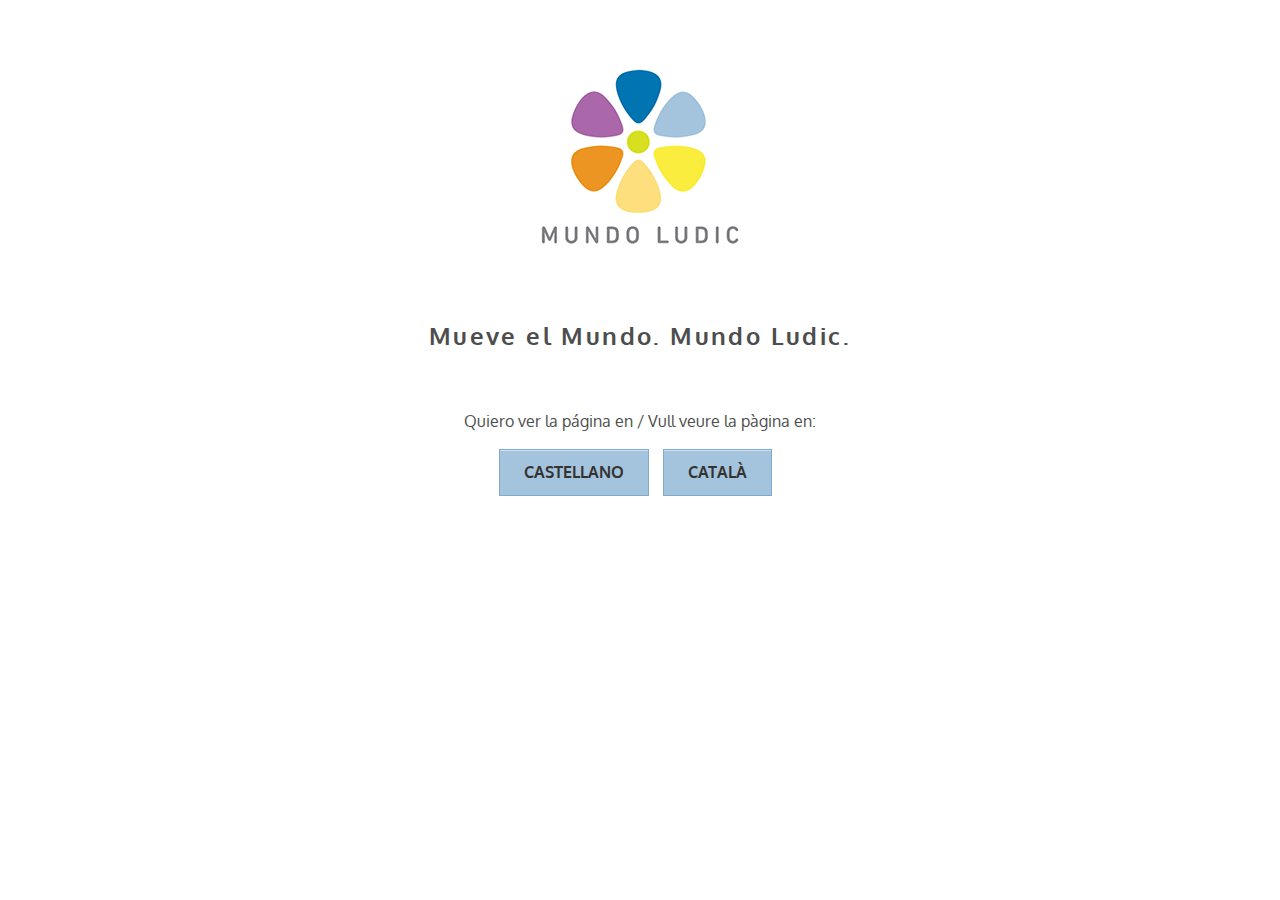
<file: index.html>
<!DOCTYPE html>
<!--[if IE 8]> 				 <html class="no-js lt-ie9" lang="en" > <![endif]-->
<!--[if gt IE 8]><!--> <html class="no-js" lang="en" > <!--<![endif]-->

<head>
	<meta charset="utf-8">
  	<meta name="viewport" content="width=device-width">
  	<meta name="description" content="Tu directorio web para encontrar actividades lúdicas, educativas y culturales.">
	<meta name="keywords" content="animación, lúdicas, culturales, educativas">
	<meta name="author" content="@marioip - Mario Iglesias">

  	<title>Mundo Ludic - Encuentra tu actividad lúdica</title>

  <link rel="stylesheet" href="stylesheets/app.css">

  <link rel="shortcut icon" href="images/mundoludic_ico.png" type="image/png" />

	<script>

		var idiomaMundoludic = localStorage["mundoludic-idioma"];

		if(idiomaMundoludic!=undefined){
			location.replace(idiomaMundoludic+"/");
		}

	</script>

  <script src="javascripts/vendor/jquery.js"></script>

</head>
<body>

	<div id="initial-content" class="row">

		<div class="large-12 columns">
		<div class="row">
				<div class="large-12 columns center">
					<img src="images/logo_mundoludic.png">
				</div>
			</div>
		<div class="row">
			<div class="large-12 columns center">
				<h3 style="font-size:1.5em;color:#4d4d4d;margin-bottom:40px;">Mueve el Mundo. Mundo Ludic.</h3>
			</div>
		</div>
		<div class="row">
			<div class="large-12 columns center modal-title">
				<h7>Quiero ver la página en / Vull veure la pàgina en:</h7>
			</div>
		</div>
		<div class="row">
			<div class="large-12 columns modal-botones center">
				<a href="cas/" class="button">CASTELLANO</a>
				<a href="cat/" class="button">CATALÀ</a>
			</div>
		</div>
		</div>

	</div>


	<script>

			// conprobar idioma navegador

			// var idioma = String(navigator.userLanguage);
			// var iniciales = idioma.substring(0,2);

			// console.log(iniciales);

			// if(iniciales=="ca")
			// {
			// 	location.replace("cat/"); //redirigimos a nuestro sitio en español
			// 	localStorage["mundoludic-idioma"] = "cat";
			// }
			// else
			// {
			// 	location.replace("cas/") //redigirimos a nuestro sitio en catalan
			// }

	</script>

	  <script>
  (function(i,s,o,g,r,a,m){i['GoogleAnalyticsObject']=r;i[r]=i[r]||function(){
  (i[r].q=i[r].q||[]).push(arguments)},i[r].l=1*new Date();a=s.createElement(o),
  m=s.getElementsByTagName(o)[0];a.async=1;a.src=g;m.parentNode.insertBefore(a,m)
  })(window,document,'script','//www.google-analytics.com/analytics.js','ga');

  ga('create', 'UA-44080229-1', 'mundoludic.com');
  ga('send', 'pageview');

</script>

</body>
</html>
</file>
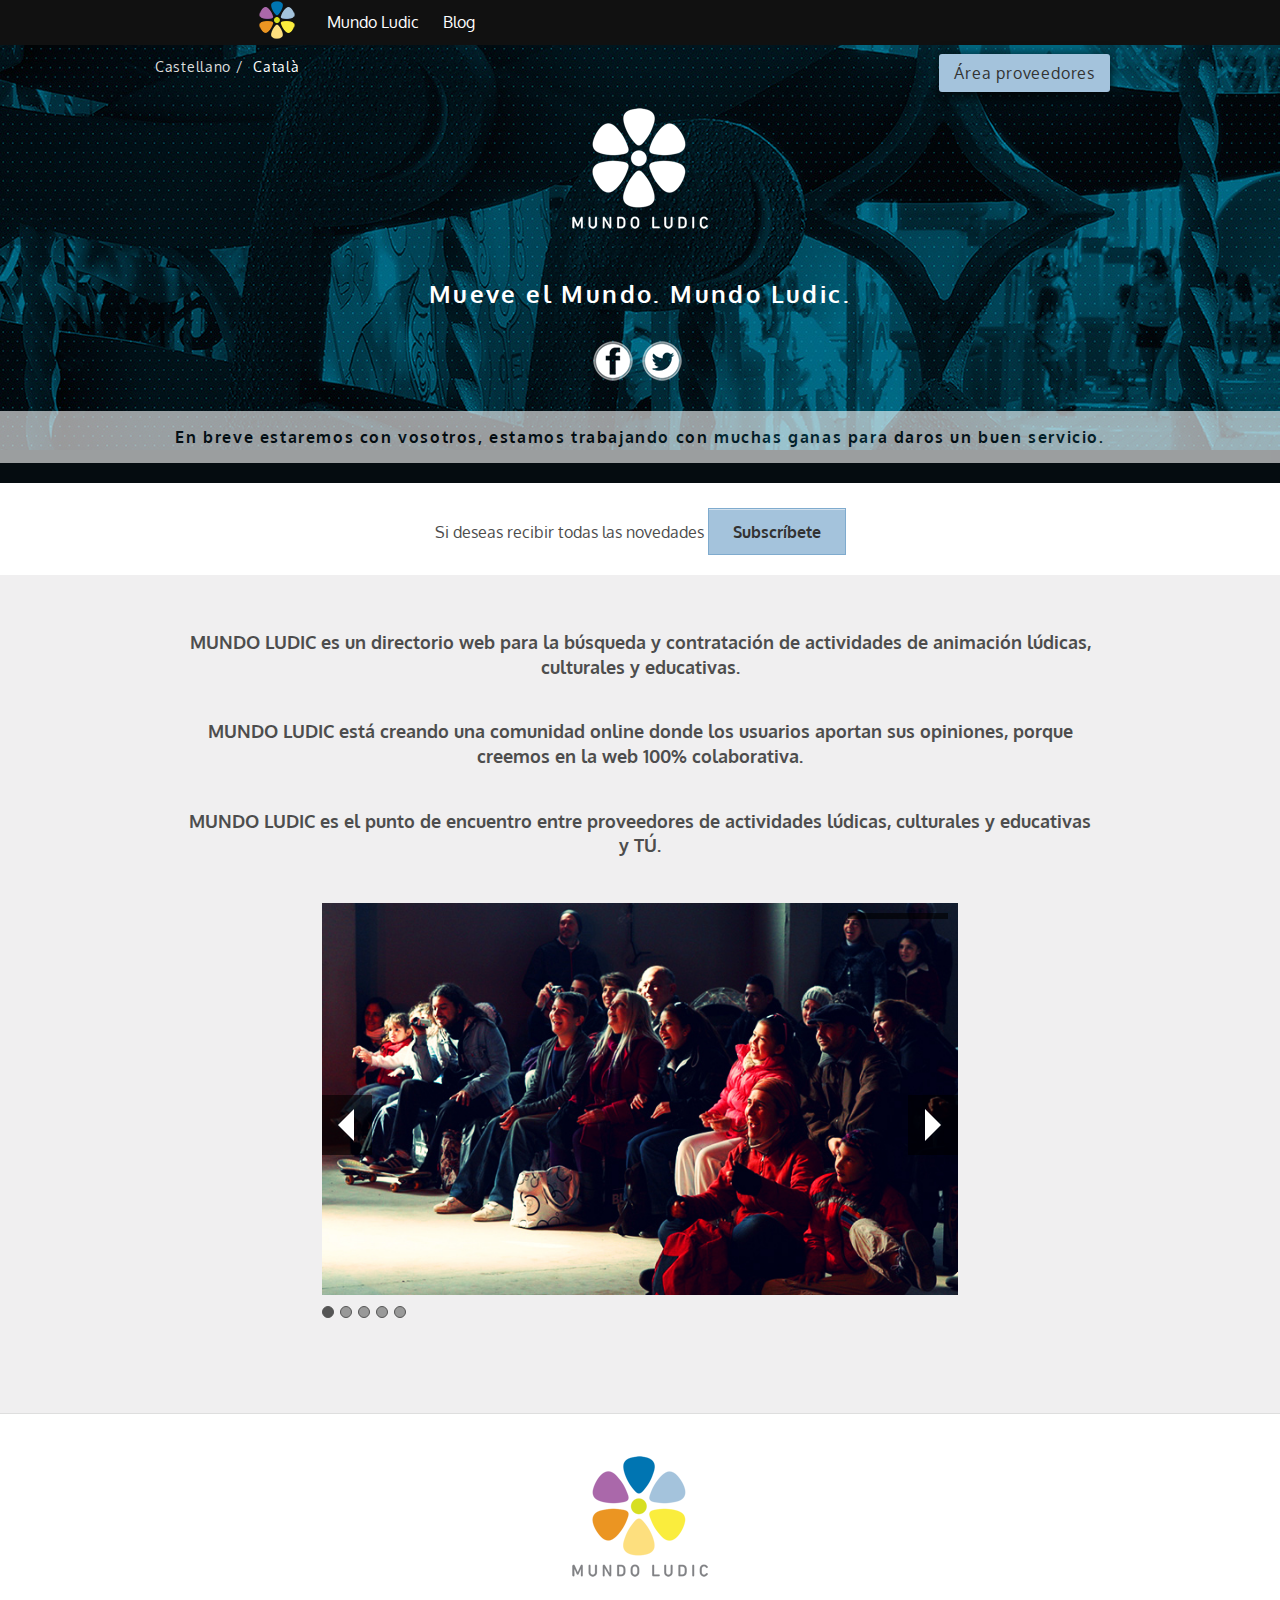
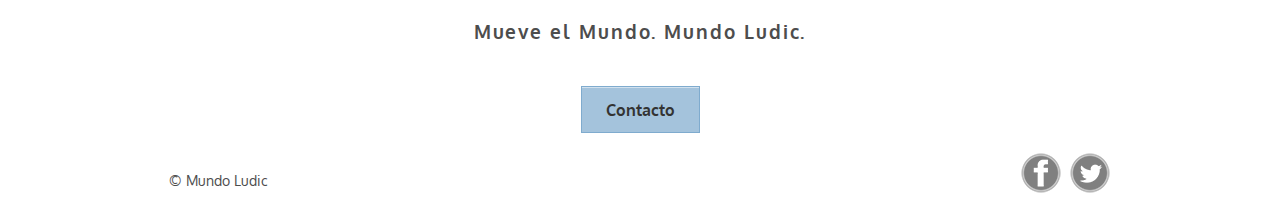
<file: cas/index.html>
<!DOCTYPE html>
<!--[if IE 8]> 				 <html class="no-js lt-ie9" lang="en" > <![endif]-->
<!--[if gt IE 8]><!--> <html class="no-js" lang="en" > <!--<![endif]-->

<head>
	<meta charset="utf-8">
  	<meta name="viewport" content="width=device-width">
  	<meta name="description" content="Tu directorio web para encontrar actividades lúdicas, educativas y culturales.">
	<meta name="keywords" content="animación, lúdicas, culturales, educativas">
	<meta name="author" content="@marioip - Mario Iglesias">

  	<title>Mundo Ludic - Encuentra tu actividad lúdica</title>

  	<link rel="stylesheet" href="../stylesheets/app.css">

  	<link rel="shortcut icon" href="../images/mundoludic_ico.png" type="image/png" />

  	<script src="../javascripts/vendor/custom.modernizr.js"></script>

</head>
<body>

	<div id="header">

			<nav class="top-bar">
				<div class="row">
					<div class="large-10 large-offset-1 columns" id="menu">
					<ul class="title-area">
						<li class="name">
							<a href="http://www.mundoludic.com/cas/"><img src="../images/icons/logoTopBarColor.png"></a>
						</li>
					</ul>
					<ul class="nav navbar-nav">
				        <li><a href="http://www.mundoludic.com/cas/">Mundo Ludic</a></li>
				        <li><a href="http://www.mundoludic.com/blog/es/">Blog</a></li>
				      </ul>
					</div>
				</div>
			</nav>

		<div class="row">

			<div class="small-4 columns left idioma">
				<ul>
					<li>Castellano</li>&nbsp;/&nbsp;
					<li><a href="../cat/">Català</a></li>
				</ul>
			</div>
			<div class="small-4 columns right content-area">
				<a href="http://www.mundoludic.com/login/" class="btn-area" target="_blank">Área proveedores</a>
			</div>

		</div>

		<div class="row">
			<div class="large-12 columns center">
				<a href=""><img class="logo" src="../images/logo-empty.png"></a>
			</div>
		</div>
		<br>
		<div class="row">
			<div class="large-12 columns center">
				<h3 style="font-size:1.5em">Mueve el Mundo. Mundo Ludic.</h3>
			</div>
		</div>
		<div class="larg-12 columns center social-nav">
		<a href="https://www.facebook.com/pages/MUNDO-LUDIC/330633617068232" target="_blank"><img class="facebook" src="../images/icons/social-icon-empty.png"></a>
				<a href="https://twitter.com/MundoLudic" target="_blank"><img class="twitter" src="../images/icons/social-icon-empty.png"></a>
		</div>

			<div class="larg-12 columns center launching">
				<h3>En breve estaremos con vosotros, estamos trabajando con muchas ganas para daros un buen servicio.</h3>
			</div>

		<div class="row"></div>

	</div>

	<div class="newsletter">
		<div class="row">
  		<div class="large-12 large-centered columns">
 
			<div id="mc_embed_signup" class="row collapse">

				<form action="http://mundoludic.us7.list-manage.com/subscribe/post?u=7f51d04fa6023efaada86c1dd&amp;id=e2c6c5ad8e" method="post" id="mc-embedded-subscribe-form" name="mc-embedded-subscribe-form" class="validate" target="_blank" novalidate>
				<div class="large-12 columns">
					<h7>Si deseas recibir todas las novedades</h7>
					<input type="submit" value="Subscríbete" name="subscribe" id="mc-embedded-subscribe" class="button">
				</div>

				</form>

	      	</div>

		</div>
	</div>
	</div>

	<div class=" large-12 columns main">

		<div class="row">

			<div class="large-12 columns">
				<h2>MUNDO LUDIC es un directorio web para la búsqueda y contratación de actividades de animación lúdicas, culturales y educativas.</h2>
			</div>

		</div>

		<div class="row">

			<div class="large-12 columns">
				<h2>MUNDO LUDIC está creando una comunidad online donde los usuarios aportan sus opiniones, porque creemos en la web 100% colaborativa.</h2>
			</div>

		</div>

		<div class="row">

			<div class="large-12 columns">
				<h2>MUNDO LUDIC es el punto de encuentro entre proveedores de actividades lúdicas, culturales y educativas y TÚ.</h2>
			</div>

		</div>

		<div class="row">

			<div class="large-8 large-centered columns carrusel">
					<ul data-orbit>
					  <li>
					    <img src="../images/carrusel/carrusel1.jpg" />
					  </li>
					  <li>
					    <img src="../images/carrusel/carrusel2.jpg" />
					  </li>
					  <li>
					    <img src="../images/carrusel/carrusel3.jpg" />
					  </li>
					  <li>
					    <img src="../images/carrusel/carrusel4.jpg" />
					  </li>
					  <li>
					    <img src="../images/carrusel/carrusel5.jpg" />
					  </li>
					</ul>
			</div>

		</div>

	</div>

	<div class="large-12 columns footer">
			<div class="row">
				<div class="large-12 columns center">
					<a href=""><img class="logo-foot" src="../images/logo-empty.png"></a>
				</div>
			</div>

			<div class="row">
				<div class="large-12 columns center">
					<h4 style="margin: 40px 0px 40px 0px;">Mueve el Mundo. Mundo Ludic.</h4>
				</div>
			</div>

			<div class="row">
				<div class="large-12 columns center">
					<a href="contacto.html" class="button">Contacto</a>
					<br>
				</div>
			</div>

			<div class="row">
			  <div class="large-12 columns">
			  		<div class="small-6 columns copy">
			  	<h7>&copy;&nbsp;Mundo Ludic</h7>
			  	</div>
				  	<div class="small-6 columns right">
				  	<a href="https://www.facebook.com/pages/MUNDO-LUDIC/330633617068232" target="_blank"><img class="facebook-foot" src="../images/icons/social-icon-empty.png"></a>
							<a href="https://twitter.com/MundoLudic" target="_blank"><img class="twitter-foot" src="../images/icons/social-icon-empty.png"></a>
					</div>
			  </div>
			</div>

	</div>


	<div id="modal-idioma" class="reveal-modal medium">
		<div class="row">
			<div class="large-12 columns center modal-title">
				<h7>Quiero ver la página en / Vull veure la pagina en:</h7>
			</div>
		</div>
		<div class="row">
			<div class="large-12 columns modal-botones center">
				<a href="../cas/" class="button" onclick="guardarIdioma('cas')">CASTELLANO</a><a href="../cat/" class="button" onclick="guardarIdioma('cat')">CATALÀ</a>
			</div>
		</div>

	  	<a class="close-reveal-modal">&#215;</a>
	</div>


  <script>
  document.write('<script src=' +
  ('__proto__' in {} ? '../javascripts/vendor/zepto' : '../javascripts/vendor/jquery') +
  '.js><\/script>')
  </script>
  
  <script src="../javascripts/foundation/foundation.js"></script>
	
	<script src="../javascripts/foundation/foundation.orbit.js"></script>

	
  <script>

  $(document).foundation('orbit', {
	  animation: 'fade',
	  timer_speed: 7000,
	  pause_on_hover: false,
	  resume_on_mouseout: false,
	  animation_speed: 700,
	  stack_on_small: false,
	  navigation_arrows: true,
	  slide_number: false,
	  container_class: 'orbit-container',
	  stack_on_small_class: 'orbit-stack-on-small',
	  next_class: 'orbit-next',
	  prev_class: 'orbit-prev',
	  timer_container_class: 'orbit-timer',
	  timer_paused_class: 'paused',
	  timer_progress_class: 'orbit-progress',
	  slides_container_class: 'orbit-slides-container',
	  bullets_container_class: 'orbit-bullets',
	  bullets_active_class: 'active',
	  slide_number_class: 'orbit-slide-number',
	  caption_class: 'orbit-caption',
	  active_slide_class: 'active',
	  orbit_transition_class: 'orbit-transitioning',
	  bullets: true,
	  timer: true,
	  variable_height: false,
	  before_slide_change: function(){},
	  after_slide_change: function(){}
});

  </script>

  <script>
    $(document).foundation();

    $(document).ready(function() {

    	//manejamos el idioma

    	localStorage["mundoludic-idioma"] = "cas";

    	//si venimos del index por primera vez le damos a elegir idioma
    	// if(document.referrer=="http://localhost/sites/mundo-ludic/launching-page/"){
    	// 	$('#modal-idioma').foundation('reveal', 'open');
    	// }

	});

  </script>

  <script>
  (function(i,s,o,g,r,a,m){i['GoogleAnalyticsObject']=r;i[r]=i[r]||function(){
  (i[r].q=i[r].q||[]).push(arguments)},i[r].l=1*new Date();a=s.createElement(o),
  m=s.getElementsByTagName(o)[0];a.async=1;a.src=g;m.parentNode.insertBefore(a,m)
  })(window,document,'script','//www.google-analytics.com/analytics.js','ga');

  ga('create', 'UA-44080229-1', 'mundoludic.com');
  ga('send', 'pageview');

</script>

</body>
</html>
</file>
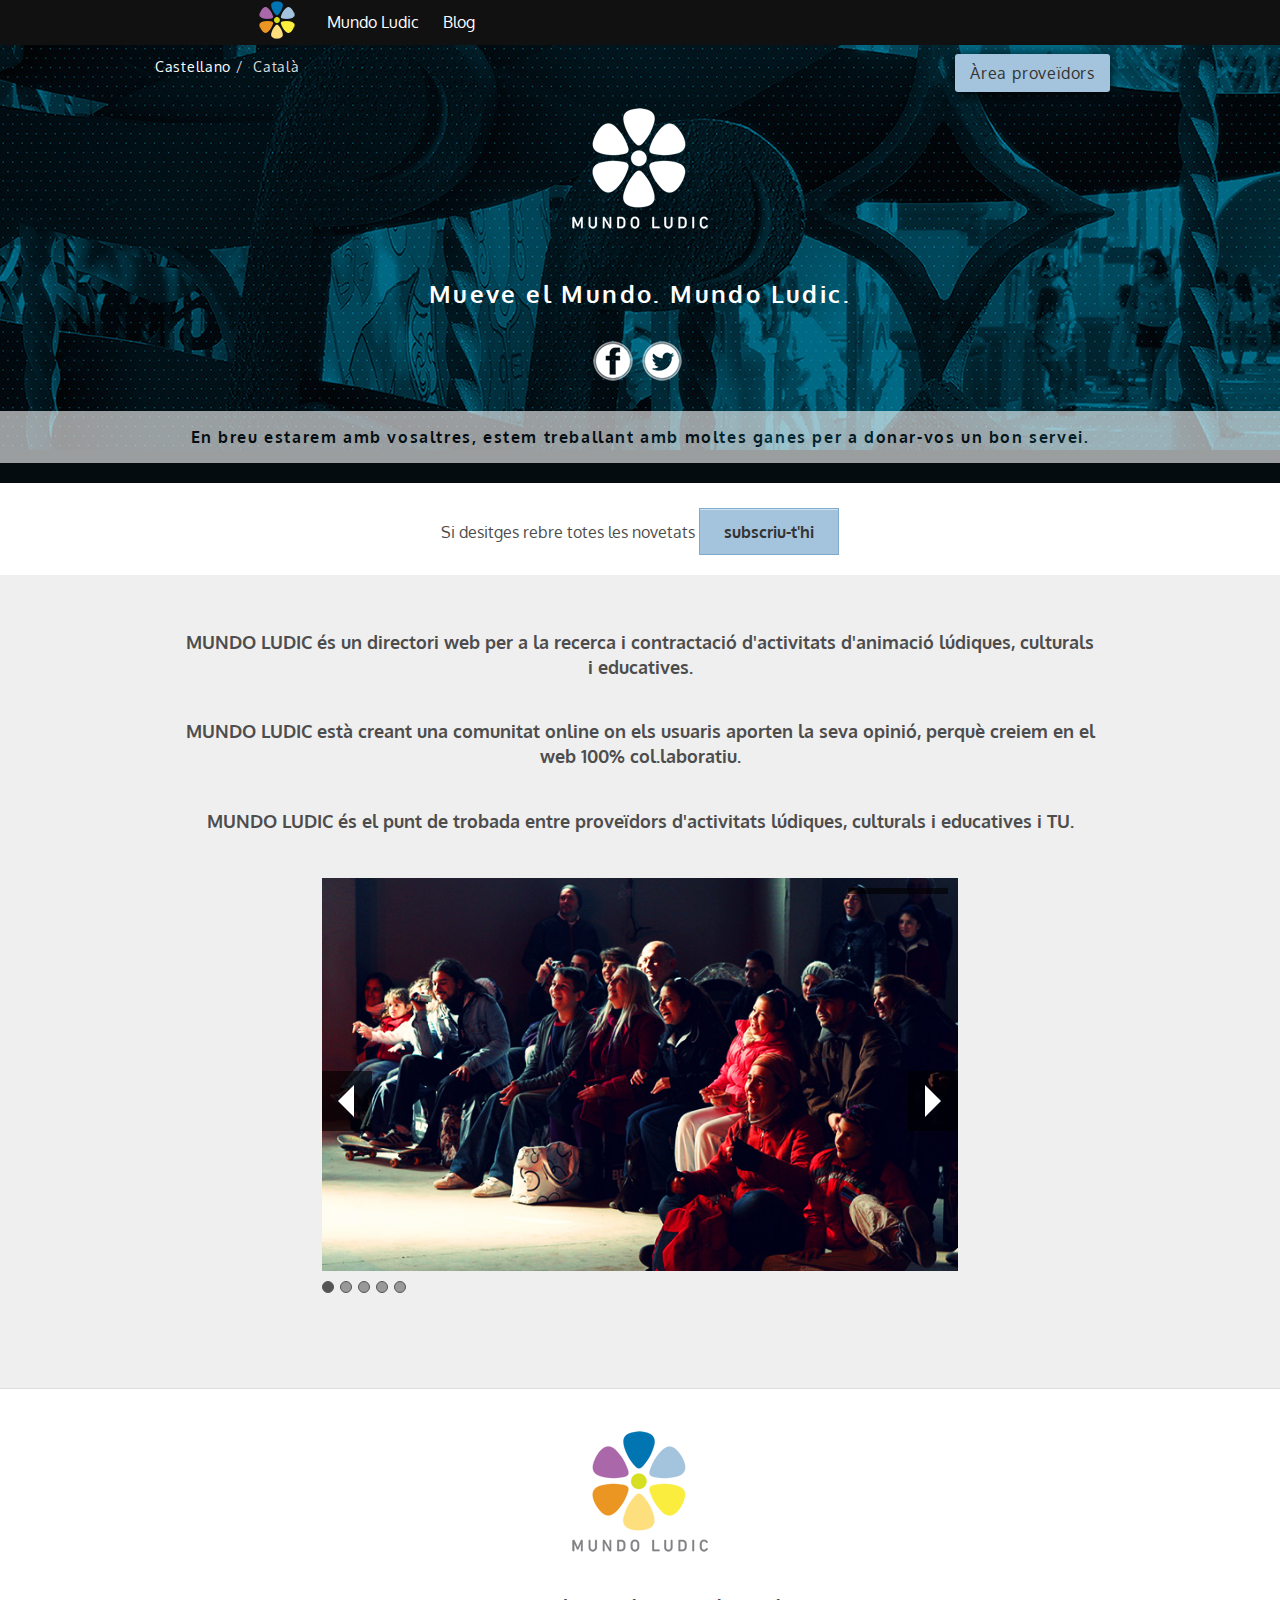
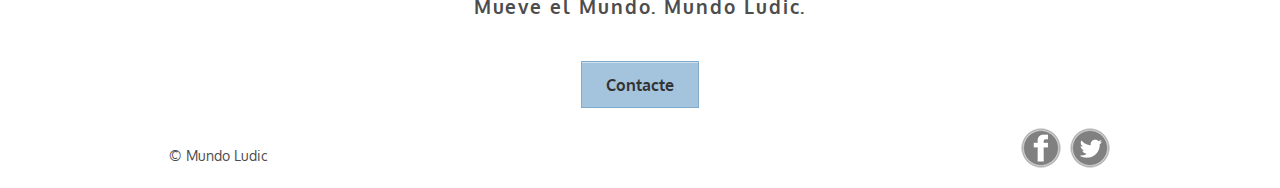
<file: cat/index.html>
<!DOCTYPE html>
<!--[if IE 8]> 				 <html class="no-js lt-ie9" lang="en" > <![endif]-->
<!--[if gt IE 8]><!--> <html class="no-js" lang="en" > <!--<![endif]-->

<head>
	<meta charset="utf-8">
  	<meta name="viewport" content="width=device-width">
  	<meta name="description" content="El teu directori web per a la recerca d'activitats lúdiques, educatives i culturals.">
	<meta name="keywords" content="activitats, lúdiques, culturals, educatives">
	<meta name="author" content="@marioip - Mario Iglesias">

  	<title>Mundo Ludic - Troba la teva activitat lúdica</title>

  	<link rel="stylesheet" href="../stylesheets/app.css">

  	<link rel="shortcut icon" href="../images/mundoludic_ico.png" type="image/png" />

  	<script src="../javascripts/vendor/custom.modernizr.js"></script>

</head>
<body>

	<div id="header">

			<nav class="top-bar">
				<div class="row">
					<div class="large-10 large-offset-1 columns" id="menu">
					<ul class="title-area">
						<li class="name">
							<a href="http://www.mundoludic.com/cat/"><img src="../images/icons/logoTopBarColor.png"></a>
						</li>
					</ul>
					<ul class="nav navbar-nav">
				        <li><a href="http://www.mundoludic.com/cat/">Mundo Ludic</a></li>
				        <li><a href="http://www.mundoludic.com/blog/ca/">Blog</a></li>
				      </ul>
					</div>
				</div>
			</nav>

		<div class="row">

			<div class="small-6 columns left idioma">
				<ul>
					<li><a href="../cas/">Castellano</a></li>&nbsp;/&nbsp;
					<li>Català</li>
				</ul>
			</div>
			<div class="small-6 columns right content-area">
				<a href="http://www.mundoludic.com/login/" class="btn-area" target="_blank">Àrea proveïdors</a>
			</div>

		</div>

		<div class="row">
			<div class="large-12 columns center">
				<a href=""><img class="logo" src="../images/logo-empty.png"></a>
			</div>
		</div>
		<br>
		<div class="row">
			<div class="large-12 columns center">
				<h3 style="font-size:1.5em">Mueve el Mundo. Mundo Ludic.</h3>
			</div>
		</div>
<div class="larg-12 columns center social-nav">
		<a href="https://www.facebook.com/pages/MUNDO-LUDIC/330633617068232" target="_blank"><img class="facebook" src="../images/icons/social-icon-empty.png"></a>
				<a href="https://twitter.com/MundoLudic" target="_blank"><img class="twitter" src="../images/icons/social-icon-empty.png"></a>
		</div>
			<div class="larg-12 columns center launching">
				<h3>En breu estarem amb vosaltres, estem treballant amb moltes ganes per a donar-vos un bon servei.</h3>
			</div>

		<div class="row"></div>

	</div>

	<div class="newsletter">
		<div class="row">
  		<div class="large-12 large-centered columns">
 
			<div id="mc_embed_signup" class="row collapse">

				<form action="http://mundoludic.us7.list-manage.com/subscribe/post?u=7f51d04fa6023efaada86c1dd&amp;id=e2c6c5ad8e" method="post" id="mc-embedded-subscribe-form" name="mc-embedded-subscribe-form" class="validate" target="_blank" novalidate>
				<div class="large-12 columns">
					<h7>Si desitges rebre totes les novetats</h7>
					<input type="submit" value="subscriu-t'hi" name="subscribe" id="mc-embedded-subscribe" class="button">
				</div>

				</form>

	      	</div>

		</div>
	</div>
	</div>

	<div class=" large-12 columns main">

		<div class="row">

			<div class="large-12 columns">
				<h2>MUNDO LUDIC és un directori web per a la recerca i contractació d'activitats d'animació lúdiques, culturals i educatives.</h2>
			</div>

		</div>

		<div class="row">

			<div class="large-12 columns">
				<h2>MUNDO LUDIC està creant una comunitat online on els usuaris aporten la seva opinió, perquè creiem en el web 100% col.laboratiu.</h2>
			</div>

		</div>

		<div class="row">

			<div class="large-12 columns">
				<h2>MUNDO LUDIC és el punt de trobada entre proveïdors d'activitats lúdiques, culturals i educatives i TU.</h2>
			</div>

		</div>

		<div class="row">

			<div class="large-8 large-centered columns carrusel">
					<ul data-orbit>
					  <li>
					    <img src="../images/carrusel/carrusel1.jpg" />
					  </li>
					  <li>
					    <img src="../images/carrusel/carrusel2.jpg" />
					  </li>
					  <li>
					    <img src="../images/carrusel/carrusel3.jpg" />
					  </li>
					  <li>
					    <img src="../images/carrusel/carrusel4.jpg" />
					  </li>
					  <li>
					    <img src="../images/carrusel/carrusel5.jpg" />
					  </li>
					</ul>
			</div>

		</div>

	</div>

	<div class="large-12 columns footer">
			<div class="row">
				<div class="large-12 columns center">
					<a href=""><img class="logo-foot" src="../images/logo-empty.png"></a>
				</div>
			</div>

			<div class="row">
				<div class="large-12 columns center">
					<h4 style="margin: 40px 0px 40px 0px;">Mueve el Mundo. Mundo Ludic.</h4>
				</div>
			</div>

			<div class="row">
				<div class="large-12 columns center">
					<a href="contacto.html" class="button">Contacte</a>
					<br>
				</div>
			</div>

			<div class="row">
			  <div class="large-12 columns">
			  		<div class="small-6 columns copy">
			  	<h7>&copy;&nbsp;Mundo Ludic</h7>
			  	</div>
				  	<div class="small-6 columns right">
				  	<a href="https://www.facebook.com/pages/MUNDO-LUDIC/330633617068232" target="_blank"><img class="facebook-foot" src="../images/icons/social-icon-empty.png"></a>
							<a href="https://twitter.com/MundoLudic" target="_blank"><img class="twitter-foot" src="../images/icons/social-icon-empty.png"></a>
					</div>
			  </div>
			</div>

	</div>


	<div id="modal-idioma" class="reveal-modal medium">
		<div class="row">
			<div class="large-12 columns center modal-title">
				<h7>Quiero ver la página en / Vull veure la pagina en:</h7>
			</div>
		</div>
		<div class="row">
			<div class="large-12 columns modal-botones center">
				<a href="../cas/" class="button" onclick="guardarIdioma('cas')">CASTELLANO</a><a href="../cat/" class="button" onclick="guardarIdioma('cat')">CATALÀ</a>
			</div>
		</div>

	  	<a class="close-reveal-modal">&#215;</a>
	</div>


  <script>
  document.write('<script src=' +
  ('__proto__' in {} ? '../javascripts/vendor/zepto' : '../javascripts/vendor/jquery') +
  '.js><\/script>')
  </script>
  
  <script src="../javascripts/foundation/foundation.js"></script>
	
	<script src="../javascripts/foundation/foundation.orbit.js"></script>

	
  <script>

  $(document).foundation('orbit', {
	  animation: 'fade',
	  timer_speed: 7000,
	  pause_on_hover: false,
	  resume_on_mouseout: false,
	  animation_speed: 700,
	  stack_on_small: false,
	  navigation_arrows: true,
	  slide_number: false,
	  container_class: 'orbit-container',
	  stack_on_small_class: 'orbit-stack-on-small',
	  next_class: 'orbit-next',
	  prev_class: 'orbit-prev',
	  timer_container_class: 'orbit-timer',
	  timer_paused_class: 'paused',
	  timer_progress_class: 'orbit-progress',
	  slides_container_class: 'orbit-slides-container',
	  bullets_container_class: 'orbit-bullets',
	  bullets_active_class: 'active',
	  slide_number_class: 'orbit-slide-number',
	  caption_class: 'orbit-caption',
	  active_slide_class: 'active',
	  orbit_transition_class: 'orbit-transitioning',
	  bullets: true,
	  timer: true,
	  variable_height: false,
	  before_slide_change: function(){},
	  after_slide_change: function(){}
});

  </script>

  <script>
    $(document).foundation();

    $(document).ready(function() {

    	//manejamos el idioma

    	localStorage["mundoludic-idioma"] = "cat";

    	//si venimos del index por primera vez le damos a elegir idioma
    	// if(document.referrer=="http://localhost/sites/mundo-ludic/launching-page/"){
    	// 	$('#modal-idioma').foundation('reveal', 'open');
    	// }

	});

  </script>

    <script>
  (function(i,s,o,g,r,a,m){i['GoogleAnalyticsObject']=r;i[r]=i[r]||function(){
  (i[r].q=i[r].q||[]).push(arguments)},i[r].l=1*new Date();a=s.createElement(o),
  m=s.getElementsByTagName(o)[0];a.async=1;a.src=g;m.parentNode.insertBefore(a,m)
  })(window,document,'script','//www.google-analytics.com/analytics.js','ga');

  ga('create', 'UA-44080229-1', 'mundoludic.com');
  ga('send', 'pageview');

</script>

</body>
</html>
</file>
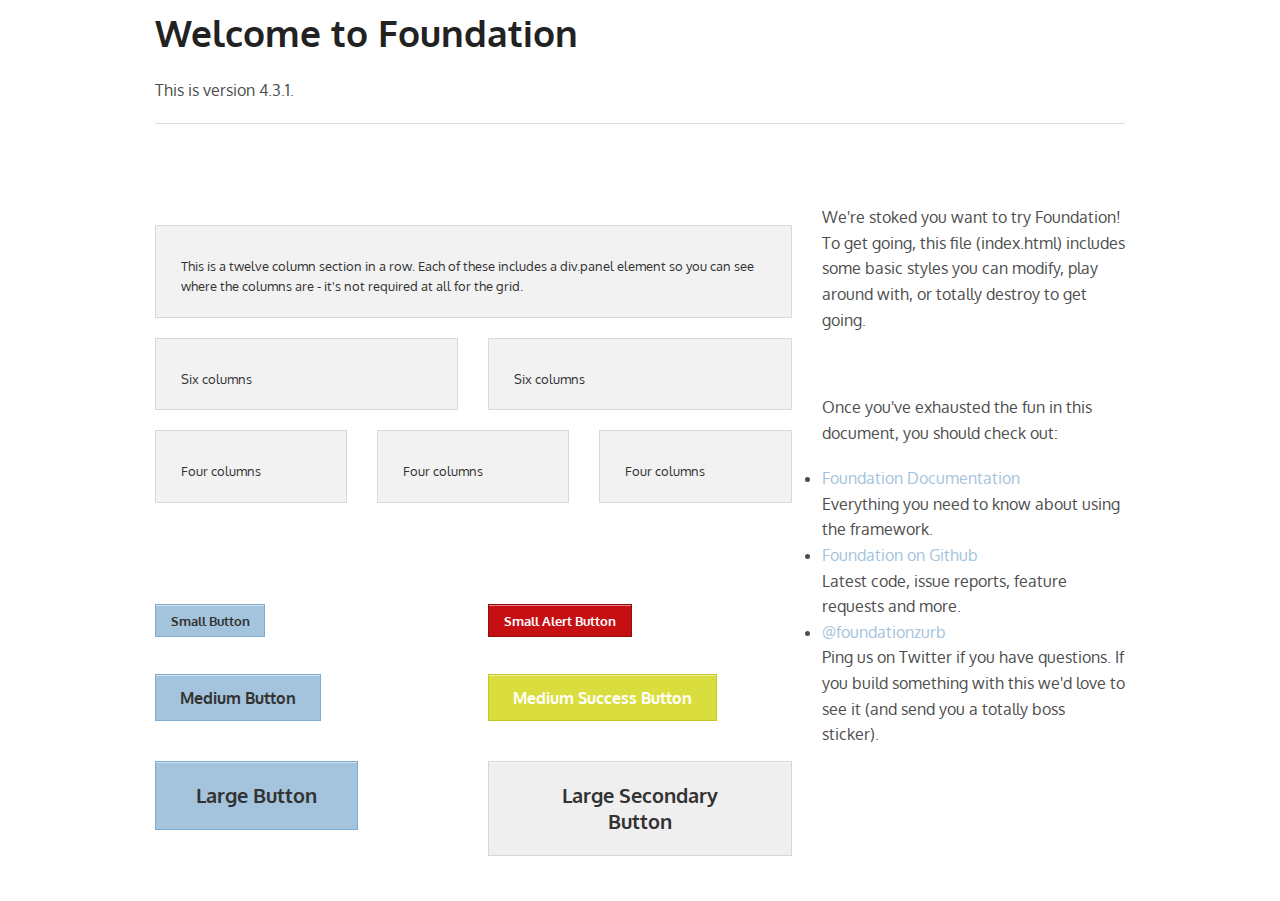
<file: index_foundation_initial.html>
<!DOCTYPE html>
<!--[if IE 8]> 				 <html class="no-js lt-ie9" lang="en" > <![endif]-->
<!--[if gt IE 8]><!--> <html class="no-js" lang="en" > <!--<![endif]-->

<head>
	<meta charset="utf-8">
  <meta name="viewport" content="width=device-width">
  <title>Foundation 4</title>

  
  <link rel="stylesheet" href="stylesheets/app.css">
  

  <script src="javascripts/vendor/custom.modernizr.js"></script>

</head>
<body>

	<div class="row">
		<div class="large-12 columns">
			<h2>Welcome to Foundation</h2>
			<p>This is version 4.3.1.</p>
			<hr />
		</div>
	</div>

	<div class="row">
		<div class="large-8 columns">
			<h3>The Grid</h3>

			<!-- Grid Example -->
			<div class="row">
				<div class="large-12 columns">
					<div class="panel">
						<p>This is a twelve column section in a row. Each of these includes a div.panel element so you can see where the columns are - it's not required at all for the grid.</p>
					</div>
				</div>
			</div>
			<div class="row">
				<div class="large-6 columns">
					<div class="panel">
						<p>Six columns</p>
					</div>
				</div>
				<div class="large-6 columns">
					<div class="panel">
						<p>Six columns</p>
					</div>
				</div>
			</div>
			<div class="row">
				<div class="large-4 columns">
					<div class="panel">
						<p>Four columns</p>
					</div>
				</div>
				<div class="large-4 columns">
					<div class="panel">
						<p>Four columns</p>
					</div>
				</div>
				<div class="large-4 columns">
					<div class="panel">
						<p>Four columns</p>
					</div>
				</div>
			</div>

			<h3>Buttons</h3>

      <div class="row">
        <div class="large-6 columns">
          <p><a href="#" class="small button">Small Button</a></p>
          <p><a href="#" class="button">Medium Button</a></p>
          <p><a href="#" class="large button">Large Button</a></p>
        </div>
        <div class="large-6 columns">
          <p><a href="#" class="small alert button">Small Alert Button</a></p>
          <p><a href="#" class="success button">Medium Success Button</a></p>
          <p><a href="#" class="large secondary button">Large Secondary Button</a></p>
        </div>
      </div>
		</div>

		<div class="large-4 columns">
			<h4>Getting Started</h4>
			<p>We're stoked you want to try Foundation! To get going, this file (index.html) includes some basic styles you can modify, play around with, or totally destroy to get going.</p>

			<h4>Other Resources</h4>
			<p>Once you've exhausted the fun in this document, you should check out:</p>
			<ul class="disc">
				<li><a href="http://foundation.zurb.com/docs">Foundation Documentation</a><br />Everything you need to know about using the framework.</li>
				<li><a href="http://github.com/zurb/foundation">Foundation on Github</a><br />Latest code, issue reports, feature requests and more.</li>
				<li><a href="http://twitter.com/foundationzurb">@foundationzurb</a><br />Ping us on Twitter if you have questions. If you build something with this we'd love to see it (and send you a totally boss sticker).</li>
			</ul>
		</div>
	</div>

  <script>
  document.write('<script src=' +
  ('__proto__' in {} ? 'javascripts/vendor/zepto' : 'javascripts/vendor/jquery') +
  '.js><\/script>')
  </script>
  
  <script src="javascripts/foundation/foundation.js"></script>
	
	<script src="javascripts/foundation/foundation.abide.js"></script>
	
	<script src="javascripts/foundation/foundation.alerts.js"></script>
	
	<script src="javascripts/foundation/foundation.clearing.js"></script>
	
	<script src="javascripts/foundation/foundation.cookie.js"></script>
	
	<script src="javascripts/foundation/foundation.dropdown.js"></script>
	
	<script src="javascripts/foundation/foundation.forms.js"></script>
	
	<script src="javascripts/foundation/foundation.interchange.js"></script>
	
	<script src="javascripts/foundation/foundation.joyride.js"></script>
	
	<script src="javascripts/foundation/foundation.magellan.js"></script>
	
	<script src="javascripts/foundation/foundation.orbit.js"></script>
	
	<script src="javascripts/foundation/foundation.placeholder.js"></script>
	
	<script src="javascripts/foundation/foundation.reveal.js"></script>
	
	<script src="javascripts/foundation/foundation.section.js"></script>
	
	<script src="javascripts/foundation/foundation.tooltips.js"></script>
	
	<script src="javascripts/foundation/foundation.topbar.js"></script>
	
  
  <script>
    $(document).foundation();
  </script>
</body>
</html>
</file>
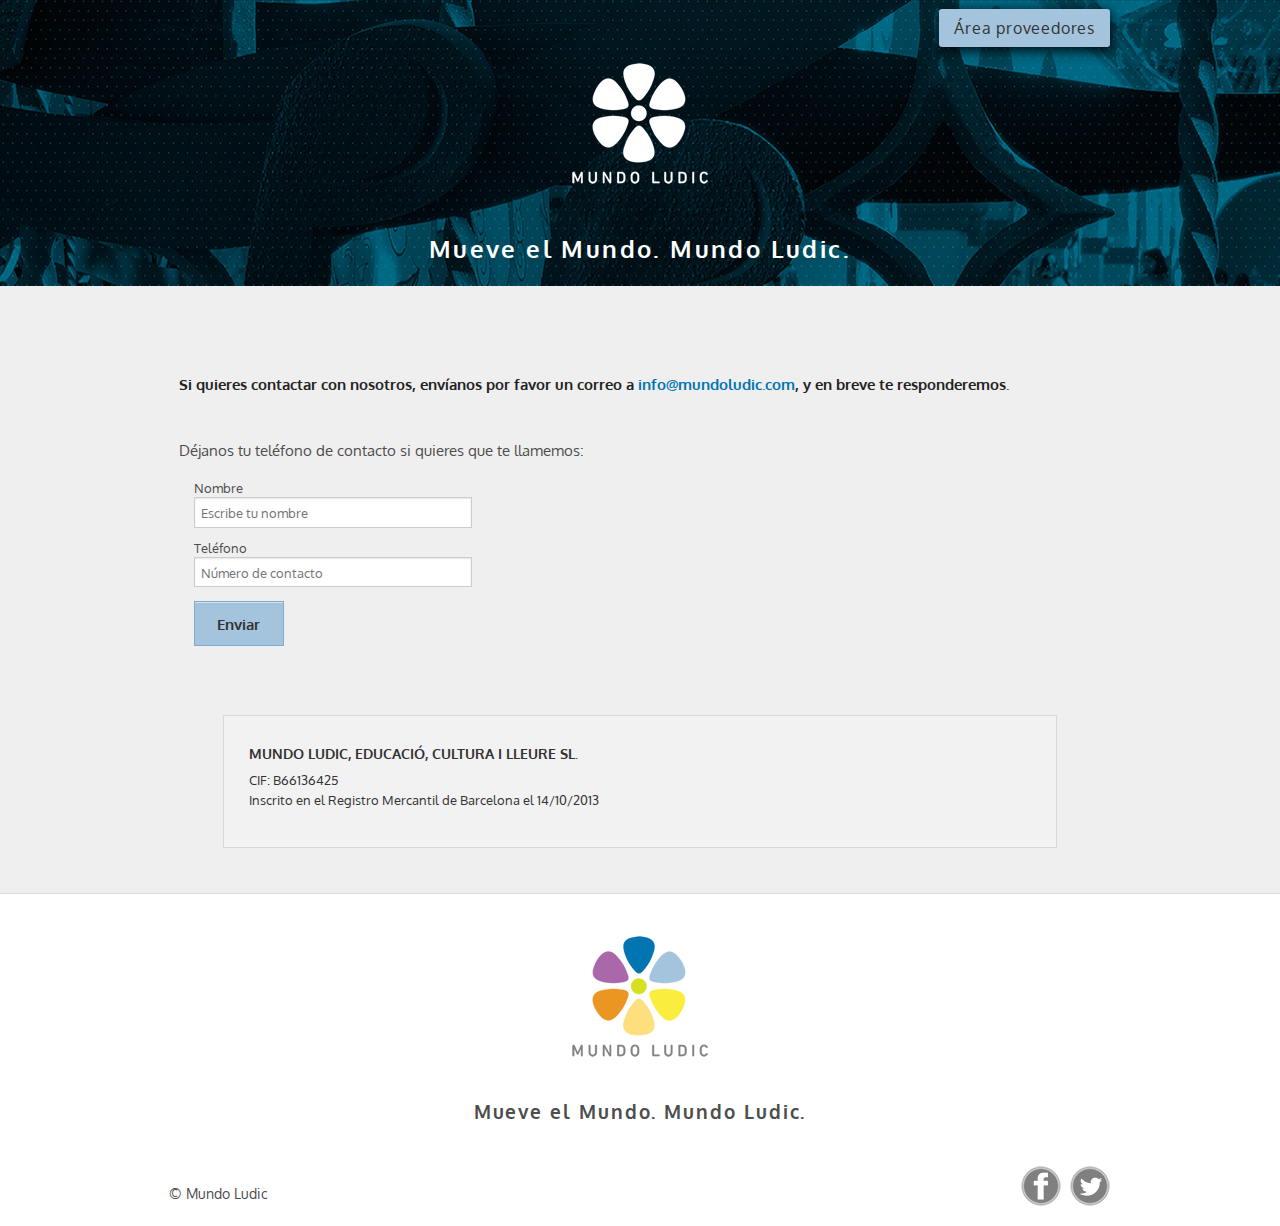
<file: cas/contacto.html>
<!DOCTYPE html>
<!--[if IE 8]> 				 <html class="no-js lt-ie9" lang="en" > <![endif]-->
<!--[if gt IE 8]><!--> <html class="no-js" lang="en" > <!--<![endif]-->

<head>
	<meta charset="utf-8">
  	<meta name="viewport" content="width=device-width">
  	<meta name="description" content="Tu directorio web para encontrar actividades lúdicas, educativas y culturales.">
	<meta name="keywords" content="animación, lúdicas, culturales, educativas">
	<meta name="author" content="@marioip - Mario Iglesias">

  	<title>Mundo Ludic - Encuentra tu actividad lúdica</title>

  	<link rel="stylesheet" href="../stylesheets/app.css">

  	<link rel="shortcut icon" href="../images/mundoludic_ico.png" type="image/png" />

  	<script src="../javascripts/vendor/custom.modernizr.js"></script>

  	<script src="http://ajax.googleapis.com/ajax/libs/jquery/1.10.1/jquery.min.js"></script>


</head>
<body>

	<div id="header">

<!-- 			<nav class="top-bar">
				<div class="row">
					<div class="large-10 large-offset-1 columns" id="menu">
					<ul class="title-area">
						<li class="name">
							<h1><a href="#">Mundo Ludic</a></h1>
						</li>
					</ul>
					</div>
				</div>
			</nav> -->

		<div class="row">

			<div class="small-4 columns left idioma">
				<ul>
					<li>&nbsp;</li>
					<li>&nbsp;</li>
				</ul>
			</div>
			<div class="small-4 columns right content-area">
				<a href="http://www.mundoludic.com/login/" class="btn-area" target="_blank">Área proveedores</a>
			</div>

		</div>

		<div class="row">
			<div class="large-12 columns center">
				<a href=""><img class="logo" src="../images/logo-empty.png"></a>
			</div>
		</div>
		<br>
		<div class="row">
			<div class="large-12 columns center">
				<h3 style="font-size:1.5em">Mueve el Mundo. Mundo Ludic.</h3>
			</div>
		</div>

		<div class="row"></div>

	</div>

	<div class=" large-12 columns main">

		<div class="row" id="contacto">

			<div class="large-12 columns">
				<h6>Si quieres contactar con nosotros, envíanos por favor un correo a <a href="mailto:info@mundoludic.com">info@mundoludic.com</a>, y en breve te responderemos.</h6><br>
				<p>Déjanos tu teléfono de contacto si quieres que te llamemos:</p>
				<!-- Form contacto -->
				<form class="small-4 columns" action="http://www.mundoludic.com/php/contacto.php" id="contactForm">
					<label>Nombre</label>
					<input id="nombre" type="text" name="nombre" placeholder="Escribe tu nombre" minlength="3" maxlength="30" required>
					<label>Teléfono</label>
					<input id="telefono" type="text" name="telefono" placeholder="Número de contacto" minlength="9" maxlength="15" required>
					<input type="submit" class="button" value="Enviar" id="enviar">
				</form>
			</div>

		</div>

		<div class="row">
			<div class="panel small-10 large-centered columns">
				<h6>MUNDO LUDIC, EDUCACIÓ, CULTURA I LLEURE SL.</h6>
				<p>CIF: B66136425<br>
				Inscrito en el Registro Mercantil de Barcelona el 14/10/2013<p>
			</div>
		</div>

	</div>

	<div class="large-12 columns footer">
			<div class="row">
				<div class="large-12 columns center">
					<a href=""><img class="logo-foot" src="../images/logo-empty.png"></a>
				</div>
			</div>

			<div class="row">
				<div class="large-12 columns center">
					<h4 style="margin: 40px 0px 40px 0px;">Mueve el Mundo. Mundo Ludic.</h4>
				</div>
			</div>

			<div class="row">
			  <div class="large-12 columns">
			  		<div class="small-6 columns copy">
			  	<h7>&copy;&nbsp;Mundo Ludic</h7>
			  	</div>
				  	<div class="small-6 columns right">
				  	<a href="https://www.facebook.com/pages/MUNDO-LUDIC/330633617068232" target="_blank"><img class="facebook-foot" src="../images/icons/social-icon-empty.png"></a>
							<a href="https://twitter.com/MundoLudic" target="_blank"><img class="twitter-foot" src="../images/icons/social-icon-empty.png"></a>
					</div>
			  </div>
			</div>

	</div>


	<div id="modal-contact" class="reveal-modal medium">
		<div class="row">
				<div class="large-12 columns center">
					<a href=""><img class="logo-foot" src="../images/logo.png"></a>
				</div>
			</div>
		<div class="row">
			<div class="large-12 columns center modal-title">
				<h6>Gracias! Nos pondremos en contacto lo antes posible.</h6>
			</div>
		</div>

	  	<a class="close-reveal-modal">&#215;</a>
	</div>

	<div id="modal-contact-error" class="reveal-modal medium">
		<div class="row">
				<div class="large-12 columns center">
					<a href=""><img class="logo-foot" src="../images/logo.png"></a>
				</div>
			</div>
		<div class="row">
			<div class="large-12 columns center modal-title">
				<h6>Ha pasado algo inesperado! Por favor, si pasa de nuevo, contacta con <a href="mailto:soporte@mundoludic.com">soporte@mundoludic.com</a></h6>
			</div>
		</div>

	  	<a class="close-reveal-modal">&#215;</a>
	</div>


  <script>
  document.write('<script src=' +
  ('__proto__' in {} ? '../javascripts/vendor/zepto' : '../javascripts/vendor/jquery') +
  '.js><\/script>')
  </script>
  
  <script src="../javascripts/foundation/foundation.js"></script>

  <script src="../javascripts/foundation/foundation.reveal.js"></script>

  <script>
    $(document).foundation();

    $(document).ready(function() {

    	//manejamos el idioma
    	localStorage["mundoludic-idioma"] = "cas";

    	function check(input) {
		  if (input.value != document.getElementById('email_addr').value) {
		    input.setCustomValidity('The two email addresses must match.');
		    console.log("no valid");
		  } else {
		    // input is valid -- reset the error message
		    input.setCustomValidity('');
		    console.log("valid");
		  }
		}

		// Enviar formulario
		$( "#contactForm" ).submit(function( event ) {
		 
		  // Stop form from submitting normally
		  event.preventDefault();
		 
		  // Get some values from elements on the page:
		  var $form = $( this ),
		    nombre = $form.find( "input[name='nombre']" ).val(),
		    telefono = $form.find( "input[name='telefono']" ).val(),
		    url = $form.attr( "action" );

		  // Send the data using post
		  var posting = $.post( url, { nombre: nombre, telefono: telefono } );
		 
		  // Put the results in a div
		  posting.done(function( data ) {
		  	//exito o fracaso
		    if(data=="1"){
		    	console.log("exito");
		    	$('#modal-contact').foundation('reveal', 'open');
		    }else{
		    	console.log("fracaso");
		    	$('#modal-contact-error').foundation('reveal', 'open');
		    }
		  });
		});

	});

  </script>

  <script>
  (function(i,s,o,g,r,a,m){i['GoogleAnalyticsObject']=r;i[r]=i[r]||function(){
  (i[r].q=i[r].q||[]).push(arguments)},i[r].l=1*new Date();a=s.createElement(o),
  m=s.getElementsByTagName(o)[0];a.async=1;a.src=g;m.parentNode.insertBefore(a,m)
  })(window,document,'script','//www.google-analytics.com/analytics.js','ga');

  ga('create', 'UA-44080229-1', 'mundoludic.com');
  ga('send', 'pageview');

</script>

</body>
</html>
</file>
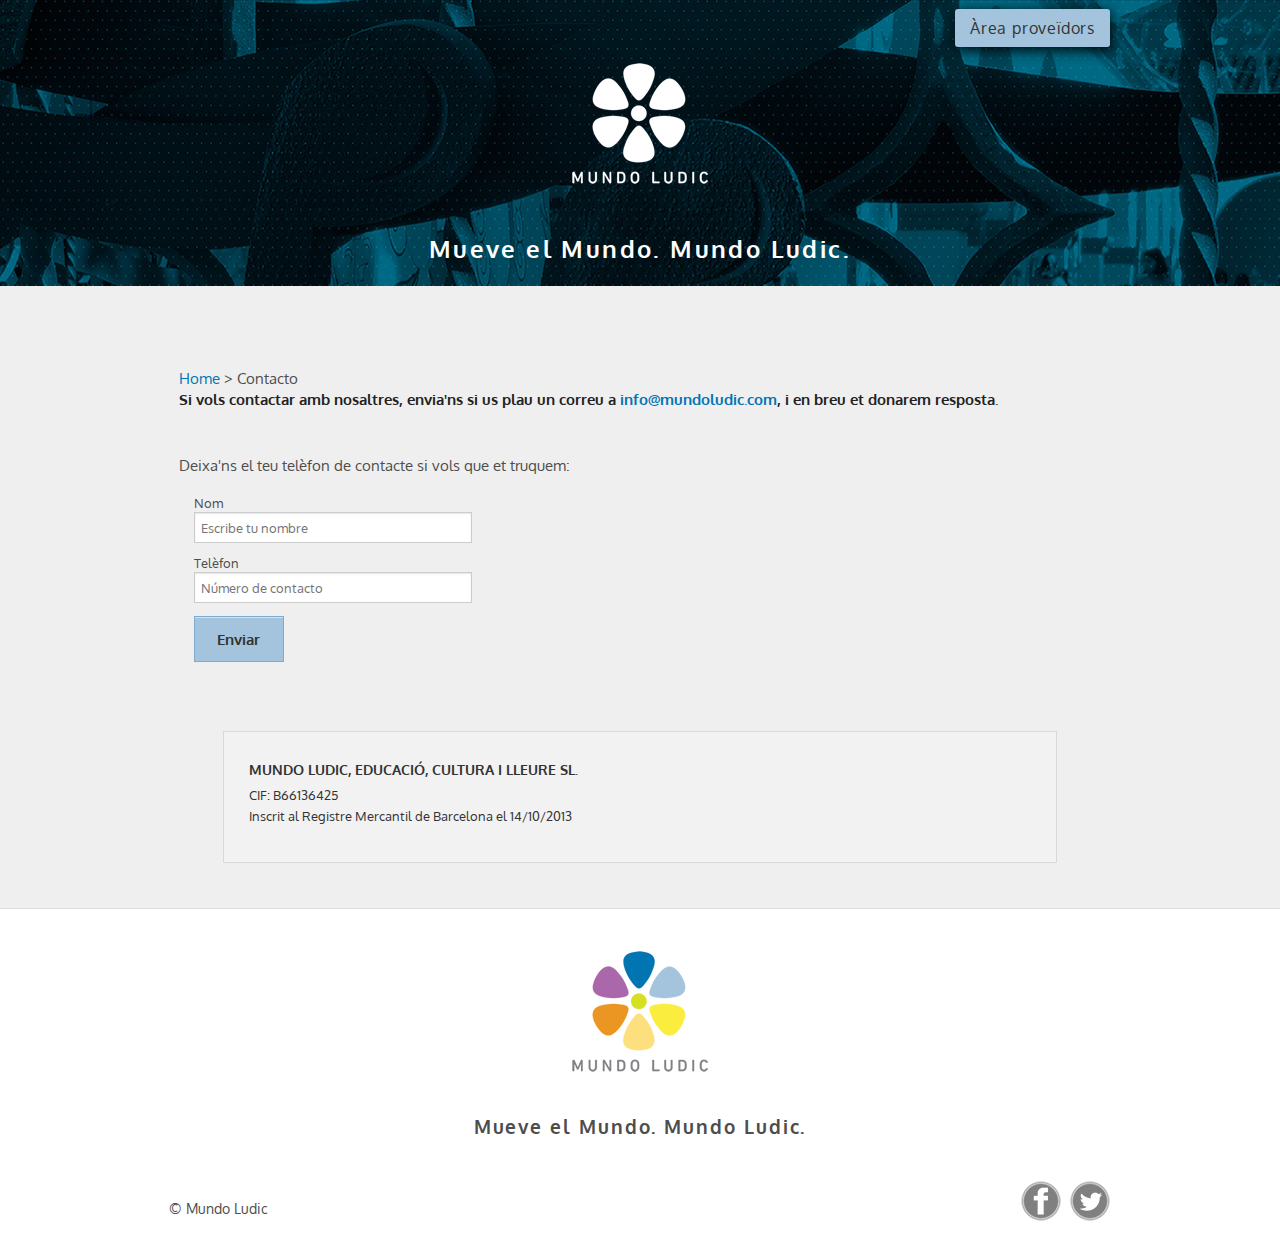
<file: cat/contacto.html>
<!DOCTYPE html>
<!--[if IE 8]> 				 <html class="no-js lt-ie9" lang="en" > <![endif]-->
<!--[if gt IE 8]><!--> <html class="no-js" lang="en" > <!--<![endif]-->

<head>
	<meta charset="utf-8">
  	<meta name="viewport" content="width=device-width">
  	<meta name="description" content="Tu directorio web para encontrar actividades lúdicas, educativas y culturales.">
	<meta name="keywords" content="animación, lúdicas, culturales, educativas">
	<meta name="author" content="@marioip - Mario Iglesias">

  	<title>Mundo Ludic - Encuentra tu actividad lúdica</title>

  	<link rel="stylesheet" href="../stylesheets/app.css">

  	<link rel="shortcut icon" href="../images/mundoludic_ico.png" type="image/png" />

  	<script src="../javascripts/vendor/custom.modernizr.js"></script>

  	<script src="http://ajax.googleapis.com/ajax/libs/jquery/1.10.1/jquery.min.js"></script>


</head>
<body>

	<div id="header">

<!-- 			<nav class="top-bar">
				<div class="row">
					<div class="large-10 large-offset-1 columns" id="menu">
					<ul class="title-area">
						<li class="name">
							<h1><a href="#">Mundo Ludic</a></h1>
						</li>
					</ul>
					</div>
				</div>
			</nav> -->

		<div class="row">

			<div class="small-4 columns left idioma">
				<ul>
					<li>&nbsp;</li>
					<li>&nbsp;</li>
				</ul>
			</div>
			<div class="small-4 columns right content-area">
				<a href="http://www.mundoludic.com/login/" class="btn-area" target="_blank">Àrea proveïdors</a>
			</div>

		</div>

		<div class="row">
			<div class="large-12 columns center">
				<a href="http://www.mundoludic.com"><img class="logo" src="../images/logo-empty.png"></a>
			</div>
		</div>
		<br>
		<div class="row">
			<div class="large-12 columns center">
				<h3 style="font-size:1.5em">Mueve el Mundo. Mundo Ludic.</h3>
			</div>
		</div>

		<div class="row"></div>

	</div>

	<div class=" large-12 columns main">

		<div class="row" id="contacto">

			<div class="large-12 columns">
				<a href="http://www.mundoludic.com">Home</a> > Contacto<br>
			</div>

			<div class="large-12 columns">
				<h6>Si vols contactar amb nosaltres, envia'ns si us plau un correu a <a href="mailto:info@mundoludic.com">info@mundoludic.com</a>, i en breu et donarem resposta.</h6><br>
				<p>Deixa'ns el teu telèfon de contacte si vols que et truquem:</p>
				<!-- Form contacto -->
				<form class="small-4 columns" action="http://www.mundoludic.com/php/contacto.php" id="contactForm">
					<label>Nom</label>
					<input id="nombre" type="text" name="nombre" placeholder="Escribe tu nombre" minlength="3" maxlength="30" required>
					<label>Telèfon</label>
					<input id="telefono" type="text" name="telefono" placeholder="Número de contacto" minlength="9" maxlength="15" required>
					<input type="submit" class="button" value="Enviar" id="enviar">
				</form>
			</div>

		</div>

		<div class="row">
			<div class="panel small-10 large-centered columns">
				<h6>MUNDO LUDIC, EDUCACIÓ, CULTURA I LLEURE SL.</h6>
				<p>CIF: B66136425<br>
				Inscrit al Registre Mercantil de Barcelona el 14/10/2013<p>
			</div>
		</div>

	</div>

	<div class="large-12 columns footer">
			<div class="row">
				<div class="large-12 columns center">
					<a href=""><img class="logo-foot" src="../images/logo-empty.png"></a>
				</div>
			</div>

			<div class="row">
				<div class="large-12 columns center">
					<h4 style="margin: 40px 0px 40px 0px;">Mueve el Mundo. Mundo Ludic.</h4>
				</div>
			</div>

			<div class="row">
			  <div class="large-12 columns">
			  		<div class="small-6 columns copy">
			  	<h7>&copy;&nbsp;Mundo Ludic</h7>
			  	</div>
				  	<div class="small-6 columns right">
				  	<a href="https://www.facebook.com/pages/MUNDO-LUDIC/330633617068232" target="_blank"><img class="facebook-foot" src="../images/icons/social-icon-empty.png"></a>
							<a href="https://twitter.com/MundoLudic" target="_blank"><img class="twitter-foot" src="../images/icons/social-icon-empty.png"></a>
					</div>
			  </div>
			</div>

	</div>


	<div id="modal-contact" class="reveal-modal medium">
		<div class="row">
				<div class="large-12 columns center">
					<a href=""><img class="logo-foot" src="../images/logo.png"></a>
				</div>
			</div>
		<div class="row">
			<div class="large-12 columns center modal-title">
				<h6>Gràcies! Ens posarem en contacte amb tu el més aviat possible.</h6>
			</div>
		</div>

	  	<a class="close-reveal-modal">&#215;</a>
	</div>

	<div id="modal-contact-error" class="reveal-modal medium">
		<div class="row">
				<div class="large-12 columns center">
					<a href=""><img class="logo-foot" src="../images/logo.png"></a>
				</div>
			</div>
		<div class="row">
			<div class="large-12 columns center modal-title">
				<h6>Ha passat quelcom inesperat! Si us plau, si passa de nou, contacta amb <a href="mailto:soporte@mundoludic.com">soporte@mundoludic.com</a></h6>
			</div>
		</div>

	  	<a class="close-reveal-modal">&#215;</a>
	</div>


  <script>
  document.write('<script src=' +
  ('__proto__' in {} ? '../javascripts/vendor/zepto' : '../javascripts/vendor/jquery') +
  '.js><\/script>')
  </script>
  
  <script src="../javascripts/foundation/foundation.js"></script>

  <script src="../javascripts/foundation/foundation.reveal.js"></script>

  <script>
    $(document).foundation();

    $(document).ready(function() {

    	//manejamos el idioma
    	localStorage["mundoludic-idioma"] = "cas";

    	function check(input) {
		  if (input.value != document.getElementById('email_addr').value) {
		    input.setCustomValidity('The two email addresses must match.');
		    console.log("no valid");
		  } else {
		    // input is valid -- reset the error message
		    input.setCustomValidity('');
		    console.log("valid");
		  }
		}

		// Enviar formulario
		$( "#contactForm" ).submit(function( event ) {
		 
		  // Stop form from submitting normally
		  event.preventDefault();
		 
		  // Get some values from elements on the page:
		  var $form = $( this ),
		    nombre = $form.find( "input[name='nombre']" ).val(),
		    telefono = $form.find( "input[name='telefono']" ).val(),
		    url = $form.attr( "action" );

		  // Send the data using post
		  var posting = $.post( url, { nombre: nombre, telefono: telefono } );
		 
		  // Put the results in a div
		  posting.done(function( data ) {
		  	//exito o fracaso
		    if(data=="1"){
		    	console.log("exito");
		    	$('#modal-contact').foundation('reveal', 'open');
		    }else{
		    	console.log("fracaso");
		    	$('#modal-contact-error').foundation('reveal', 'open');
		    }
		  });
		});

	});

  </script>

  <script>
  (function(i,s,o,g,r,a,m){i['GoogleAnalyticsObject']=r;i[r]=i[r]||function(){
  (i[r].q=i[r].q||[]).push(arguments)},i[r].l=1*new Date();a=s.createElement(o),
  m=s.getElementsByTagName(o)[0];a.async=1;a.src=g;m.parentNode.insertBefore(a,m)
  })(window,document,'script','//www.google-analytics.com/analytics.js','ga');

  ga('create', 'UA-44080229-1', 'mundoludic.com');
  ga('send', 'pageview');

</script>

</body>
</html>
</file>
<file: stylesheets/app.css>
@charset "UTF-8";
@import url(http://fonts.googleapis.com/css?family=Oxygen);
/* normalize.css v2.1.1 | MIT License | git.io/normalize */
/* ==========================================================================
   HTML5 display definitions
   ========================================================================== */
/**
 * Correct `block` display not defined in IE 8/9.
 */
/* line 22, ../sass/_normalize.scss */
article,
aside,
details,
figcaption,
figure,
footer,
header,
hgroup,
main,
nav,
section,
summary {
  display: block;
}

/**
 * Correct `inline-block` display not defined in IE 8/9.
 */
/* line 32, ../sass/_normalize.scss */
audio,
canvas,
video {
  display: inline-block;
}

/**
 * Prevent modern browsers from displaying `audio` without controls.
 * Remove excess height in iOS 5 devices.
 */
/* line 41, ../sass/_normalize.scss */
audio:not([controls]) {
  display: none;
  height: 0;
}

/**
 * Address styling not present in IE 8/9.
 */
/* line 50, ../sass/_normalize.scss */
[hidden] {
  display: none;
}

/**** HOJAS DE ESTILO SIN PROCESAR sass *****/

#menu{
  padding-left: 150px;
}

.nav{
  margin-left: 70px;
}

.nav li{
  display: inline-block;
  padding-top: 10px;
  margin-right: 20px;
}

.nav li a{
  color: white;
}


/**** FIN HOJAS DE ESTILO SIN PROCESAR sass *****/

/* ==========================================================================
   Base
   ========================================================================== */
/**
 * 1. Prevent system color scheme's background color being used in Firefox, IE,
 *    and Opera.
 * 2. Prevent system color scheme's text color being used in Firefox, IE, and
 *    Opera.
 * 3. Set default font family to sans-serif.
 * 4. Prevent iOS text size adjust after orientation change, without disabling
 *    user zoom.
 */
/* line 68, ../sass/_normalize.scss */
html {
  background: #fff;
  /* 1 */
  color: #000;
  /* 2 */
  font-family: sans-serif;
  /* 3 */
  -ms-text-size-adjust: 100%;
  /* 4 */
  -webkit-text-size-adjust: 100%;
  /* 4 */
}

/**
 * Remove default margin.
 */
/* line 80, ../sass/_normalize.scss */
body {
  margin: 0;
}

/* ==========================================================================
   Links
   ========================================================================== */
/**
 * Address `outline` inconsistency between Chrome and other browsers.
 */
/* line 92, ../sass/_normalize.scss */
a:focus {
  outline: thin dotted;
}

/**
 * Improve readability when focused and also mouse hovered in all browsers.
 */
/* line 101, ../sass/_normalize.scss */
a:active,
a:hover {
  outline: 0;
}

/* ==========================================================================
   Typography
   ========================================================================== */
/**
 * Address variable `h1` font-size and margin within `section` and `article`
 * contexts in Firefox 4+, Safari 5, and Chrome.
 */
/* line 114, ../sass/_normalize.scss */
h1 {
  font-size: 2em;
  margin: 0.67em 0;
}

/**
 * Address styling not present in IE 8/9, Safari 5, and Chrome.
 */
/* line 123, ../sass/_normalize.scss */
abbr[title] {
  border-bottom: 1px dotted;
}

/**
 * Address style set to `bolder` in Firefox 4+, Safari 5, and Chrome.
 */
/* line 132, ../sass/_normalize.scss */
b,
strong {
  font-weight: bold;
}

/**
 * Address styling not present in Safari 5 and Chrome.
 */
/* line 140, ../sass/_normalize.scss */
dfn {
  font-style: italic;
}

/**
 * Address differences between Firefox and other browsers.
 */
/* line 148, ../sass/_normalize.scss */
hr {
  -moz-box-sizing: content-box;
  box-sizing: content-box;
  height: 0;
}

/**
 * Address styling not present in IE 8/9.
 */
/* line 158, ../sass/_normalize.scss */
mark {
  background: #ff0;
  color: #000;
}

/**
 * Correct font family set oddly in Safari 5 and Chrome.
 */
/* line 170, ../sass/_normalize.scss */
code,
kbd,
pre,
samp {
  font-family: monospace, serif;
  font-size: 1em;
}

/**
 * Improve readability of pre-formatted text in all browsers.
 */
/* line 179, ../sass/_normalize.scss */
pre {
  white-space: pre-wrap;
}

/**
 * Set consistent quote types.
 */
/* line 187, ../sass/_normalize.scss */
q {
  quotes: "\201C" "\201D" "\2018" "\2019";
}

/**
 * Address inconsistent and variable font size in all browsers.
 */
/* line 195, ../sass/_normalize.scss */
small {
  font-size: 80%;
}

/**
 * Prevent `sub` and `sup` affecting `line-height` in all browsers.
 */
/* line 204, ../sass/_normalize.scss */
sub,
sup {
  font-size: 75%;
  line-height: 0;
  position: relative;
  vertical-align: baseline;
}

/* line 211, ../sass/_normalize.scss */
sup {
  top: -0.5em;
}

/* line 215, ../sass/_normalize.scss */
sub {
  bottom: -0.25em;
}

/* ==========================================================================
   Embedded content
   ========================================================================== */
/**
 * Remove border when inside `a` element in IE 8/9.
 */
/* line 227, ../sass/_normalize.scss */
img {
  border: 0;
}

/**
 * Correct overflow displayed oddly in IE 9.
 */
/* line 235, ../sass/_normalize.scss */
svg:not(:root) {
  overflow: hidden;
}

/* ==========================================================================
   Figures
   ========================================================================== */
/**
 * Address margin not present in IE 8/9 and Safari 5.
 */
/* line 247, ../sass/_normalize.scss */
figure {
  margin: 0;
}

/* ==========================================================================
   Forms
   ========================================================================== */
/**
 * Define consistent border, margin, and padding.
 */
/* line 259, ../sass/_normalize.scss */
fieldset {
  border: 1px solid silver;
  margin: 0 2px;
  padding: 0.35em 0.625em 0.75em;
}

/**
 * 1. Correct `color` not being inherited in IE 8/9.
 * 2. Remove padding so people aren't caught out if they zero out fieldsets.
 */
/* line 270, ../sass/_normalize.scss */
legend {
  border: 0;
  /* 1 */
  padding: 0;
  /* 2 */
}

/**
 * 1. Correct font family not being inherited in all browsers.
 * 2. Correct font size not being inherited in all browsers.
 * 3. Address margins set differently in Firefox 4+, Safari 5, and Chrome.
 */
/* line 284, ../sass/_normalize.scss */
button,
input,
select,
textarea {
  font-family: inherit;
  /* 1 */
  font-size: 100%;
  /* 2 */
  margin: 0;
  /* 3 */
}

/**
 * Address Firefox 4+ setting `line-height` on `input` using `!important` in
 * the UA stylesheet.
 */
/* line 296, ../sass/_normalize.scss */
button,
input {
  line-height: normal;
}

/**
 * Address inconsistent `text-transform` inheritance for `button` and `select`.
 * All other form control elements do not inherit `text-transform` values.
 * Correct `button` style inheritance in Chrome, Safari 5+, and IE 8+.
 * Correct `select` style inheritance in Firefox 4+ and Opera.
 */
/* line 308, ../sass/_normalize.scss */
button,
select {
  text-transform: none;
}

/**
 * 1. Avoid the WebKit bug in Android 4.0.* where (2) destroys native `audio`
 *    and `video` controls.
 * 2. Correct inability to style clickable `input` types in iOS.
 * 3. Improve usability and consistency of cursor style between image-type
 *    `input` and others.
 */
/* line 323, ../sass/_normalize.scss */
button,
html input[type="button"],
input[type="reset"],
input[type="submit"] {
  -webkit-appearance: button;
  /* 2 */
  cursor: pointer;
  /* 3 */
}

/**
 * Re-set default cursor for disabled elements.
 */
/* line 333, ../sass/_normalize.scss */
button[disabled],
html input[disabled] {
  cursor: default;
}

/**
 * 1. Address box sizing set to `content-box` in IE 8/9.
 * 2. Remove excess padding in IE 8/9.
 */
/* line 343, ../sass/_normalize.scss */
input[type="checkbox"],
input[type="radio"] {
  box-sizing: border-box;
  /* 1 */
  padding: 0;
  /* 2 */
}

/**
 * 1. Address `appearance` set to `searchfield` in Safari 5 and Chrome.
 * 2. Address `box-sizing` set to `border-box` in Safari 5 and Chrome
 *    (include `-moz` to future-proof).
 */
/* line 354, ../sass/_normalize.scss */
input[type="search"] {
  -webkit-appearance: textfield;
  /* 1 */
  -moz-box-sizing: content-box;
  -webkit-box-sizing: content-box;
  /* 2 */
  box-sizing: content-box;
}

/**
 * Remove inner padding and search cancel button in Safari 5 and Chrome
 * on OS X.
 */
/* line 367, ../sass/_normalize.scss */
input[type="search"]::-webkit-search-cancel-button,
input[type="search"]::-webkit-search-decoration {
  -webkit-appearance: none;
}

/**
 * Remove inner padding and border in Firefox 4+.
 */
/* line 376, ../sass/_normalize.scss */
button::-moz-focus-inner,
input::-moz-focus-inner {
  border: 0;
  padding: 0;
}

/**
 * 1. Remove default vertical scrollbar in IE 8/9.
 * 2. Improve readability and alignment in all browsers.
 */
/* line 386, ../sass/_normalize.scss */
textarea {
  overflow: auto;
  /* 1 */
  vertical-align: top;
  /* 2 */
}

/* ==========================================================================
   Tables
   ========================================================================== */
/**
 * Remove most spacing between table cells.
 */
/* line 399, ../sass/_normalize.scss */
table {
  border-collapse: collapse;
  border-spacing: 0;
}

/* line 264, ../../../../../../Library/Ruby/Gems/1.8/gems/zurb-foundation-4.3.2/scss/foundation/components/_global.scss */
meta.foundation-mq-small {
  font-family: "only screen and (min-width: 768px)";
  width: 768px;
}

/* line 269, ../../../../../../Library/Ruby/Gems/1.8/gems/zurb-foundation-4.3.2/scss/foundation/components/_global.scss */
meta.foundation-mq-medium {
  font-family: "only screen and (min-width:1280px)";
  width: 1280px;
}

/* line 274, ../../../../../../Library/Ruby/Gems/1.8/gems/zurb-foundation-4.3.2/scss/foundation/components/_global.scss */
meta.foundation-mq-large {
  font-family: "only screen and (min-width:1440px)";
  width: 1440px;
}

/* line 292, ../../../../../../Library/Ruby/Gems/1.8/gems/zurb-foundation-4.3.2/scss/foundation/components/_global.scss */
*,
*:before,
*:after {
  -moz-box-sizing: border-box;
  -webkit-box-sizing: border-box;
  box-sizing: border-box;
}

/* line 297, ../../../../../../Library/Ruby/Gems/1.8/gems/zurb-foundation-4.3.2/scss/foundation/components/_global.scss */
html,
body {
  font-size: 100%;
}

/* line 300, ../../../../../../Library/Ruby/Gems/1.8/gems/zurb-foundation-4.3.2/scss/foundation/components/_global.scss */
body {
  background: white;
  color: #222222;
  padding: 0;
  margin: 0;
  font-family: "Oxygen", Helvetica, Arial, sans-serif;
  font-weight: normal;
  font-style: normal;
  line-height: 1;
  position: relative;
  cursor: default;
}

/* line 313, ../../../../../../Library/Ruby/Gems/1.8/gems/zurb-foundation-4.3.2/scss/foundation/components/_global.scss */
a:hover {
  cursor: pointer;
}

/* line 318, ../../../../../../Library/Ruby/Gems/1.8/gems/zurb-foundation-4.3.2/scss/foundation/components/_global.scss */
img,
object,
embed {
  max-width: 100%;
  height: auto;
}

/* line 321, ../../../../../../Library/Ruby/Gems/1.8/gems/zurb-foundation-4.3.2/scss/foundation/components/_global.scss */
object,
embed {
  height: 100%;
}

/* line 322, ../../../../../../Library/Ruby/Gems/1.8/gems/zurb-foundation-4.3.2/scss/foundation/components/_global.scss */
img {
  -ms-interpolation-mode: bicubic;
}

/* line 328, ../../../../../../Library/Ruby/Gems/1.8/gems/zurb-foundation-4.3.2/scss/foundation/components/_global.scss */
#map_canvas img,
#map_canvas embed,
#map_canvas object,
.map_canvas img,
.map_canvas embed,
.map_canvas object {
  max-width: none !important;
}

/* line 333, ../../../../../../Library/Ruby/Gems/1.8/gems/zurb-foundation-4.3.2/scss/foundation/components/_global.scss */
.left {
  float: left !important;
}

/* line 334, ../../../../../../Library/Ruby/Gems/1.8/gems/zurb-foundation-4.3.2/scss/foundation/components/_global.scss */
.right {
  float: right !important;
}

/* line 335, ../../../../../../Library/Ruby/Gems/1.8/gems/zurb-foundation-4.3.2/scss/foundation/components/_global.scss */
.text-left {
  text-align: left !important;
}

/* line 336, ../../../../../../Library/Ruby/Gems/1.8/gems/zurb-foundation-4.3.2/scss/foundation/components/_global.scss */
.text-right {
  text-align: right !important;
}

/* line 337, ../../../../../../Library/Ruby/Gems/1.8/gems/zurb-foundation-4.3.2/scss/foundation/components/_global.scss */
.text-center {
  text-align: center !important;
}

/* line 338, ../../../../../../Library/Ruby/Gems/1.8/gems/zurb-foundation-4.3.2/scss/foundation/components/_global.scss */
.text-justify {
  text-align: justify !important;
}

/* line 339, ../../../../../../Library/Ruby/Gems/1.8/gems/zurb-foundation-4.3.2/scss/foundation/components/_global.scss */
.hide {
  display: none;
}

/* line 345, ../../../../../../Library/Ruby/Gems/1.8/gems/zurb-foundation-4.3.2/scss/foundation/components/_global.scss */
.antialiased {
  -webkit-font-smoothing: antialiased;
}

/* line 348, ../../../../../../Library/Ruby/Gems/1.8/gems/zurb-foundation-4.3.2/scss/foundation/components/_global.scss */
img {
  display: inline-block;
  vertical-align: middle;
}

/* line 358, ../../../../../../Library/Ruby/Gems/1.8/gems/zurb-foundation-4.3.2/scss/foundation/components/_global.scss */
textarea {
  height: auto;
  min-height: 50px;
}

/* line 361, ../../../../../../Library/Ruby/Gems/1.8/gems/zurb-foundation-4.3.2/scss/foundation/components/_global.scss */
select {
  width: 100%;
}

/* Grid HTML Classes */
/* line 116, ../../../../../../Library/Ruby/Gems/1.8/gems/zurb-foundation-4.3.2/scss/foundation/components/_grid.scss */
.row {
  width: 100%;
  margin-left: auto;
  margin-right: auto;
  margin-top: 0;
  margin-bottom: 0;
  max-width: 62.5em;
  *zoom: 1;
}
/* line 121, ../../../../../../Library/Ruby/Gems/1.8/gems/zurb-foundation-4.3.2/scss/foundation/components/_global.scss */
.row:before, .row:after {
  content: " ";
  display: table;
}
/* line 122, ../../../../../../Library/Ruby/Gems/1.8/gems/zurb-foundation-4.3.2/scss/foundation/components/_global.scss */
.row:after {
  clear: both;
}
/* line 121, ../../../../../../Library/Ruby/Gems/1.8/gems/zurb-foundation-4.3.2/scss/foundation/components/_grid.scss */
.row.collapse > .column,
.row.collapse > .columns {
  position: relative;
  padding-left: 0;
  padding-right: 0;
  float: left;
}
/* line 123, ../../../../../../Library/Ruby/Gems/1.8/gems/zurb-foundation-4.3.2/scss/foundation/components/_grid.scss */
.row.collapse .row {
  margin-left: 0;
  margin-right: 0;
}
/* line 126, ../../../../../../Library/Ruby/Gems/1.8/gems/zurb-foundation-4.3.2/scss/foundation/components/_grid.scss */
.row .row {
  width: auto;
  margin-left: -0.9375em;
  margin-right: -0.9375em;
  margin-top: 0;
  margin-bottom: 0;
  max-width: none;
  *zoom: 1;
}
/* line 121, ../../../../../../Library/Ruby/Gems/1.8/gems/zurb-foundation-4.3.2/scss/foundation/components/_global.scss */
.row .row:before, .row .row:after {
  content: " ";
  display: table;
}
/* line 122, ../../../../../../Library/Ruby/Gems/1.8/gems/zurb-foundation-4.3.2/scss/foundation/components/_global.scss */
.row .row:after {
  clear: both;
}
/* line 127, ../../../../../../Library/Ruby/Gems/1.8/gems/zurb-foundation-4.3.2/scss/foundation/components/_grid.scss */
.row .row.collapse {
  width: auto;
  margin: 0;
  max-width: none;
  *zoom: 1;
}
/* line 121, ../../../../../../Library/Ruby/Gems/1.8/gems/zurb-foundation-4.3.2/scss/foundation/components/_global.scss */
.row .row.collapse:before, .row .row.collapse:after {
  content: " ";
  display: table;
}
/* line 122, ../../../../../../Library/Ruby/Gems/1.8/gems/zurb-foundation-4.3.2/scss/foundation/components/_global.scss */
.row .row.collapse:after {
  clear: both;
}

/* line 132, ../../../../../../Library/Ruby/Gems/1.8/gems/zurb-foundation-4.3.2/scss/foundation/components/_grid.scss */
.column,
.columns {
  position: relative;
  padding-left: 0.9375em;
  padding-right: 0.9375em;
  width: 100%;
  float: left;
}

@media only screen {
  /* line 137, ../../../../../../Library/Ruby/Gems/1.8/gems/zurb-foundation-4.3.2/scss/foundation/components/_grid.scss */
  .column,
  .columns {
    position: relative;
    padding-left: 0.9375em;
    padding-right: 0.9375em;
    float: left;
  }

  /* line 140, ../../../../../../Library/Ruby/Gems/1.8/gems/zurb-foundation-4.3.2/scss/foundation/components/_grid.scss */
  .small-1 {
    position: relative;
    width: 8.33333%;
  }

  /* line 140, ../../../../../../Library/Ruby/Gems/1.8/gems/zurb-foundation-4.3.2/scss/foundation/components/_grid.scss */
  .small-2 {
    position: relative;
    width: 16.66667%;
  }

  /* line 140, ../../../../../../Library/Ruby/Gems/1.8/gems/zurb-foundation-4.3.2/scss/foundation/components/_grid.scss */
  .small-3 {
    position: relative;
    width: 25%;
  }

  /* line 140, ../../../../../../Library/Ruby/Gems/1.8/gems/zurb-foundation-4.3.2/scss/foundation/components/_grid.scss */
  .small-4 {
    position: relative;
    width: 33.33333%;
  }

  /* line 140, ../../../../../../Library/Ruby/Gems/1.8/gems/zurb-foundation-4.3.2/scss/foundation/components/_grid.scss */
  .small-5 {
    position: relative;
    width: 41.66667%;
  }

  /* line 140, ../../../../../../Library/Ruby/Gems/1.8/gems/zurb-foundation-4.3.2/scss/foundation/components/_grid.scss */
  .small-6 {
    position: relative;
    width: 50%;
  }

  /* line 140, ../../../../../../Library/Ruby/Gems/1.8/gems/zurb-foundation-4.3.2/scss/foundation/components/_grid.scss */
  .small-7 {
    position: relative;
    width: 58.33333%;
  }

  /* line 140, ../../../../../../Library/Ruby/Gems/1.8/gems/zurb-foundation-4.3.2/scss/foundation/components/_grid.scss */
  .small-8 {
    position: relative;
    width: 66.66667%;
  }

  /* line 140, ../../../../../../Library/Ruby/Gems/1.8/gems/zurb-foundation-4.3.2/scss/foundation/components/_grid.scss */
  .small-9 {
    position: relative;
    width: 75%;
  }

  /* line 140, ../../../../../../Library/Ruby/Gems/1.8/gems/zurb-foundation-4.3.2/scss/foundation/components/_grid.scss */
  .small-10 {
    position: relative;
    width: 83.33333%;
  }

  /* line 140, ../../../../../../Library/Ruby/Gems/1.8/gems/zurb-foundation-4.3.2/scss/foundation/components/_grid.scss */
  .small-11 {
    position: relative;
    width: 91.66667%;
  }

  /* line 140, ../../../../../../Library/Ruby/Gems/1.8/gems/zurb-foundation-4.3.2/scss/foundation/components/_grid.scss */
  .small-12 {
    position: relative;
    width: 100%;
  }

  /* line 144, ../../../../../../Library/Ruby/Gems/1.8/gems/zurb-foundation-4.3.2/scss/foundation/components/_grid.scss */
  .small-offset-0 {
    position: relative;
    margin-left: 0%;
  }

  /* line 144, ../../../../../../Library/Ruby/Gems/1.8/gems/zurb-foundation-4.3.2/scss/foundation/components/_grid.scss */
  .small-offset-1 {
    position: relative;
    margin-left: 8.33333%;
  }

  /* line 144, ../../../../../../Library/Ruby/Gems/1.8/gems/zurb-foundation-4.3.2/scss/foundation/components/_grid.scss */
  .small-offset-2 {
    position: relative;
    margin-left: 16.66667%;
  }

  /* line 144, ../../../../../../Library/Ruby/Gems/1.8/gems/zurb-foundation-4.3.2/scss/foundation/components/_grid.scss */
  .small-offset-3 {
    position: relative;
    margin-left: 25%;
  }

  /* line 144, ../../../../../../Library/Ruby/Gems/1.8/gems/zurb-foundation-4.3.2/scss/foundation/components/_grid.scss */
  .small-offset-4 {
    position: relative;
    margin-left: 33.33333%;
  }

  /* line 144, ../../../../../../Library/Ruby/Gems/1.8/gems/zurb-foundation-4.3.2/scss/foundation/components/_grid.scss */
  .small-offset-5 {
    position: relative;
    margin-left: 41.66667%;
  }

  /* line 144, ../../../../../../Library/Ruby/Gems/1.8/gems/zurb-foundation-4.3.2/scss/foundation/components/_grid.scss */
  .small-offset-6 {
    position: relative;
    margin-left: 50%;
  }

  /* line 144, ../../../../../../Library/Ruby/Gems/1.8/gems/zurb-foundation-4.3.2/scss/foundation/components/_grid.scss */
  .small-offset-7 {
    position: relative;
    margin-left: 58.33333%;
  }

  /* line 144, ../../../../../../Library/Ruby/Gems/1.8/gems/zurb-foundation-4.3.2/scss/foundation/components/_grid.scss */
  .small-offset-8 {
    position: relative;
    margin-left: 66.66667%;
  }

  /* line 144, ../../../../../../Library/Ruby/Gems/1.8/gems/zurb-foundation-4.3.2/scss/foundation/components/_grid.scss */
  .small-offset-9 {
    position: relative;
    margin-left: 75%;
  }

  /* line 144, ../../../../../../Library/Ruby/Gems/1.8/gems/zurb-foundation-4.3.2/scss/foundation/components/_grid.scss */
  .small-offset-10 {
    position: relative;
    margin-left: 83.33333%;
  }

  /* line 147, ../../../../../../Library/Ruby/Gems/1.8/gems/zurb-foundation-4.3.2/scss/foundation/components/_grid.scss */
  [class*="column"] + [class*="column"]:last-child {
    float: right;
  }

  /* line 148, ../../../../../../Library/Ruby/Gems/1.8/gems/zurb-foundation-4.3.2/scss/foundation/components/_grid.scss */
  [class*="column"] + [class*="column"].end {
    float: left;
  }

  /* line 151, ../../../../../../Library/Ruby/Gems/1.8/gems/zurb-foundation-4.3.2/scss/foundation/components/_grid.scss */
  .column.small-centered,
  .columns.small-centered {
    position: relative;
    margin-left: auto;
    margin-right: auto;
    float: none !important;
  }
}
/* Styles for screens that are atleast 768px; */
@media only screen and (min-width: 768px) {
  /* line 158, ../../../../../../Library/Ruby/Gems/1.8/gems/zurb-foundation-4.3.2/scss/foundation/components/_grid.scss */
  .large-1 {
    position: relative;
    width: 8.33333%;
  }

  /* line 158, ../../../../../../Library/Ruby/Gems/1.8/gems/zurb-foundation-4.3.2/scss/foundation/components/_grid.scss */
  .large-2 {
    position: relative;
    width: 16.66667%;
  }

  /* line 158, ../../../../../../Library/Ruby/Gems/1.8/gems/zurb-foundation-4.3.2/scss/foundation/components/_grid.scss */
  .large-3 {
    position: relative;
    width: 25%;
  }

  /* line 158, ../../../../../../Library/Ruby/Gems/1.8/gems/zurb-foundation-4.3.2/scss/foundation/components/_grid.scss */
  .large-4 {
    position: relative;
    width: 33.33333%;
  }

  /* line 158, ../../../../../../Library/Ruby/Gems/1.8/gems/zurb-foundation-4.3.2/scss/foundation/components/_grid.scss */
  .large-5 {
    position: relative;
    width: 41.66667%;
  }

  /* line 158, ../../../../../../Library/Ruby/Gems/1.8/gems/zurb-foundation-4.3.2/scss/foundation/components/_grid.scss */
  .large-6 {
    position: relative;
    width: 50%;
  }

  /* line 158, ../../../../../../Library/Ruby/Gems/1.8/gems/zurb-foundation-4.3.2/scss/foundation/components/_grid.scss */
  .large-7 {
    position: relative;
    width: 58.33333%;
  }

  /* line 158, ../../../../../../Library/Ruby/Gems/1.8/gems/zurb-foundation-4.3.2/scss/foundation/components/_grid.scss */
  .large-8 {
    position: relative;
    width: 66.66667%;
  }

  /* line 158, ../../../../../../Library/Ruby/Gems/1.8/gems/zurb-foundation-4.3.2/scss/foundation/components/_grid.scss */
  .large-9 {
    position: relative;
    width: 75%;
  }

  /* line 158, ../../../../../../Library/Ruby/Gems/1.8/gems/zurb-foundation-4.3.2/scss/foundation/components/_grid.scss */
  .large-10 {
    position: relative;
    width: 83.33333%;
  }

  /* line 158, ../../../../../../Library/Ruby/Gems/1.8/gems/zurb-foundation-4.3.2/scss/foundation/components/_grid.scss */
  .large-11 {
    position: relative;
    width: 91.66667%;
  }

  /* line 158, ../../../../../../Library/Ruby/Gems/1.8/gems/zurb-foundation-4.3.2/scss/foundation/components/_grid.scss */
  .large-12 {
    position: relative;
    width: 100%;
  }

  /* line 162, ../../../../../../Library/Ruby/Gems/1.8/gems/zurb-foundation-4.3.2/scss/foundation/components/_grid.scss */
  .row .large-offset-0 {
    position: relative;
    margin-left: 0%;
  }

  /* line 162, ../../../../../../Library/Ruby/Gems/1.8/gems/zurb-foundation-4.3.2/scss/foundation/components/_grid.scss */
  .row .large-offset-1 {
    position: relative;
    margin-left: 8.33333%;
  }

  /* line 162, ../../../../../../Library/Ruby/Gems/1.8/gems/zurb-foundation-4.3.2/scss/foundation/components/_grid.scss */
  .row .large-offset-2 {
    position: relative;
    margin-left: 16.66667%;
  }

  /* line 162, ../../../../../../Library/Ruby/Gems/1.8/gems/zurb-foundation-4.3.2/scss/foundation/components/_grid.scss */
  .row .large-offset-3 {
    position: relative;
    margin-left: 25%;
  }

  /* line 162, ../../../../../../Library/Ruby/Gems/1.8/gems/zurb-foundation-4.3.2/scss/foundation/components/_grid.scss */
  .row .large-offset-4 {
    position: relative;
    margin-left: 33.33333%;
  }

  /* line 162, ../../../../../../Library/Ruby/Gems/1.8/gems/zurb-foundation-4.3.2/scss/foundation/components/_grid.scss */
  .row .large-offset-5 {
    position: relative;
    margin-left: 41.66667%;
  }

  /* line 162, ../../../../../../Library/Ruby/Gems/1.8/gems/zurb-foundation-4.3.2/scss/foundation/components/_grid.scss */
  .row .large-offset-6 {
    position: relative;
    margin-left: 50%;
  }

  /* line 162, ../../../../../../Library/Ruby/Gems/1.8/gems/zurb-foundation-4.3.2/scss/foundation/components/_grid.scss */
  .row .large-offset-7 {
    position: relative;
    margin-left: 58.33333%;
  }

  /* line 162, ../../../../../../Library/Ruby/Gems/1.8/gems/zurb-foundation-4.3.2/scss/foundation/components/_grid.scss */
  .row .large-offset-8 {
    position: relative;
    margin-left: 66.66667%;
  }

  /* line 162, ../../../../../../Library/Ruby/Gems/1.8/gems/zurb-foundation-4.3.2/scss/foundation/components/_grid.scss */
  .row .large-offset-9 {
    position: relative;
    margin-left: 75%;
  }

  /* line 162, ../../../../../../Library/Ruby/Gems/1.8/gems/zurb-foundation-4.3.2/scss/foundation/components/_grid.scss */
  .row .large-offset-10 {
    position: relative;
    margin-left: 83.33333%;
  }

  /* line 162, ../../../../../../Library/Ruby/Gems/1.8/gems/zurb-foundation-4.3.2/scss/foundation/components/_grid.scss */
  .row .large-offset-11 {
    position: relative;
    margin-left: 91.66667%;
  }

  /* line 166, ../../../../../../Library/Ruby/Gems/1.8/gems/zurb-foundation-4.3.2/scss/foundation/components/_grid.scss */
  .push-1 {
    position: relative;
    left: 8.33333%;
    right: auto;
  }

  /* line 167, ../../../../../../Library/Ruby/Gems/1.8/gems/zurb-foundation-4.3.2/scss/foundation/components/_grid.scss */
  .pull-1 {
    position: relative;
    right: 8.33333%;
    left: auto;
  }

  /* line 166, ../../../../../../Library/Ruby/Gems/1.8/gems/zurb-foundation-4.3.2/scss/foundation/components/_grid.scss */
  .push-2 {
    position: relative;
    left: 16.66667%;
    right: auto;
  }

  /* line 167, ../../../../../../Library/Ruby/Gems/1.8/gems/zurb-foundation-4.3.2/scss/foundation/components/_grid.scss */
  .pull-2 {
    position: relative;
    right: 16.66667%;
    left: auto;
  }

  /* line 166, ../../../../../../Library/Ruby/Gems/1.8/gems/zurb-foundation-4.3.2/scss/foundation/components/_grid.scss */
  .push-3 {
    position: relative;
    left: 25%;
    right: auto;
  }

  /* line 167, ../../../../../../Library/Ruby/Gems/1.8/gems/zurb-foundation-4.3.2/scss/foundation/components/_grid.scss */
  .pull-3 {
    position: relative;
    right: 25%;
    left: auto;
  }

  /* line 166, ../../../../../../Library/Ruby/Gems/1.8/gems/zurb-foundation-4.3.2/scss/foundation/components/_grid.scss */
  .push-4 {
    position: relative;
    left: 33.33333%;
    right: auto;
  }

  /* line 167, ../../../../../../Library/Ruby/Gems/1.8/gems/zurb-foundation-4.3.2/scss/foundation/components/_grid.scss */
  .pull-4 {
    position: relative;
    right: 33.33333%;
    left: auto;
  }

  /* line 166, ../../../../../../Library/Ruby/Gems/1.8/gems/zurb-foundation-4.3.2/scss/foundation/components/_grid.scss */
  .push-5 {
    position: relative;
    left: 41.66667%;
    right: auto;
  }

  /* line 167, ../../../../../../Library/Ruby/Gems/1.8/gems/zurb-foundation-4.3.2/scss/foundation/components/_grid.scss */
  .pull-5 {
    position: relative;
    right: 41.66667%;
    left: auto;
  }

  /* line 166, ../../../../../../Library/Ruby/Gems/1.8/gems/zurb-foundation-4.3.2/scss/foundation/components/_grid.scss */
  .push-6 {
    position: relative;
    left: 50%;
    right: auto;
  }

  /* line 167, ../../../../../../Library/Ruby/Gems/1.8/gems/zurb-foundation-4.3.2/scss/foundation/components/_grid.scss */
  .pull-6 {
    position: relative;
    right: 50%;
    left: auto;
  }

  /* line 166, ../../../../../../Library/Ruby/Gems/1.8/gems/zurb-foundation-4.3.2/scss/foundation/components/_grid.scss */
  .push-7 {
    position: relative;
    left: 58.33333%;
    right: auto;
  }

  /* line 167, ../../../../../../Library/Ruby/Gems/1.8/gems/zurb-foundation-4.3.2/scss/foundation/components/_grid.scss */
  .pull-7 {
    position: relative;
    right: 58.33333%;
    left: auto;
  }

  /* line 166, ../../../../../../Library/Ruby/Gems/1.8/gems/zurb-foundation-4.3.2/scss/foundation/components/_grid.scss */
  .push-8 {
    position: relative;
    left: 66.66667%;
    right: auto;
  }

  /* line 167, ../../../../../../Library/Ruby/Gems/1.8/gems/zurb-foundation-4.3.2/scss/foundation/components/_grid.scss */
  .pull-8 {
    position: relative;
    right: 66.66667%;
    left: auto;
  }

  /* line 166, ../../../../../../Library/Ruby/Gems/1.8/gems/zurb-foundation-4.3.2/scss/foundation/components/_grid.scss */
  .push-9 {
    position: relative;
    left: 75%;
    right: auto;
  }

  /* line 167, ../../../../../../Library/Ruby/Gems/1.8/gems/zurb-foundation-4.3.2/scss/foundation/components/_grid.scss */
  .pull-9 {
    position: relative;
    right: 75%;
    left: auto;
  }

  /* line 166, ../../../../../../Library/Ruby/Gems/1.8/gems/zurb-foundation-4.3.2/scss/foundation/components/_grid.scss */
  .push-10 {
    position: relative;
    left: 83.33333%;
    right: auto;
  }

  /* line 167, ../../../../../../Library/Ruby/Gems/1.8/gems/zurb-foundation-4.3.2/scss/foundation/components/_grid.scss */
  .pull-10 {
    position: relative;
    right: 83.33333%;
    left: auto;
  }

  /* line 166, ../../../../../../Library/Ruby/Gems/1.8/gems/zurb-foundation-4.3.2/scss/foundation/components/_grid.scss */
  .push-11 {
    position: relative;
    left: 91.66667%;
    right: auto;
  }

  /* line 167, ../../../../../../Library/Ruby/Gems/1.8/gems/zurb-foundation-4.3.2/scss/foundation/components/_grid.scss */
  .pull-11 {
    position: relative;
    right: 91.66667%;
    left: auto;
  }

  /* line 171, ../../../../../../Library/Ruby/Gems/1.8/gems/zurb-foundation-4.3.2/scss/foundation/components/_grid.scss */
  .column.large-centered,
  .columns.large-centered {
    position: relative;
    margin-left: auto;
    margin-right: auto;
    float: none !important;
  }

  /* line 174, ../../../../../../Library/Ruby/Gems/1.8/gems/zurb-foundation-4.3.2/scss/foundation/components/_grid.scss */
  .column.large-uncentered,
  .columns.large-uncentered {
    margin-left: 0;
    margin-right: 0;
    float: left !important;
  }

  /* line 181, ../../../../../../Library/Ruby/Gems/1.8/gems/zurb-foundation-4.3.2/scss/foundation/components/_grid.scss */
  .column.large-uncentered.opposite,
  .columns.large-uncentered.opposite {
    float: right !important;
  }
}
/* Foundation Visibility HTML Classes */
/* line 11, ../../../../../../Library/Ruby/Gems/1.8/gems/zurb-foundation-4.3.2/scss/foundation/components/_visibility.scss */
.show-for-small,
.show-for-medium-down,
.show-for-large-down {
  display: inherit !important;
}

/* line 17, ../../../../../../Library/Ruby/Gems/1.8/gems/zurb-foundation-4.3.2/scss/foundation/components/_visibility.scss */
.show-for-medium,
.show-for-medium-up,
.show-for-large,
.show-for-large-up,
.show-for-xlarge {
  display: none !important;
}

/* line 23, ../../../../../../Library/Ruby/Gems/1.8/gems/zurb-foundation-4.3.2/scss/foundation/components/_visibility.scss */
.hide-for-medium,
.hide-for-medium-up,
.hide-for-large,
.hide-for-large-up,
.hide-for-xlarge {
  display: inherit !important;
}

/* line 27, ../../../../../../Library/Ruby/Gems/1.8/gems/zurb-foundation-4.3.2/scss/foundation/components/_visibility.scss */
.hide-for-small,
.hide-for-medium-down,
.hide-for-large-down {
  display: none !important;
}

/* Specific visilbity for tables */
/* line 38, ../../../../../../Library/Ruby/Gems/1.8/gems/zurb-foundation-4.3.2/scss/foundation/components/_visibility.scss */
table.show-for-small, table.show-for-medium-down, table.show-for-large-down, table.hide-for-medium, table.hide-for-medium-up, table.hide-for-large, table.hide-for-large-up, table.hide-for-xlarge {
  display: table;
}

/* line 48, ../../../../../../Library/Ruby/Gems/1.8/gems/zurb-foundation-4.3.2/scss/foundation/components/_visibility.scss */
thead.show-for-small, thead.show-for-medium-down, thead.show-for-large-down, thead.hide-for-medium, thead.hide-for-medium-up, thead.hide-for-large, thead.hide-for-large-up, thead.hide-for-xlarge {
  display: table-header-group !important;
}

/* line 58, ../../../../../../Library/Ruby/Gems/1.8/gems/zurb-foundation-4.3.2/scss/foundation/components/_visibility.scss */
tbody.show-for-small, tbody.show-for-medium-down, tbody.show-for-large-down, tbody.hide-for-medium, tbody.hide-for-medium-up, tbody.hide-for-large, tbody.hide-for-large-up, tbody.hide-for-xlarge {
  display: table-row-group !important;
}

/* line 68, ../../../../../../Library/Ruby/Gems/1.8/gems/zurb-foundation-4.3.2/scss/foundation/components/_visibility.scss */
tr.show-for-small, tr.show-for-medium-down, tr.show-for-large-down, tr.hide-for-medium, tr.hide-for-medium-up, tr.hide-for-large, tr.hide-for-large-up, tr.hide-for-xlarge {
  display: table-row !important;
}

/* line 79, ../../../../../../Library/Ruby/Gems/1.8/gems/zurb-foundation-4.3.2/scss/foundation/components/_visibility.scss */
td.show-for-small, td.show-for-medium-down, td.show-for-large-down, td.hide-for-medium, td.hide-for-medium-up, td.hide-for-large, td.hide-for-large-up, td.hide-for-xlarge,
th.show-for-small,
th.show-for-medium-down,
th.show-for-large-down,
th.hide-for-medium,
th.hide-for-medium-up,
th.hide-for-large,
th.hide-for-large-up,
th.hide-for-xlarge {
  display: table-cell !important;
}

/* Medium Displays: 768px - 1279px */
@media only screen and (min-width: 768px) {
  /* line 85, ../../../../../../Library/Ruby/Gems/1.8/gems/zurb-foundation-4.3.2/scss/foundation/components/_visibility.scss */
  .show-for-medium,
  .show-for-medium-up {
    display: inherit !important;
  }

  /* line 87, ../../../../../../Library/Ruby/Gems/1.8/gems/zurb-foundation-4.3.2/scss/foundation/components/_visibility.scss */
  .show-for-small {
    display: none !important;
  }

  /* line 89, ../../../../../../Library/Ruby/Gems/1.8/gems/zurb-foundation-4.3.2/scss/foundation/components/_visibility.scss */
  .hide-for-small {
    display: inherit !important;
  }

  /* line 92, ../../../../../../Library/Ruby/Gems/1.8/gems/zurb-foundation-4.3.2/scss/foundation/components/_visibility.scss */
  .hide-for-medium,
  .hide-for-medium-up {
    display: none !important;
  }

  /* Specific visilbity for tables */
  /* line 98, ../../../../../../Library/Ruby/Gems/1.8/gems/zurb-foundation-4.3.2/scss/foundation/components/_visibility.scss */
  table.show-for-medium, table.show-for-medium-up, table.hide-for-small {
    display: table;
  }

  /* line 103, ../../../../../../Library/Ruby/Gems/1.8/gems/zurb-foundation-4.3.2/scss/foundation/components/_visibility.scss */
  thead.show-for-medium, thead.show-for-medium-up, thead.hide-for-small {
    display: table-header-group !important;
  }

  /* line 108, ../../../../../../Library/Ruby/Gems/1.8/gems/zurb-foundation-4.3.2/scss/foundation/components/_visibility.scss */
  tbody.show-for-medium, tbody.show-for-medium-up, tbody.hide-for-small {
    display: table-row-group !important;
  }

  /* line 113, ../../../../../../Library/Ruby/Gems/1.8/gems/zurb-foundation-4.3.2/scss/foundation/components/_visibility.scss */
  tr.show-for-medium, tr.show-for-medium-up, tr.hide-for-small {
    display: table-row !important;
  }

  /* line 119, ../../../../../../Library/Ruby/Gems/1.8/gems/zurb-foundation-4.3.2/scss/foundation/components/_visibility.scss */
  td.show-for-medium, td.show-for-medium-up, td.hide-for-small,
  th.show-for-medium,
  th.show-for-medium-up,
  th.hide-for-small {
    display: table-cell !important;
  }
}
/* Large Displays: 1280px - 1440px */
@media only screen and (min-width: 1280px) {
  /* line 126, ../../../../../../Library/Ruby/Gems/1.8/gems/zurb-foundation-4.3.2/scss/foundation/components/_visibility.scss */
  .show-for-large,
  .show-for-large-up {
    display: inherit !important;
  }

  /* line 129, ../../../../../../Library/Ruby/Gems/1.8/gems/zurb-foundation-4.3.2/scss/foundation/components/_visibility.scss */
  .show-for-medium,
  .show-for-medium-down {
    display: none !important;
  }

  /* line 132, ../../../../../../Library/Ruby/Gems/1.8/gems/zurb-foundation-4.3.2/scss/foundation/components/_visibility.scss */
  .hide-for-medium,
  .hide-for-medium-down {
    display: inherit !important;
  }

  /* line 135, ../../../../../../Library/Ruby/Gems/1.8/gems/zurb-foundation-4.3.2/scss/foundation/components/_visibility.scss */
  .hide-for-large,
  .hide-for-large-up {
    display: none !important;
  }

  /* Specific visilbity for tables */
  /* line 142, ../../../../../../Library/Ruby/Gems/1.8/gems/zurb-foundation-4.3.2/scss/foundation/components/_visibility.scss */
  table.show-for-large, table.show-for-large-up, table.hide-for-medium, table.hide-for-medium-down {
    display: table;
  }

  /* line 148, ../../../../../../Library/Ruby/Gems/1.8/gems/zurb-foundation-4.3.2/scss/foundation/components/_visibility.scss */
  thead.show-for-large, thead.show-for-large-up, thead.hide-for-medium, thead.hide-for-medium-down {
    display: table-header-group !important;
  }

  /* line 154, ../../../../../../Library/Ruby/Gems/1.8/gems/zurb-foundation-4.3.2/scss/foundation/components/_visibility.scss */
  tbody.show-for-large, tbody.show-for-large-up, tbody.hide-for-medium, tbody.hide-for-medium-down {
    display: table-row-group !important;
  }

  /* line 160, ../../../../../../Library/Ruby/Gems/1.8/gems/zurb-foundation-4.3.2/scss/foundation/components/_visibility.scss */
  tr.show-for-large, tr.show-for-large-up, tr.hide-for-medium, tr.hide-for-medium-down {
    display: table-row !important;
  }

  /* line 167, ../../../../../../Library/Ruby/Gems/1.8/gems/zurb-foundation-4.3.2/scss/foundation/components/_visibility.scss */
  td.show-for-large, td.show-for-large-up, td.hide-for-medium, td.hide-for-medium-down,
  th.show-for-large,
  th.show-for-large-up,
  th.hide-for-medium,
  th.hide-for-medium-down {
    display: table-cell !important;
  }
}
/* X-Large Displays: 1400px and up */
@media only screen and (min-width: 1440px) {
  /* line 173, ../../../../../../Library/Ruby/Gems/1.8/gems/zurb-foundation-4.3.2/scss/foundation/components/_visibility.scss */
  .show-for-xlarge {
    display: inherit !important;
  }

  /* line 176, ../../../../../../Library/Ruby/Gems/1.8/gems/zurb-foundation-4.3.2/scss/foundation/components/_visibility.scss */
  .show-for-large,
  .show-for-large-down {
    display: none !important;
  }

  /* line 179, ../../../../../../Library/Ruby/Gems/1.8/gems/zurb-foundation-4.3.2/scss/foundation/components/_visibility.scss */
  .hide-for-large,
  .hide-for-large-down {
    display: inherit !important;
  }

  /* line 181, ../../../../../../Library/Ruby/Gems/1.8/gems/zurb-foundation-4.3.2/scss/foundation/components/_visibility.scss */
  .hide-for-xlarge {
    display: none !important;
  }

  /* Specific visilbity for tables */
  /* line 187, ../../../../../../Library/Ruby/Gems/1.8/gems/zurb-foundation-4.3.2/scss/foundation/components/_visibility.scss */
  table.show-for-xlarge, table.hide-for-large, table.hide-for-large-down {
    display: table;
  }

  /* line 192, ../../../../../../Library/Ruby/Gems/1.8/gems/zurb-foundation-4.3.2/scss/foundation/components/_visibility.scss */
  thead.show-for-xlarge, thead.hide-for-large, thead.hide-for-large-down {
    display: table-header-group !important;
  }

  /* line 197, ../../../../../../Library/Ruby/Gems/1.8/gems/zurb-foundation-4.3.2/scss/foundation/components/_visibility.scss */
  tbody.show-for-xlarge, tbody.hide-for-large, tbody.hide-for-large-down {
    display: table-row-group !important;
  }

  /* line 202, ../../../../../../Library/Ruby/Gems/1.8/gems/zurb-foundation-4.3.2/scss/foundation/components/_visibility.scss */
  tr.show-for-xlarge, tr.hide-for-large, tr.hide-for-large-down {
    display: table-row !important;
  }

  /* line 208, ../../../../../../Library/Ruby/Gems/1.8/gems/zurb-foundation-4.3.2/scss/foundation/components/_visibility.scss */
  td.show-for-xlarge, td.hide-for-large, td.hide-for-large-down,
  th.show-for-xlarge,
  th.hide-for-large,
  th.hide-for-large-down {
    display: table-cell !important;
  }
}
/* Orientation targeting */
/* line 215, ../../../../../../Library/Ruby/Gems/1.8/gems/zurb-foundation-4.3.2/scss/foundation/components/_visibility.scss */
.show-for-landscape,
.hide-for-portrait {
  display: inherit !important;
}

/* line 217, ../../../../../../Library/Ruby/Gems/1.8/gems/zurb-foundation-4.3.2/scss/foundation/components/_visibility.scss */
.hide-for-landscape,
.show-for-portrait {
  display: none !important;
}

/* Specific visilbity for tables */
/* line 222, ../../../../../../Library/Ruby/Gems/1.8/gems/zurb-foundation-4.3.2/scss/foundation/components/_visibility.scss */
table.hide-for-landscape, table.show-for-portrait {
  display: table;
}

/* line 226, ../../../../../../Library/Ruby/Gems/1.8/gems/zurb-foundation-4.3.2/scss/foundation/components/_visibility.scss */
thead.hide-for-landscape, thead.show-for-portrait {
  display: table-header-group !important;
}

/* line 230, ../../../../../../Library/Ruby/Gems/1.8/gems/zurb-foundation-4.3.2/scss/foundation/components/_visibility.scss */
tbody.hide-for-landscape, tbody.show-for-portrait {
  display: table-row-group !important;
}

/* line 234, ../../../../../../Library/Ruby/Gems/1.8/gems/zurb-foundation-4.3.2/scss/foundation/components/_visibility.scss */
tr.hide-for-landscape, tr.show-for-portrait {
  display: table-row !important;
}

/* line 239, ../../../../../../Library/Ruby/Gems/1.8/gems/zurb-foundation-4.3.2/scss/foundation/components/_visibility.scss */
td.hide-for-landscape, td.show-for-portrait,
th.hide-for-landscape,
th.show-for-portrait {
  display: table-cell !important;
}

@media only screen and (orientation: landscape) {
  /* line 244, ../../../../../../Library/Ruby/Gems/1.8/gems/zurb-foundation-4.3.2/scss/foundation/components/_visibility.scss */
  .show-for-landscape,
  .hide-for-portrait {
    display: inherit !important;
  }

  /* line 246, ../../../../../../Library/Ruby/Gems/1.8/gems/zurb-foundation-4.3.2/scss/foundation/components/_visibility.scss */
  .hide-for-landscape,
  .show-for-portrait {
    display: none !important;
  }

  /* Specific visilbity for tables */
  /* line 251, ../../../../../../Library/Ruby/Gems/1.8/gems/zurb-foundation-4.3.2/scss/foundation/components/_visibility.scss */
  table.show-for-landscape, table.hide-for-portrait {
    display: table;
  }

  /* line 255, ../../../../../../Library/Ruby/Gems/1.8/gems/zurb-foundation-4.3.2/scss/foundation/components/_visibility.scss */
  thead.show-for-landscape, thead.hide-for-portrait {
    display: table-header-group !important;
  }

  /* line 259, ../../../../../../Library/Ruby/Gems/1.8/gems/zurb-foundation-4.3.2/scss/foundation/components/_visibility.scss */
  tbody.show-for-landscape, tbody.hide-for-portrait {
    display: table-row-group !important;
  }

  /* line 263, ../../../../../../Library/Ruby/Gems/1.8/gems/zurb-foundation-4.3.2/scss/foundation/components/_visibility.scss */
  tr.show-for-landscape, tr.hide-for-portrait {
    display: table-row !important;
  }

  /* line 268, ../../../../../../Library/Ruby/Gems/1.8/gems/zurb-foundation-4.3.2/scss/foundation/components/_visibility.scss */
  td.show-for-landscape, td.hide-for-portrait,
  th.show-for-landscape,
  th.hide-for-portrait {
    display: table-cell !important;
  }
}
@media only screen and (orientation: portrait) {
  /* line 274, ../../../../../../Library/Ruby/Gems/1.8/gems/zurb-foundation-4.3.2/scss/foundation/components/_visibility.scss */
  .show-for-portrait,
  .hide-for-landscape {
    display: inherit !important;
  }

  /* line 276, ../../../../../../Library/Ruby/Gems/1.8/gems/zurb-foundation-4.3.2/scss/foundation/components/_visibility.scss */
  .hide-for-portrait,
  .show-for-landscape {
    display: none !important;
  }

  /* Specific visilbity for tables */
  /* line 281, ../../../../../../Library/Ruby/Gems/1.8/gems/zurb-foundation-4.3.2/scss/foundation/components/_visibility.scss */
  table.show-for-portrait, table.hide-for-landscape {
    display: table;
  }

  /* line 285, ../../../../../../Library/Ruby/Gems/1.8/gems/zurb-foundation-4.3.2/scss/foundation/components/_visibility.scss */
  thead.show-for-portrait, thead.hide-for-landscape {
    display: table-header-group !important;
  }

  /* line 289, ../../../../../../Library/Ruby/Gems/1.8/gems/zurb-foundation-4.3.2/scss/foundation/components/_visibility.scss */
  tbody.show-for-portrait, tbody.hide-for-landscape {
    display: table-row-group !important;
  }

  /* line 293, ../../../../../../Library/Ruby/Gems/1.8/gems/zurb-foundation-4.3.2/scss/foundation/components/_visibility.scss */
  tr.show-for-portrait, tr.hide-for-landscape {
    display: table-row !important;
  }

  /* line 298, ../../../../../../Library/Ruby/Gems/1.8/gems/zurb-foundation-4.3.2/scss/foundation/components/_visibility.scss */
  td.show-for-portrait, td.hide-for-landscape,
  th.show-for-portrait,
  th.hide-for-landscape {
    display: table-cell !important;
  }
}
/* Touch-enabled device targeting */
/* line 303, ../../../../../../Library/Ruby/Gems/1.8/gems/zurb-foundation-4.3.2/scss/foundation/components/_visibility.scss */
.show-for-touch {
  display: none !important;
}

/* line 304, ../../../../../../Library/Ruby/Gems/1.8/gems/zurb-foundation-4.3.2/scss/foundation/components/_visibility.scss */
.hide-for-touch {
  display: inherit !important;
}

/* line 305, ../../../../../../Library/Ruby/Gems/1.8/gems/zurb-foundation-4.3.2/scss/foundation/components/_visibility.scss */
.touch .show-for-touch {
  display: inherit !important;
}

/* line 306, ../../../../../../Library/Ruby/Gems/1.8/gems/zurb-foundation-4.3.2/scss/foundation/components/_visibility.scss */
.touch .hide-for-touch {
  display: none !important;
}

/* Specific visilbity for tables */
/* line 309, ../../../../../../Library/Ruby/Gems/1.8/gems/zurb-foundation-4.3.2/scss/foundation/components/_visibility.scss */
table.hide-for-touch {
  display: table;
}

/* line 310, ../../../../../../Library/Ruby/Gems/1.8/gems/zurb-foundation-4.3.2/scss/foundation/components/_visibility.scss */
.touch table.show-for-touch {
  display: table;
}

/* line 311, ../../../../../../Library/Ruby/Gems/1.8/gems/zurb-foundation-4.3.2/scss/foundation/components/_visibility.scss */
thead.hide-for-touch {
  display: table-header-group !important;
}

/* line 312, ../../../../../../Library/Ruby/Gems/1.8/gems/zurb-foundation-4.3.2/scss/foundation/components/_visibility.scss */
.touch thead.show-for-touch {
  display: table-header-group !important;
}

/* line 313, ../../../../../../Library/Ruby/Gems/1.8/gems/zurb-foundation-4.3.2/scss/foundation/components/_visibility.scss */
tbody.hide-for-touch {
  display: table-row-group !important;
}

/* line 314, ../../../../../../Library/Ruby/Gems/1.8/gems/zurb-foundation-4.3.2/scss/foundation/components/_visibility.scss */
.touch tbody.show-for-touch {
  display: table-row-group !important;
}

/* line 315, ../../../../../../Library/Ruby/Gems/1.8/gems/zurb-foundation-4.3.2/scss/foundation/components/_visibility.scss */
tr.hide-for-touch {
  display: table-row !important;
}

/* line 316, ../../../../../../Library/Ruby/Gems/1.8/gems/zurb-foundation-4.3.2/scss/foundation/components/_visibility.scss */
.touch tr.show-for-touch {
  display: table-row !important;
}

/* line 317, ../../../../../../Library/Ruby/Gems/1.8/gems/zurb-foundation-4.3.2/scss/foundation/components/_visibility.scss */
td.hide-for-touch {
  display: table-cell !important;
}

/* line 318, ../../../../../../Library/Ruby/Gems/1.8/gems/zurb-foundation-4.3.2/scss/foundation/components/_visibility.scss */
.touch td.show-for-touch {
  display: table-cell !important;
}

/* line 319, ../../../../../../Library/Ruby/Gems/1.8/gems/zurb-foundation-4.3.2/scss/foundation/components/_visibility.scss */
th.hide-for-touch {
  display: table-cell !important;
}

/* line 320, ../../../../../../Library/Ruby/Gems/1.8/gems/zurb-foundation-4.3.2/scss/foundation/components/_visibility.scss */
.touch th.show-for-touch {
  display: table-cell !important;
}

/* Foundation Block Grids for below small breakpoint */
@media only screen {
  /* line 50, ../../../../../../Library/Ruby/Gems/1.8/gems/zurb-foundation-4.3.2/scss/foundation/components/_block-grid.scss */
  [class*="block-grid-"] {
    display: block;
    padding: 0;
    margin: 0 -0.625em;
    *zoom: 1;
  }
  /* line 121, ../../../../../../Library/Ruby/Gems/1.8/gems/zurb-foundation-4.3.2/scss/foundation/components/_global.scss */
  [class*="block-grid-"]:before, [class*="block-grid-"]:after {
    content: " ";
    display: table;
  }
  /* line 122, ../../../../../../Library/Ruby/Gems/1.8/gems/zurb-foundation-4.3.2/scss/foundation/components/_global.scss */
  [class*="block-grid-"]:after {
    clear: both;
  }
  /* line 27, ../../../../../../Library/Ruby/Gems/1.8/gems/zurb-foundation-4.3.2/scss/foundation/components/_block-grid.scss */
  [class*="block-grid-"] > li {
    display: inline;
    height: auto;
    float: left;
    padding: 0 0.625em 1.25em;
  }

  /* line 36, ../../../../../../Library/Ruby/Gems/1.8/gems/zurb-foundation-4.3.2/scss/foundation/components/_block-grid.scss */
  .small-block-grid-1 > li {
    width: 100%;
    padding: 0 0.625em 1.25em;
  }
  /* line 40, ../../../../../../Library/Ruby/Gems/1.8/gems/zurb-foundation-4.3.2/scss/foundation/components/_block-grid.scss */
  .small-block-grid-1 > li:nth-of-type(n) {
    clear: none;
  }
  /* line 41, ../../../../../../Library/Ruby/Gems/1.8/gems/zurb-foundation-4.3.2/scss/foundation/components/_block-grid.scss */
  .small-block-grid-1 > li:nth-of-type(1n+1) {
    clear: both;
  }

  /* line 36, ../../../../../../Library/Ruby/Gems/1.8/gems/zurb-foundation-4.3.2/scss/foundation/components/_block-grid.scss */
  .small-block-grid-2 > li {
    width: 50%;
    padding: 0 0.625em 1.25em;
  }
  /* line 40, ../../../../../../Library/Ruby/Gems/1.8/gems/zurb-foundation-4.3.2/scss/foundation/components/_block-grid.scss */
  .small-block-grid-2 > li:nth-of-type(n) {
    clear: none;
  }
  /* line 41, ../../../../../../Library/Ruby/Gems/1.8/gems/zurb-foundation-4.3.2/scss/foundation/components/_block-grid.scss */
  .small-block-grid-2 > li:nth-of-type(2n+1) {
    clear: both;
  }

  /* line 36, ../../../../../../Library/Ruby/Gems/1.8/gems/zurb-foundation-4.3.2/scss/foundation/components/_block-grid.scss */
  .small-block-grid-3 > li {
    width: 33.33333%;
    padding: 0 0.625em 1.25em;
  }
  /* line 40, ../../../../../../Library/Ruby/Gems/1.8/gems/zurb-foundation-4.3.2/scss/foundation/components/_block-grid.scss */
  .small-block-grid-3 > li:nth-of-type(n) {
    clear: none;
  }
  /* line 41, ../../../../../../Library/Ruby/Gems/1.8/gems/zurb-foundation-4.3.2/scss/foundation/components/_block-grid.scss */
  .small-block-grid-3 > li:nth-of-type(3n+1) {
    clear: both;
  }

  /* line 36, ../../../../../../Library/Ruby/Gems/1.8/gems/zurb-foundation-4.3.2/scss/foundation/components/_block-grid.scss */
  .small-block-grid-4 > li {
    width: 25%;
    padding: 0 0.625em 1.25em;
  }
  /* line 40, ../../../../../../Library/Ruby/Gems/1.8/gems/zurb-foundation-4.3.2/scss/foundation/components/_block-grid.scss */
  .small-block-grid-4 > li:nth-of-type(n) {
    clear: none;
  }
  /* line 41, ../../../../../../Library/Ruby/Gems/1.8/gems/zurb-foundation-4.3.2/scss/foundation/components/_block-grid.scss */
  .small-block-grid-4 > li:nth-of-type(4n+1) {
    clear: both;
  }

  /* line 36, ../../../../../../Library/Ruby/Gems/1.8/gems/zurb-foundation-4.3.2/scss/foundation/components/_block-grid.scss */
  .small-block-grid-5 > li {
    width: 20%;
    padding: 0 0.625em 1.25em;
  }
  /* line 40, ../../../../../../Library/Ruby/Gems/1.8/gems/zurb-foundation-4.3.2/scss/foundation/components/_block-grid.scss */
  .small-block-grid-5 > li:nth-of-type(n) {
    clear: none;
  }
  /* line 41, ../../../../../../Library/Ruby/Gems/1.8/gems/zurb-foundation-4.3.2/scss/foundation/components/_block-grid.scss */
  .small-block-grid-5 > li:nth-of-type(5n+1) {
    clear: both;
  }

  /* line 36, ../../../../../../Library/Ruby/Gems/1.8/gems/zurb-foundation-4.3.2/scss/foundation/components/_block-grid.scss */
  .small-block-grid-6 > li {
    width: 16.66667%;
    padding: 0 0.625em 1.25em;
  }
  /* line 40, ../../../../../../Library/Ruby/Gems/1.8/gems/zurb-foundation-4.3.2/scss/foundation/components/_block-grid.scss */
  .small-block-grid-6 > li:nth-of-type(n) {
    clear: none;
  }
  /* line 41, ../../../../../../Library/Ruby/Gems/1.8/gems/zurb-foundation-4.3.2/scss/foundation/components/_block-grid.scss */
  .small-block-grid-6 > li:nth-of-type(6n+1) {
    clear: both;
  }

  /* line 36, ../../../../../../Library/Ruby/Gems/1.8/gems/zurb-foundation-4.3.2/scss/foundation/components/_block-grid.scss */
  .small-block-grid-7 > li {
    width: 14.28571%;
    padding: 0 0.625em 1.25em;
  }
  /* line 40, ../../../../../../Library/Ruby/Gems/1.8/gems/zurb-foundation-4.3.2/scss/foundation/components/_block-grid.scss */
  .small-block-grid-7 > li:nth-of-type(n) {
    clear: none;
  }
  /* line 41, ../../../../../../Library/Ruby/Gems/1.8/gems/zurb-foundation-4.3.2/scss/foundation/components/_block-grid.scss */
  .small-block-grid-7 > li:nth-of-type(7n+1) {
    clear: both;
  }

  /* line 36, ../../../../../../Library/Ruby/Gems/1.8/gems/zurb-foundation-4.3.2/scss/foundation/components/_block-grid.scss */
  .small-block-grid-8 > li {
    width: 12.5%;
    padding: 0 0.625em 1.25em;
  }
  /* line 40, ../../../../../../Library/Ruby/Gems/1.8/gems/zurb-foundation-4.3.2/scss/foundation/components/_block-grid.scss */
  .small-block-grid-8 > li:nth-of-type(n) {
    clear: none;
  }
  /* line 41, ../../../../../../Library/Ruby/Gems/1.8/gems/zurb-foundation-4.3.2/scss/foundation/components/_block-grid.scss */
  .small-block-grid-8 > li:nth-of-type(8n+1) {
    clear: both;
  }

  /* line 36, ../../../../../../Library/Ruby/Gems/1.8/gems/zurb-foundation-4.3.2/scss/foundation/components/_block-grid.scss */
  .small-block-grid-9 > li {
    width: 11.11111%;
    padding: 0 0.625em 1.25em;
  }
  /* line 40, ../../../../../../Library/Ruby/Gems/1.8/gems/zurb-foundation-4.3.2/scss/foundation/components/_block-grid.scss */
  .small-block-grid-9 > li:nth-of-type(n) {
    clear: none;
  }
  /* line 41, ../../../../../../Library/Ruby/Gems/1.8/gems/zurb-foundation-4.3.2/scss/foundation/components/_block-grid.scss */
  .small-block-grid-9 > li:nth-of-type(9n+1) {
    clear: both;
  }

  /* line 36, ../../../../../../Library/Ruby/Gems/1.8/gems/zurb-foundation-4.3.2/scss/foundation/components/_block-grid.scss */
  .small-block-grid-10 > li {
    width: 10%;
    padding: 0 0.625em 1.25em;
  }
  /* line 40, ../../../../../../Library/Ruby/Gems/1.8/gems/zurb-foundation-4.3.2/scss/foundation/components/_block-grid.scss */
  .small-block-grid-10 > li:nth-of-type(n) {
    clear: none;
  }
  /* line 41, ../../../../../../Library/Ruby/Gems/1.8/gems/zurb-foundation-4.3.2/scss/foundation/components/_block-grid.scss */
  .small-block-grid-10 > li:nth-of-type(10n+1) {
    clear: both;
  }

  /* line 36, ../../../../../../Library/Ruby/Gems/1.8/gems/zurb-foundation-4.3.2/scss/foundation/components/_block-grid.scss */
  .small-block-grid-11 > li {
    width: 9.09091%;
    padding: 0 0.625em 1.25em;
  }
  /* line 40, ../../../../../../Library/Ruby/Gems/1.8/gems/zurb-foundation-4.3.2/scss/foundation/components/_block-grid.scss */
  .small-block-grid-11 > li:nth-of-type(n) {
    clear: none;
  }
  /* line 41, ../../../../../../Library/Ruby/Gems/1.8/gems/zurb-foundation-4.3.2/scss/foundation/components/_block-grid.scss */
  .small-block-grid-11 > li:nth-of-type(11n+1) {
    clear: both;
  }

  /* line 36, ../../../../../../Library/Ruby/Gems/1.8/gems/zurb-foundation-4.3.2/scss/foundation/components/_block-grid.scss */
  .small-block-grid-12 > li {
    width: 8.33333%;
    padding: 0 0.625em 1.25em;
  }
  /* line 40, ../../../../../../Library/Ruby/Gems/1.8/gems/zurb-foundation-4.3.2/scss/foundation/components/_block-grid.scss */
  .small-block-grid-12 > li:nth-of-type(n) {
    clear: none;
  }
  /* line 41, ../../../../../../Library/Ruby/Gems/1.8/gems/zurb-foundation-4.3.2/scss/foundation/components/_block-grid.scss */
  .small-block-grid-12 > li:nth-of-type(12n+1) {
    clear: both;
  }
}
/* Foundation Block Grids for above small breakpoint */
@media only screen and (min-width: 768px) {
  /* Remove small grid clearing */
  /* line 63, ../../../../../../Library/Ruby/Gems/1.8/gems/zurb-foundation-4.3.2/scss/foundation/components/_block-grid.scss */
  .small-block-grid-1 > li:nth-of-type(1n+1) {
    clear: none;
  }

  /* line 63, ../../../../../../Library/Ruby/Gems/1.8/gems/zurb-foundation-4.3.2/scss/foundation/components/_block-grid.scss */
  .small-block-grid-2 > li:nth-of-type(2n+1) {
    clear: none;
  }

  /* line 63, ../../../../../../Library/Ruby/Gems/1.8/gems/zurb-foundation-4.3.2/scss/foundation/components/_block-grid.scss */
  .small-block-grid-3 > li:nth-of-type(3n+1) {
    clear: none;
  }

  /* line 63, ../../../../../../Library/Ruby/Gems/1.8/gems/zurb-foundation-4.3.2/scss/foundation/components/_block-grid.scss */
  .small-block-grid-4 > li:nth-of-type(4n+1) {
    clear: none;
  }

  /* line 63, ../../../../../../Library/Ruby/Gems/1.8/gems/zurb-foundation-4.3.2/scss/foundation/components/_block-grid.scss */
  .small-block-grid-5 > li:nth-of-type(5n+1) {
    clear: none;
  }

  /* line 63, ../../../../../../Library/Ruby/Gems/1.8/gems/zurb-foundation-4.3.2/scss/foundation/components/_block-grid.scss */
  .small-block-grid-6 > li:nth-of-type(6n+1) {
    clear: none;
  }

  /* line 63, ../../../../../../Library/Ruby/Gems/1.8/gems/zurb-foundation-4.3.2/scss/foundation/components/_block-grid.scss */
  .small-block-grid-7 > li:nth-of-type(7n+1) {
    clear: none;
  }

  /* line 63, ../../../../../../Library/Ruby/Gems/1.8/gems/zurb-foundation-4.3.2/scss/foundation/components/_block-grid.scss */
  .small-block-grid-8 > li:nth-of-type(8n+1) {
    clear: none;
  }

  /* line 63, ../../../../../../Library/Ruby/Gems/1.8/gems/zurb-foundation-4.3.2/scss/foundation/components/_block-grid.scss */
  .small-block-grid-9 > li:nth-of-type(9n+1) {
    clear: none;
  }

  /* line 63, ../../../../../../Library/Ruby/Gems/1.8/gems/zurb-foundation-4.3.2/scss/foundation/components/_block-grid.scss */
  .small-block-grid-10 > li:nth-of-type(10n+1) {
    clear: none;
  }

  /* line 63, ../../../../../../Library/Ruby/Gems/1.8/gems/zurb-foundation-4.3.2/scss/foundation/components/_block-grid.scss */
  .small-block-grid-11 > li:nth-of-type(11n+1) {
    clear: none;
  }

  /* line 63, ../../../../../../Library/Ruby/Gems/1.8/gems/zurb-foundation-4.3.2/scss/foundation/components/_block-grid.scss */
  .small-block-grid-12 > li:nth-of-type(12n+1) {
    clear: none;
  }

  /* line 36, ../../../../../../Library/Ruby/Gems/1.8/gems/zurb-foundation-4.3.2/scss/foundation/components/_block-grid.scss */
  .large-block-grid-1 > li {
    width: 100%;
    padding: 0 0.625em 1.25em;
  }
  /* line 40, ../../../../../../Library/Ruby/Gems/1.8/gems/zurb-foundation-4.3.2/scss/foundation/components/_block-grid.scss */
  .large-block-grid-1 > li:nth-of-type(n) {
    clear: none;
  }
  /* line 41, ../../../../../../Library/Ruby/Gems/1.8/gems/zurb-foundation-4.3.2/scss/foundation/components/_block-grid.scss */
  .large-block-grid-1 > li:nth-of-type(1n+1) {
    clear: both;
  }

  /* line 36, ../../../../../../Library/Ruby/Gems/1.8/gems/zurb-foundation-4.3.2/scss/foundation/components/_block-grid.scss */
  .large-block-grid-2 > li {
    width: 50%;
    padding: 0 0.625em 1.25em;
  }
  /* line 40, ../../../../../../Library/Ruby/Gems/1.8/gems/zurb-foundation-4.3.2/scss/foundation/components/_block-grid.scss */
  .large-block-grid-2 > li:nth-of-type(n) {
    clear: none;
  }
  /* line 41, ../../../../../../Library/Ruby/Gems/1.8/gems/zurb-foundation-4.3.2/scss/foundation/components/_block-grid.scss */
  .large-block-grid-2 > li:nth-of-type(2n+1) {
    clear: both;
  }

  /* line 36, ../../../../../../Library/Ruby/Gems/1.8/gems/zurb-foundation-4.3.2/scss/foundation/components/_block-grid.scss */
  .large-block-grid-3 > li {
    width: 33.33333%;
    padding: 0 0.625em 1.25em;
  }
  /* line 40, ../../../../../../Library/Ruby/Gems/1.8/gems/zurb-foundation-4.3.2/scss/foundation/components/_block-grid.scss */
  .large-block-grid-3 > li:nth-of-type(n) {
    clear: none;
  }
  /* line 41, ../../../../../../Library/Ruby/Gems/1.8/gems/zurb-foundation-4.3.2/scss/foundation/components/_block-grid.scss */
  .large-block-grid-3 > li:nth-of-type(3n+1) {
    clear: both;
  }

  /* line 36, ../../../../../../Library/Ruby/Gems/1.8/gems/zurb-foundation-4.3.2/scss/foundation/components/_block-grid.scss */
  .large-block-grid-4 > li {
    width: 25%;
    padding: 0 0.625em 1.25em;
  }
  /* line 40, ../../../../../../Library/Ruby/Gems/1.8/gems/zurb-foundation-4.3.2/scss/foundation/components/_block-grid.scss */
  .large-block-grid-4 > li:nth-of-type(n) {
    clear: none;
  }
  /* line 41, ../../../../../../Library/Ruby/Gems/1.8/gems/zurb-foundation-4.3.2/scss/foundation/components/_block-grid.scss */
  .large-block-grid-4 > li:nth-of-type(4n+1) {
    clear: both;
  }

  /* line 36, ../../../../../../Library/Ruby/Gems/1.8/gems/zurb-foundation-4.3.2/scss/foundation/components/_block-grid.scss */
  .large-block-grid-5 > li {
    width: 20%;
    padding: 0 0.625em 1.25em;
  }
  /* line 40, ../../../../../../Library/Ruby/Gems/1.8/gems/zurb-foundation-4.3.2/scss/foundation/components/_block-grid.scss */
  .large-block-grid-5 > li:nth-of-type(n) {
    clear: none;
  }
  /* line 41, ../../../../../../Library/Ruby/Gems/1.8/gems/zurb-foundation-4.3.2/scss/foundation/components/_block-grid.scss */
  .large-block-grid-5 > li:nth-of-type(5n+1) {
    clear: both;
  }

  /* line 36, ../../../../../../Library/Ruby/Gems/1.8/gems/zurb-foundation-4.3.2/scss/foundation/components/_block-grid.scss */
  .large-block-grid-6 > li {
    width: 16.66667%;
    padding: 0 0.625em 1.25em;
  }
  /* line 40, ../../../../../../Library/Ruby/Gems/1.8/gems/zurb-foundation-4.3.2/scss/foundation/components/_block-grid.scss */
  .large-block-grid-6 > li:nth-of-type(n) {
    clear: none;
  }
  /* line 41, ../../../../../../Library/Ruby/Gems/1.8/gems/zurb-foundation-4.3.2/scss/foundation/components/_block-grid.scss */
  .large-block-grid-6 > li:nth-of-type(6n+1) {
    clear: both;
  }

  /* line 36, ../../../../../../Library/Ruby/Gems/1.8/gems/zurb-foundation-4.3.2/scss/foundation/components/_block-grid.scss */
  .large-block-grid-7 > li {
    width: 14.28571%;
    padding: 0 0.625em 1.25em;
  }
  /* line 40, ../../../../../../Library/Ruby/Gems/1.8/gems/zurb-foundation-4.3.2/scss/foundation/components/_block-grid.scss */
  .large-block-grid-7 > li:nth-of-type(n) {
    clear: none;
  }
  /* line 41, ../../../../../../Library/Ruby/Gems/1.8/gems/zurb-foundation-4.3.2/scss/foundation/components/_block-grid.scss */
  .large-block-grid-7 > li:nth-of-type(7n+1) {
    clear: both;
  }

  /* line 36, ../../../../../../Library/Ruby/Gems/1.8/gems/zurb-foundation-4.3.2/scss/foundation/components/_block-grid.scss */
  .large-block-grid-8 > li {
    width: 12.5%;
    padding: 0 0.625em 1.25em;
  }
  /* line 40, ../../../../../../Library/Ruby/Gems/1.8/gems/zurb-foundation-4.3.2/scss/foundation/components/_block-grid.scss */
  .large-block-grid-8 > li:nth-of-type(n) {
    clear: none;
  }
  /* line 41, ../../../../../../Library/Ruby/Gems/1.8/gems/zurb-foundation-4.3.2/scss/foundation/components/_block-grid.scss */
  .large-block-grid-8 > li:nth-of-type(8n+1) {
    clear: both;
  }

  /* line 36, ../../../../../../Library/Ruby/Gems/1.8/gems/zurb-foundation-4.3.2/scss/foundation/components/_block-grid.scss */
  .large-block-grid-9 > li {
    width: 11.11111%;
    padding: 0 0.625em 1.25em;
  }
  /* line 40, ../../../../../../Library/Ruby/Gems/1.8/gems/zurb-foundation-4.3.2/scss/foundation/components/_block-grid.scss */
  .large-block-grid-9 > li:nth-of-type(n) {
    clear: none;
  }
  /* line 41, ../../../../../../Library/Ruby/Gems/1.8/gems/zurb-foundation-4.3.2/scss/foundation/components/_block-grid.scss */
  .large-block-grid-9 > li:nth-of-type(9n+1) {
    clear: both;
  }

  /* line 36, ../../../../../../Library/Ruby/Gems/1.8/gems/zurb-foundation-4.3.2/scss/foundation/components/_block-grid.scss */
  .large-block-grid-10 > li {
    width: 10%;
    padding: 0 0.625em 1.25em;
  }
  /* line 40, ../../../../../../Library/Ruby/Gems/1.8/gems/zurb-foundation-4.3.2/scss/foundation/components/_block-grid.scss */
  .large-block-grid-10 > li:nth-of-type(n) {
    clear: none;
  }
  /* line 41, ../../../../../../Library/Ruby/Gems/1.8/gems/zurb-foundation-4.3.2/scss/foundation/components/_block-grid.scss */
  .large-block-grid-10 > li:nth-of-type(10n+1) {
    clear: both;
  }

  /* line 36, ../../../../../../Library/Ruby/Gems/1.8/gems/zurb-foundation-4.3.2/scss/foundation/components/_block-grid.scss */
  .large-block-grid-11 > li {
    width: 9.09091%;
    padding: 0 0.625em 1.25em;
  }
  /* line 40, ../../../../../../Library/Ruby/Gems/1.8/gems/zurb-foundation-4.3.2/scss/foundation/components/_block-grid.scss */
  .large-block-grid-11 > li:nth-of-type(n) {
    clear: none;
  }
  /* line 41, ../../../../../../Library/Ruby/Gems/1.8/gems/zurb-foundation-4.3.2/scss/foundation/components/_block-grid.scss */
  .large-block-grid-11 > li:nth-of-type(11n+1) {
    clear: both;
  }

  /* line 36, ../../../../../../Library/Ruby/Gems/1.8/gems/zurb-foundation-4.3.2/scss/foundation/components/_block-grid.scss */
  .large-block-grid-12 > li {
    width: 8.33333%;
    padding: 0 0.625em 1.25em;
  }
  /* line 40, ../../../../../../Library/Ruby/Gems/1.8/gems/zurb-foundation-4.3.2/scss/foundation/components/_block-grid.scss */
  .large-block-grid-12 > li:nth-of-type(n) {
    clear: none;
  }
  /* line 41, ../../../../../../Library/Ruby/Gems/1.8/gems/zurb-foundation-4.3.2/scss/foundation/components/_block-grid.scss */
  .large-block-grid-12 > li:nth-of-type(12n+1) {
    clear: both;
  }
}
/* line 111, ../../../../../../Library/Ruby/Gems/1.8/gems/zurb-foundation-4.3.2/scss/foundation/components/_type.scss */
p.lead {
  font-size: 1.21875em;
  line-height: 1.6;
}

/* line 116, ../../../../../../Library/Ruby/Gems/1.8/gems/zurb-foundation-4.3.2/scss/foundation/components/_type.scss */
.subheader {
  line-height: 1.4;
  color: #6f6f6f;
  font-weight: 300;
  margin-top: 0.2em;
  margin-bottom: 0.5em;
}

/* Typography resets */
/* line 145, ../../../../../../Library/Ruby/Gems/1.8/gems/zurb-foundation-4.3.2/scss/foundation/components/_type.scss */
div,
dl,
dt,
dd,
ul,
ol,
li,
h1,
h2,
h3,
h4,
h5,
h6,
pre,
form,
p,
blockquote,
th,
td {
  margin: 0;
  padding: 0;
  direction: ltr;
}

/* Default Link Styles */
/* line 152, ../../../../../../Library/Ruby/Gems/1.8/gems/zurb-foundation-4.3.2/scss/foundation/components/_type.scss */
a {
  color: #a4c3dc;
  text-decoration: none;
  line-height: inherit;
}
/* line 158, ../../../../../../Library/Ruby/Gems/1.8/gems/zurb-foundation-4.3.2/scss/foundation/components/_type.scss */
a:hover, a:focus {
  color: #92b7d5;
}
/* line 160, ../../../../../../Library/Ruby/Gems/1.8/gems/zurb-foundation-4.3.2/scss/foundation/components/_type.scss */
a img {
  border: none;
}

/* Default paragraph styles */
/* line 164, ../../../../../../Library/Ruby/Gems/1.8/gems/zurb-foundation-4.3.2/scss/foundation/components/_type.scss */
p {
  font-family: inherit;
  font-weight: normal;
  font-size: 1em;
  line-height: 1.6;
  margin-bottom: 1.25em;
  text-rendering: optimizeLegibility;
}
/* line 174, ../../../../../../Library/Ruby/Gems/1.8/gems/zurb-foundation-4.3.2/scss/foundation/components/_type.scss */
p aside {
  font-size: 0.875em;
  line-height: 1.35;
  font-style: italic;
}

/* Default header styles */
/* line 182, ../../../../../../Library/Ruby/Gems/1.8/gems/zurb-foundation-4.3.2/scss/foundation/components/_type.scss */
h1, h2, h3, h4, h5, h6 {
  font-family: "Oxygen", Helvetica, Arial, sans-serif;
  font-weight: bold;
  font-style: normal;
  color: #222222;
  text-rendering: optimizeLegibility;
  margin-top: 0.2em;
  margin-bottom: 0.5em;
  line-height: 1.2125em;
}
/* line 192, ../../../../../../Library/Ruby/Gems/1.8/gems/zurb-foundation-4.3.2/scss/foundation/components/_type.scss */
h1 small, h2 small, h3 small, h4 small, h5 small, h6 small {
  font-size: 60%;
  color: #6f6f6f;
  line-height: 0;
}

/* line 199, ../../../../../../Library/Ruby/Gems/1.8/gems/zurb-foundation-4.3.2/scss/foundation/components/_type.scss */
h1 {
  font-size: 2.125em;
}

/* line 200, ../../../../../../Library/Ruby/Gems/1.8/gems/zurb-foundation-4.3.2/scss/foundation/components/_type.scss */
h2 {
  font-size: 1.6875em;
}

/* line 201, ../../../../../../Library/Ruby/Gems/1.8/gems/zurb-foundation-4.3.2/scss/foundation/components/_type.scss */
h3 {
  font-size: 1.375em;
}

/* line 202, ../../../../../../Library/Ruby/Gems/1.8/gems/zurb-foundation-4.3.2/scss/foundation/components/_type.scss */
h4 {
  font-size: 1.125em;
}

/* line 203, ../../../../../../Library/Ruby/Gems/1.8/gems/zurb-foundation-4.3.2/scss/foundation/components/_type.scss */
h5 {
  font-size: 1.125em;
}

/* line 204, ../../../../../../Library/Ruby/Gems/1.8/gems/zurb-foundation-4.3.2/scss/foundation/components/_type.scss */
h6 {
  font-size: 1em;
}

/* line 208, ../../../../../../Library/Ruby/Gems/1.8/gems/zurb-foundation-4.3.2/scss/foundation/components/_type.scss */
hr {
  border: solid #dddddd;
  border-width: 1px 0 0;
  clear: both;
  margin: 1.25em 0 1.1875em;
  height: 0;
}

/* Helpful Typography Defaults */
/* line 218, ../../../../../../Library/Ruby/Gems/1.8/gems/zurb-foundation-4.3.2/scss/foundation/components/_type.scss */
em,
i {
  font-style: italic;
  line-height: inherit;
}

/* line 224, ../../../../../../Library/Ruby/Gems/1.8/gems/zurb-foundation-4.3.2/scss/foundation/components/_type.scss */
strong,
b {
  font-weight: bold;
  line-height: inherit;
}

/* line 229, ../../../../../../Library/Ruby/Gems/1.8/gems/zurb-foundation-4.3.2/scss/foundation/components/_type.scss */
small {
  font-size: 60%;
  line-height: inherit;
}

/* line 234, ../../../../../../Library/Ruby/Gems/1.8/gems/zurb-foundation-4.3.2/scss/foundation/components/_type.scss */
code {
  font-family: Consolas, "Liberation Mono", Courier, monospace;
  font-weight: bold;
  color: #7f0a0c;
}

/* Lists */
/* line 243, ../../../../../../Library/Ruby/Gems/1.8/gems/zurb-foundation-4.3.2/scss/foundation/components/_type.scss */
ul,
ol,
dl {
  font-size: 1em;
  line-height: 1.6;
  margin-bottom: 1.25em;
  list-style-position: outside;
  font-family: inherit;
}

/* line 251, ../../../../../../Library/Ruby/Gems/1.8/gems/zurb-foundation-4.3.2/scss/foundation/components/_type.scss */
ul, ol {
  margin-left: 0;
}
/* line 253, ../../../../../../Library/Ruby/Gems/1.8/gems/zurb-foundation-4.3.2/scss/foundation/components/_type.scss */
ul.no-bullet, ol.no-bullet {
  margin-left: 0;
}

/* Unordered Lists */
/* line 260, ../../../../../../Library/Ruby/Gems/1.8/gems/zurb-foundation-4.3.2/scss/foundation/components/_type.scss */
ul li ul,
ul li ol {
  margin-left: 1.25em;
  margin-bottom: 0;
  font-size: 1em;
  /* Override nested font-size change */
}
/* line 269, ../../../../../../Library/Ruby/Gems/1.8/gems/zurb-foundation-4.3.2/scss/foundation/components/_type.scss */
ul.square li ul, ul.circle li ul, ul.disc li ul {
  list-style: inherit;
}
/* line 272, ../../../../../../Library/Ruby/Gems/1.8/gems/zurb-foundation-4.3.2/scss/foundation/components/_type.scss */
ul.square {
  list-style-type: square;
}
/* line 273, ../../../../../../Library/Ruby/Gems/1.8/gems/zurb-foundation-4.3.2/scss/foundation/components/_type.scss */
ul.circle {
  list-style-type: circle;
}
/* line 274, ../../../../../../Library/Ruby/Gems/1.8/gems/zurb-foundation-4.3.2/scss/foundation/components/_type.scss */
ul.disc {
  list-style-type: disc;
}
/* line 275, ../../../../../../Library/Ruby/Gems/1.8/gems/zurb-foundation-4.3.2/scss/foundation/components/_type.scss */
ul.no-bullet {
  list-style: none;
}

/* Ordered Lists */
/* line 282, ../../../../../../Library/Ruby/Gems/1.8/gems/zurb-foundation-4.3.2/scss/foundation/components/_type.scss */
ol li ul,
ol li ol {
  margin-left: 1.25em;
  margin-bottom: 0;
}

/* Definition Lists */
/* line 291, ../../../../../../Library/Ruby/Gems/1.8/gems/zurb-foundation-4.3.2/scss/foundation/components/_type.scss */
dl dt {
  margin-bottom: 0.3em;
  font-weight: bold;
}
/* line 295, ../../../../../../Library/Ruby/Gems/1.8/gems/zurb-foundation-4.3.2/scss/foundation/components/_type.scss */
dl dd {
  margin-bottom: 0.75em;
}

/* Abbreviations */
/* line 300, ../../../../../../Library/Ruby/Gems/1.8/gems/zurb-foundation-4.3.2/scss/foundation/components/_type.scss */
abbr,
acronym {
  text-transform: uppercase;
  font-size: 90%;
  color: #222222;
  border-bottom: 1px dotted #dddddd;
  cursor: help;
}

/* line 307, ../../../../../../Library/Ruby/Gems/1.8/gems/zurb-foundation-4.3.2/scss/foundation/components/_type.scss */
abbr {
  text-transform: none;
}

/* Blockquotes */
/* line 312, ../../../../../../Library/Ruby/Gems/1.8/gems/zurb-foundation-4.3.2/scss/foundation/components/_type.scss */
blockquote {
  margin: 0 0 1.25em;
  padding: 0.5625em 1.25em 0 1.1875em;
  border-left: 1px solid #dddddd;
}
/* line 317, ../../../../../../Library/Ruby/Gems/1.8/gems/zurb-foundation-4.3.2/scss/foundation/components/_type.scss */
blockquote cite {
  display: block;
  font-size: 0.8125em;
  color: #555555;
}
/* line 321, ../../../../../../Library/Ruby/Gems/1.8/gems/zurb-foundation-4.3.2/scss/foundation/components/_type.scss */
blockquote cite:before {
  content: "\2014 \0020";
}
/* line 326, ../../../../../../Library/Ruby/Gems/1.8/gems/zurb-foundation-4.3.2/scss/foundation/components/_type.scss */
blockquote cite a,
blockquote cite a:visited {
  color: #555555;
}

/* line 332, ../../../../../../Library/Ruby/Gems/1.8/gems/zurb-foundation-4.3.2/scss/foundation/components/_type.scss */
blockquote,
blockquote p {
  line-height: 1.6;
  color: #6f6f6f;
}

/* Microformats */
/* line 338, ../../../../../../Library/Ruby/Gems/1.8/gems/zurb-foundation-4.3.2/scss/foundation/components/_type.scss */
.vcard {
  display: inline-block;
  margin: 0 0 1.25em 0;
  border: 1px solid #dddddd;
  padding: 0.625em 0.75em;
}
/* line 344, ../../../../../../Library/Ruby/Gems/1.8/gems/zurb-foundation-4.3.2/scss/foundation/components/_type.scss */
.vcard li {
  margin: 0;
  display: block;
}
/* line 348, ../../../../../../Library/Ruby/Gems/1.8/gems/zurb-foundation-4.3.2/scss/foundation/components/_type.scss */
.vcard .fn {
  font-weight: bold;
  font-size: 0.9375em;
}

/* line 355, ../../../../../../Library/Ruby/Gems/1.8/gems/zurb-foundation-4.3.2/scss/foundation/components/_type.scss */
.vevent .summary {
  font-weight: bold;
}
/* line 357, ../../../../../../Library/Ruby/Gems/1.8/gems/zurb-foundation-4.3.2/scss/foundation/components/_type.scss */
.vevent abbr {
  cursor: default;
  text-decoration: none;
  font-weight: bold;
  border: none;
  padding: 0 0.0625em;
}

@media only screen and (min-width: 768px) {
  /* line 368, ../../../../../../Library/Ruby/Gems/1.8/gems/zurb-foundation-4.3.2/scss/foundation/components/_type.scss */
  h1, h2, h3, h4, h5, h6 {
    line-height: 1.4;
  }

  /* line 369, ../../../../../../Library/Ruby/Gems/1.8/gems/zurb-foundation-4.3.2/scss/foundation/components/_type.scss */
  h1 {
    font-size: 2.75em;
  }

  /* line 370, ../../../../../../Library/Ruby/Gems/1.8/gems/zurb-foundation-4.3.2/scss/foundation/components/_type.scss */
  h2 {
    font-size: 2.3125em;
  }

  /* line 371, ../../../../../../Library/Ruby/Gems/1.8/gems/zurb-foundation-4.3.2/scss/foundation/components/_type.scss */
  h3 {
    font-size: 1.6875em;
  }

  /* line 372, ../../../../../../Library/Ruby/Gems/1.8/gems/zurb-foundation-4.3.2/scss/foundation/components/_type.scss */
  h4 {
    font-size: 1.4375em;
  }
}
/*
 * Print styles.
 *
 * Inlined to avoid required HTTP connection: www.phpied.com/delay-loading-your-print-css/
 * Credit to Paul Irish and HTML5 Boilerplate (html5boilerplate.com)
*/
/* line 383, ../../../../../../Library/Ruby/Gems/1.8/gems/zurb-foundation-4.3.2/scss/foundation/components/_type.scss */
.print-only {
  display: none !important;
}

@media print {
  /* line 385, ../../../../../../Library/Ruby/Gems/1.8/gems/zurb-foundation-4.3.2/scss/foundation/components/_type.scss */
  * {
    background: transparent !important;
    color: black !important;
    /* Black prints faster: h5bp.com/s */
    box-shadow: none !important;
    text-shadow: none !important;
  }

  /* line 393, ../../../../../../Library/Ruby/Gems/1.8/gems/zurb-foundation-4.3.2/scss/foundation/components/_type.scss */
  a,
  a:visited {
    text-decoration: underline;
  }

  /* line 394, ../../../../../../Library/Ruby/Gems/1.8/gems/zurb-foundation-4.3.2/scss/foundation/components/_type.scss */
  a[href]:after {
    content: " (" attr(href) ")";
  }

  /* line 396, ../../../../../../Library/Ruby/Gems/1.8/gems/zurb-foundation-4.3.2/scss/foundation/components/_type.scss */
  abbr[title]:after {
    content: " (" attr(title) ")";
  }

  /* line 401, ../../../../../../Library/Ruby/Gems/1.8/gems/zurb-foundation-4.3.2/scss/foundation/components/_type.scss */
  .ir a:after,
  a[href^="javascript:"]:after,
  a[href^="#"]:after {
    content: "";
  }

  /* line 404, ../../../../../../Library/Ruby/Gems/1.8/gems/zurb-foundation-4.3.2/scss/foundation/components/_type.scss */
  pre,
  blockquote {
    border: 1px solid #999999;
    page-break-inside: avoid;
  }

  /* line 409, ../../../../../../Library/Ruby/Gems/1.8/gems/zurb-foundation-4.3.2/scss/foundation/components/_type.scss */
  thead {
    display: table-header-group;
    /* h5bp.com/t */
  }

  /* line 412, ../../../../../../Library/Ruby/Gems/1.8/gems/zurb-foundation-4.3.2/scss/foundation/components/_type.scss */
  tr,
  img {
    page-break-inside: avoid;
  }

  /* line 414, ../../../../../../Library/Ruby/Gems/1.8/gems/zurb-foundation-4.3.2/scss/foundation/components/_type.scss */
  img {
    max-width: 100% !important;
  }

  @page {
    margin: 0.5cm;
}

  /* line 420, ../../../../../../Library/Ruby/Gems/1.8/gems/zurb-foundation-4.3.2/scss/foundation/components/_type.scss */
  p,
  h2,
  h3 {
    orphans: 3;
    widows: 3;
  }

  /* line 426, ../../../../../../Library/Ruby/Gems/1.8/gems/zurb-foundation-4.3.2/scss/foundation/components/_type.scss */
  h2,
  h3 {
    page-break-after: avoid;
  }

  /* line 428, ../../../../../../Library/Ruby/Gems/1.8/gems/zurb-foundation-4.3.2/scss/foundation/components/_type.scss */
  .hide-on-print {
    display: none !important;
  }

  /* line 429, ../../../../../../Library/Ruby/Gems/1.8/gems/zurb-foundation-4.3.2/scss/foundation/components/_type.scss */
  .print-only {
    display: block !important;
  }

  /* line 430, ../../../../../../Library/Ruby/Gems/1.8/gems/zurb-foundation-4.3.2/scss/foundation/components/_type.scss */
  .hide-for-print {
    display: none !important;
  }

  /* line 431, ../../../../../../Library/Ruby/Gems/1.8/gems/zurb-foundation-4.3.2/scss/foundation/components/_type.scss */
  .show-for-print {
    display: inherit !important;
  }
}
/* line 171, ../../../../../../Library/Ruby/Gems/1.8/gems/zurb-foundation-4.3.2/scss/foundation/components/_buttons.scss */
button, .button {
  border-style: solid;
  border-width: 1px;
  cursor: pointer;
  font-family: inherit;
  font-weight: bold;
  line-height: normal;
  margin: 0 0 1.25em;
  position: relative;
  text-decoration: none;
  text-align: center;
  display: inline-block;
  padding-top: 0.75em;
  padding-right: 1.5em;
  padding-bottom: 0.8125em;
  padding-left: 1.5em;
  font-size: 1em;
  background-color: #a4c3dc;
  border-color: #7fabce;
  color: #333333;
}
/* line 122, ../../../../../../Library/Ruby/Gems/1.8/gems/zurb-foundation-4.3.2/scss/foundation/components/_buttons.scss */
button:hover, button:focus, .button:hover, .button:focus {
  background-color: #7fabce;
}
/* line 128, ../../../../../../Library/Ruby/Gems/1.8/gems/zurb-foundation-4.3.2/scss/foundation/components/_buttons.scss */
button:hover, button:focus, .button:hover, .button:focus {
  color: #333333;
}
/* line 176, ../../../../../../Library/Ruby/Gems/1.8/gems/zurb-foundation-4.3.2/scss/foundation/components/_buttons.scss */
button.secondary, .button.secondary {
  background-color: #f0eff0;
  border-color: #d7d5d7;
  color: #333333;
}
/* line 122, ../../../../../../Library/Ruby/Gems/1.8/gems/zurb-foundation-4.3.2/scss/foundation/components/_buttons.scss */
button.secondary:hover, button.secondary:focus, .button.secondary:hover, .button.secondary:focus {
  background-color: #d7d5d7;
}
/* line 128, ../../../../../../Library/Ruby/Gems/1.8/gems/zurb-foundation-4.3.2/scss/foundation/components/_buttons.scss */
button.secondary:hover, button.secondary:focus, .button.secondary:hover, .button.secondary:focus {
  color: #333333;
}
/* line 177, ../../../../../../Library/Ruby/Gems/1.8/gems/zurb-foundation-4.3.2/scss/foundation/components/_buttons.scss */
button.success, .button.success {
  background-color: #d9de3e;
  border-color: #c2c722;
  color: white;
}
/* line 122, ../../../../../../Library/Ruby/Gems/1.8/gems/zurb-foundation-4.3.2/scss/foundation/components/_buttons.scss */
button.success:hover, button.success:focus, .button.success:hover, .button.success:focus {
  background-color: #c2c722;
}
/* line 133, ../../../../../../Library/Ruby/Gems/1.8/gems/zurb-foundation-4.3.2/scss/foundation/components/_buttons.scss */
button.success:hover, button.success:focus, .button.success:hover, .button.success:focus {
  color: white;
}
/* line 178, ../../../../../../Library/Ruby/Gems/1.8/gems/zurb-foundation-4.3.2/scss/foundation/components/_buttons.scss */
button.alert, .button.alert {
  background-color: #c60f13;
  border-color: #970b0e;
  color: white;
}
/* line 122, ../../../../../../Library/Ruby/Gems/1.8/gems/zurb-foundation-4.3.2/scss/foundation/components/_buttons.scss */
button.alert:hover, button.alert:focus, .button.alert:hover, .button.alert:focus {
  background-color: #970b0e;
}
/* line 133, ../../../../../../Library/Ruby/Gems/1.8/gems/zurb-foundation-4.3.2/scss/foundation/components/_buttons.scss */
button.alert:hover, button.alert:focus, .button.alert:hover, .button.alert:focus {
  color: white;
}
/* line 180, ../../../../../../Library/Ruby/Gems/1.8/gems/zurb-foundation-4.3.2/scss/foundation/components/_buttons.scss */
button.large, .button.large {
  padding-top: 1em;
  padding-right: 2em;
  padding-bottom: 1.0625em;
  padding-left: 2em;
  font-size: 1.25em;
}
/* line 181, ../../../../../../Library/Ruby/Gems/1.8/gems/zurb-foundation-4.3.2/scss/foundation/components/_buttons.scss */
button.small, .button.small {
  padding-top: 0.5625em;
  padding-right: 1.125em;
  padding-bottom: 0.625em;
  padding-left: 1.125em;
  font-size: 0.8125em;
}
/* line 182, ../../../../../../Library/Ruby/Gems/1.8/gems/zurb-foundation-4.3.2/scss/foundation/components/_buttons.scss */
button.tiny, .button.tiny {
  padding-top: 0.4375em;
  padding-right: 0.875em;
  padding-bottom: 0.5em;
  padding-left: 0.875em;
  font-size: 0.6875em;
}
/* line 183, ../../../../../../Library/Ruby/Gems/1.8/gems/zurb-foundation-4.3.2/scss/foundation/components/_buttons.scss */
button.expand, .button.expand {
  padding-right: 0;
  padding-left: 0;
  width: 100%;
}
/* line 185, ../../../../../../Library/Ruby/Gems/1.8/gems/zurb-foundation-4.3.2/scss/foundation/components/_buttons.scss */
button.left-align, .button.left-align {
  text-align: left;
  text-indent: 0.75em;
}
/* line 186, ../../../../../../Library/Ruby/Gems/1.8/gems/zurb-foundation-4.3.2/scss/foundation/components/_buttons.scss */
button.right-align, .button.right-align {
  text-align: right;
  padding-right: 0.75em;
}
/* line 188, ../../../../../../Library/Ruby/Gems/1.8/gems/zurb-foundation-4.3.2/scss/foundation/components/_buttons.scss */
button.disabled, button[disabled], .button.disabled, .button[disabled] {
  background-color: #a4c3dc;
  border-color: #7fabce;
  color: #333333;
  cursor: default;
  opacity: 0.6;
  -webkit-box-shadow: none;
  box-shadow: none;
}
/* line 122, ../../../../../../Library/Ruby/Gems/1.8/gems/zurb-foundation-4.3.2/scss/foundation/components/_buttons.scss */
button.disabled:hover, button.disabled:focus, button[disabled]:hover, button[disabled]:focus, .button.disabled:hover, .button.disabled:focus, .button[disabled]:hover, .button[disabled]:focus {
  background-color: #7fabce;
}
/* line 128, ../../../../../../Library/Ruby/Gems/1.8/gems/zurb-foundation-4.3.2/scss/foundation/components/_buttons.scss */
button.disabled:hover, button.disabled:focus, button[disabled]:hover, button[disabled]:focus, .button.disabled:hover, .button.disabled:focus, .button[disabled]:hover, .button[disabled]:focus {
  color: #333333;
}
/* line 146, ../../../../../../Library/Ruby/Gems/1.8/gems/zurb-foundation-4.3.2/scss/foundation/components/_buttons.scss */
button.disabled:hover, button.disabled:focus, button[disabled]:hover, button[disabled]:focus, .button.disabled:hover, .button.disabled:focus, .button[disabled]:hover, .button[disabled]:focus {
  background-color: #a4c3dc;
}
/* line 189, ../../../../../../Library/Ruby/Gems/1.8/gems/zurb-foundation-4.3.2/scss/foundation/components/_buttons.scss */
button.disabled.secondary, button[disabled].secondary, .button.disabled.secondary, .button[disabled].secondary {
  background-color: #f0eff0;
  border-color: #d7d5d7;
  color: #333333;
  cursor: default;
  opacity: 0.6;
  -webkit-box-shadow: none;
  box-shadow: none;
}
/* line 122, ../../../../../../Library/Ruby/Gems/1.8/gems/zurb-foundation-4.3.2/scss/foundation/components/_buttons.scss */
button.disabled.secondary:hover, button.disabled.secondary:focus, button[disabled].secondary:hover, button[disabled].secondary:focus, .button.disabled.secondary:hover, .button.disabled.secondary:focus, .button[disabled].secondary:hover, .button[disabled].secondary:focus {
  background-color: #d7d5d7;
}
/* line 128, ../../../../../../Library/Ruby/Gems/1.8/gems/zurb-foundation-4.3.2/scss/foundation/components/_buttons.scss */
button.disabled.secondary:hover, button.disabled.secondary:focus, button[disabled].secondary:hover, button[disabled].secondary:focus, .button.disabled.secondary:hover, .button.disabled.secondary:focus, .button[disabled].secondary:hover, .button[disabled].secondary:focus {
  color: #333333;
}
/* line 146, ../../../../../../Library/Ruby/Gems/1.8/gems/zurb-foundation-4.3.2/scss/foundation/components/_buttons.scss */
button.disabled.secondary:hover, button.disabled.secondary:focus, button[disabled].secondary:hover, button[disabled].secondary:focus, .button.disabled.secondary:hover, .button.disabled.secondary:focus, .button[disabled].secondary:hover, .button[disabled].secondary:focus {
  background-color: #f0eff0;
}
/* line 190, ../../../../../../Library/Ruby/Gems/1.8/gems/zurb-foundation-4.3.2/scss/foundation/components/_buttons.scss */
button.disabled.success, button[disabled].success, .button.disabled.success, .button[disabled].success {
  background-color: #d9de3e;
  border-color: #c2c722;
  color: white;
  cursor: default;
  opacity: 0.6;
  -webkit-box-shadow: none;
  box-shadow: none;
}
/* line 122, ../../../../../../Library/Ruby/Gems/1.8/gems/zurb-foundation-4.3.2/scss/foundation/components/_buttons.scss */
button.disabled.success:hover, button.disabled.success:focus, button[disabled].success:hover, button[disabled].success:focus, .button.disabled.success:hover, .button.disabled.success:focus, .button[disabled].success:hover, .button[disabled].success:focus {
  background-color: #c2c722;
}
/* line 133, ../../../../../../Library/Ruby/Gems/1.8/gems/zurb-foundation-4.3.2/scss/foundation/components/_buttons.scss */
button.disabled.success:hover, button.disabled.success:focus, button[disabled].success:hover, button[disabled].success:focus, .button.disabled.success:hover, .button.disabled.success:focus, .button[disabled].success:hover, .button[disabled].success:focus {
  color: white;
}
/* line 146, ../../../../../../Library/Ruby/Gems/1.8/gems/zurb-foundation-4.3.2/scss/foundation/components/_buttons.scss */
button.disabled.success:hover, button.disabled.success:focus, button[disabled].success:hover, button[disabled].success:focus, .button.disabled.success:hover, .button.disabled.success:focus, .button[disabled].success:hover, .button[disabled].success:focus {
  background-color: #d9de3e;
}
/* line 191, ../../../../../../Library/Ruby/Gems/1.8/gems/zurb-foundation-4.3.2/scss/foundation/components/_buttons.scss */
button.disabled.alert, button[disabled].alert, .button.disabled.alert, .button[disabled].alert {
  background-color: #c60f13;
  border-color: #970b0e;
  color: white;
  cursor: default;
  opacity: 0.6;
  -webkit-box-shadow: none;
  box-shadow: none;
}
/* line 122, ../../../../../../Library/Ruby/Gems/1.8/gems/zurb-foundation-4.3.2/scss/foundation/components/_buttons.scss */
button.disabled.alert:hover, button.disabled.alert:focus, button[disabled].alert:hover, button[disabled].alert:focus, .button.disabled.alert:hover, .button.disabled.alert:focus, .button[disabled].alert:hover, .button[disabled].alert:focus {
  background-color: #970b0e;
}
/* line 133, ../../../../../../Library/Ruby/Gems/1.8/gems/zurb-foundation-4.3.2/scss/foundation/components/_buttons.scss */
button.disabled.alert:hover, button.disabled.alert:focus, button[disabled].alert:hover, button[disabled].alert:focus, .button.disabled.alert:hover, .button.disabled.alert:focus, .button[disabled].alert:hover, .button[disabled].alert:focus {
  color: white;
}
/* line 146, ../../../../../../Library/Ruby/Gems/1.8/gems/zurb-foundation-4.3.2/scss/foundation/components/_buttons.scss */
button.disabled.alert:hover, button.disabled.alert:focus, button[disabled].alert:hover, button[disabled].alert:focus, .button.disabled.alert:hover, .button.disabled.alert:focus, .button[disabled].alert:hover, .button[disabled].alert:focus {
  background-color: #c60f13;
}

/* line 196, ../../../../../../Library/Ruby/Gems/1.8/gems/zurb-foundation-4.3.2/scss/foundation/components/_buttons.scss */
button, .button {
  padding-top: 0.8125em;
  padding-bottom: 0.75em;
  -webkit-appearance: none;
}
/* line 198, ../../../../../../Library/Ruby/Gems/1.8/gems/zurb-foundation-4.3.2/scss/foundation/components/_buttons.scss */
button.tiny, .button.tiny {
  padding-top: 0.5em;
  padding-bottom: 0.4375em;
  -webkit-appearance: none;
}
/* line 199, ../../../../../../Library/Ruby/Gems/1.8/gems/zurb-foundation-4.3.2/scss/foundation/components/_buttons.scss */
button.small, .button.small {
  padding-top: 0.625em;
  padding-bottom: 0.5625em;
  -webkit-appearance: none;
}
/* line 200, ../../../../../../Library/Ruby/Gems/1.8/gems/zurb-foundation-4.3.2/scss/foundation/components/_buttons.scss */
button.large, .button.large {
  padding-top: 1.03125em;
  padding-bottom: 1.03125em;
  -webkit-appearance: none;
}

@media only screen {
  /* line 206, ../../../../../../Library/Ruby/Gems/1.8/gems/zurb-foundation-4.3.2/scss/foundation/components/_buttons.scss */
  button, .button {
    -webkit-box-shadow: 0 1px 0 rgba(255, 255, 255, 0.5) inset;
    box-shadow: 0 1px 0 rgba(255, 255, 255, 0.5) inset;
    -webkit-transition: background-color 300ms ease-out;
    -moz-transition: background-color 300ms ease-out;
    transition: background-color 300ms ease-out;
  }
  /* line 68, ../../../../../../Library/Ruby/Gems/1.8/gems/zurb-foundation-4.3.2/scss/foundation/components/_global.scss */
  button:active, .button:active {
    -webkit-box-shadow: 0 1px 0 rgba(0, 0, 0, 0.2) inset;
    box-shadow: 0 1px 0 rgba(0, 0, 0, 0.2) inset;
  }
  /* line 214, ../../../../../../Library/Ruby/Gems/1.8/gems/zurb-foundation-4.3.2/scss/foundation/components/_buttons.scss */
  button.radius, .button.radius {
    -webkit-border-radius: 3px;
    border-radius: 3px;
  }
  /* line 215, ../../../../../../Library/Ruby/Gems/1.8/gems/zurb-foundation-4.3.2/scss/foundation/components/_buttons.scss */
  button.round, .button.round {
    -webkit-border-radius: 1000px;
    border-radius: 1000px;
  }
}
@media only screen and (min-width: 768px) {
  /* line 223, ../../../../../../Library/Ruby/Gems/1.8/gems/zurb-foundation-4.3.2/scss/foundation/components/_buttons.scss */
  button, .button {
    display: inline-block;
  }
}
/* Standard Forms */
/* line 264, ../../../../../../Library/Ruby/Gems/1.8/gems/zurb-foundation-4.3.2/scss/foundation/components/_forms.scss */
form {
  margin: 0 0 1em;
}

/* Using forms within rows, we need to set some defaults */
/* line 67, ../../../../../../Library/Ruby/Gems/1.8/gems/zurb-foundation-4.3.2/scss/foundation/components/_forms.scss */
form .row .row {
  margin: 0 -0.5em;
}
/* line 70, ../../../../../../Library/Ruby/Gems/1.8/gems/zurb-foundation-4.3.2/scss/foundation/components/_forms.scss */
form .row .row .column,
form .row .row .columns {
  padding: 0 0.5em;
}
/* line 73, ../../../../../../Library/Ruby/Gems/1.8/gems/zurb-foundation-4.3.2/scss/foundation/components/_forms.scss */
form .row .row.collapse {
  margin: 0;
}
/* line 76, ../../../../../../Library/Ruby/Gems/1.8/gems/zurb-foundation-4.3.2/scss/foundation/components/_forms.scss */
form .row .row.collapse .column,
form .row .row.collapse .columns {
  padding: 0;
}
/* line 77, ../../../../../../Library/Ruby/Gems/1.8/gems/zurb-foundation-4.3.2/scss/foundation/components/_forms.scss */
form .row .row.collapse input {
  -moz-border-radius-bottomright: 0;
  -moz-border-radius-topright: 0;
  -webkit-border-bottom-right-radius: 0;
  -webkit-border-top-right-radius: 0;
}
/* line 89, ../../../../../../Library/Ruby/Gems/1.8/gems/zurb-foundation-4.3.2/scss/foundation/components/_forms.scss */
form .row input.column,
form .row input.columns,
form .row textarea.column,
form .row textarea.columns {
  padding-left: 0.5em;
}

/* Label Styles */
/* line 270, ../../../../../../Library/Ruby/Gems/1.8/gems/zurb-foundation-4.3.2/scss/foundation/components/_forms.scss */
label {
  font-size: 0.875em;
  color: #4d4d4d;
  cursor: pointer;
  display: block;
  font-weight: 500;
  margin-bottom: 0.1875em;
  /* Styles for required inputs */
}
/* line 271, ../../../../../../Library/Ruby/Gems/1.8/gems/zurb-foundation-4.3.2/scss/foundation/components/_forms.scss */
label.right {
  float: none;
  text-align: right;
}
/* line 272, ../../../../../../Library/Ruby/Gems/1.8/gems/zurb-foundation-4.3.2/scss/foundation/components/_forms.scss */
label.inline {
  margin: 0 0 1em 0;
  padding: 0.625em 0;
}
/* line 274, ../../../../../../Library/Ruby/Gems/1.8/gems/zurb-foundation-4.3.2/scss/foundation/components/_forms.scss */
label small {
  text-transform: capitalize;
  color: #666666;
}

/* Attach elements to the beginning or end of an input */
/* line 282, ../../../../../../Library/Ruby/Gems/1.8/gems/zurb-foundation-4.3.2/scss/foundation/components/_forms.scss */
.prefix,
.postfix {
  display: block;
  position: relative;
  z-index: 2;
  text-align: center;
  width: 100%;
  padding-top: 0;
  padding-bottom: 0;
  border-style: solid;
  border-width: 1px;
  overflow: hidden;
  font-size: 0.875em;
  height: 2.3125em;
  line-height: 2.3125em;
}

/* Adjust padding, alignment and radius if pre/post element is a button */
/* line 285, ../../../../../../Library/Ruby/Gems/1.8/gems/zurb-foundation-4.3.2/scss/foundation/components/_forms.scss */
.postfix.button {
  padding-left: 0;
  padding-right: 0;
  padding-top: 0;
  padding-bottom: 0;
  text-align: center;
  line-height: 2.125em;
}

/* line 286, ../../../../../../Library/Ruby/Gems/1.8/gems/zurb-foundation-4.3.2/scss/foundation/components/_forms.scss */
.prefix.button {
  padding-left: 0;
  padding-right: 0;
  padding-top: 0;
  padding-bottom: 0;
  text-align: center;
  line-height: 2.125em;
}

/* line 288, ../../../../../../Library/Ruby/Gems/1.8/gems/zurb-foundation-4.3.2/scss/foundation/components/_forms.scss */
.prefix.button.radius {
  -webkit-border-radius: 0;
  border-radius: 0;
  -moz-border-radius-bottomleft: 3px;
  -moz-border-radius-topleft: 3px;
  -webkit-border-bottom-left-radius: 3px;
  -webkit-border-top-left-radius: 3px;
  border-bottom-left-radius: 3px;
  border-top-left-radius: 3px;
}

/* line 289, ../../../../../../Library/Ruby/Gems/1.8/gems/zurb-foundation-4.3.2/scss/foundation/components/_forms.scss */
.postfix.button.radius {
  -webkit-border-radius: 0;
  border-radius: 0;
  -moz-border-radius-topright: 3px;
  -moz-border-radius-bottomright: 3px;
  -webkit-border-top-right-radius: 3px;
  -webkit-border-bottom-right-radius: 3px;
  border-top-right-radius: 3px;
  border-bottom-right-radius: 3px;
}

/* line 290, ../../../../../../Library/Ruby/Gems/1.8/gems/zurb-foundation-4.3.2/scss/foundation/components/_forms.scss */
.prefix.button.round {
  -webkit-border-radius: 0;
  border-radius: 0;
  -moz-border-radius-bottomleft: 1000px;
  -moz-border-radius-topleft: 1000px;
  -webkit-border-bottom-left-radius: 1000px;
  -webkit-border-top-left-radius: 1000px;
  border-bottom-left-radius: 1000px;
  border-top-left-radius: 1000px;
}

/* line 291, ../../../../../../Library/Ruby/Gems/1.8/gems/zurb-foundation-4.3.2/scss/foundation/components/_forms.scss */
.postfix.button.round {
  -webkit-border-radius: 0;
  border-radius: 0;
  -moz-border-radius-topright: 1000px;
  -moz-border-radius-bottomright: 1000px;
  -webkit-border-top-right-radius: 1000px;
  -webkit-border-bottom-right-radius: 1000px;
  border-top-right-radius: 1000px;
  border-bottom-right-radius: 1000px;
}

/* Separate prefix and postfix styles when on span or label so buttons keep their own */
/* line 294, ../../../../../../Library/Ruby/Gems/1.8/gems/zurb-foundation-4.3.2/scss/foundation/components/_forms.scss */
span.prefix, label.prefix {
  background: #f2f2f2;
  border-color: #d9d9d9;
  border-right: none;
  color: #333333;
}
/* line 295, ../../../../../../Library/Ruby/Gems/1.8/gems/zurb-foundation-4.3.2/scss/foundation/components/_forms.scss */
span.prefix.radius, label.prefix.radius {
  -webkit-border-radius: 0;
  border-radius: 0;
  -moz-border-radius-bottomleft: 3px;
  -moz-border-radius-topleft: 3px;
  -webkit-border-bottom-left-radius: 3px;
  -webkit-border-top-left-radius: 3px;
  border-bottom-left-radius: 3px;
  border-top-left-radius: 3px;
}

/* line 297, ../../../../../../Library/Ruby/Gems/1.8/gems/zurb-foundation-4.3.2/scss/foundation/components/_forms.scss */
span.postfix, label.postfix {
  background: #f2f2f2;
  border-color: #cccccc;
  border-left: none;
  color: #333333;
}
/* line 298, ../../../../../../Library/Ruby/Gems/1.8/gems/zurb-foundation-4.3.2/scss/foundation/components/_forms.scss */
span.postfix.radius, label.postfix.radius {
  -webkit-border-radius: 0;
  border-radius: 0;
  -moz-border-radius-topright: 3px;
  -moz-border-radius-bottomright: 3px;
  -webkit-border-top-right-radius: 3px;
  -webkit-border-bottom-right-radius: 3px;
  border-top-right-radius: 3px;
  border-bottom-right-radius: 3px;
}

/* Input groups will automatically style first and last elements of the group */
/* line 304, ../../../../../../Library/Ruby/Gems/1.8/gems/zurb-foundation-4.3.2/scss/foundation/components/_forms.scss */
.input-group.radius > *:first-child, .input-group.radius > *:first-child * {
  -moz-border-radius-bottomleft: 3px;
  -moz-border-radius-topleft: 3px;
  -webkit-border-bottom-left-radius: 3px;
  -webkit-border-top-left-radius: 3px;
  border-bottom-left-radius: 3px;
  border-top-left-radius: 3px;
}
/* line 307, ../../../../../../Library/Ruby/Gems/1.8/gems/zurb-foundation-4.3.2/scss/foundation/components/_forms.scss */
.input-group.radius > *:last-child, .input-group.radius > *:last-child * {
  -moz-border-radius-topright: 3px;
  -moz-border-radius-bottomright: 3px;
  -webkit-border-top-right-radius: 3px;
  -webkit-border-bottom-right-radius: 3px;
  border-top-right-radius: 3px;
  border-bottom-right-radius: 3px;
}
/* line 312, ../../../../../../Library/Ruby/Gems/1.8/gems/zurb-foundation-4.3.2/scss/foundation/components/_forms.scss */
.input-group.round > *:first-child, .input-group.round > *:first-child * {
  -moz-border-radius-bottomleft: 1000px;
  -moz-border-radius-topleft: 1000px;
  -webkit-border-bottom-left-radius: 1000px;
  -webkit-border-top-left-radius: 1000px;
  border-bottom-left-radius: 1000px;
  border-top-left-radius: 1000px;
}
/* line 315, ../../../../../../Library/Ruby/Gems/1.8/gems/zurb-foundation-4.3.2/scss/foundation/components/_forms.scss */
.input-group.round > *:last-child, .input-group.round > *:last-child * {
  -moz-border-radius-topright: 1000px;
  -moz-border-radius-bottomright: 1000px;
  -webkit-border-top-right-radius: 1000px;
  -webkit-border-bottom-right-radius: 1000px;
  border-top-right-radius: 1000px;
  border-bottom-right-radius: 1000px;
}

/* We use this to get basic styling on all basic form elements */
/* line 335, ../../../../../../Library/Ruby/Gems/1.8/gems/zurb-foundation-4.3.2/scss/foundation/components/_forms.scss */
input[type="text"],
input[type="password"],
input[type="date"],
input[type="datetime"],
input[type="datetime-local"],
input[type="month"],
input[type="week"],
input[type="email"],
input[type="number"],
input[type="search"],
input[type="tel"],
input[type="time"],
input[type="url"],
textarea {
  -webkit-appearance: none;
  -webkit-border-radius: 0;
  border-radius: 0;
  background-color: white;
  font-family: inherit;
  border: 1px solid #cccccc;
  -webkit-box-shadow: inset 0 1px 2px rgba(0, 0, 0, 0.1);
  box-shadow: inset 0 1px 2px rgba(0, 0, 0, 0.1);
  color: rgba(0, 0, 0, 0.75);
  display: block;
  font-size: 0.875em;
  margin: 0 0 1em 0;
  padding: 0.5em;
  height: 2.3125em;
  width: 100%;
  -moz-box-sizing: border-box;
  -webkit-box-sizing: border-box;
  box-sizing: border-box;
  -webkit-transition: -webkit-box-shadow 0.45s, border-color 0.45s ease-in-out;
  -moz-transition: -moz-box-shadow 0.45s, border-color 0.45s ease-in-out;
  transition: box-shadow 0.45s, border-color 0.45s ease-in-out;
}
/* line 134, ../../../../../../Library/Ruby/Gems/1.8/gems/zurb-foundation-4.3.2/scss/foundation/components/_global.scss */
input[type="text"]:focus,
input[type="password"]:focus,
input[type="date"]:focus,
input[type="datetime"]:focus,
input[type="datetime-local"]:focus,
input[type="month"]:focus,
input[type="week"]:focus,
input[type="email"]:focus,
input[type="number"]:focus,
input[type="search"]:focus,
input[type="tel"]:focus,
input[type="time"]:focus,
input[type="url"]:focus,
textarea:focus {
  -webkit-box-shadow: 0 0 5px #999999;
  -moz-box-shadow: 0 0 5px #999999;
  box-shadow: 0 0 5px #999999;
  border-color: #999999;
}
/* line 113, ../../../../../../Library/Ruby/Gems/1.8/gems/zurb-foundation-4.3.2/scss/foundation/components/_forms.scss */
input[type="text"]:focus,
input[type="password"]:focus,
input[type="date"]:focus,
input[type="datetime"]:focus,
input[type="datetime-local"]:focus,
input[type="month"]:focus,
input[type="week"]:focus,
input[type="email"]:focus,
input[type="number"]:focus,
input[type="search"]:focus,
input[type="tel"]:focus,
input[type="time"]:focus,
input[type="url"]:focus,
textarea:focus {
  background: #fafafa;
  border-color: #999999;
  outline: none;
}
/* line 120, ../../../../../../Library/Ruby/Gems/1.8/gems/zurb-foundation-4.3.2/scss/foundation/components/_forms.scss */
input[type="text"][disabled],
input[type="password"][disabled],
input[type="date"][disabled],
input[type="datetime"][disabled],
input[type="datetime-local"][disabled],
input[type="month"][disabled],
input[type="week"][disabled],
input[type="email"][disabled],
input[type="number"][disabled],
input[type="search"][disabled],
input[type="tel"][disabled],
input[type="time"][disabled],
input[type="url"][disabled],
textarea[disabled] {
  background-color: #dddddd;
}

/* Adjust margin for form elements below */
/* line 349, ../../../../../../Library/Ruby/Gems/1.8/gems/zurb-foundation-4.3.2/scss/foundation/components/_forms.scss */
input[type="file"],
input[type="checkbox"],
input[type="radio"],
select {
  margin: 0 0 1em 0;
}

/* Normalize file input width */
/* line 354, ../../../../../../Library/Ruby/Gems/1.8/gems/zurb-foundation-4.3.2/scss/foundation/components/_forms.scss */
input[type="file"] {
  width: 100%;
}

/* We add basic fieldset styling */
/* line 359, ../../../../../../Library/Ruby/Gems/1.8/gems/zurb-foundation-4.3.2/scss/foundation/components/_forms.scss */
fieldset {
  border: solid 1px #dddddd;
  padding: 1.25em;
  margin: 1.125em 0;
}
/* line 221, ../../../../../../Library/Ruby/Gems/1.8/gems/zurb-foundation-4.3.2/scss/foundation/components/_forms.scss */
fieldset legend {
  font-weight: bold;
  background: white;
  padding: 0 0.1875em;
  margin: 0;
  margin-left: -0.1875em;
}

/* Error Handling */
/* line 366, ../../../../../../Library/Ruby/Gems/1.8/gems/zurb-foundation-4.3.2/scss/foundation/components/_forms.scss */
[data-abide] .error small.error, [data-abide] span.error, [data-abide] small.error {
  display: block;
  padding: 0.375em 0.25em;
  margin-top: 0;
  margin-bottom: 1em;
  font-size: 0.75em;
  font-weight: bold;
  background: #c60f13;
  color: white;
}
/* line 369, ../../../../../../Library/Ruby/Gems/1.8/gems/zurb-foundation-4.3.2/scss/foundation/components/_forms.scss */
[data-abide] span.error, [data-abide] small.error {
  display: none;
}

/* line 371, ../../../../../../Library/Ruby/Gems/1.8/gems/zurb-foundation-4.3.2/scss/foundation/components/_forms.scss */
span.error, small.error {
  display: block;
  padding: 0.375em 0.25em;
  margin-top: 0;
  margin-bottom: 1em;
  font-size: 0.75em;
  font-weight: bold;
  background: #c60f13;
  color: white;
}

/* line 377, ../../../../../../Library/Ruby/Gems/1.8/gems/zurb-foundation-4.3.2/scss/foundation/components/_forms.scss */
.error input,
.error textarea,
.error select {
  border-color: #c60f13;
  background-color: rgba(198, 15, 19, 0.1);
  margin-bottom: 0;
}
/* line 236, ../../../../../../Library/Ruby/Gems/1.8/gems/zurb-foundation-4.3.2/scss/foundation/components/_forms.scss */
.error input:focus,
.error textarea:focus,
.error select:focus {
  background: #fafafa;
  border-color: #999999;
}
/* line 383, ../../../../../../Library/Ruby/Gems/1.8/gems/zurb-foundation-4.3.2/scss/foundation/components/_forms.scss */
.error label,
.error label.error {
  color: #c60f13;
}
/* line 388, ../../../../../../Library/Ruby/Gems/1.8/gems/zurb-foundation-4.3.2/scss/foundation/components/_forms.scss */
.error > small,
.error small.error {
  display: block;
  padding: 0.375em 0.25em;
  margin-top: 0;
  margin-bottom: 1em;
  font-size: 0.75em;
  font-weight: bold;
  background: #c60f13;
  color: white;
}
/* line 392, ../../../../../../Library/Ruby/Gems/1.8/gems/zurb-foundation-4.3.2/scss/foundation/components/_forms.scss */
.error span.error-message {
  display: block;
}

/* line 398, ../../../../../../Library/Ruby/Gems/1.8/gems/zurb-foundation-4.3.2/scss/foundation/components/_forms.scss */
input.error,
textarea.error {
  border-color: #c60f13;
  background-color: rgba(198, 15, 19, 0.1);
  margin-bottom: 0;
}
/* line 236, ../../../../../../Library/Ruby/Gems/1.8/gems/zurb-foundation-4.3.2/scss/foundation/components/_forms.scss */
input.error:focus,
textarea.error:focus {
  background: #fafafa;
  border-color: #999999;
}

/* line 403, ../../../../../../Library/Ruby/Gems/1.8/gems/zurb-foundation-4.3.2/scss/foundation/components/_forms.scss */
.error select {
  border-color: #c60f13;
  background-color: rgba(198, 15, 19, 0.1);
}
/* line 236, ../../../../../../Library/Ruby/Gems/1.8/gems/zurb-foundation-4.3.2/scss/foundation/components/_forms.scss */
.error select:focus {
  background: #fafafa;
  border-color: #999999;
}

/* line 407, ../../../../../../Library/Ruby/Gems/1.8/gems/zurb-foundation-4.3.2/scss/foundation/components/_forms.scss */
label.error {
  color: #c60f13;
}

/* Button Groups */
/* line 72, ../../../../../../Library/Ruby/Gems/1.8/gems/zurb-foundation-4.3.2/scss/foundation/components/_button-groups.scss */
.button-group {
  list-style: none;
  margin: 0;
  *zoom: 1;
}
/* line 121, ../../../../../../Library/Ruby/Gems/1.8/gems/zurb-foundation-4.3.2/scss/foundation/components/_global.scss */
.button-group:before, .button-group:after {
  content: " ";
  display: table;
}
/* line 122, ../../../../../../Library/Ruby/Gems/1.8/gems/zurb-foundation-4.3.2/scss/foundation/components/_global.scss */
.button-group:after {
  clear: both;
}
/* line 74, ../../../../../../Library/Ruby/Gems/1.8/gems/zurb-foundation-4.3.2/scss/foundation/components/_button-groups.scss */
.button-group > * {
  margin: 0 0 0 -1px;
  float: left;
}
/* line 35, ../../../../../../Library/Ruby/Gems/1.8/gems/zurb-foundation-4.3.2/scss/foundation/components/_button-groups.scss */
.button-group > *:first-child {
  margin-left: 0;
}
/* line 53, ../../../../../../Library/Ruby/Gems/1.8/gems/zurb-foundation-4.3.2/scss/foundation/components/_button-groups.scss */
.button-group.radius > *:first-child, .button-group.radius > *:first-child > a, .button-group.radius > *:first-child > button, .button-group.radius > *:first-child > .button {
  -moz-border-radius-bottomleft: 3px;
  -moz-border-radius-topleft: 3px;
  -webkit-border-bottom-left-radius: 3px;
  -webkit-border-top-left-radius: 3px;
  border-bottom-left-radius: 3px;
  border-top-left-radius: 3px;
}
/* line 57, ../../../../../../Library/Ruby/Gems/1.8/gems/zurb-foundation-4.3.2/scss/foundation/components/_button-groups.scss */
.button-group.radius > *:last-child, .button-group.radius > *:last-child > a, .button-group.radius > *:last-child > button, .button-group.radius > *:last-child > .button {
  -moz-border-radius-topright: 3px;
  -moz-border-radius-bottomright: 3px;
  -webkit-border-top-right-radius: 3px;
  -webkit-border-bottom-right-radius: 3px;
  border-top-right-radius: 3px;
  border-bottom-right-radius: 3px;
}
/* line 53, ../../../../../../Library/Ruby/Gems/1.8/gems/zurb-foundation-4.3.2/scss/foundation/components/_button-groups.scss */
.button-group.round > *:first-child, .button-group.round > *:first-child > a, .button-group.round > *:first-child > button, .button-group.round > *:first-child > .button {
  -moz-border-radius-bottomleft: 1000px;
  -moz-border-radius-topleft: 1000px;
  -webkit-border-bottom-left-radius: 1000px;
  -webkit-border-top-left-radius: 1000px;
  border-bottom-left-radius: 1000px;
  border-top-left-radius: 1000px;
}
/* line 57, ../../../../../../Library/Ruby/Gems/1.8/gems/zurb-foundation-4.3.2/scss/foundation/components/_button-groups.scss */
.button-group.round > *:last-child, .button-group.round > *:last-child > a, .button-group.round > *:last-child > button, .button-group.round > *:last-child > .button {
  -moz-border-radius-topright: 1000px;
  -moz-border-radius-bottomright: 1000px;
  -webkit-border-top-right-radius: 1000px;
  -webkit-border-bottom-right-radius: 1000px;
  border-top-right-radius: 1000px;
  border-bottom-right-radius: 1000px;
}
/* line 80, ../../../../../../Library/Ruby/Gems/1.8/gems/zurb-foundation-4.3.2/scss/foundation/components/_button-groups.scss */
.button-group.even-2 li {
  width: 50%;
}
/* line 63, ../../../../../../Library/Ruby/Gems/1.8/gems/zurb-foundation-4.3.2/scss/foundation/components/_button-groups.scss */
.button-group.even-2 li button, .button-group.even-2 li .button {
  width: 100%;
}
/* line 80, ../../../../../../Library/Ruby/Gems/1.8/gems/zurb-foundation-4.3.2/scss/foundation/components/_button-groups.scss */
.button-group.even-3 li {
  width: 33.33333%;
}
/* line 63, ../../../../../../Library/Ruby/Gems/1.8/gems/zurb-foundation-4.3.2/scss/foundation/components/_button-groups.scss */
.button-group.even-3 li button, .button-group.even-3 li .button {
  width: 100%;
}
/* line 80, ../../../../../../Library/Ruby/Gems/1.8/gems/zurb-foundation-4.3.2/scss/foundation/components/_button-groups.scss */
.button-group.even-4 li {
  width: 25%;
}
/* line 63, ../../../../../../Library/Ruby/Gems/1.8/gems/zurb-foundation-4.3.2/scss/foundation/components/_button-groups.scss */
.button-group.even-4 li button, .button-group.even-4 li .button {
  width: 100%;
}
/* line 80, ../../../../../../Library/Ruby/Gems/1.8/gems/zurb-foundation-4.3.2/scss/foundation/components/_button-groups.scss */
.button-group.even-5 li {
  width: 20%;
}
/* line 63, ../../../../../../Library/Ruby/Gems/1.8/gems/zurb-foundation-4.3.2/scss/foundation/components/_button-groups.scss */
.button-group.even-5 li button, .button-group.even-5 li .button {
  width: 100%;
}
/* line 80, ../../../../../../Library/Ruby/Gems/1.8/gems/zurb-foundation-4.3.2/scss/foundation/components/_button-groups.scss */
.button-group.even-6 li {
  width: 16.66667%;
}
/* line 63, ../../../../../../Library/Ruby/Gems/1.8/gems/zurb-foundation-4.3.2/scss/foundation/components/_button-groups.scss */
.button-group.even-6 li button, .button-group.even-6 li .button {
  width: 100%;
}
/* line 80, ../../../../../../Library/Ruby/Gems/1.8/gems/zurb-foundation-4.3.2/scss/foundation/components/_button-groups.scss */
.button-group.even-7 li {
  width: 14.28571%;
}
/* line 63, ../../../../../../Library/Ruby/Gems/1.8/gems/zurb-foundation-4.3.2/scss/foundation/components/_button-groups.scss */
.button-group.even-7 li button, .button-group.even-7 li .button {
  width: 100%;
}
/* line 80, ../../../../../../Library/Ruby/Gems/1.8/gems/zurb-foundation-4.3.2/scss/foundation/components/_button-groups.scss */
.button-group.even-8 li {
  width: 12.5%;
}
/* line 63, ../../../../../../Library/Ruby/Gems/1.8/gems/zurb-foundation-4.3.2/scss/foundation/components/_button-groups.scss */
.button-group.even-8 li button, .button-group.even-8 li .button {
  width: 100%;
}

/* line 84, ../../../../../../Library/Ruby/Gems/1.8/gems/zurb-foundation-4.3.2/scss/foundation/components/_button-groups.scss */
.button-bar {
  *zoom: 1;
}
/* line 121, ../../../../../../Library/Ruby/Gems/1.8/gems/zurb-foundation-4.3.2/scss/foundation/components/_global.scss */
.button-bar:before, .button-bar:after {
  content: " ";
  display: table;
}
/* line 122, ../../../../../../Library/Ruby/Gems/1.8/gems/zurb-foundation-4.3.2/scss/foundation/components/_global.scss */
.button-bar:after {
  clear: both;
}
/* line 86, ../../../../../../Library/Ruby/Gems/1.8/gems/zurb-foundation-4.3.2/scss/foundation/components/_button-groups.scss */
.button-bar .button-group {
  float: left;
  margin-right: 0.625em;
}
/* line 23, ../../../../../../Library/Ruby/Gems/1.8/gems/zurb-foundation-4.3.2/scss/foundation/components/_button-groups.scss */
.button-bar .button-group div {
  overflow: hidden;
}

/* Dropdown Button */
/* line 108, ../../../../../../Library/Ruby/Gems/1.8/gems/zurb-foundation-4.3.2/scss/foundation/components/_dropdown-buttons.scss */
.dropdown.button {
  position: relative;
  padding-right: 3.1875em;
}
/* line 46, ../../../../../../Library/Ruby/Gems/1.8/gems/zurb-foundation-4.3.2/scss/foundation/components/_dropdown-buttons.scss */
.dropdown.button:before {
  position: absolute;
  content: "";
  width: 0;
  height: 0;
  display: block;
  border-style: solid;
  border-color: white transparent transparent transparent;
  top: 50%;
}
/* line 81, ../../../../../../Library/Ruby/Gems/1.8/gems/zurb-foundation-4.3.2/scss/foundation/components/_dropdown-buttons.scss */
.dropdown.button:before {
  border-width: 0.5625em;
  right: 1.5em;
  margin-top: -0.25em;
}
/* line 100, ../../../../../../Library/Ruby/Gems/1.8/gems/zurb-foundation-4.3.2/scss/foundation/components/_dropdown-buttons.scss */
.dropdown.button:before {
  border-color: white transparent transparent transparent;
}
/* line 109, ../../../../../../Library/Ruby/Gems/1.8/gems/zurb-foundation-4.3.2/scss/foundation/components/_dropdown-buttons.scss */
.dropdown.button.tiny {
  padding-right: 2.1875em;
}
/* line 61, ../../../../../../Library/Ruby/Gems/1.8/gems/zurb-foundation-4.3.2/scss/foundation/components/_dropdown-buttons.scss */
.dropdown.button.tiny:before {
  border-width: 0.4375em;
  right: 0.875em;
  margin-top: -0.15625em;
}
/* line 100, ../../../../../../Library/Ruby/Gems/1.8/gems/zurb-foundation-4.3.2/scss/foundation/components/_dropdown-buttons.scss */
.dropdown.button.tiny:before {
  border-color: white transparent transparent transparent;
}
/* line 110, ../../../../../../Library/Ruby/Gems/1.8/gems/zurb-foundation-4.3.2/scss/foundation/components/_dropdown-buttons.scss */
.dropdown.button.small {
  padding-right: 2.8125em;
}
/* line 71, ../../../../../../Library/Ruby/Gems/1.8/gems/zurb-foundation-4.3.2/scss/foundation/components/_dropdown-buttons.scss */
.dropdown.button.small:before {
  border-width: 0.5625em;
  right: 1.125em;
  margin-top: -0.21875em;
}
/* line 100, ../../../../../../Library/Ruby/Gems/1.8/gems/zurb-foundation-4.3.2/scss/foundation/components/_dropdown-buttons.scss */
.dropdown.button.small:before {
  border-color: white transparent transparent transparent;
}
/* line 111, ../../../../../../Library/Ruby/Gems/1.8/gems/zurb-foundation-4.3.2/scss/foundation/components/_dropdown-buttons.scss */
.dropdown.button.large {
  padding-right: 4em;
}
/* line 91, ../../../../../../Library/Ruby/Gems/1.8/gems/zurb-foundation-4.3.2/scss/foundation/components/_dropdown-buttons.scss */
.dropdown.button.large:before {
  border-width: 0.625em;
  right: 1.75em;
  margin-top: -0.3125em;
}
/* line 100, ../../../../../../Library/Ruby/Gems/1.8/gems/zurb-foundation-4.3.2/scss/foundation/components/_dropdown-buttons.scss */
.dropdown.button.large:before {
  border-color: white transparent transparent transparent;
}
/* line 112, ../../../../../../Library/Ruby/Gems/1.8/gems/zurb-foundation-4.3.2/scss/foundation/components/_dropdown-buttons.scss */
.dropdown.button.secondary:before {
  border-color: #333333 transparent transparent transparent;
}

/* Split Buttons */
/* line 150, ../../../../../../Library/Ruby/Gems/1.8/gems/zurb-foundation-4.3.2/scss/foundation/components/_split-buttons.scss */
.split.button {
  position: relative;
  padding-right: 4.8em;
}
/* line 53, ../../../../../../Library/Ruby/Gems/1.8/gems/zurb-foundation-4.3.2/scss/foundation/components/_split-buttons.scss */
.split.button span {
  display: block;
  height: 100%;
  position: absolute;
  right: 0;
  top: 0;
  border-left: solid 1px;
}
/* line 62, ../../../../../../Library/Ruby/Gems/1.8/gems/zurb-foundation-4.3.2/scss/foundation/components/_split-buttons.scss */
.split.button span:before {
  position: absolute;
  content: "";
  width: 0;
  height: 0;
  display: block;
  border-style: inset;
  left: 50%;
}
/* line 73, ../../../../../../Library/Ruby/Gems/1.8/gems/zurb-foundation-4.3.2/scss/foundation/components/_split-buttons.scss */
.split.button span:active {
  background-color: rgba(0, 0, 0, 0.1);
}
/* line 79, ../../../../../../Library/Ruby/Gems/1.8/gems/zurb-foundation-4.3.2/scss/foundation/components/_split-buttons.scss */
.split.button span {
  border-left-color: #6d9fc7;
}
/* line 116, ../../../../../../Library/Ruby/Gems/1.8/gems/zurb-foundation-4.3.2/scss/foundation/components/_split-buttons.scss */
.split.button span {
  width: 3em;
}
/* line 117, ../../../../../../Library/Ruby/Gems/1.8/gems/zurb-foundation-4.3.2/scss/foundation/components/_split-buttons.scss */
.split.button span:before {
  border-top-style: solid;
  border-width: 0.5625em;
  top: 1.125em;
  margin-left: -0.5625em;
}
/* line 142, ../../../../../../Library/Ruby/Gems/1.8/gems/zurb-foundation-4.3.2/scss/foundation/components/_split-buttons.scss */
.split.button span:before {
  border-color: white transparent transparent transparent;
}
/* line 79, ../../../../../../Library/Ruby/Gems/1.8/gems/zurb-foundation-4.3.2/scss/foundation/components/_split-buttons.scss */
.split.button.secondary span {
  border-left-color: #cbc8cb;
}
/* line 142, ../../../../../../Library/Ruby/Gems/1.8/gems/zurb-foundation-4.3.2/scss/foundation/components/_split-buttons.scss */
.split.button.secondary span:before {
  border-color: white transparent transparent transparent;
}
/* line 79, ../../../../../../Library/Ruby/Gems/1.8/gems/zurb-foundation-4.3.2/scss/foundation/components/_split-buttons.scss */
.split.button.alert span {
  border-left-color: #7f0a0c;
}
/* line 79, ../../../../../../Library/Ruby/Gems/1.8/gems/zurb-foundation-4.3.2/scss/foundation/components/_split-buttons.scss */
.split.button.success span {
  border-left-color: #adb11e;
}
/* line 156, ../../../../../../Library/Ruby/Gems/1.8/gems/zurb-foundation-4.3.2/scss/foundation/components/_split-buttons.scss */
.split.button.tiny {
  padding-right: 3.9375em;
}
/* line 88, ../../../../../../Library/Ruby/Gems/1.8/gems/zurb-foundation-4.3.2/scss/foundation/components/_split-buttons.scss */
.split.button.tiny span {
  width: 2.84375em;
}
/* line 89, ../../../../../../Library/Ruby/Gems/1.8/gems/zurb-foundation-4.3.2/scss/foundation/components/_split-buttons.scss */
.split.button.tiny span:before {
  border-top-style: solid;
  border-width: 0.4375em;
  top: 0.875em;
  margin-left: -0.3125em;
}
/* line 157, ../../../../../../Library/Ruby/Gems/1.8/gems/zurb-foundation-4.3.2/scss/foundation/components/_split-buttons.scss */
.split.button.small {
  padding-right: 3.9375em;
}
/* line 102, ../../../../../../Library/Ruby/Gems/1.8/gems/zurb-foundation-4.3.2/scss/foundation/components/_split-buttons.scss */
.split.button.small span {
  width: 2.8125em;
}
/* line 103, ../../../../../../Library/Ruby/Gems/1.8/gems/zurb-foundation-4.3.2/scss/foundation/components/_split-buttons.scss */
.split.button.small span:before {
  border-top-style: solid;
  border-width: 0.5625em;
  top: 0.84375em;
  margin-left: -0.5625em;
}
/* line 158, ../../../../../../Library/Ruby/Gems/1.8/gems/zurb-foundation-4.3.2/scss/foundation/components/_split-buttons.scss */
.split.button.large {
  padding-right: 6em;
}
/* line 130, ../../../../../../Library/Ruby/Gems/1.8/gems/zurb-foundation-4.3.2/scss/foundation/components/_split-buttons.scss */
.split.button.large span {
  width: 3.75em;
}
/* line 131, ../../../../../../Library/Ruby/Gems/1.8/gems/zurb-foundation-4.3.2/scss/foundation/components/_split-buttons.scss */
.split.button.large span:before {
  border-top-style: solid;
  border-width: 0.625em;
  top: 1.3125em;
  margin-left: -0.5625em;
}
/* line 159, ../../../../../../Library/Ruby/Gems/1.8/gems/zurb-foundation-4.3.2/scss/foundation/components/_split-buttons.scss */
.split.button.expand {
  padding-left: 2em;
}
/* line 142, ../../../../../../Library/Ruby/Gems/1.8/gems/zurb-foundation-4.3.2/scss/foundation/components/_split-buttons.scss */
.split.button.secondary span:before {
  border-color: #333333 transparent transparent transparent;
}
/* line 163, ../../../../../../Library/Ruby/Gems/1.8/gems/zurb-foundation-4.3.2/scss/foundation/components/_split-buttons.scss */
.split.button.radius span {
  -moz-border-radius-topright: 3px;
  -moz-border-radius-bottomright: 3px;
  -webkit-border-top-right-radius: 3px;
  -webkit-border-bottom-right-radius: 3px;
  border-top-right-radius: 3px;
  border-bottom-right-radius: 3px;
}
/* line 164, ../../../../../../Library/Ruby/Gems/1.8/gems/zurb-foundation-4.3.2/scss/foundation/components/_split-buttons.scss */
.split.button.round span {
  -moz-border-radius-topright: 1000px;
  -moz-border-radius-bottomright: 1000px;
  -webkit-border-top-right-radius: 1000px;
  -webkit-border-bottom-right-radius: 1000px;
  border-top-right-radius: 1000px;
  border-bottom-right-radius: 1000px;
}

/* Flex Video */
/* line 44, ../../../../../../Library/Ruby/Gems/1.8/gems/zurb-foundation-4.3.2/scss/foundation/components/_flex-video.scss */
.flex-video {
  position: relative;
  padding-top: 1.5625em;
  padding-bottom: 67.5%;
  height: 0;
  margin-bottom: 1em;
  overflow: hidden;
}
/* line 26, ../../../../../../Library/Ruby/Gems/1.8/gems/zurb-foundation-4.3.2/scss/foundation/components/_flex-video.scss */
.flex-video.widescreen {
  padding-bottom: 57.25%;
}
/* line 27, ../../../../../../Library/Ruby/Gems/1.8/gems/zurb-foundation-4.3.2/scss/foundation/components/_flex-video.scss */
.flex-video.vimeo {
  padding-top: 0;
}
/* line 32, ../../../../../../Library/Ruby/Gems/1.8/gems/zurb-foundation-4.3.2/scss/foundation/components/_flex-video.scss */
.flex-video iframe,
.flex-video object,
.flex-video embed,
.flex-video video {
  position: absolute;
  top: 0;
  left: 0;
  width: 100%;
  height: 100%;
}

/* Sections */
/* line 285, ../../../../../../Library/Ruby/Gems/1.8/gems/zurb-foundation-4.3.2/scss/foundation/components/_section.scss */
[data-section=''], [data-section='auto'], .section-container.auto,
[data-section='vertical-tabs'], .section-container.vertical-tabs,
[data-section='vertical-nav'], .section-container.vertical-nav,
[data-section='horizontal-nav'], .section-container.horizontal-nav,
[data-section='accordion'], .section-container.accordion {
  width: 100%;
  position: relative;
  display: block;
  margin-bottom: 1.25em;
}
/* line 55, ../../../../../../Library/Ruby/Gems/1.8/gems/zurb-foundation-4.3.2/scss/foundation/components/_section.scss */
[data-section=''][data-section-small-style], [data-section='auto'][data-section-small-style], .section-container.auto[data-section-small-style],
[data-section='vertical-tabs'][data-section-small-style], .section-container.vertical-tabs[data-section-small-style],
[data-section='vertical-nav'][data-section-small-style], .section-container.vertical-nav[data-section-small-style],
[data-section='horizontal-nav'][data-section-small-style], .section-container.horizontal-nav[data-section-small-style],
[data-section='accordion'][data-section-small-style], .section-container.accordion[data-section-small-style] {
  width: 100% !important;
}
/* line 58, ../../../../../../Library/Ruby/Gems/1.8/gems/zurb-foundation-4.3.2/scss/foundation/components/_section.scss */
[data-section=''][data-section-small-style] > [data-section-region], [data-section=''][data-section-small-style] > section, [data-section=''][data-section-small-style] > .section, [data-section='auto'][data-section-small-style] > [data-section-region], [data-section='auto'][data-section-small-style] > section, [data-section='auto'][data-section-small-style] > .section, .section-container.auto[data-section-small-style] > [data-section-region], .section-container.auto[data-section-small-style] > section, .section-container.auto[data-section-small-style] > .section,
[data-section='vertical-tabs'][data-section-small-style] > [data-section-region],
[data-section='vertical-tabs'][data-section-small-style] > section,
[data-section='vertical-tabs'][data-section-small-style] > .section, .section-container.vertical-tabs[data-section-small-style] > [data-section-region], .section-container.vertical-tabs[data-section-small-style] > section, .section-container.vertical-tabs[data-section-small-style] > .section,
[data-section='vertical-nav'][data-section-small-style] > [data-section-region],
[data-section='vertical-nav'][data-section-small-style] > section,
[data-section='vertical-nav'][data-section-small-style] > .section, .section-container.vertical-nav[data-section-small-style] > [data-section-region], .section-container.vertical-nav[data-section-small-style] > section, .section-container.vertical-nav[data-section-small-style] > .section,
[data-section='horizontal-nav'][data-section-small-style] > [data-section-region],
[data-section='horizontal-nav'][data-section-small-style] > section,
[data-section='horizontal-nav'][data-section-small-style] > .section, .section-container.horizontal-nav[data-section-small-style] > [data-section-region], .section-container.horizontal-nav[data-section-small-style] > section, .section-container.horizontal-nav[data-section-small-style] > .section,
[data-section='accordion'][data-section-small-style] > [data-section-region],
[data-section='accordion'][data-section-small-style] > section,
[data-section='accordion'][data-section-small-style] > .section, .section-container.accordion[data-section-small-style] > [data-section-region], .section-container.accordion[data-section-small-style] > section, .section-container.accordion[data-section-small-style] > .section {
  padding: 0 !important;
  margin: 0 !important;
}
/* line 61, ../../../../../../Library/Ruby/Gems/1.8/gems/zurb-foundation-4.3.2/scss/foundation/components/_section.scss */
[data-section=''][data-section-small-style] > [data-section-region] > [data-section-title], [data-section=''][data-section-small-style] > [data-section-region] > .title, [data-section=''][data-section-small-style] > section > [data-section-title], [data-section=''][data-section-small-style] > section > .title, [data-section=''][data-section-small-style] > .section > [data-section-title], [data-section=''][data-section-small-style] > .section > .title, [data-section='auto'][data-section-small-style] > [data-section-region] > [data-section-title], [data-section='auto'][data-section-small-style] > [data-section-region] > .title, [data-section='auto'][data-section-small-style] > section > [data-section-title], [data-section='auto'][data-section-small-style] > section > .title, [data-section='auto'][data-section-small-style] > .section > [data-section-title], [data-section='auto'][data-section-small-style] > .section > .title, .section-container.auto[data-section-small-style] > [data-section-region] > [data-section-title], .section-container.auto[data-section-small-style] > [data-section-region] > .title, .section-container.auto[data-section-small-style] > section > [data-section-title], .section-container.auto[data-section-small-style] > section > .title, .section-container.auto[data-section-small-style] > .section > [data-section-title], .section-container.auto[data-section-small-style] > .section > .title,
[data-section='vertical-tabs'][data-section-small-style] > [data-section-region] > [data-section-title],
[data-section='vertical-tabs'][data-section-small-style] > [data-section-region] > .title,
[data-section='vertical-tabs'][data-section-small-style] > section > [data-section-title],
[data-section='vertical-tabs'][data-section-small-style] > section > .title,
[data-section='vertical-tabs'][data-section-small-style] > .section > [data-section-title],
[data-section='vertical-tabs'][data-section-small-style] > .section > .title, .section-container.vertical-tabs[data-section-small-style] > [data-section-region] > [data-section-title], .section-container.vertical-tabs[data-section-small-style] > [data-section-region] > .title, .section-container.vertical-tabs[data-section-small-style] > section > [data-section-title], .section-container.vertical-tabs[data-section-small-style] > section > .title, .section-container.vertical-tabs[data-section-small-style] > .section > [data-section-title], .section-container.vertical-tabs[data-section-small-style] > .section > .title,
[data-section='vertical-nav'][data-section-small-style] > [data-section-region] > [data-section-title],
[data-section='vertical-nav'][data-section-small-style] > [data-section-region] > .title,
[data-section='vertical-nav'][data-section-small-style] > section > [data-section-title],
[data-section='vertical-nav'][data-section-small-style] > section > .title,
[data-section='vertical-nav'][data-section-small-style] > .section > [data-section-title],
[data-section='vertical-nav'][data-section-small-style] > .section > .title, .section-container.vertical-nav[data-section-small-style] > [data-section-region] > [data-section-title], .section-container.vertical-nav[data-section-small-style] > [data-section-region] > .title, .section-container.vertical-nav[data-section-small-style] > section > [data-section-title], .section-container.vertical-nav[data-section-small-style] > section > .title, .section-container.vertical-nav[data-section-small-style] > .section > [data-section-title], .section-container.vertical-nav[data-section-small-style] > .section > .title,
[data-section='horizontal-nav'][data-section-small-style] > [data-section-region] > [data-section-title],
[data-section='horizontal-nav'][data-section-small-style] > [data-section-region] > .title,
[data-section='horizontal-nav'][data-section-small-style] > section > [data-section-title],
[data-section='horizontal-nav'][data-section-small-style] > section > .title,
[data-section='horizontal-nav'][data-section-small-style] > .section > [data-section-title],
[data-section='horizontal-nav'][data-section-small-style] > .section > .title, .section-container.horizontal-nav[data-section-small-style] > [data-section-region] > [data-section-title], .section-container.horizontal-nav[data-section-small-style] > [data-section-region] > .title, .section-container.horizontal-nav[data-section-small-style] > section > [data-section-title], .section-container.horizontal-nav[data-section-small-style] > section > .title, .section-container.horizontal-nav[data-section-small-style] > .section > [data-section-title], .section-container.horizontal-nav[data-section-small-style] > .section > .title,
[data-section='accordion'][data-section-small-style] > [data-section-region] > [data-section-title],
[data-section='accordion'][data-section-small-style] > [data-section-region] > .title,
[data-section='accordion'][data-section-small-style] > section > [data-section-title],
[data-section='accordion'][data-section-small-style] > section > .title,
[data-section='accordion'][data-section-small-style] > .section > [data-section-title],
[data-section='accordion'][data-section-small-style] > .section > .title, .section-container.accordion[data-section-small-style] > [data-section-region] > [data-section-title], .section-container.accordion[data-section-small-style] > [data-section-region] > .title, .section-container.accordion[data-section-small-style] > section > [data-section-title], .section-container.accordion[data-section-small-style] > section > .title, .section-container.accordion[data-section-small-style] > .section > [data-section-title], .section-container.accordion[data-section-small-style] > .section > .title {
  width: 100% !important;
}
/* line 287, ../../../../../../Library/Ruby/Gems/1.8/gems/zurb-foundation-4.3.2/scss/foundation/components/_section.scss */
[data-section=''] > section, [data-section=''] > .section, [data-section=''] > [data-section-region], [data-section='auto'] > section, [data-section='auto'] > .section, [data-section='auto'] > [data-section-region], .section-container.auto > section, .section-container.auto > .section, .section-container.auto > [data-section-region],
[data-section='vertical-tabs'] > section,
[data-section='vertical-tabs'] > .section,
[data-section='vertical-tabs'] > [data-section-region], .section-container.vertical-tabs > section, .section-container.vertical-tabs > .section, .section-container.vertical-tabs > [data-section-region],
[data-section='vertical-nav'] > section,
[data-section='vertical-nav'] > .section,
[data-section='vertical-nav'] > [data-section-region], .section-container.vertical-nav > section, .section-container.vertical-nav > .section, .section-container.vertical-nav > [data-section-region],
[data-section='horizontal-nav'] > section,
[data-section='horizontal-nav'] > .section,
[data-section='horizontal-nav'] > [data-section-region], .section-container.horizontal-nav > section, .section-container.horizontal-nav > .section, .section-container.horizontal-nav > [data-section-region],
[data-section='accordion'] > section,
[data-section='accordion'] > .section,
[data-section='accordion'] > [data-section-region], .section-container.accordion > section, .section-container.accordion > .section, .section-container.accordion > [data-section-region] {
  margin: 0;
}
/* line 102, ../../../../../../Library/Ruby/Gems/1.8/gems/zurb-foundation-4.3.2/scss/foundation/components/_section.scss */
[data-section=''] > section > [data-section-title], [data-section=''] > section > .title, [data-section=''] > .section > [data-section-title], [data-section=''] > .section > .title, [data-section=''] > [data-section-region] > [data-section-title], [data-section=''] > [data-section-region] > .title, [data-section='auto'] > section > [data-section-title], [data-section='auto'] > section > .title, [data-section='auto'] > .section > [data-section-title], [data-section='auto'] > .section > .title, [data-section='auto'] > [data-section-region] > [data-section-title], [data-section='auto'] > [data-section-region] > .title, .section-container.auto > section > [data-section-title], .section-container.auto > section > .title, .section-container.auto > .section > [data-section-title], .section-container.auto > .section > .title, .section-container.auto > [data-section-region] > [data-section-title], .section-container.auto > [data-section-region] > .title,
[data-section='vertical-tabs'] > section > [data-section-title],
[data-section='vertical-tabs'] > section > .title,
[data-section='vertical-tabs'] > .section > [data-section-title],
[data-section='vertical-tabs'] > .section > .title,
[data-section='vertical-tabs'] > [data-section-region] > [data-section-title],
[data-section='vertical-tabs'] > [data-section-region] > .title, .section-container.vertical-tabs > section > [data-section-title], .section-container.vertical-tabs > section > .title, .section-container.vertical-tabs > .section > [data-section-title], .section-container.vertical-tabs > .section > .title, .section-container.vertical-tabs > [data-section-region] > [data-section-title], .section-container.vertical-tabs > [data-section-region] > .title,
[data-section='vertical-nav'] > section > [data-section-title],
[data-section='vertical-nav'] > section > .title,
[data-section='vertical-nav'] > .section > [data-section-title],
[data-section='vertical-nav'] > .section > .title,
[data-section='vertical-nav'] > [data-section-region] > [data-section-title],
[data-section='vertical-nav'] > [data-section-region] > .title, .section-container.vertical-nav > section > [data-section-title], .section-container.vertical-nav > section > .title, .section-container.vertical-nav > .section > [data-section-title], .section-container.vertical-nav > .section > .title, .section-container.vertical-nav > [data-section-region] > [data-section-title], .section-container.vertical-nav > [data-section-region] > .title,
[data-section='horizontal-nav'] > section > [data-section-title],
[data-section='horizontal-nav'] > section > .title,
[data-section='horizontal-nav'] > .section > [data-section-title],
[data-section='horizontal-nav'] > .section > .title,
[data-section='horizontal-nav'] > [data-section-region] > [data-section-title],
[data-section='horizontal-nav'] > [data-section-region] > .title, .section-container.horizontal-nav > section > [data-section-title], .section-container.horizontal-nav > section > .title, .section-container.horizontal-nav > .section > [data-section-title], .section-container.horizontal-nav > .section > .title, .section-container.horizontal-nav > [data-section-region] > [data-section-title], .section-container.horizontal-nav > [data-section-region] > .title,
[data-section='accordion'] > section > [data-section-title],
[data-section='accordion'] > section > .title,
[data-section='accordion'] > .section > [data-section-title],
[data-section='accordion'] > .section > .title,
[data-section='accordion'] > [data-section-region] > [data-section-title],
[data-section='accordion'] > [data-section-region] > .title, .section-container.accordion > section > [data-section-title], .section-container.accordion > section > .title, .section-container.accordion > .section > [data-section-title], .section-container.accordion > .section > .title, .section-container.accordion > [data-section-region] > [data-section-title], .section-container.accordion > [data-section-region] > .title {
  margin-bottom: 0;
}
/* line 104, ../../../../../../Library/Ruby/Gems/1.8/gems/zurb-foundation-4.3.2/scss/foundation/components/_section.scss */
[data-section=''] > section > [data-section-title] a, [data-section=''] > section > .title a, [data-section=''] > .section > [data-section-title] a, [data-section=''] > .section > .title a, [data-section=''] > [data-section-region] > [data-section-title] a, [data-section=''] > [data-section-region] > .title a, [data-section='auto'] > section > [data-section-title] a, [data-section='auto'] > section > .title a, [data-section='auto'] > .section > [data-section-title] a, [data-section='auto'] > .section > .title a, [data-section='auto'] > [data-section-region] > [data-section-title] a, [data-section='auto'] > [data-section-region] > .title a, .section-container.auto > section > [data-section-title] a, .section-container.auto > section > .title a, .section-container.auto > .section > [data-section-title] a, .section-container.auto > .section > .title a, .section-container.auto > [data-section-region] > [data-section-title] a, .section-container.auto > [data-section-region] > .title a,
[data-section='vertical-tabs'] > section > [data-section-title] a,
[data-section='vertical-tabs'] > section > .title a,
[data-section='vertical-tabs'] > .section > [data-section-title] a,
[data-section='vertical-tabs'] > .section > .title a,
[data-section='vertical-tabs'] > [data-section-region] > [data-section-title] a,
[data-section='vertical-tabs'] > [data-section-region] > .title a, .section-container.vertical-tabs > section > [data-section-title] a, .section-container.vertical-tabs > section > .title a, .section-container.vertical-tabs > .section > [data-section-title] a, .section-container.vertical-tabs > .section > .title a, .section-container.vertical-tabs > [data-section-region] > [data-section-title] a, .section-container.vertical-tabs > [data-section-region] > .title a,
[data-section='vertical-nav'] > section > [data-section-title] a,
[data-section='vertical-nav'] > section > .title a,
[data-section='vertical-nav'] > .section > [data-section-title] a,
[data-section='vertical-nav'] > .section > .title a,
[data-section='vertical-nav'] > [data-section-region] > [data-section-title] a,
[data-section='vertical-nav'] > [data-section-region] > .title a, .section-container.vertical-nav > section > [data-section-title] a, .section-container.vertical-nav > section > .title a, .section-container.vertical-nav > .section > [data-section-title] a, .section-container.vertical-nav > .section > .title a, .section-container.vertical-nav > [data-section-region] > [data-section-title] a, .section-container.vertical-nav > [data-section-region] > .title a,
[data-section='horizontal-nav'] > section > [data-section-title] a,
[data-section='horizontal-nav'] > section > .title a,
[data-section='horizontal-nav'] > .section > [data-section-title] a,
[data-section='horizontal-nav'] > .section > .title a,
[data-section='horizontal-nav'] > [data-section-region] > [data-section-title] a,
[data-section='horizontal-nav'] > [data-section-region] > .title a, .section-container.horizontal-nav > section > [data-section-title] a, .section-container.horizontal-nav > section > .title a, .section-container.horizontal-nav > .section > [data-section-title] a, .section-container.horizontal-nav > .section > .title a, .section-container.horizontal-nav > [data-section-region] > [data-section-title] a, .section-container.horizontal-nav > [data-section-region] > .title a,
[data-section='accordion'] > section > [data-section-title] a,
[data-section='accordion'] > section > .title a,
[data-section='accordion'] > .section > [data-section-title] a,
[data-section='accordion'] > .section > .title a,
[data-section='accordion'] > [data-section-region] > [data-section-title] a,
[data-section='accordion'] > [data-section-region] > .title a, .section-container.accordion > section > [data-section-title] a, .section-container.accordion > section > .title a, .section-container.accordion > .section > [data-section-title] a, .section-container.accordion > .section > .title a, .section-container.accordion > [data-section-region] > [data-section-title] a, .section-container.accordion > [data-section-region] > .title a {
  width: 100%;
  display: inline-block;
  white-space: nowrap;
}
/* line 111, ../../../../../../Library/Ruby/Gems/1.8/gems/zurb-foundation-4.3.2/scss/foundation/components/_section.scss */
[data-section=''] > section > [data-section-content], [data-section=''] > section > .content, [data-section=''] > .section > [data-section-content], [data-section=''] > .section > .content, [data-section=''] > [data-section-region] > [data-section-content], [data-section=''] > [data-section-region] > .content, [data-section='auto'] > section > [data-section-content], [data-section='auto'] > section > .content, [data-section='auto'] > .section > [data-section-content], [data-section='auto'] > .section > .content, [data-section='auto'] > [data-section-region] > [data-section-content], [data-section='auto'] > [data-section-region] > .content, .section-container.auto > section > [data-section-content], .section-container.auto > section > .content, .section-container.auto > .section > [data-section-content], .section-container.auto > .section > .content, .section-container.auto > [data-section-region] > [data-section-content], .section-container.auto > [data-section-region] > .content,
[data-section='vertical-tabs'] > section > [data-section-content],
[data-section='vertical-tabs'] > section > .content,
[data-section='vertical-tabs'] > .section > [data-section-content],
[data-section='vertical-tabs'] > .section > .content,
[data-section='vertical-tabs'] > [data-section-region] > [data-section-content],
[data-section='vertical-tabs'] > [data-section-region] > .content, .section-container.vertical-tabs > section > [data-section-content], .section-container.vertical-tabs > section > .content, .section-container.vertical-tabs > .section > [data-section-content], .section-container.vertical-tabs > .section > .content, .section-container.vertical-tabs > [data-section-region] > [data-section-content], .section-container.vertical-tabs > [data-section-region] > .content,
[data-section='vertical-nav'] > section > [data-section-content],
[data-section='vertical-nav'] > section > .content,
[data-section='vertical-nav'] > .section > [data-section-content],
[data-section='vertical-nav'] > .section > .content,
[data-section='vertical-nav'] > [data-section-region] > [data-section-content],
[data-section='vertical-nav'] > [data-section-region] > .content, .section-container.vertical-nav > section > [data-section-content], .section-container.vertical-nav > section > .content, .section-container.vertical-nav > .section > [data-section-content], .section-container.vertical-nav > .section > .content, .section-container.vertical-nav > [data-section-region] > [data-section-content], .section-container.vertical-nav > [data-section-region] > .content,
[data-section='horizontal-nav'] > section > [data-section-content],
[data-section='horizontal-nav'] > section > .content,
[data-section='horizontal-nav'] > .section > [data-section-content],
[data-section='horizontal-nav'] > .section > .content,
[data-section='horizontal-nav'] > [data-section-region] > [data-section-content],
[data-section='horizontal-nav'] > [data-section-region] > .content, .section-container.horizontal-nav > section > [data-section-content], .section-container.horizontal-nav > section > .content, .section-container.horizontal-nav > .section > [data-section-content], .section-container.horizontal-nav > .section > .content, .section-container.horizontal-nav > [data-section-region] > [data-section-content], .section-container.horizontal-nav > [data-section-region] > .content,
[data-section='accordion'] > section > [data-section-content],
[data-section='accordion'] > section > .content,
[data-section='accordion'] > .section > [data-section-content],
[data-section='accordion'] > .section > .content,
[data-section='accordion'] > [data-section-region] > [data-section-content],
[data-section='accordion'] > [data-section-region] > .content, .section-container.accordion > section > [data-section-content], .section-container.accordion > section > .content, .section-container.accordion > .section > [data-section-content], .section-container.accordion > .section > .content, .section-container.accordion > [data-section-region] > [data-section-content], .section-container.accordion > [data-section-region] > .content {
  display: none;
}
/* line 116, ../../../../../../Library/Ruby/Gems/1.8/gems/zurb-foundation-4.3.2/scss/foundation/components/_section.scss */
[data-section=''] > section.active > [data-section-content], [data-section=''] > section.active > .content, [data-section=''] > .section.active > [data-section-content], [data-section=''] > .section.active > .content, [data-section=''] > [data-section-region].active > [data-section-content], [data-section=''] > [data-section-region].active > .content, [data-section='auto'] > section.active > [data-section-content], [data-section='auto'] > section.active > .content, [data-section='auto'] > .section.active > [data-section-content], [data-section='auto'] > .section.active > .content, [data-section='auto'] > [data-section-region].active > [data-section-content], [data-section='auto'] > [data-section-region].active > .content, .section-container.auto > section.active > [data-section-content], .section-container.auto > section.active > .content, .section-container.auto > .section.active > [data-section-content], .section-container.auto > .section.active > .content, .section-container.auto > [data-section-region].active > [data-section-content], .section-container.auto > [data-section-region].active > .content,
[data-section='vertical-tabs'] > section.active > [data-section-content],
[data-section='vertical-tabs'] > section.active > .content,
[data-section='vertical-tabs'] > .section.active > [data-section-content],
[data-section='vertical-tabs'] > .section.active > .content,
[data-section='vertical-tabs'] > [data-section-region].active > [data-section-content],
[data-section='vertical-tabs'] > [data-section-region].active > .content, .section-container.vertical-tabs > section.active > [data-section-content], .section-container.vertical-tabs > section.active > .content, .section-container.vertical-tabs > .section.active > [data-section-content], .section-container.vertical-tabs > .section.active > .content, .section-container.vertical-tabs > [data-section-region].active > [data-section-content], .section-container.vertical-tabs > [data-section-region].active > .content,
[data-section='vertical-nav'] > section.active > [data-section-content],
[data-section='vertical-nav'] > section.active > .content,
[data-section='vertical-nav'] > .section.active > [data-section-content],
[data-section='vertical-nav'] > .section.active > .content,
[data-section='vertical-nav'] > [data-section-region].active > [data-section-content],
[data-section='vertical-nav'] > [data-section-region].active > .content, .section-container.vertical-nav > section.active > [data-section-content], .section-container.vertical-nav > section.active > .content, .section-container.vertical-nav > .section.active > [data-section-content], .section-container.vertical-nav > .section.active > .content, .section-container.vertical-nav > [data-section-region].active > [data-section-content], .section-container.vertical-nav > [data-section-region].active > .content,
[data-section='horizontal-nav'] > section.active > [data-section-content],
[data-section='horizontal-nav'] > section.active > .content,
[data-section='horizontal-nav'] > .section.active > [data-section-content],
[data-section='horizontal-nav'] > .section.active > .content,
[data-section='horizontal-nav'] > [data-section-region].active > [data-section-content],
[data-section='horizontal-nav'] > [data-section-region].active > .content, .section-container.horizontal-nav > section.active > [data-section-content], .section-container.horizontal-nav > section.active > .content, .section-container.horizontal-nav > .section.active > [data-section-content], .section-container.horizontal-nav > .section.active > .content, .section-container.horizontal-nav > [data-section-region].active > [data-section-content], .section-container.horizontal-nav > [data-section-region].active > .content,
[data-section='accordion'] > section.active > [data-section-content],
[data-section='accordion'] > section.active > .content,
[data-section='accordion'] > .section.active > [data-section-content],
[data-section='accordion'] > .section.active > .content,
[data-section='accordion'] > [data-section-region].active > [data-section-content],
[data-section='accordion'] > [data-section-region].active > .content, .section-container.accordion > section.active > [data-section-content], .section-container.accordion > section.active > .content, .section-container.accordion > .section.active > [data-section-content], .section-container.accordion > .section.active > .content, .section-container.accordion > [data-section-region].active > [data-section-content], .section-container.accordion > [data-section-region].active > .content {
  display: block;
}
/* line 119, ../../../../../../Library/Ruby/Gems/1.8/gems/zurb-foundation-4.3.2/scss/foundation/components/_section.scss */
[data-section=''] > section:not(.active), [data-section=''] > .section:not(.active), [data-section=''] > [data-section-region]:not(.active), [data-section='auto'] > section:not(.active), [data-section='auto'] > .section:not(.active), [data-section='auto'] > [data-section-region]:not(.active), .section-container.auto > section:not(.active), .section-container.auto > .section:not(.active), .section-container.auto > [data-section-region]:not(.active),
[data-section='vertical-tabs'] > section:not(.active),
[data-section='vertical-tabs'] > .section:not(.active),
[data-section='vertical-tabs'] > [data-section-region]:not(.active), .section-container.vertical-tabs > section:not(.active), .section-container.vertical-tabs > .section:not(.active), .section-container.vertical-tabs > [data-section-region]:not(.active),
[data-section='vertical-nav'] > section:not(.active),
[data-section='vertical-nav'] > .section:not(.active),
[data-section='vertical-nav'] > [data-section-region]:not(.active), .section-container.vertical-nav > section:not(.active), .section-container.vertical-nav > .section:not(.active), .section-container.vertical-nav > [data-section-region]:not(.active),
[data-section='horizontal-nav'] > section:not(.active),
[data-section='horizontal-nav'] > .section:not(.active),
[data-section='horizontal-nav'] > [data-section-region]:not(.active), .section-container.horizontal-nav > section:not(.active), .section-container.horizontal-nav > .section:not(.active), .section-container.horizontal-nav > [data-section-region]:not(.active),
[data-section='accordion'] > section:not(.active),
[data-section='accordion'] > .section:not(.active),
[data-section='accordion'] > [data-section-region]:not(.active), .section-container.accordion > section:not(.active), .section-container.accordion > .section:not(.active), .section-container.accordion > [data-section-region]:not(.active) {
  padding: 0 !important;
}
/* line 126, ../../../../../../Library/Ruby/Gems/1.8/gems/zurb-foundation-4.3.2/scss/foundation/components/_section.scss */
[data-section=''] > section > [data-section-title], [data-section=''] > section > .title, [data-section=''] > .section > [data-section-title], [data-section=''] > .section > .title, [data-section=''] > [data-section-region] > [data-section-title], [data-section=''] > [data-section-region] > .title, [data-section='auto'] > section > [data-section-title], [data-section='auto'] > section > .title, [data-section='auto'] > .section > [data-section-title], [data-section='auto'] > .section > .title, [data-section='auto'] > [data-section-region] > [data-section-title], [data-section='auto'] > [data-section-region] > .title, .section-container.auto > section > [data-section-title], .section-container.auto > section > .title, .section-container.auto > .section > [data-section-title], .section-container.auto > .section > .title, .section-container.auto > [data-section-region] > [data-section-title], .section-container.auto > [data-section-region] > .title,
[data-section='vertical-tabs'] > section > [data-section-title],
[data-section='vertical-tabs'] > section > .title,
[data-section='vertical-tabs'] > .section > [data-section-title],
[data-section='vertical-tabs'] > .section > .title,
[data-section='vertical-tabs'] > [data-section-region] > [data-section-title],
[data-section='vertical-tabs'] > [data-section-region] > .title, .section-container.vertical-tabs > section > [data-section-title], .section-container.vertical-tabs > section > .title, .section-container.vertical-tabs > .section > [data-section-title], .section-container.vertical-tabs > .section > .title, .section-container.vertical-tabs > [data-section-region] > [data-section-title], .section-container.vertical-tabs > [data-section-region] > .title,
[data-section='vertical-nav'] > section > [data-section-title],
[data-section='vertical-nav'] > section > .title,
[data-section='vertical-nav'] > .section > [data-section-title],
[data-section='vertical-nav'] > .section > .title,
[data-section='vertical-nav'] > [data-section-region] > [data-section-title],
[data-section='vertical-nav'] > [data-section-region] > .title, .section-container.vertical-nav > section > [data-section-title], .section-container.vertical-nav > section > .title, .section-container.vertical-nav > .section > [data-section-title], .section-container.vertical-nav > .section > .title, .section-container.vertical-nav > [data-section-region] > [data-section-title], .section-container.vertical-nav > [data-section-region] > .title,
[data-section='horizontal-nav'] > section > [data-section-title],
[data-section='horizontal-nav'] > section > .title,
[data-section='horizontal-nav'] > .section > [data-section-title],
[data-section='horizontal-nav'] > .section > .title,
[data-section='horizontal-nav'] > [data-section-region] > [data-section-title],
[data-section='horizontal-nav'] > [data-section-region] > .title, .section-container.horizontal-nav > section > [data-section-title], .section-container.horizontal-nav > section > .title, .section-container.horizontal-nav > .section > [data-section-title], .section-container.horizontal-nav > .section > .title, .section-container.horizontal-nav > [data-section-region] > [data-section-title], .section-container.horizontal-nav > [data-section-region] > .title,
[data-section='accordion'] > section > [data-section-title],
[data-section='accordion'] > section > .title,
[data-section='accordion'] > .section > [data-section-title],
[data-section='accordion'] > .section > .title,
[data-section='accordion'] > [data-section-region] > [data-section-title],
[data-section='accordion'] > [data-section-region] > .title, .section-container.accordion > section > [data-section-title], .section-container.accordion > section > .title, .section-container.accordion > .section > [data-section-title], .section-container.accordion > .section > .title, .section-container.accordion > [data-section-region] > [data-section-title], .section-container.accordion > [data-section-region] > .title {
  width: 100%;
}

/* line 296, ../../../../../../Library/Ruby/Gems/1.8/gems/zurb-foundation-4.3.2/scss/foundation/components/_section.scss */
.section-container.auto,
.section-container.vertical-tabs,
.section-container.vertical-nav,
.section-container.horizontal-nav,
.section-container.accordion {
  border-top: 1px solid #cccccc;
}
/* line 207, ../../../../../../Library/Ruby/Gems/1.8/gems/zurb-foundation-4.3.2/scss/foundation/components/_section.scss */
.section-container.auto > section > .title, .section-container.auto > .section > .title,
.section-container.vertical-tabs > section > .title,
.section-container.vertical-tabs > .section > .title,
.section-container.vertical-nav > section > .title,
.section-container.vertical-nav > .section > .title,
.section-container.horizontal-nav > section > .title,
.section-container.horizontal-nav > .section > .title,
.section-container.accordion > section > .title,
.section-container.accordion > .section > .title {
  background-color: #efefef;
  cursor: pointer;
  border: solid 1px #cccccc;
}
/* line 211, ../../../../../../Library/Ruby/Gems/1.8/gems/zurb-foundation-4.3.2/scss/foundation/components/_section.scss */
.section-container.auto > section > .title a, .section-container.auto > .section > .title a,
.section-container.vertical-tabs > section > .title a,
.section-container.vertical-tabs > .section > .title a,
.section-container.vertical-nav > section > .title a,
.section-container.vertical-nav > .section > .title a,
.section-container.horizontal-nav > section > .title a,
.section-container.horizontal-nav > .section > .title a,
.section-container.accordion > section > .title a,
.section-container.accordion > .section > .title a {
  padding: 0.9375em;
  color: #333333;
  font-size: 0.875em;
  background: none;
}
/* line 217, ../../../../../../Library/Ruby/Gems/1.8/gems/zurb-foundation-4.3.2/scss/foundation/components/_section.scss */
.section-container.auto > section > .title:hover, .section-container.auto > .section > .title:hover,
.section-container.vertical-tabs > section > .title:hover,
.section-container.vertical-tabs > .section > .title:hover,
.section-container.vertical-nav > section > .title:hover,
.section-container.vertical-nav > .section > .title:hover,
.section-container.horizontal-nav > section > .title:hover,
.section-container.horizontal-nav > .section > .title:hover,
.section-container.accordion > section > .title:hover,
.section-container.accordion > .section > .title:hover {
  background-color: #e2e2e2;
}
/* line 220, ../../../../../../Library/Ruby/Gems/1.8/gems/zurb-foundation-4.3.2/scss/foundation/components/_section.scss */
.section-container.auto > section > .content, .section-container.auto > .section > .content,
.section-container.vertical-tabs > section > .content,
.section-container.vertical-tabs > .section > .content,
.section-container.vertical-nav > section > .content,
.section-container.vertical-nav > .section > .content,
.section-container.horizontal-nav > section > .content,
.section-container.horizontal-nav > .section > .content,
.section-container.accordion > section > .content,
.section-container.accordion > .section > .content {
  padding: 0.9375em;
  background-color: white;
  border: solid 1px #cccccc;
}
/* line 225, ../../../../../../Library/Ruby/Gems/1.8/gems/zurb-foundation-4.3.2/scss/foundation/components/_section.scss */
.section-container.auto > section > .content > *:last-child, .section-container.auto > .section > .content > *:last-child,
.section-container.vertical-tabs > section > .content > *:last-child,
.section-container.vertical-tabs > .section > .content > *:last-child,
.section-container.vertical-nav > section > .content > *:last-child,
.section-container.vertical-nav > .section > .content > *:last-child,
.section-container.horizontal-nav > section > .content > *:last-child,
.section-container.horizontal-nav > .section > .content > *:last-child,
.section-container.accordion > section > .content > *:last-child,
.section-container.accordion > .section > .content > *:last-child {
  margin-bottom: 0;
}
/* line 226, ../../../../../../Library/Ruby/Gems/1.8/gems/zurb-foundation-4.3.2/scss/foundation/components/_section.scss */
.section-container.auto > section > .content > *:first-child, .section-container.auto > .section > .content > *:first-child,
.section-container.vertical-tabs > section > .content > *:first-child,
.section-container.vertical-tabs > .section > .content > *:first-child,
.section-container.vertical-nav > section > .content > *:first-child,
.section-container.vertical-nav > .section > .content > *:first-child,
.section-container.horizontal-nav > section > .content > *:first-child,
.section-container.horizontal-nav > .section > .content > *:first-child,
.section-container.accordion > section > .content > *:first-child,
.section-container.accordion > .section > .content > *:first-child {
  padding-top: 0;
}
/* line 227, ../../../../../../Library/Ruby/Gems/1.8/gems/zurb-foundation-4.3.2/scss/foundation/components/_section.scss */
.section-container.auto > section > .content > *:last-child:not(.flex-video), .section-container.auto > .section > .content > *:last-child:not(.flex-video),
.section-container.vertical-tabs > section > .content > *:last-child:not(.flex-video),
.section-container.vertical-tabs > .section > .content > *:last-child:not(.flex-video),
.section-container.vertical-nav > section > .content > *:last-child:not(.flex-video),
.section-container.vertical-nav > .section > .content > *:last-child:not(.flex-video),
.section-container.horizontal-nav > section > .content > *:last-child:not(.flex-video),
.section-container.horizontal-nav > .section > .content > *:last-child:not(.flex-video),
.section-container.accordion > section > .content > *:last-child:not(.flex-video),
.section-container.accordion > .section > .content > *:last-child:not(.flex-video) {
  padding-bottom: 0;
}
/* line 231, ../../../../../../Library/Ruby/Gems/1.8/gems/zurb-foundation-4.3.2/scss/foundation/components/_section.scss */
.section-container.auto > section.active > .title, .section-container.auto > .section.active > .title,
.section-container.vertical-tabs > section.active > .title,
.section-container.vertical-tabs > .section.active > .title,
.section-container.vertical-nav > section.active > .title,
.section-container.vertical-nav > .section.active > .title,
.section-container.horizontal-nav > section.active > .title,
.section-container.horizontal-nav > .section.active > .title,
.section-container.accordion > section.active > .title,
.section-container.accordion > .section.active > .title {
  background: #d5d5d5;
}
/* line 233, ../../../../../../Library/Ruby/Gems/1.8/gems/zurb-foundation-4.3.2/scss/foundation/components/_section.scss */
.section-container.auto > section.active > .title a, .section-container.auto > .section.active > .title a,
.section-container.vertical-tabs > section.active > .title a,
.section-container.vertical-tabs > .section.active > .title a,
.section-container.vertical-nav > section.active > .title a,
.section-container.vertical-nav > .section.active > .title a,
.section-container.horizontal-nav > section.active > .title a,
.section-container.horizontal-nav > .section.active > .title a,
.section-container.accordion > section.active > .title a,
.section-container.accordion > .section.active > .title a {
  color: #333333;
}
/* line 237, ../../../../../../Library/Ruby/Gems/1.8/gems/zurb-foundation-4.3.2/scss/foundation/components/_section.scss */
.section-container.auto > section:not(.active), .section-container.auto > .section:not(.active),
.section-container.vertical-tabs > section:not(.active),
.section-container.vertical-tabs > .section:not(.active),
.section-container.vertical-nav > section:not(.active),
.section-container.vertical-nav > .section:not(.active),
.section-container.horizontal-nav > section:not(.active),
.section-container.horizontal-nav > .section:not(.active),
.section-container.accordion > section:not(.active),
.section-container.accordion > .section:not(.active) {
  padding: 0 !important;
}
/* line 243, ../../../../../../Library/Ruby/Gems/1.8/gems/zurb-foundation-4.3.2/scss/foundation/components/_section.scss */
.section-container.auto > section > .title, .section-container.auto > .section > .title,
.section-container.vertical-tabs > section > .title,
.section-container.vertical-tabs > .section > .title,
.section-container.vertical-nav > section > .title,
.section-container.vertical-nav > .section > .title,
.section-container.horizontal-nav > section > .title,
.section-container.horizontal-nav > .section > .title,
.section-container.accordion > section > .title,
.section-container.accordion > .section > .title {
  border-top: none;
}

/* line 303, ../../../../../../Library/Ruby/Gems/1.8/gems/zurb-foundation-4.3.2/scss/foundation/components/_section.scss */
[data-section='tabs'], .section-container.tabs {
  width: 100%;
  position: relative;
  display: block;
  margin-bottom: 1.25em;
}
/* line 49, ../../../../../../Library/Ruby/Gems/1.8/gems/zurb-foundation-4.3.2/scss/foundation/components/_section.scss */
[data-section='tabs']:not([data-section-resized]):not([data-section-small-style]), .section-container.tabs:not([data-section-resized]):not([data-section-small-style]) {
  visibility: hidden;
}
/* line 102, ../../../../../../Library/Ruby/Gems/1.8/gems/zurb-foundation-4.3.2/scss/foundation/components/_section.scss */
[data-section='tabs'] > section > [data-section-title], [data-section='tabs'] > section > .title, [data-section='tabs'] > .section > [data-section-title], [data-section='tabs'] > .section > .title, [data-section='tabs'] > [data-section-region] > [data-section-title], [data-section='tabs'] > [data-section-region] > .title, .section-container.tabs > section > [data-section-title], .section-container.tabs > section > .title, .section-container.tabs > .section > [data-section-title], .section-container.tabs > .section > .title, .section-container.tabs > [data-section-region] > [data-section-title], .section-container.tabs > [data-section-region] > .title {
  margin-bottom: 0;
}
/* line 104, ../../../../../../Library/Ruby/Gems/1.8/gems/zurb-foundation-4.3.2/scss/foundation/components/_section.scss */
[data-section='tabs'] > section > [data-section-title] a, [data-section='tabs'] > section > .title a, [data-section='tabs'] > .section > [data-section-title] a, [data-section='tabs'] > .section > .title a, [data-section='tabs'] > [data-section-region] > [data-section-title] a, [data-section='tabs'] > [data-section-region] > .title a, .section-container.tabs > section > [data-section-title] a, .section-container.tabs > section > .title a, .section-container.tabs > .section > [data-section-title] a, .section-container.tabs > .section > .title a, .section-container.tabs > [data-section-region] > [data-section-title] a, .section-container.tabs > [data-section-region] > .title a {
  width: 100%;
  display: inline-block;
  white-space: nowrap;
}
/* line 111, ../../../../../../Library/Ruby/Gems/1.8/gems/zurb-foundation-4.3.2/scss/foundation/components/_section.scss */
[data-section='tabs'] > section > [data-section-content], [data-section='tabs'] > section > .content, [data-section='tabs'] > .section > [data-section-content], [data-section='tabs'] > .section > .content, [data-section='tabs'] > [data-section-region] > [data-section-content], [data-section='tabs'] > [data-section-region] > .content, .section-container.tabs > section > [data-section-content], .section-container.tabs > section > .content, .section-container.tabs > .section > [data-section-content], .section-container.tabs > .section > .content, .section-container.tabs > [data-section-region] > [data-section-content], .section-container.tabs > [data-section-region] > .content {
  display: none;
}
/* line 116, ../../../../../../Library/Ruby/Gems/1.8/gems/zurb-foundation-4.3.2/scss/foundation/components/_section.scss */
[data-section='tabs'] > section.active > [data-section-content], [data-section='tabs'] > section.active > .content, [data-section='tabs'] > .section.active > [data-section-content], [data-section='tabs'] > .section.active > .content, [data-section='tabs'] > [data-section-region].active > [data-section-content], [data-section='tabs'] > [data-section-region].active > .content, .section-container.tabs > section.active > [data-section-content], .section-container.tabs > section.active > .content, .section-container.tabs > .section.active > [data-section-content], .section-container.tabs > .section.active > .content, .section-container.tabs > [data-section-region].active > [data-section-content], .section-container.tabs > [data-section-region].active > .content {
  display: block;
}
/* line 119, ../../../../../../Library/Ruby/Gems/1.8/gems/zurb-foundation-4.3.2/scss/foundation/components/_section.scss */
[data-section='tabs'] > section:not(.active), [data-section='tabs'] > .section:not(.active), [data-section='tabs'] > [data-section-region]:not(.active), .section-container.tabs > section:not(.active), .section-container.tabs > .section:not(.active), .section-container.tabs > [data-section-region]:not(.active) {
  padding: 0 !important;
}
/* line 132, ../../../../../../Library/Ruby/Gems/1.8/gems/zurb-foundation-4.3.2/scss/foundation/components/_section.scss */
[data-section='tabs'] > section > [data-section-title], [data-section='tabs'] > section > .title, [data-section='tabs'] > .section > [data-section-title], [data-section='tabs'] > .section > .title, [data-section='tabs'] > [data-section-region] > [data-section-title], [data-section='tabs'] > [data-section-region] > .title, .section-container.tabs > section > [data-section-title], .section-container.tabs > section > .title, .section-container.tabs > .section > [data-section-title], .section-container.tabs > .section > .title, .section-container.tabs > [data-section-region] > [data-section-title], .section-container.tabs > [data-section-region] > .title {
  width: auto;
  position: absolute;
  top: 0;
  left: 0;
}

/* line 310, ../../../../../../Library/Ruby/Gems/1.8/gems/zurb-foundation-4.3.2/scss/foundation/components/_section.scss */
.section-container.tabs {
  border: none;
}
/* line 207, ../../../../../../Library/Ruby/Gems/1.8/gems/zurb-foundation-4.3.2/scss/foundation/components/_section.scss */
.section-container.tabs > section > .title, .section-container.tabs > .section > .title {
  background-color: #efefef;
  cursor: pointer;
  border: solid 1px #cccccc;
}
/* line 211, ../../../../../../Library/Ruby/Gems/1.8/gems/zurb-foundation-4.3.2/scss/foundation/components/_section.scss */
.section-container.tabs > section > .title a, .section-container.tabs > .section > .title a {
  padding: 0.9375em;
  color: #333333;
  font-size: 0.875em;
  background: none;
}
/* line 217, ../../../../../../Library/Ruby/Gems/1.8/gems/zurb-foundation-4.3.2/scss/foundation/components/_section.scss */
.section-container.tabs > section > .title:hover, .section-container.tabs > .section > .title:hover {
  background-color: #e2e2e2;
}
/* line 220, ../../../../../../Library/Ruby/Gems/1.8/gems/zurb-foundation-4.3.2/scss/foundation/components/_section.scss */
.section-container.tabs > section > .content, .section-container.tabs > .section > .content {
  padding: 0.9375em;
  background-color: white;
  border: solid 1px #cccccc;
}
/* line 225, ../../../../../../Library/Ruby/Gems/1.8/gems/zurb-foundation-4.3.2/scss/foundation/components/_section.scss */
.section-container.tabs > section > .content > *:last-child, .section-container.tabs > .section > .content > *:last-child {
  margin-bottom: 0;
}
/* line 226, ../../../../../../Library/Ruby/Gems/1.8/gems/zurb-foundation-4.3.2/scss/foundation/components/_section.scss */
.section-container.tabs > section > .content > *:first-child, .section-container.tabs > .section > .content > *:first-child {
  padding-top: 0;
}
/* line 227, ../../../../../../Library/Ruby/Gems/1.8/gems/zurb-foundation-4.3.2/scss/foundation/components/_section.scss */
.section-container.tabs > section > .content > *:last-child:not(.flex-video), .section-container.tabs > .section > .content > *:last-child:not(.flex-video) {
  padding-bottom: 0;
}
/* line 231, ../../../../../../Library/Ruby/Gems/1.8/gems/zurb-foundation-4.3.2/scss/foundation/components/_section.scss */
.section-container.tabs > section.active > .title, .section-container.tabs > .section.active > .title {
  background: white;
}
/* line 233, ../../../../../../Library/Ruby/Gems/1.8/gems/zurb-foundation-4.3.2/scss/foundation/components/_section.scss */
.section-container.tabs > section.active > .title a, .section-container.tabs > .section.active > .title a {
  color: #333333;
}
/* line 237, ../../../../../../Library/Ruby/Gems/1.8/gems/zurb-foundation-4.3.2/scss/foundation/components/_section.scss */
.section-container.tabs > section:not(.active), .section-container.tabs > .section:not(.active) {
  padding: 0 !important;
}
/* line 249, ../../../../../../Library/Ruby/Gems/1.8/gems/zurb-foundation-4.3.2/scss/foundation/components/_section.scss */
.section-container.tabs > section.active > .title, .section-container.tabs > .section.active > .title {
  border-bottom: 0;
}

@media only screen and (min-width: 768px) {
  /* line 319, ../../../../../../Library/Ruby/Gems/1.8/gems/zurb-foundation-4.3.2/scss/foundation/components/_section.scss */
  [data-section=''], [data-section='auto'], .section-container.auto {
    width: 100%;
    position: relative;
    display: block;
    margin-bottom: 1.25em;
  }
  /* line 49, ../../../../../../Library/Ruby/Gems/1.8/gems/zurb-foundation-4.3.2/scss/foundation/components/_section.scss */
  [data-section='']:not([data-section-resized]):not([data-section-small-style]), [data-section='auto']:not([data-section-resized]):not([data-section-small-style]), .section-container.auto:not([data-section-resized]):not([data-section-small-style]) {
    visibility: hidden;
  }
  /* line 102, ../../../../../../Library/Ruby/Gems/1.8/gems/zurb-foundation-4.3.2/scss/foundation/components/_section.scss */
  [data-section=''] > section > [data-section-title], [data-section=''] > section > .title, [data-section=''] > .section > [data-section-title], [data-section=''] > .section > .title, [data-section=''] > [data-section-region] > [data-section-title], [data-section=''] > [data-section-region] > .title, [data-section='auto'] > section > [data-section-title], [data-section='auto'] > section > .title, [data-section='auto'] > .section > [data-section-title], [data-section='auto'] > .section > .title, [data-section='auto'] > [data-section-region] > [data-section-title], [data-section='auto'] > [data-section-region] > .title, .section-container.auto > section > [data-section-title], .section-container.auto > section > .title, .section-container.auto > .section > [data-section-title], .section-container.auto > .section > .title, .section-container.auto > [data-section-region] > [data-section-title], .section-container.auto > [data-section-region] > .title {
    margin-bottom: 0;
  }
  /* line 104, ../../../../../../Library/Ruby/Gems/1.8/gems/zurb-foundation-4.3.2/scss/foundation/components/_section.scss */
  [data-section=''] > section > [data-section-title] a, [data-section=''] > section > .title a, [data-section=''] > .section > [data-section-title] a, [data-section=''] > .section > .title a, [data-section=''] > [data-section-region] > [data-section-title] a, [data-section=''] > [data-section-region] > .title a, [data-section='auto'] > section > [data-section-title] a, [data-section='auto'] > section > .title a, [data-section='auto'] > .section > [data-section-title] a, [data-section='auto'] > .section > .title a, [data-section='auto'] > [data-section-region] > [data-section-title] a, [data-section='auto'] > [data-section-region] > .title a, .section-container.auto > section > [data-section-title] a, .section-container.auto > section > .title a, .section-container.auto > .section > [data-section-title] a, .section-container.auto > .section > .title a, .section-container.auto > [data-section-region] > [data-section-title] a, .section-container.auto > [data-section-region] > .title a {
    width: 100%;
    display: inline-block;
    white-space: nowrap;
  }
  /* line 111, ../../../../../../Library/Ruby/Gems/1.8/gems/zurb-foundation-4.3.2/scss/foundation/components/_section.scss */
  [data-section=''] > section > [data-section-content], [data-section=''] > section > .content, [data-section=''] > .section > [data-section-content], [data-section=''] > .section > .content, [data-section=''] > [data-section-region] > [data-section-content], [data-section=''] > [data-section-region] > .content, [data-section='auto'] > section > [data-section-content], [data-section='auto'] > section > .content, [data-section='auto'] > .section > [data-section-content], [data-section='auto'] > .section > .content, [data-section='auto'] > [data-section-region] > [data-section-content], [data-section='auto'] > [data-section-region] > .content, .section-container.auto > section > [data-section-content], .section-container.auto > section > .content, .section-container.auto > .section > [data-section-content], .section-container.auto > .section > .content, .section-container.auto > [data-section-region] > [data-section-content], .section-container.auto > [data-section-region] > .content {
    display: none;
  }
  /* line 116, ../../../../../../Library/Ruby/Gems/1.8/gems/zurb-foundation-4.3.2/scss/foundation/components/_section.scss */
  [data-section=''] > section.active > [data-section-content], [data-section=''] > section.active > .content, [data-section=''] > .section.active > [data-section-content], [data-section=''] > .section.active > .content, [data-section=''] > [data-section-region].active > [data-section-content], [data-section=''] > [data-section-region].active > .content, [data-section='auto'] > section.active > [data-section-content], [data-section='auto'] > section.active > .content, [data-section='auto'] > .section.active > [data-section-content], [data-section='auto'] > .section.active > .content, [data-section='auto'] > [data-section-region].active > [data-section-content], [data-section='auto'] > [data-section-region].active > .content, .section-container.auto > section.active > [data-section-content], .section-container.auto > section.active > .content, .section-container.auto > .section.active > [data-section-content], .section-container.auto > .section.active > .content, .section-container.auto > [data-section-region].active > [data-section-content], .section-container.auto > [data-section-region].active > .content {
    display: block;
  }
  /* line 119, ../../../../../../Library/Ruby/Gems/1.8/gems/zurb-foundation-4.3.2/scss/foundation/components/_section.scss */
  [data-section=''] > section:not(.active), [data-section=''] > .section:not(.active), [data-section=''] > [data-section-region]:not(.active), [data-section='auto'] > section:not(.active), [data-section='auto'] > .section:not(.active), [data-section='auto'] > [data-section-region]:not(.active), .section-container.auto > section:not(.active), .section-container.auto > .section:not(.active), .section-container.auto > [data-section-region]:not(.active) {
    padding: 0 !important;
  }
  /* line 132, ../../../../../../Library/Ruby/Gems/1.8/gems/zurb-foundation-4.3.2/scss/foundation/components/_section.scss */
  [data-section=''] > section > [data-section-title], [data-section=''] > section > .title, [data-section=''] > .section > [data-section-title], [data-section=''] > .section > .title, [data-section=''] > [data-section-region] > [data-section-title], [data-section=''] > [data-section-region] > .title, [data-section='auto'] > section > [data-section-title], [data-section='auto'] > section > .title, [data-section='auto'] > .section > [data-section-title], [data-section='auto'] > .section > .title, [data-section='auto'] > [data-section-region] > [data-section-title], [data-section='auto'] > [data-section-region] > .title, .section-container.auto > section > [data-section-title], .section-container.auto > section > .title, .section-container.auto > .section > [data-section-title], .section-container.auto > .section > .title, .section-container.auto > [data-section-region] > [data-section-title], .section-container.auto > [data-section-region] > .title {
    width: auto;
    position: absolute;
    top: 0;
    left: 0;
  }

  /* line 326, ../../../../../../Library/Ruby/Gems/1.8/gems/zurb-foundation-4.3.2/scss/foundation/components/_section.scss */
  .section-container.auto {
    border: none;
  }
  /* line 207, ../../../../../../Library/Ruby/Gems/1.8/gems/zurb-foundation-4.3.2/scss/foundation/components/_section.scss */
  .section-container.auto > section > .title, .section-container.auto > .section > .title {
    background-color: #efefef;
    cursor: pointer;
    border: solid 1px #cccccc;
  }
  /* line 211, ../../../../../../Library/Ruby/Gems/1.8/gems/zurb-foundation-4.3.2/scss/foundation/components/_section.scss */
  .section-container.auto > section > .title a, .section-container.auto > .section > .title a {
    padding: 0.9375em;
    color: #333333;
    font-size: 0.875em;
    background: none;
  }
  /* line 217, ../../../../../../Library/Ruby/Gems/1.8/gems/zurb-foundation-4.3.2/scss/foundation/components/_section.scss */
  .section-container.auto > section > .title:hover, .section-container.auto > .section > .title:hover {
    background-color: #e2e2e2;
  }
  /* line 220, ../../../../../../Library/Ruby/Gems/1.8/gems/zurb-foundation-4.3.2/scss/foundation/components/_section.scss */
  .section-container.auto > section > .content, .section-container.auto > .section > .content {
    padding: 0.9375em;
    background-color: white;
    border: solid 1px #cccccc;
  }
  /* line 225, ../../../../../../Library/Ruby/Gems/1.8/gems/zurb-foundation-4.3.2/scss/foundation/components/_section.scss */
  .section-container.auto > section > .content > *:last-child, .section-container.auto > .section > .content > *:last-child {
    margin-bottom: 0;
  }
  /* line 226, ../../../../../../Library/Ruby/Gems/1.8/gems/zurb-foundation-4.3.2/scss/foundation/components/_section.scss */
  .section-container.auto > section > .content > *:first-child, .section-container.auto > .section > .content > *:first-child {
    padding-top: 0;
  }
  /* line 227, ../../../../../../Library/Ruby/Gems/1.8/gems/zurb-foundation-4.3.2/scss/foundation/components/_section.scss */
  .section-container.auto > section > .content > *:last-child:not(.flex-video), .section-container.auto > .section > .content > *:last-child:not(.flex-video) {
    padding-bottom: 0;
  }
  /* line 231, ../../../../../../Library/Ruby/Gems/1.8/gems/zurb-foundation-4.3.2/scss/foundation/components/_section.scss */
  .section-container.auto > section.active > .title, .section-container.auto > .section.active > .title {
    background: white;
  }
  /* line 233, ../../../../../../Library/Ruby/Gems/1.8/gems/zurb-foundation-4.3.2/scss/foundation/components/_section.scss */
  .section-container.auto > section.active > .title a, .section-container.auto > .section.active > .title a {
    color: #333333;
  }
  /* line 237, ../../../../../../Library/Ruby/Gems/1.8/gems/zurb-foundation-4.3.2/scss/foundation/components/_section.scss */
  .section-container.auto > section:not(.active), .section-container.auto > .section:not(.active) {
    padding: 0 !important;
  }
  /* line 249, ../../../../../../Library/Ruby/Gems/1.8/gems/zurb-foundation-4.3.2/scss/foundation/components/_section.scss */
  .section-container.auto > section.active > .title, .section-container.auto > .section.active > .title {
    border-bottom: 0;
  }

  /* line 333, ../../../../../../Library/Ruby/Gems/1.8/gems/zurb-foundation-4.3.2/scss/foundation/components/_section.scss */
  [data-section='vertical-tabs'], .section-container.vertical-tabs {
    width: 100%;
    position: relative;
    display: block;
    margin-bottom: 1.25em;
  }
  /* line 49, ../../../../../../Library/Ruby/Gems/1.8/gems/zurb-foundation-4.3.2/scss/foundation/components/_section.scss */
  [data-section='vertical-tabs']:not([data-section-resized]):not([data-section-small-style]), .section-container.vertical-tabs:not([data-section-resized]):not([data-section-small-style]) {
    visibility: hidden;
  }
  /* line 55, ../../../../../../Library/Ruby/Gems/1.8/gems/zurb-foundation-4.3.2/scss/foundation/components/_section.scss */
  [data-section='vertical-tabs'][data-section-small-style], .section-container.vertical-tabs[data-section-small-style] {
    width: 100% !important;
  }
  /* line 58, ../../../../../../Library/Ruby/Gems/1.8/gems/zurb-foundation-4.3.2/scss/foundation/components/_section.scss */
  [data-section='vertical-tabs'][data-section-small-style] > [data-section-region], [data-section='vertical-tabs'][data-section-small-style] > section, [data-section='vertical-tabs'][data-section-small-style] > .section, .section-container.vertical-tabs[data-section-small-style] > [data-section-region], .section-container.vertical-tabs[data-section-small-style] > section, .section-container.vertical-tabs[data-section-small-style] > .section {
    padding: 0 !important;
    margin: 0 !important;
  }
  /* line 61, ../../../../../../Library/Ruby/Gems/1.8/gems/zurb-foundation-4.3.2/scss/foundation/components/_section.scss */
  [data-section='vertical-tabs'][data-section-small-style] > [data-section-region] > [data-section-title], [data-section='vertical-tabs'][data-section-small-style] > [data-section-region] > .title, [data-section='vertical-tabs'][data-section-small-style] > section > [data-section-title], [data-section='vertical-tabs'][data-section-small-style] > section > .title, [data-section='vertical-tabs'][data-section-small-style] > .section > [data-section-title], [data-section='vertical-tabs'][data-section-small-style] > .section > .title, .section-container.vertical-tabs[data-section-small-style] > [data-section-region] > [data-section-title], .section-container.vertical-tabs[data-section-small-style] > [data-section-region] > .title, .section-container.vertical-tabs[data-section-small-style] > section > [data-section-title], .section-container.vertical-tabs[data-section-small-style] > section > .title, .section-container.vertical-tabs[data-section-small-style] > .section > [data-section-title], .section-container.vertical-tabs[data-section-small-style] > .section > .title {
    width: 100% !important;
  }
  /* line 102, ../../../../../../Library/Ruby/Gems/1.8/gems/zurb-foundation-4.3.2/scss/foundation/components/_section.scss */
  [data-section='vertical-tabs'] > section > [data-section-title], [data-section='vertical-tabs'] > section > .title, [data-section='vertical-tabs'] > .section > [data-section-title], [data-section='vertical-tabs'] > .section > .title, [data-section='vertical-tabs'] > [data-section-region] > [data-section-title], [data-section='vertical-tabs'] > [data-section-region] > .title, .section-container.vertical-tabs > section > [data-section-title], .section-container.vertical-tabs > section > .title, .section-container.vertical-tabs > .section > [data-section-title], .section-container.vertical-tabs > .section > .title, .section-container.vertical-tabs > [data-section-region] > [data-section-title], .section-container.vertical-tabs > [data-section-region] > .title {
    margin-bottom: 0;
  }
  /* line 104, ../../../../../../Library/Ruby/Gems/1.8/gems/zurb-foundation-4.3.2/scss/foundation/components/_section.scss */
  [data-section='vertical-tabs'] > section > [data-section-title] a, [data-section='vertical-tabs'] > section > .title a, [data-section='vertical-tabs'] > .section > [data-section-title] a, [data-section='vertical-tabs'] > .section > .title a, [data-section='vertical-tabs'] > [data-section-region] > [data-section-title] a, [data-section='vertical-tabs'] > [data-section-region] > .title a, .section-container.vertical-tabs > section > [data-section-title] a, .section-container.vertical-tabs > section > .title a, .section-container.vertical-tabs > .section > [data-section-title] a, .section-container.vertical-tabs > .section > .title a, .section-container.vertical-tabs > [data-section-region] > [data-section-title] a, .section-container.vertical-tabs > [data-section-region] > .title a {
    width: 100%;
    display: inline-block;
    white-space: nowrap;
  }
  /* line 111, ../../../../../../Library/Ruby/Gems/1.8/gems/zurb-foundation-4.3.2/scss/foundation/components/_section.scss */
  [data-section='vertical-tabs'] > section > [data-section-content], [data-section='vertical-tabs'] > section > .content, [data-section='vertical-tabs'] > .section > [data-section-content], [data-section='vertical-tabs'] > .section > .content, [data-section='vertical-tabs'] > [data-section-region] > [data-section-content], [data-section='vertical-tabs'] > [data-section-region] > .content, .section-container.vertical-tabs > section > [data-section-content], .section-container.vertical-tabs > section > .content, .section-container.vertical-tabs > .section > [data-section-content], .section-container.vertical-tabs > .section > .content, .section-container.vertical-tabs > [data-section-region] > [data-section-content], .section-container.vertical-tabs > [data-section-region] > .content {
    display: none;
  }
  /* line 116, ../../../../../../Library/Ruby/Gems/1.8/gems/zurb-foundation-4.3.2/scss/foundation/components/_section.scss */
  [data-section='vertical-tabs'] > section.active > [data-section-content], [data-section='vertical-tabs'] > section.active > .content, [data-section='vertical-tabs'] > .section.active > [data-section-content], [data-section='vertical-tabs'] > .section.active > .content, [data-section='vertical-tabs'] > [data-section-region].active > [data-section-content], [data-section='vertical-tabs'] > [data-section-region].active > .content, .section-container.vertical-tabs > section.active > [data-section-content], .section-container.vertical-tabs > section.active > .content, .section-container.vertical-tabs > .section.active > [data-section-content], .section-container.vertical-tabs > .section.active > .content, .section-container.vertical-tabs > [data-section-region].active > [data-section-content], .section-container.vertical-tabs > [data-section-region].active > .content {
    display: block;
  }
  /* line 119, ../../../../../../Library/Ruby/Gems/1.8/gems/zurb-foundation-4.3.2/scss/foundation/components/_section.scss */
  [data-section='vertical-tabs'] > section:not(.active), [data-section='vertical-tabs'] > .section:not(.active), [data-section='vertical-tabs'] > [data-section-region]:not(.active), .section-container.vertical-tabs > section:not(.active), .section-container.vertical-tabs > .section:not(.active), .section-container.vertical-tabs > [data-section-region]:not(.active) {
    padding: 0 !important;
  }
  /* line 143, ../../../../../../Library/Ruby/Gems/1.8/gems/zurb-foundation-4.3.2/scss/foundation/components/_section.scss */
  [data-section='vertical-tabs'] > section > [data-section-title], [data-section='vertical-tabs'] > section > .title, [data-section='vertical-tabs'] > .section > [data-section-title], [data-section='vertical-tabs'] > .section > .title, [data-section='vertical-tabs'] > [data-section-region] > [data-section-title], [data-section='vertical-tabs'] > [data-section-region] > .title, .section-container.vertical-tabs > section > [data-section-title], .section-container.vertical-tabs > section > .title, .section-container.vertical-tabs > .section > [data-section-title], .section-container.vertical-tabs > .section > .title, .section-container.vertical-tabs > [data-section-region] > [data-section-title], .section-container.vertical-tabs > [data-section-region] > .title {
    position: absolute;
    top: 0;
    left: 0;
    width: 12.5em;
  }
  /* line 150, ../../../../../../Library/Ruby/Gems/1.8/gems/zurb-foundation-4.3.2/scss/foundation/components/_section.scss */
  [data-section='vertical-tabs'] > section.active, [data-section='vertical-tabs'] > .section.active, [data-section='vertical-tabs'] > [data-section-region].active, .section-container.vertical-tabs > section.active, .section-container.vertical-tabs > .section.active, .section-container.vertical-tabs > [data-section-region].active {
    padding-left: 12.5em;
  }
  /* line 153, ../../../../../../Library/Ruby/Gems/1.8/gems/zurb-foundation-4.3.2/scss/foundation/components/_section.scss */
  [data-section='vertical-tabs'] > section.active > [data-section-title], [data-section='vertical-tabs'] > section.active > .title, [data-section='vertical-tabs'] > .section.active > [data-section-title], [data-section='vertical-tabs'] > .section.active > .title, [data-section='vertical-tabs'] > [data-section-region].active > [data-section-title], [data-section='vertical-tabs'] > [data-section-region].active > .title, .section-container.vertical-tabs > section.active > [data-section-title], .section-container.vertical-tabs > section.active > .title, .section-container.vertical-tabs > .section.active > [data-section-title], .section-container.vertical-tabs > .section.active > .title, .section-container.vertical-tabs > [data-section-region].active > [data-section-title], .section-container.vertical-tabs > [data-section-region].active > .title {
    width: 12.5em;
  }

  /* line 340, ../../../../../../Library/Ruby/Gems/1.8/gems/zurb-foundation-4.3.2/scss/foundation/components/_section.scss */
  .section-container.vertical-tabs {
    border: none;
  }
  /* line 207, ../../../../../../Library/Ruby/Gems/1.8/gems/zurb-foundation-4.3.2/scss/foundation/components/_section.scss */
  .section-container.vertical-tabs > section > .title, .section-container.vertical-tabs > .section > .title {
    background-color: #efefef;
    cursor: pointer;
    border: solid 1px #cccccc;
  }
  /* line 211, ../../../../../../Library/Ruby/Gems/1.8/gems/zurb-foundation-4.3.2/scss/foundation/components/_section.scss */
  .section-container.vertical-tabs > section > .title a, .section-container.vertical-tabs > .section > .title a {
    padding: 0.9375em;
    color: #333333;
    font-size: 0.875em;
    background: none;
  }
  /* line 217, ../../../../../../Library/Ruby/Gems/1.8/gems/zurb-foundation-4.3.2/scss/foundation/components/_section.scss */
  .section-container.vertical-tabs > section > .title:hover, .section-container.vertical-tabs > .section > .title:hover {
    background-color: #e2e2e2;
  }
  /* line 220, ../../../../../../Library/Ruby/Gems/1.8/gems/zurb-foundation-4.3.2/scss/foundation/components/_section.scss */
  .section-container.vertical-tabs > section > .content, .section-container.vertical-tabs > .section > .content {
    padding: 0.9375em;
    background-color: white;
    border: solid 1px #cccccc;
  }
  /* line 225, ../../../../../../Library/Ruby/Gems/1.8/gems/zurb-foundation-4.3.2/scss/foundation/components/_section.scss */
  .section-container.vertical-tabs > section > .content > *:last-child, .section-container.vertical-tabs > .section > .content > *:last-child {
    margin-bottom: 0;
  }
  /* line 226, ../../../../../../Library/Ruby/Gems/1.8/gems/zurb-foundation-4.3.2/scss/foundation/components/_section.scss */
  .section-container.vertical-tabs > section > .content > *:first-child, .section-container.vertical-tabs > .section > .content > *:first-child {
    padding-top: 0;
  }
  /* line 227, ../../../../../../Library/Ruby/Gems/1.8/gems/zurb-foundation-4.3.2/scss/foundation/components/_section.scss */
  .section-container.vertical-tabs > section > .content > *:last-child:not(.flex-video), .section-container.vertical-tabs > .section > .content > *:last-child:not(.flex-video) {
    padding-bottom: 0;
  }
  /* line 231, ../../../../../../Library/Ruby/Gems/1.8/gems/zurb-foundation-4.3.2/scss/foundation/components/_section.scss */
  .section-container.vertical-tabs > section.active > .title, .section-container.vertical-tabs > .section.active > .title {
    background: #d5d5d5;
  }
  /* line 233, ../../../../../../Library/Ruby/Gems/1.8/gems/zurb-foundation-4.3.2/scss/foundation/components/_section.scss */
  .section-container.vertical-tabs > section.active > .title a, .section-container.vertical-tabs > .section.active > .title a {
    color: #333333;
  }
  /* line 237, ../../../../../../Library/Ruby/Gems/1.8/gems/zurb-foundation-4.3.2/scss/foundation/components/_section.scss */
  .section-container.vertical-tabs > section:not(.active), .section-container.vertical-tabs > .section:not(.active) {
    padding: 0 !important;
  }
  /* line 257, ../../../../../../Library/Ruby/Gems/1.8/gems/zurb-foundation-4.3.2/scss/foundation/components/_section.scss */
  .section-container.vertical-tabs > section.active, .section-container.vertical-tabs > .section.active {
    padding-left: 12.4375em;
  }
  /* line 260, ../../../../../../Library/Ruby/Gems/1.8/gems/zurb-foundation-4.3.2/scss/foundation/components/_section.scss */
  .section-container.vertical-tabs > section.active > .title, .section-container.vertical-tabs > .section.active > .title {
    background-color: #d5d5d5;
  }

  /* line 347, ../../../../../../Library/Ruby/Gems/1.8/gems/zurb-foundation-4.3.2/scss/foundation/components/_section.scss */
  [data-section='vertical-nav'], .section-container.vertical-nav {
    width: 100%;
    position: relative;
    display: block;
    margin-bottom: 1.25em;
  }
  /* line 49, ../../../../../../Library/Ruby/Gems/1.8/gems/zurb-foundation-4.3.2/scss/foundation/components/_section.scss */
  [data-section='vertical-nav']:not([data-section-resized]):not([data-section-small-style]), .section-container.vertical-nav:not([data-section-resized]):not([data-section-small-style]) {
    visibility: hidden;
  }
  /* line 55, ../../../../../../Library/Ruby/Gems/1.8/gems/zurb-foundation-4.3.2/scss/foundation/components/_section.scss */
  [data-section='vertical-nav'][data-section-small-style], .section-container.vertical-nav[data-section-small-style] {
    width: 100% !important;
  }
  /* line 58, ../../../../../../Library/Ruby/Gems/1.8/gems/zurb-foundation-4.3.2/scss/foundation/components/_section.scss */
  [data-section='vertical-nav'][data-section-small-style] > [data-section-region], [data-section='vertical-nav'][data-section-small-style] > section, [data-section='vertical-nav'][data-section-small-style] > .section, .section-container.vertical-nav[data-section-small-style] > [data-section-region], .section-container.vertical-nav[data-section-small-style] > section, .section-container.vertical-nav[data-section-small-style] > .section {
    padding: 0 !important;
    margin: 0 !important;
  }
  /* line 61, ../../../../../../Library/Ruby/Gems/1.8/gems/zurb-foundation-4.3.2/scss/foundation/components/_section.scss */
  [data-section='vertical-nav'][data-section-small-style] > [data-section-region] > [data-section-title], [data-section='vertical-nav'][data-section-small-style] > [data-section-region] > .title, [data-section='vertical-nav'][data-section-small-style] > section > [data-section-title], [data-section='vertical-nav'][data-section-small-style] > section > .title, [data-section='vertical-nav'][data-section-small-style] > .section > [data-section-title], [data-section='vertical-nav'][data-section-small-style] > .section > .title, .section-container.vertical-nav[data-section-small-style] > [data-section-region] > [data-section-title], .section-container.vertical-nav[data-section-small-style] > [data-section-region] > .title, .section-container.vertical-nav[data-section-small-style] > section > [data-section-title], .section-container.vertical-nav[data-section-small-style] > section > .title, .section-container.vertical-nav[data-section-small-style] > .section > [data-section-title], .section-container.vertical-nav[data-section-small-style] > .section > .title {
    width: 100% !important;
  }
  /* line 349, ../../../../../../Library/Ruby/Gems/1.8/gems/zurb-foundation-4.3.2/scss/foundation/components/_section.scss */
  [data-section='vertical-nav'] > section, [data-section='vertical-nav'] > .section, [data-section='vertical-nav'] > [data-section-region], .section-container.vertical-nav > section, .section-container.vertical-nav > .section, .section-container.vertical-nav > [data-section-region] {
    position: relative;
    display: inline-block;
  }
  /* line 102, ../../../../../../Library/Ruby/Gems/1.8/gems/zurb-foundation-4.3.2/scss/foundation/components/_section.scss */
  [data-section='vertical-nav'] > section > [data-section-title], [data-section='vertical-nav'] > section > .title, [data-section='vertical-nav'] > .section > [data-section-title], [data-section='vertical-nav'] > .section > .title, [data-section='vertical-nav'] > [data-section-region] > [data-section-title], [data-section='vertical-nav'] > [data-section-region] > .title, .section-container.vertical-nav > section > [data-section-title], .section-container.vertical-nav > section > .title, .section-container.vertical-nav > .section > [data-section-title], .section-container.vertical-nav > .section > .title, .section-container.vertical-nav > [data-section-region] > [data-section-title], .section-container.vertical-nav > [data-section-region] > .title {
    margin-bottom: 0;
  }
  /* line 104, ../../../../../../Library/Ruby/Gems/1.8/gems/zurb-foundation-4.3.2/scss/foundation/components/_section.scss */
  [data-section='vertical-nav'] > section > [data-section-title] a, [data-section='vertical-nav'] > section > .title a, [data-section='vertical-nav'] > .section > [data-section-title] a, [data-section='vertical-nav'] > .section > .title a, [data-section='vertical-nav'] > [data-section-region] > [data-section-title] a, [data-section='vertical-nav'] > [data-section-region] > .title a, .section-container.vertical-nav > section > [data-section-title] a, .section-container.vertical-nav > section > .title a, .section-container.vertical-nav > .section > [data-section-title] a, .section-container.vertical-nav > .section > .title a, .section-container.vertical-nav > [data-section-region] > [data-section-title] a, .section-container.vertical-nav > [data-section-region] > .title a {
    width: 100%;
    display: inline-block;
    white-space: nowrap;
  }
  /* line 111, ../../../../../../Library/Ruby/Gems/1.8/gems/zurb-foundation-4.3.2/scss/foundation/components/_section.scss */
  [data-section='vertical-nav'] > section > [data-section-content], [data-section='vertical-nav'] > section > .content, [data-section='vertical-nav'] > .section > [data-section-content], [data-section='vertical-nav'] > .section > .content, [data-section='vertical-nav'] > [data-section-region] > [data-section-content], [data-section='vertical-nav'] > [data-section-region] > .content, .section-container.vertical-nav > section > [data-section-content], .section-container.vertical-nav > section > .content, .section-container.vertical-nav > .section > [data-section-content], .section-container.vertical-nav > .section > .content, .section-container.vertical-nav > [data-section-region] > [data-section-content], .section-container.vertical-nav > [data-section-region] > .content {
    display: none;
  }
  /* line 116, ../../../../../../Library/Ruby/Gems/1.8/gems/zurb-foundation-4.3.2/scss/foundation/components/_section.scss */
  [data-section='vertical-nav'] > section.active > [data-section-content], [data-section='vertical-nav'] > section.active > .content, [data-section='vertical-nav'] > .section.active > [data-section-content], [data-section='vertical-nav'] > .section.active > .content, [data-section='vertical-nav'] > [data-section-region].active > [data-section-content], [data-section='vertical-nav'] > [data-section-region].active > .content, .section-container.vertical-nav > section.active > [data-section-content], .section-container.vertical-nav > section.active > .content, .section-container.vertical-nav > .section.active > [data-section-content], .section-container.vertical-nav > .section.active > .content, .section-container.vertical-nav > [data-section-region].active > [data-section-content], .section-container.vertical-nav > [data-section-region].active > .content {
    display: block;
  }
  /* line 119, ../../../../../../Library/Ruby/Gems/1.8/gems/zurb-foundation-4.3.2/scss/foundation/components/_section.scss */
  [data-section='vertical-nav'] > section:not(.active), [data-section='vertical-nav'] > .section:not(.active), [data-section='vertical-nav'] > [data-section-region]:not(.active), .section-container.vertical-nav > section:not(.active), .section-container.vertical-nav > .section:not(.active), .section-container.vertical-nav > [data-section-region]:not(.active) {
    padding: 0 !important;
  }
  /* line 165, ../../../../../../Library/Ruby/Gems/1.8/gems/zurb-foundation-4.3.2/scss/foundation/components/_section.scss */
  [data-section='vertical-nav'] > section > [data-section-title], [data-section='vertical-nav'] > section > .title, [data-section='vertical-nav'] > .section > [data-section-title], [data-section='vertical-nav'] > .section > .title, [data-section='vertical-nav'] > [data-section-region] > [data-section-title], [data-section='vertical-nav'] > [data-section-region] > .title, .section-container.vertical-nav > section > [data-section-title], .section-container.vertical-nav > section > .title, .section-container.vertical-nav > .section > [data-section-title], .section-container.vertical-nav > .section > .title, .section-container.vertical-nav > [data-section-region] > [data-section-title], .section-container.vertical-nav > [data-section-region] > .title {
    position: static;
    width: auto;
  }
  /* line 168, ../../../../../../Library/Ruby/Gems/1.8/gems/zurb-foundation-4.3.2/scss/foundation/components/_section.scss */
  [data-section='vertical-nav'] > section > [data-section-title] a, [data-section='vertical-nav'] > section > .title a, [data-section='vertical-nav'] > .section > [data-section-title] a, [data-section='vertical-nav'] > .section > .title a, [data-section='vertical-nav'] > [data-section-region] > [data-section-title] a, [data-section='vertical-nav'] > [data-section-region] > .title a, .section-container.vertical-nav > section > [data-section-title] a, .section-container.vertical-nav > section > .title a, .section-container.vertical-nav > .section > [data-section-title] a, .section-container.vertical-nav > .section > .title a, .section-container.vertical-nav > [data-section-region] > [data-section-title] a, .section-container.vertical-nav > [data-section-region] > .title a {
    display: block;
  }
  /* line 171, ../../../../../../Library/Ruby/Gems/1.8/gems/zurb-foundation-4.3.2/scss/foundation/components/_section.scss */
  [data-section='vertical-nav'] > section > [data-section-content], [data-section='vertical-nav'] > section > .content, [data-section='vertical-nav'] > .section > [data-section-content], [data-section='vertical-nav'] > .section > .content, [data-section='vertical-nav'] > [data-section-region] > [data-section-content], [data-section='vertical-nav'] > [data-section-region] > .content, .section-container.vertical-nav > section > [data-section-content], .section-container.vertical-nav > section > .content, .section-container.vertical-nav > .section > [data-section-content], .section-container.vertical-nav > .section > .content, .section-container.vertical-nav > [data-section-region] > [data-section-content], .section-container.vertical-nav > [data-section-region] > .content {
    position: absolute;
    top: 0;
    left: 0;
    z-index: 999;
    min-width: 12.5em;
  }

  /* line 354, ../../../../../../Library/Ruby/Gems/1.8/gems/zurb-foundation-4.3.2/scss/foundation/components/_section.scss */
  .section-container.vertical-nav {
    border: none;
  }
  /* line 207, ../../../../../../Library/Ruby/Gems/1.8/gems/zurb-foundation-4.3.2/scss/foundation/components/_section.scss */
  .section-container.vertical-nav > section > .title, .section-container.vertical-nav > .section > .title {
    background-color: #efefef;
    cursor: pointer;
    border: solid 1px #cccccc;
  }
  /* line 211, ../../../../../../Library/Ruby/Gems/1.8/gems/zurb-foundation-4.3.2/scss/foundation/components/_section.scss */
  .section-container.vertical-nav > section > .title a, .section-container.vertical-nav > .section > .title a {
    padding: 0.9375em;
    color: #333333;
    font-size: 0.875em;
    background: none;
  }
  /* line 217, ../../../../../../Library/Ruby/Gems/1.8/gems/zurb-foundation-4.3.2/scss/foundation/components/_section.scss */
  .section-container.vertical-nav > section > .title:hover, .section-container.vertical-nav > .section > .title:hover {
    background-color: #e2e2e2;
  }
  /* line 220, ../../../../../../Library/Ruby/Gems/1.8/gems/zurb-foundation-4.3.2/scss/foundation/components/_section.scss */
  .section-container.vertical-nav > section > .content, .section-container.vertical-nav > .section > .content {
    padding: 0.9375em;
    background-color: white;
    border: solid 1px #cccccc;
  }
  /* line 225, ../../../../../../Library/Ruby/Gems/1.8/gems/zurb-foundation-4.3.2/scss/foundation/components/_section.scss */
  .section-container.vertical-nav > section > .content > *:last-child, .section-container.vertical-nav > .section > .content > *:last-child {
    margin-bottom: 0;
  }
  /* line 226, ../../../../../../Library/Ruby/Gems/1.8/gems/zurb-foundation-4.3.2/scss/foundation/components/_section.scss */
  .section-container.vertical-nav > section > .content > *:first-child, .section-container.vertical-nav > .section > .content > *:first-child {
    padding-top: 0;
  }
  /* line 227, ../../../../../../Library/Ruby/Gems/1.8/gems/zurb-foundation-4.3.2/scss/foundation/components/_section.scss */
  .section-container.vertical-nav > section > .content > *:last-child:not(.flex-video), .section-container.vertical-nav > .section > .content > *:last-child:not(.flex-video) {
    padding-bottom: 0;
  }
  /* line 231, ../../../../../../Library/Ruby/Gems/1.8/gems/zurb-foundation-4.3.2/scss/foundation/components/_section.scss */
  .section-container.vertical-nav > section.active > .title, .section-container.vertical-nav > .section.active > .title {
    background: #d5d5d5;
  }
  /* line 233, ../../../../../../Library/Ruby/Gems/1.8/gems/zurb-foundation-4.3.2/scss/foundation/components/_section.scss */
  .section-container.vertical-nav > section.active > .title a, .section-container.vertical-nav > .section.active > .title a {
    color: #333333;
  }
  /* line 237, ../../../../../../Library/Ruby/Gems/1.8/gems/zurb-foundation-4.3.2/scss/foundation/components/_section.scss */
  .section-container.vertical-nav > section:not(.active), .section-container.vertical-nav > .section:not(.active) {
    padding: 0 !important;
  }

  /* line 361, ../../../../../../Library/Ruby/Gems/1.8/gems/zurb-foundation-4.3.2/scss/foundation/components/_section.scss */
  [data-section='horizontal-nav'], .section-container.horizontal-nav {
    width: 100%;
    position: relative;
    display: block;
    margin-bottom: 1.25em;
  }
  /* line 49, ../../../../../../Library/Ruby/Gems/1.8/gems/zurb-foundation-4.3.2/scss/foundation/components/_section.scss */
  [data-section='horizontal-nav']:not([data-section-resized]):not([data-section-small-style]), .section-container.horizontal-nav:not([data-section-resized]):not([data-section-small-style]) {
    visibility: hidden;
  }
  /* line 55, ../../../../../../Library/Ruby/Gems/1.8/gems/zurb-foundation-4.3.2/scss/foundation/components/_section.scss */
  [data-section='horizontal-nav'][data-section-small-style], .section-container.horizontal-nav[data-section-small-style] {
    width: 100% !important;
  }
  /* line 58, ../../../../../../Library/Ruby/Gems/1.8/gems/zurb-foundation-4.3.2/scss/foundation/components/_section.scss */
  [data-section='horizontal-nav'][data-section-small-style] > [data-section-region], [data-section='horizontal-nav'][data-section-small-style] > section, [data-section='horizontal-nav'][data-section-small-style] > .section, .section-container.horizontal-nav[data-section-small-style] > [data-section-region], .section-container.horizontal-nav[data-section-small-style] > section, .section-container.horizontal-nav[data-section-small-style] > .section {
    padding: 0 !important;
    margin: 0 !important;
  }
  /* line 61, ../../../../../../Library/Ruby/Gems/1.8/gems/zurb-foundation-4.3.2/scss/foundation/components/_section.scss */
  [data-section='horizontal-nav'][data-section-small-style] > [data-section-region] > [data-section-title], [data-section='horizontal-nav'][data-section-small-style] > [data-section-region] > .title, [data-section='horizontal-nav'][data-section-small-style] > section > [data-section-title], [data-section='horizontal-nav'][data-section-small-style] > section > .title, [data-section='horizontal-nav'][data-section-small-style] > .section > [data-section-title], [data-section='horizontal-nav'][data-section-small-style] > .section > .title, .section-container.horizontal-nav[data-section-small-style] > [data-section-region] > [data-section-title], .section-container.horizontal-nav[data-section-small-style] > [data-section-region] > .title, .section-container.horizontal-nav[data-section-small-style] > section > [data-section-title], .section-container.horizontal-nav[data-section-small-style] > section > .title, .section-container.horizontal-nav[data-section-small-style] > .section > [data-section-title], .section-container.horizontal-nav[data-section-small-style] > .section > .title {
    width: 100% !important;
  }
  /* line 363, ../../../../../../Library/Ruby/Gems/1.8/gems/zurb-foundation-4.3.2/scss/foundation/components/_section.scss */
  [data-section='horizontal-nav'] > section, [data-section='horizontal-nav'] > .section, [data-section='horizontal-nav'] > [data-section-region], .section-container.horizontal-nav > section, .section-container.horizontal-nav > .section, .section-container.horizontal-nav > [data-section-region] {
    position: relative;
    float: left;
  }
  /* line 102, ../../../../../../Library/Ruby/Gems/1.8/gems/zurb-foundation-4.3.2/scss/foundation/components/_section.scss */
  [data-section='horizontal-nav'] > section > [data-section-title], [data-section='horizontal-nav'] > section > .title, [data-section='horizontal-nav'] > .section > [data-section-title], [data-section='horizontal-nav'] > .section > .title, [data-section='horizontal-nav'] > [data-section-region] > [data-section-title], [data-section='horizontal-nav'] > [data-section-region] > .title, .section-container.horizontal-nav > section > [data-section-title], .section-container.horizontal-nav > section > .title, .section-container.horizontal-nav > .section > [data-section-title], .section-container.horizontal-nav > .section > .title, .section-container.horizontal-nav > [data-section-region] > [data-section-title], .section-container.horizontal-nav > [data-section-region] > .title {
    margin-bottom: 0;
  }
  /* line 104, ../../../../../../Library/Ruby/Gems/1.8/gems/zurb-foundation-4.3.2/scss/foundation/components/_section.scss */
  [data-section='horizontal-nav'] > section > [data-section-title] a, [data-section='horizontal-nav'] > section > .title a, [data-section='horizontal-nav'] > .section > [data-section-title] a, [data-section='horizontal-nav'] > .section > .title a, [data-section='horizontal-nav'] > [data-section-region] > [data-section-title] a, [data-section='horizontal-nav'] > [data-section-region] > .title a, .section-container.horizontal-nav > section > [data-section-title] a, .section-container.horizontal-nav > section > .title a, .section-container.horizontal-nav > .section > [data-section-title] a, .section-container.horizontal-nav > .section > .title a, .section-container.horizontal-nav > [data-section-region] > [data-section-title] a, .section-container.horizontal-nav > [data-section-region] > .title a {
    width: 100%;
    display: inline-block;
    white-space: nowrap;
  }
  /* line 111, ../../../../../../Library/Ruby/Gems/1.8/gems/zurb-foundation-4.3.2/scss/foundation/components/_section.scss */
  [data-section='horizontal-nav'] > section > [data-section-content], [data-section='horizontal-nav'] > section > .content, [data-section='horizontal-nav'] > .section > [data-section-content], [data-section='horizontal-nav'] > .section > .content, [data-section='horizontal-nav'] > [data-section-region] > [data-section-content], [data-section='horizontal-nav'] > [data-section-region] > .content, .section-container.horizontal-nav > section > [data-section-content], .section-container.horizontal-nav > section > .content, .section-container.horizontal-nav > .section > [data-section-content], .section-container.horizontal-nav > .section > .content, .section-container.horizontal-nav > [data-section-region] > [data-section-content], .section-container.horizontal-nav > [data-section-region] > .content {
    display: none;
  }
  /* line 116, ../../../../../../Library/Ruby/Gems/1.8/gems/zurb-foundation-4.3.2/scss/foundation/components/_section.scss */
  [data-section='horizontal-nav'] > section.active > [data-section-content], [data-section='horizontal-nav'] > section.active > .content, [data-section='horizontal-nav'] > .section.active > [data-section-content], [data-section='horizontal-nav'] > .section.active > .content, [data-section='horizontal-nav'] > [data-section-region].active > [data-section-content], [data-section='horizontal-nav'] > [data-section-region].active > .content, .section-container.horizontal-nav > section.active > [data-section-content], .section-container.horizontal-nav > section.active > .content, .section-container.horizontal-nav > .section.active > [data-section-content], .section-container.horizontal-nav > .section.active > .content, .section-container.horizontal-nav > [data-section-region].active > [data-section-content], .section-container.horizontal-nav > [data-section-region].active > .content {
    display: block;
  }
  /* line 119, ../../../../../../Library/Ruby/Gems/1.8/gems/zurb-foundation-4.3.2/scss/foundation/components/_section.scss */
  [data-section='horizontal-nav'] > section:not(.active), [data-section='horizontal-nav'] > .section:not(.active), [data-section='horizontal-nav'] > [data-section-region]:not(.active), .section-container.horizontal-nav > section:not(.active), .section-container.horizontal-nav > .section:not(.active), .section-container.horizontal-nav > [data-section-region]:not(.active) {
    padding: 0 !important;
  }
  /* line 186, ../../../../../../Library/Ruby/Gems/1.8/gems/zurb-foundation-4.3.2/scss/foundation/components/_section.scss */
  [data-section='horizontal-nav'] > section > [data-section-title], [data-section='horizontal-nav'] > section > .title, [data-section='horizontal-nav'] > .section > [data-section-title], [data-section='horizontal-nav'] > .section > .title, [data-section='horizontal-nav'] > [data-section-region] > [data-section-title], [data-section='horizontal-nav'] > [data-section-region] > .title, .section-container.horizontal-nav > section > [data-section-title], .section-container.horizontal-nav > section > .title, .section-container.horizontal-nav > .section > [data-section-title], .section-container.horizontal-nav > .section > .title, .section-container.horizontal-nav > [data-section-region] > [data-section-title], .section-container.horizontal-nav > [data-section-region] > .title {
    position: static;
    width: auto;
  }
  /* line 189, ../../../../../../Library/Ruby/Gems/1.8/gems/zurb-foundation-4.3.2/scss/foundation/components/_section.scss */
  [data-section='horizontal-nav'] > section > [data-section-title] a, [data-section='horizontal-nav'] > section > .title a, [data-section='horizontal-nav'] > .section > [data-section-title] a, [data-section='horizontal-nav'] > .section > .title a, [data-section='horizontal-nav'] > [data-section-region] > [data-section-title] a, [data-section='horizontal-nav'] > [data-section-region] > .title a, .section-container.horizontal-nav > section > [data-section-title] a, .section-container.horizontal-nav > section > .title a, .section-container.horizontal-nav > .section > [data-section-title] a, .section-container.horizontal-nav > .section > .title a, .section-container.horizontal-nav > [data-section-region] > [data-section-title] a, .section-container.horizontal-nav > [data-section-region] > .title a {
    display: block;
  }
  /* line 192, ../../../../../../Library/Ruby/Gems/1.8/gems/zurb-foundation-4.3.2/scss/foundation/components/_section.scss */
  [data-section='horizontal-nav'] > section > [data-section-content], [data-section='horizontal-nav'] > section > .content, [data-section='horizontal-nav'] > .section > [data-section-content], [data-section='horizontal-nav'] > .section > .content, [data-section='horizontal-nav'] > [data-section-region] > [data-section-content], [data-section='horizontal-nav'] > [data-section-region] > .content, .section-container.horizontal-nav > section > [data-section-content], .section-container.horizontal-nav > section > .content, .section-container.horizontal-nav > .section > [data-section-content], .section-container.horizontal-nav > .section > .content, .section-container.horizontal-nav > [data-section-region] > [data-section-content], .section-container.horizontal-nav > [data-section-region] > .content {
    width: auto;
    position: absolute;
    top: 0;
    left: 0;
    z-index: 999;
    min-width: 12.5em;
  }

  /* line 368, ../../../../../../Library/Ruby/Gems/1.8/gems/zurb-foundation-4.3.2/scss/foundation/components/_section.scss */
  .section-container.horizontal-nav {
    background: #efefef;
    border: 1px solid #cccccc;
  }
  /* line 207, ../../../../../../Library/Ruby/Gems/1.8/gems/zurb-foundation-4.3.2/scss/foundation/components/_section.scss */
  .section-container.horizontal-nav > section > .title, .section-container.horizontal-nav > .section > .title {
    background-color: #efefef;
    cursor: pointer;
    border: solid 1px #cccccc;
  }
  /* line 211, ../../../../../../Library/Ruby/Gems/1.8/gems/zurb-foundation-4.3.2/scss/foundation/components/_section.scss */
  .section-container.horizontal-nav > section > .title a, .section-container.horizontal-nav > .section > .title a {
    padding: 0.9375em;
    color: #333333;
    font-size: 0.875em;
    background: none;
  }
  /* line 217, ../../../../../../Library/Ruby/Gems/1.8/gems/zurb-foundation-4.3.2/scss/foundation/components/_section.scss */
  .section-container.horizontal-nav > section > .title:hover, .section-container.horizontal-nav > .section > .title:hover {
    background-color: #e2e2e2;
  }
  /* line 220, ../../../../../../Library/Ruby/Gems/1.8/gems/zurb-foundation-4.3.2/scss/foundation/components/_section.scss */
  .section-container.horizontal-nav > section > .content, .section-container.horizontal-nav > .section > .content {
    padding: 0.9375em;
    background-color: white;
    border: solid 1px #cccccc;
  }
  /* line 225, ../../../../../../Library/Ruby/Gems/1.8/gems/zurb-foundation-4.3.2/scss/foundation/components/_section.scss */
  .section-container.horizontal-nav > section > .content > *:last-child, .section-container.horizontal-nav > .section > .content > *:last-child {
    margin-bottom: 0;
  }
  /* line 226, ../../../../../../Library/Ruby/Gems/1.8/gems/zurb-foundation-4.3.2/scss/foundation/components/_section.scss */
  .section-container.horizontal-nav > section > .content > *:first-child, .section-container.horizontal-nav > .section > .content > *:first-child {
    padding-top: 0;
  }
  /* line 227, ../../../../../../Library/Ruby/Gems/1.8/gems/zurb-foundation-4.3.2/scss/foundation/components/_section.scss */
  .section-container.horizontal-nav > section > .content > *:last-child:not(.flex-video), .section-container.horizontal-nav > .section > .content > *:last-child:not(.flex-video) {
    padding-bottom: 0;
  }
  /* line 231, ../../../../../../Library/Ruby/Gems/1.8/gems/zurb-foundation-4.3.2/scss/foundation/components/_section.scss */
  .section-container.horizontal-nav > section.active > .title, .section-container.horizontal-nav > .section.active > .title {
    background: #d5d5d5;
  }
  /* line 233, ../../../../../../Library/Ruby/Gems/1.8/gems/zurb-foundation-4.3.2/scss/foundation/components/_section.scss */
  .section-container.horizontal-nav > section.active > .title a, .section-container.horizontal-nav > .section.active > .title a {
    color: #333333;
  }
  /* line 237, ../../../../../../Library/Ruby/Gems/1.8/gems/zurb-foundation-4.3.2/scss/foundation/components/_section.scss */
  .section-container.horizontal-nav > section:not(.active), .section-container.horizontal-nav > .section:not(.active) {
    padding: 0 !important;
  }
}
/* line 378, ../../../../../../Library/Ruby/Gems/1.8/gems/zurb-foundation-4.3.2/scss/foundation/components/_section.scss */
.no-js [data-section], .no-js .section-container {
  width: 100%;
  position: relative;
  display: block;
  margin-bottom: 1.25em;
}
/* line 55, ../../../../../../Library/Ruby/Gems/1.8/gems/zurb-foundation-4.3.2/scss/foundation/components/_section.scss */
.no-js [data-section][data-section-small-style], .no-js .section-container[data-section-small-style] {
  width: 100% !important;
}
/* line 58, ../../../../../../Library/Ruby/Gems/1.8/gems/zurb-foundation-4.3.2/scss/foundation/components/_section.scss */
.no-js [data-section][data-section-small-style] > [data-section-region], .no-js [data-section][data-section-small-style] > section, .no-js [data-section][data-section-small-style] > .section, .no-js .section-container[data-section-small-style] > [data-section-region], .no-js .section-container[data-section-small-style] > section, .no-js .section-container[data-section-small-style] > .section {
  padding: 0 !important;
  margin: 0 !important;
}
/* line 61, ../../../../../../Library/Ruby/Gems/1.8/gems/zurb-foundation-4.3.2/scss/foundation/components/_section.scss */
.no-js [data-section][data-section-small-style] > [data-section-region] > [data-section-title], .no-js [data-section][data-section-small-style] > [data-section-region] > .title, .no-js [data-section][data-section-small-style] > section > [data-section-title], .no-js [data-section][data-section-small-style] > section > .title, .no-js [data-section][data-section-small-style] > .section > [data-section-title], .no-js [data-section][data-section-small-style] > .section > .title, .no-js .section-container[data-section-small-style] > [data-section-region] > [data-section-title], .no-js .section-container[data-section-small-style] > [data-section-region] > .title, .no-js .section-container[data-section-small-style] > section > [data-section-title], .no-js .section-container[data-section-small-style] > section > .title, .no-js .section-container[data-section-small-style] > .section > [data-section-title], .no-js .section-container[data-section-small-style] > .section > .title {
  width: 100% !important;
}
/* line 380, ../../../../../../Library/Ruby/Gems/1.8/gems/zurb-foundation-4.3.2/scss/foundation/components/_section.scss */
.no-js [data-section] > section, .no-js [data-section] > .section, .no-js [data-section] > [data-section-region], .no-js .section-container > section, .no-js .section-container > .section, .no-js .section-container > [data-section-region] {
  margin: 0;
}
/* line 102, ../../../../../../Library/Ruby/Gems/1.8/gems/zurb-foundation-4.3.2/scss/foundation/components/_section.scss */
.no-js [data-section] > section > [data-section-title], .no-js [data-section] > section > .title, .no-js [data-section] > .section > [data-section-title], .no-js [data-section] > .section > .title, .no-js [data-section] > [data-section-region] > [data-section-title], .no-js [data-section] > [data-section-region] > .title, .no-js .section-container > section > [data-section-title], .no-js .section-container > section > .title, .no-js .section-container > .section > [data-section-title], .no-js .section-container > .section > .title, .no-js .section-container > [data-section-region] > [data-section-title], .no-js .section-container > [data-section-region] > .title {
  margin-bottom: 0;
}
/* line 104, ../../../../../../Library/Ruby/Gems/1.8/gems/zurb-foundation-4.3.2/scss/foundation/components/_section.scss */
.no-js [data-section] > section > [data-section-title] a, .no-js [data-section] > section > .title a, .no-js [data-section] > .section > [data-section-title] a, .no-js [data-section] > .section > .title a, .no-js [data-section] > [data-section-region] > [data-section-title] a, .no-js [data-section] > [data-section-region] > .title a, .no-js .section-container > section > [data-section-title] a, .no-js .section-container > section > .title a, .no-js .section-container > .section > [data-section-title] a, .no-js .section-container > .section > .title a, .no-js .section-container > [data-section-region] > [data-section-title] a, .no-js .section-container > [data-section-region] > .title a {
  width: 100%;
  display: inline-block;
  white-space: nowrap;
}
/* line 111, ../../../../../../Library/Ruby/Gems/1.8/gems/zurb-foundation-4.3.2/scss/foundation/components/_section.scss */
.no-js [data-section] > section > [data-section-content], .no-js [data-section] > section > .content, .no-js [data-section] > .section > [data-section-content], .no-js [data-section] > .section > .content, .no-js [data-section] > [data-section-region] > [data-section-content], .no-js [data-section] > [data-section-region] > .content, .no-js .section-container > section > [data-section-content], .no-js .section-container > section > .content, .no-js .section-container > .section > [data-section-content], .no-js .section-container > .section > .content, .no-js .section-container > [data-section-region] > [data-section-content], .no-js .section-container > [data-section-region] > .content {
  display: none;
}
/* line 116, ../../../../../../Library/Ruby/Gems/1.8/gems/zurb-foundation-4.3.2/scss/foundation/components/_section.scss */
.no-js [data-section] > section.active > [data-section-content], .no-js [data-section] > section.active > .content, .no-js [data-section] > .section.active > [data-section-content], .no-js [data-section] > .section.active > .content, .no-js [data-section] > [data-section-region].active > [data-section-content], .no-js [data-section] > [data-section-region].active > .content, .no-js .section-container > section.active > [data-section-content], .no-js .section-container > section.active > .content, .no-js .section-container > .section.active > [data-section-content], .no-js .section-container > .section.active > .content, .no-js .section-container > [data-section-region].active > [data-section-content], .no-js .section-container > [data-section-region].active > .content {
  display: block;
}
/* line 119, ../../../../../../Library/Ruby/Gems/1.8/gems/zurb-foundation-4.3.2/scss/foundation/components/_section.scss */
.no-js [data-section] > section:not(.active), .no-js [data-section] > .section:not(.active), .no-js [data-section] > [data-section-region]:not(.active), .no-js .section-container > section:not(.active), .no-js .section-container > .section:not(.active), .no-js .section-container > [data-section-region]:not(.active) {
  padding: 0 !important;
}
/* line 126, ../../../../../../Library/Ruby/Gems/1.8/gems/zurb-foundation-4.3.2/scss/foundation/components/_section.scss */
.no-js [data-section] > section > [data-section-title], .no-js [data-section] > section > .title, .no-js [data-section] > .section > [data-section-title], .no-js [data-section] > .section > .title, .no-js [data-section] > [data-section-region] > [data-section-title], .no-js [data-section] > [data-section-region] > .title, .no-js .section-container > section > [data-section-title], .no-js .section-container > section > .title, .no-js .section-container > .section > [data-section-title], .no-js .section-container > .section > .title, .no-js .section-container > [data-section-region] > [data-section-title], .no-js .section-container > [data-section-region] > .title {
  width: 100%;
}
/* line 384, ../../../../../../Library/Ruby/Gems/1.8/gems/zurb-foundation-4.3.2/scss/foundation/components/_section.scss */
.no-js .section-container {
  border-top: 1px solid #cccccc;
}
/* line 207, ../../../../../../Library/Ruby/Gems/1.8/gems/zurb-foundation-4.3.2/scss/foundation/components/_section.scss */
.no-js .section-container > section > .title, .no-js .section-container > .section > .title {
  background-color: #efefef;
  cursor: pointer;
  border: solid 1px #cccccc;
}
/* line 211, ../../../../../../Library/Ruby/Gems/1.8/gems/zurb-foundation-4.3.2/scss/foundation/components/_section.scss */
.no-js .section-container > section > .title a, .no-js .section-container > .section > .title a {
  padding: 0.9375em;
  color: #333333;
  font-size: 0.875em;
  background: none;
}
/* line 217, ../../../../../../Library/Ruby/Gems/1.8/gems/zurb-foundation-4.3.2/scss/foundation/components/_section.scss */
.no-js .section-container > section > .title:hover, .no-js .section-container > .section > .title:hover {
  background-color: #e2e2e2;
}
/* line 220, ../../../../../../Library/Ruby/Gems/1.8/gems/zurb-foundation-4.3.2/scss/foundation/components/_section.scss */
.no-js .section-container > section > .content, .no-js .section-container > .section > .content {
  padding: 0.9375em;
  background-color: white;
  border: solid 1px #cccccc;
}
/* line 225, ../../../../../../Library/Ruby/Gems/1.8/gems/zurb-foundation-4.3.2/scss/foundation/components/_section.scss */
.no-js .section-container > section > .content > *:last-child, .no-js .section-container > .section > .content > *:last-child {
  margin-bottom: 0;
}
/* line 226, ../../../../../../Library/Ruby/Gems/1.8/gems/zurb-foundation-4.3.2/scss/foundation/components/_section.scss */
.no-js .section-container > section > .content > *:first-child, .no-js .section-container > .section > .content > *:first-child {
  padding-top: 0;
}
/* line 227, ../../../../../../Library/Ruby/Gems/1.8/gems/zurb-foundation-4.3.2/scss/foundation/components/_section.scss */
.no-js .section-container > section > .content > *:last-child:not(.flex-video), .no-js .section-container > .section > .content > *:last-child:not(.flex-video) {
  padding-bottom: 0;
}
/* line 231, ../../../../../../Library/Ruby/Gems/1.8/gems/zurb-foundation-4.3.2/scss/foundation/components/_section.scss */
.no-js .section-container > section.active > .title, .no-js .section-container > .section.active > .title {
  background: #d5d5d5;
}
/* line 233, ../../../../../../Library/Ruby/Gems/1.8/gems/zurb-foundation-4.3.2/scss/foundation/components/_section.scss */
.no-js .section-container > section.active > .title a, .no-js .section-container > .section.active > .title a {
  color: #333333;
}
/* line 237, ../../../../../../Library/Ruby/Gems/1.8/gems/zurb-foundation-4.3.2/scss/foundation/components/_section.scss */
.no-js .section-container > section:not(.active), .no-js .section-container > .section:not(.active) {
  padding: 0 !important;
}
/* line 243, ../../../../../../Library/Ruby/Gems/1.8/gems/zurb-foundation-4.3.2/scss/foundation/components/_section.scss */
.no-js .section-container > section > .title, .no-js .section-container > .section > .title {
  border-top: none;
}

/* Wrapped around .top-bar to contain to grid width */
/* line 72, ../../../../../../Library/Ruby/Gems/1.8/gems/zurb-foundation-4.3.2/scss/foundation/components/_top-bar.scss */
.contain-to-grid {
  width: 100%;
  background: #111111;
}
/* line 76, ../../../../../../Library/Ruby/Gems/1.8/gems/zurb-foundation-4.3.2/scss/foundation/components/_top-bar.scss */
.contain-to-grid .top-bar {
  margin-bottom: 0;
}

/* line 80, ../../../../../../Library/Ruby/Gems/1.8/gems/zurb-foundation-4.3.2/scss/foundation/components/_top-bar.scss */
.fixed {
  width: 100%;
  left: 0;
  position: fixed;
  top: 0;
  z-index: 99;
}
/* line 87, ../../../../../../Library/Ruby/Gems/1.8/gems/zurb-foundation-4.3.2/scss/foundation/components/_top-bar.scss */
.fixed.expanded:not(.top-bar) {
  overflow-y: auto;
  height: auto;
  width: 100%;
  max-height: 100%;
}
/* line 93, ../../../../../../Library/Ruby/Gems/1.8/gems/zurb-foundation-4.3.2/scss/foundation/components/_top-bar.scss */
.fixed.expanded:not(.top-bar) .title-area {
  position: fixed;
  width: 100%;
  z-index: 99;
}
/* line 99, ../../../../../../Library/Ruby/Gems/1.8/gems/zurb-foundation-4.3.2/scss/foundation/components/_top-bar.scss */
.fixed.expanded:not(.top-bar) .top-bar-section {
  z-index: 98;
  margin-top: 45px;
}

/* line 106, ../../../../../../Library/Ruby/Gems/1.8/gems/zurb-foundation-4.3.2/scss/foundation/components/_top-bar.scss */
.top-bar {
  overflow: hidden;
  height: 45px;
  line-height: 45px;
  position: relative;
  background: #111111;
  margin-bottom: 0;
}
/* line 115, ../../../../../../Library/Ruby/Gems/1.8/gems/zurb-foundation-4.3.2/scss/foundation/components/_top-bar.scss */
.top-bar ul {
  margin-bottom: 0;
  list-style: none;
}
/* line 120, ../../../../../../Library/Ruby/Gems/1.8/gems/zurb-foundation-4.3.2/scss/foundation/components/_top-bar.scss */
.top-bar .row {
  max-width: none;
}
/* line 123, ../../../../../../Library/Ruby/Gems/1.8/gems/zurb-foundation-4.3.2/scss/foundation/components/_top-bar.scss */
.top-bar form,
.top-bar input {
  margin-bottom: 0;
}
/* line 125, ../../../../../../Library/Ruby/Gems/1.8/gems/zurb-foundation-4.3.2/scss/foundation/components/_top-bar.scss */
.top-bar input {
  height: 2.45em;
}
/* line 127, ../../../../../../Library/Ruby/Gems/1.8/gems/zurb-foundation-4.3.2/scss/foundation/components/_top-bar.scss */
.top-bar .button {
  padding-top: .5em;
  padding-bottom: .5em;
  margin-bottom: 0;
}
/* line 130, ../../../../../../Library/Ruby/Gems/1.8/gems/zurb-foundation-4.3.2/scss/foundation/components/_top-bar.scss */
.top-bar .title-area {
  position: relative;
  margin: 0;
}
/* line 135, ../../../../../../Library/Ruby/Gems/1.8/gems/zurb-foundation-4.3.2/scss/foundation/components/_top-bar.scss */
.top-bar .name {
  height: 45px;
  margin: 0;
  font-size: 16;
}
/* line 140, ../../../../../../Library/Ruby/Gems/1.8/gems/zurb-foundation-4.3.2/scss/foundation/components/_top-bar.scss */
.top-bar .name h1 {
  line-height: 45px;
  font-size: 1.0625em;
  margin: 0;
}
/* line 144, ../../../../../../Library/Ruby/Gems/1.8/gems/zurb-foundation-4.3.2/scss/foundation/components/_top-bar.scss */
.top-bar .name h1 a {
  font-weight: bold;
  color: white;
  width: 50%;
  display: block;
  padding: 0 15px;
}
/* line 155, ../../../../../../Library/Ruby/Gems/1.8/gems/zurb-foundation-4.3.2/scss/foundation/components/_top-bar.scss */
.top-bar .toggle-topbar {
  position: absolute;
  right: 0;
  top: 0;
}
/* line 160, ../../../../../../Library/Ruby/Gems/1.8/gems/zurb-foundation-4.3.2/scss/foundation/components/_top-bar.scss */
.top-bar .toggle-topbar a {
  color: white;
  text-transform: uppercase;
  font-size: 0.8125em;
  font-weight: bold;
  position: relative;
  display: block;
  padding: 0 15px;
  height: 45px;
  line-height: 45px;
}
/* line 173, ../../../../../../Library/Ruby/Gems/1.8/gems/zurb-foundation-4.3.2/scss/foundation/components/_top-bar.scss */
.top-bar .toggle-topbar.menu-icon {
  right: 15px;
  top: 50%;
  margin-top: -16px;
  padding-left: 40px;
}
/* line 179, ../../../../../../Library/Ruby/Gems/1.8/gems/zurb-foundation-4.3.2/scss/foundation/components/_top-bar.scss */
.top-bar .toggle-topbar.menu-icon a {
  text-indent: -48px;
  width: 34px;
  height: 34px;
  line-height: 33px;
  padding: 0;
  color: white;
}
/* line 187, ../../../../../../Library/Ruby/Gems/1.8/gems/zurb-foundation-4.3.2/scss/foundation/components/_top-bar.scss */
.top-bar .toggle-topbar.menu-icon a span {
  position: absolute;
  right: 0;
  display: block;
  width: 16px;
  height: 0;
  -webkit-box-shadow: 0 10px 0 1px white, 0 16px 0 1px white, 0 22px 0 1px white;
  box-shadow: 0 10px 0 1px white, 0 16px 0 1px white, 0 22px 0 1px white;
}
/* line 208, ../../../../../../Library/Ruby/Gems/1.8/gems/zurb-foundation-4.3.2/scss/foundation/components/_top-bar.scss */
.top-bar.expanded {
  height: auto;
  background: transparent;
}
/* line 212, ../../../../../../Library/Ruby/Gems/1.8/gems/zurb-foundation-4.3.2/scss/foundation/components/_top-bar.scss */
.top-bar.expanded .title-area {
  background: #111111;
}
/* line 215, ../../../../../../Library/Ruby/Gems/1.8/gems/zurb-foundation-4.3.2/scss/foundation/components/_top-bar.scss */
.top-bar.expanded .toggle-topbar a {
  color: #888888;
}
/* line 216, ../../../../../../Library/Ruby/Gems/1.8/gems/zurb-foundation-4.3.2/scss/foundation/components/_top-bar.scss */
.top-bar.expanded .toggle-topbar a span {
  -webkit-box-shadow: 0 10px 0 1px #888888, 0 16px 0 1px #888888, 0 22px 0 1px #888888;
  box-shadow: 0 10px 0 1px #888888, 0 16px 0 1px #888888, 0 22px 0 1px #888888;
}

/* line 234, ../../../../../../Library/Ruby/Gems/1.8/gems/zurb-foundation-4.3.2/scss/foundation/components/_top-bar.scss */
.top-bar-section {
  left: 0;
  position: relative;
  width: auto;
  -webkit-transition: left 300ms ease-out;
  -moz-transition: left 300ms ease-out;
  transition: left 300ms ease-out;
}
/* line 240, ../../../../../../Library/Ruby/Gems/1.8/gems/zurb-foundation-4.3.2/scss/foundation/components/_top-bar.scss */
.top-bar-section ul {
  width: 100%;
  height: auto;
  display: block;
  background: #222222;
  font-size: 16;
  margin: 0;
}
/* line 250, ../../../../../../Library/Ruby/Gems/1.8/gems/zurb-foundation-4.3.2/scss/foundation/components/_top-bar.scss */
.top-bar-section .divider,
.top-bar-section [role="separator"] {
  border-bottom: solid 1px #2b2b2b;
  border-top: solid 1px black;
  clear: both;
  height: 1px;
  width: 100%;
}
/* line 259, ../../../../../../Library/Ruby/Gems/1.8/gems/zurb-foundation-4.3.2/scss/foundation/components/_top-bar.scss */
.top-bar-section ul li > a {
  display: block;
  width: 100%;
  color: white;
  padding: 12px 0 12px 0;
  padding-left: 15px;
  font-size: 0.8125em;
  font-weight: bold;
  background: #222222;
}
/* line 269, ../../../../../../Library/Ruby/Gems/1.8/gems/zurb-foundation-4.3.2/scss/foundation/components/_top-bar.scss */
.top-bar-section ul li > a.button {
  background: #a4c3dc;
  font-size: 0.8125em;
  padding-right: 15px;
  padding-left: 15px;
}
/* line 274, ../../../../../../Library/Ruby/Gems/1.8/gems/zurb-foundation-4.3.2/scss/foundation/components/_top-bar.scss */
.top-bar-section ul li > a.button:hover {
  background: #7fabce;
}
/* line 278, ../../../../../../Library/Ruby/Gems/1.8/gems/zurb-foundation-4.3.2/scss/foundation/components/_top-bar.scss */
.top-bar-section ul li > a.button.secondary {
  background: #f0eff0;
}
/* line 280, ../../../../../../Library/Ruby/Gems/1.8/gems/zurb-foundation-4.3.2/scss/foundation/components/_top-bar.scss */
.top-bar-section ul li > a.button.secondary:hover {
  background: #d7d5d7;
}
/* line 284, ../../../../../../Library/Ruby/Gems/1.8/gems/zurb-foundation-4.3.2/scss/foundation/components/_top-bar.scss */
.top-bar-section ul li > a.button.success {
  background: #d9de3e;
}
/* line 286, ../../../../../../Library/Ruby/Gems/1.8/gems/zurb-foundation-4.3.2/scss/foundation/components/_top-bar.scss */
.top-bar-section ul li > a.button.success:hover {
  background: #c2c722;
}
/* line 290, ../../../../../../Library/Ruby/Gems/1.8/gems/zurb-foundation-4.3.2/scss/foundation/components/_top-bar.scss */
.top-bar-section ul li > a.button.alert {
  background: #c60f13;
}
/* line 292, ../../../../../../Library/Ruby/Gems/1.8/gems/zurb-foundation-4.3.2/scss/foundation/components/_top-bar.scss */
.top-bar-section ul li > a.button.alert:hover {
  background: #970b0e;
}
/* line 300, ../../../../../../Library/Ruby/Gems/1.8/gems/zurb-foundation-4.3.2/scss/foundation/components/_top-bar.scss */
.top-bar-section ul li:hover > a {
  background: black;
  color: white;
}
/* line 306, ../../../../../../Library/Ruby/Gems/1.8/gems/zurb-foundation-4.3.2/scss/foundation/components/_top-bar.scss */
.top-bar-section ul li.active > a {
  background: #090909;
  color: white;
}
/* line 313, ../../../../../../Library/Ruby/Gems/1.8/gems/zurb-foundation-4.3.2/scss/foundation/components/_top-bar.scss */
.top-bar-section .has-form {
  padding: 15px;
}
/* line 316, ../../../../../../Library/Ruby/Gems/1.8/gems/zurb-foundation-4.3.2/scss/foundation/components/_top-bar.scss */
.top-bar-section .has-dropdown {
  position: relative;
}
/* line 320, ../../../../../../Library/Ruby/Gems/1.8/gems/zurb-foundation-4.3.2/scss/foundation/components/_top-bar.scss */
.top-bar-section .has-dropdown > a:after {
  content: "";
  display: block;
  width: 0;
  height: 0;
  border: inset 5px;
  border-color: transparent transparent transparent rgba(255, 255, 255, 0.5);
  border-left-style: solid;
  margin-right: 15px;
  margin-top: -4.5px;
  position: absolute;
  top: 50%;
  right: 0;
}
/* line 332, ../../../../../../Library/Ruby/Gems/1.8/gems/zurb-foundation-4.3.2/scss/foundation/components/_top-bar.scss */
.top-bar-section .has-dropdown.moved {
  position: static;
}
/* line 333, ../../../../../../Library/Ruby/Gems/1.8/gems/zurb-foundation-4.3.2/scss/foundation/components/_top-bar.scss */
.top-bar-section .has-dropdown.moved > .dropdown {
  display: block;
}
/* line 340, ../../../../../../Library/Ruby/Gems/1.8/gems/zurb-foundation-4.3.2/scss/foundation/components/_top-bar.scss */
.top-bar-section .dropdown {
  position: absolute;
  left: 100%;
  top: 0;
  display: none;
  z-index: 99;
}
/* line 347, ../../../../../../Library/Ruby/Gems/1.8/gems/zurb-foundation-4.3.2/scss/foundation/components/_top-bar.scss */
.top-bar-section .dropdown li {
  width: 100%;
  height: auto;
}
/* line 351, ../../../../../../Library/Ruby/Gems/1.8/gems/zurb-foundation-4.3.2/scss/foundation/components/_top-bar.scss */
.top-bar-section .dropdown li a {
  font-weight: normal;
  padding: 8px 15px;
}
/* line 354, ../../../../../../Library/Ruby/Gems/1.8/gems/zurb-foundation-4.3.2/scss/foundation/components/_top-bar.scss */
.top-bar-section .dropdown li a.parent-link {
  font-weight: bold;
}
/* line 359, ../../../../../../Library/Ruby/Gems/1.8/gems/zurb-foundation-4.3.2/scss/foundation/components/_top-bar.scss */
.top-bar-section .dropdown li.title h5 {
  margin-bottom: 0;
}
/* line 360, ../../../../../../Library/Ruby/Gems/1.8/gems/zurb-foundation-4.3.2/scss/foundation/components/_top-bar.scss */
.top-bar-section .dropdown li.title h5 a {
  color: white;
  line-height: 22.5px;
  display: block;
}
/* line 368, ../../../../../../Library/Ruby/Gems/1.8/gems/zurb-foundation-4.3.2/scss/foundation/components/_top-bar.scss */
.top-bar-section .dropdown label {
  padding: 8px 15px 2px;
  margin-bottom: 0;
  text-transform: uppercase;
  color: #555555;
  font-weight: bold;
  font-size: 0.625em;
}

/* line 380, ../../../../../../Library/Ruby/Gems/1.8/gems/zurb-foundation-4.3.2/scss/foundation/components/_top-bar.scss */
.top-bar-js-breakpoint {
  width: 940px !important;
  visibility: hidden;
}

/* line 384, ../../../../../../Library/Ruby/Gems/1.8/gems/zurb-foundation-4.3.2/scss/foundation/components/_top-bar.scss */
.js-generated {
  display: block;
}

@media only screen and (min-width: 940px) {
  /* line 389, ../../../../../../Library/Ruby/Gems/1.8/gems/zurb-foundation-4.3.2/scss/foundation/components/_top-bar.scss */
  .top-bar {
    background: #111111;
    *zoom: 1;
    overflow: visible;
  }
  /* line 121, ../../../../../../Library/Ruby/Gems/1.8/gems/zurb-foundation-4.3.2/scss/foundation/components/_global.scss */
  .top-bar:before, .top-bar:after {
    content: " ";
    display: table;
  }
  /* line 122, ../../../../../../Library/Ruby/Gems/1.8/gems/zurb-foundation-4.3.2/scss/foundation/components/_global.scss */
  .top-bar:after {
    clear: both;
  }
  /* line 394, ../../../../../../Library/Ruby/Gems/1.8/gems/zurb-foundation-4.3.2/scss/foundation/components/_top-bar.scss */
  .top-bar .toggle-topbar {
    display: none;
  }
  /* line 396, ../../../../../../Library/Ruby/Gems/1.8/gems/zurb-foundation-4.3.2/scss/foundation/components/_top-bar.scss */
  .top-bar .title-area {
    float: left;
  }
  /* line 397, ../../../../../../Library/Ruby/Gems/1.8/gems/zurb-foundation-4.3.2/scss/foundation/components/_top-bar.scss */
  .top-bar .name h1 a {
    width: auto;
  }
  /* line 400, ../../../../../../Library/Ruby/Gems/1.8/gems/zurb-foundation-4.3.2/scss/foundation/components/_top-bar.scss */
  .top-bar input,
  .top-bar .button {
    line-height: 2em;
    font-size: 0.875em;
    height: 2em;
    padding: 0 10px;
    position: relative;
    top: 8px;
  }
  /* line 409, ../../../../../../Library/Ruby/Gems/1.8/gems/zurb-foundation-4.3.2/scss/foundation/components/_top-bar.scss */
  .top-bar.expanded {
    background: #111111;
  }

  /* line 412, ../../../../../../Library/Ruby/Gems/1.8/gems/zurb-foundation-4.3.2/scss/foundation/components/_top-bar.scss */
  .contain-to-grid .top-bar {
    max-width: 62.5em;
    margin: 0 auto;
    margin-bottom: 0;
  }

  /* line 418, ../../../../../../Library/Ruby/Gems/1.8/gems/zurb-foundation-4.3.2/scss/foundation/components/_top-bar.scss */
  .top-bar-section {
    -webkit-transition: none 0 0;
    -moz-transition: none 0 0;
    transition: none 0 0;
    left: 0 !important;
  }
  /* line 422, ../../../../../../Library/Ruby/Gems/1.8/gems/zurb-foundation-4.3.2/scss/foundation/components/_top-bar.scss */
  .top-bar-section ul {
    width: auto;
    height: auto !important;
    display: inline;
  }
  /* line 427, ../../../../../../Library/Ruby/Gems/1.8/gems/zurb-foundation-4.3.2/scss/foundation/components/_top-bar.scss */
  .top-bar-section ul li {
    float: left;
  }
  /* line 429, ../../../../../../Library/Ruby/Gems/1.8/gems/zurb-foundation-4.3.2/scss/foundation/components/_top-bar.scss */
  .top-bar-section ul li .js-generated {
    display: none;
  }
  /* line 435, ../../../../../../Library/Ruby/Gems/1.8/gems/zurb-foundation-4.3.2/scss/foundation/components/_top-bar.scss */
  .top-bar-section li.hover > a:not(.button) {
    background: black;
    color: white;
  }
  /* line 440, ../../../../../../Library/Ruby/Gems/1.8/gems/zurb-foundation-4.3.2/scss/foundation/components/_top-bar.scss */
  .top-bar-section li a:not(.button) {
    padding: 0 15px;
    line-height: 45px;
    background: #111111;
  }
  /* line 444, ../../../../../../Library/Ruby/Gems/1.8/gems/zurb-foundation-4.3.2/scss/foundation/components/_top-bar.scss */
  .top-bar-section li a:not(.button):hover {
    background: black;
  }
  /* line 452, ../../../../../../Library/Ruby/Gems/1.8/gems/zurb-foundation-4.3.2/scss/foundation/components/_top-bar.scss */
  .top-bar-section .has-dropdown > a {
    padding-right: 35px !important;
  }
  /* line 454, ../../../../../../Library/Ruby/Gems/1.8/gems/zurb-foundation-4.3.2/scss/foundation/components/_top-bar.scss */
  .top-bar-section .has-dropdown > a:after {
    content: "";
    display: block;
    width: 0;
    height: 0;
    border: inset 5px;
    border-color: rgba(255, 255, 255, 0.5) transparent transparent transparent;
    border-top-style: solid;
    margin-top: -2.5px;
    top: 22.5px;
  }
  /* line 463, ../../../../../../Library/Ruby/Gems/1.8/gems/zurb-foundation-4.3.2/scss/foundation/components/_top-bar.scss */
  .top-bar-section .has-dropdown.moved {
    position: relative;
  }
  /* line 464, ../../../../../../Library/Ruby/Gems/1.8/gems/zurb-foundation-4.3.2/scss/foundation/components/_top-bar.scss */
  .top-bar-section .has-dropdown.moved > .dropdown {
    display: none;
  }
  /* line 468, ../../../../../../Library/Ruby/Gems/1.8/gems/zurb-foundation-4.3.2/scss/foundation/components/_top-bar.scss */
  .top-bar-section .has-dropdown.hover > .dropdown, .top-bar-section .has-dropdown.not-click:hover > .dropdown {
    display: block;
  }
  /* line 475, ../../../../../../Library/Ruby/Gems/1.8/gems/zurb-foundation-4.3.2/scss/foundation/components/_top-bar.scss */
  .top-bar-section .has-dropdown .dropdown li.has-dropdown > a:after {
    border: none;
    content: "\00bb";
    top: 1em;
    margin-top: -7px;
    right: 5px;
  }
  /* line 487, ../../../../../../Library/Ruby/Gems/1.8/gems/zurb-foundation-4.3.2/scss/foundation/components/_top-bar.scss */
  .top-bar-section .dropdown {
    left: 0;
    top: auto;
    background: transparent;
    min-width: 100%;
  }
  /* line 494, ../../../../../../Library/Ruby/Gems/1.8/gems/zurb-foundation-4.3.2/scss/foundation/components/_top-bar.scss */
  .top-bar-section .dropdown li a {
    color: white;
    line-height: 1;
    white-space: nowrap;
    padding: 7px 15px;
    background: #1e1e1e;
  }
  /* line 502, ../../../../../../Library/Ruby/Gems/1.8/gems/zurb-foundation-4.3.2/scss/foundation/components/_top-bar.scss */
  .top-bar-section .dropdown li label {
    white-space: nowrap;
    background: #1e1e1e;
  }
  /* line 508, ../../../../../../Library/Ruby/Gems/1.8/gems/zurb-foundation-4.3.2/scss/foundation/components/_top-bar.scss */
  .top-bar-section .dropdown li .dropdown {
    left: 100%;
    top: 0;
  }
  /* line 516, ../../../../../../Library/Ruby/Gems/1.8/gems/zurb-foundation-4.3.2/scss/foundation/components/_top-bar.scss */
  .top-bar-section > ul > .divider, .top-bar-section > ul > [role="separator"] {
    border-bottom: none;
    border-top: none;
    border-right: solid 1px #2b2b2b;
    border-left: solid 1px black;
    clear: none;
    height: 45px;
    width: 0;
  }
  /* line 526, ../../../../../../Library/Ruby/Gems/1.8/gems/zurb-foundation-4.3.2/scss/foundation/components/_top-bar.scss */
  .top-bar-section .has-form {
    background: #111111;
    padding: 0 15px;
    height: 45px;
  }
  /* line 534, ../../../../../../Library/Ruby/Gems/1.8/gems/zurb-foundation-4.3.2/scss/foundation/components/_top-bar.scss */
  .top-bar-section ul.right li .dropdown {
    left: auto;
    right: 0;
  }
  /* line 538, ../../../../../../Library/Ruby/Gems/1.8/gems/zurb-foundation-4.3.2/scss/foundation/components/_top-bar.scss */
  .top-bar-section ul.right li .dropdown li .dropdown {
    right: 100%;
  }

  /* line 548, ../../../../../../Library/Ruby/Gems/1.8/gems/zurb-foundation-4.3.2/scss/foundation/components/_top-bar.scss */
  .no-js .top-bar-section ul li:hover > a {
    background: black;
    color: white;
  }
  /* line 554, ../../../../../../Library/Ruby/Gems/1.8/gems/zurb-foundation-4.3.2/scss/foundation/components/_top-bar.scss */
  .no-js .top-bar-section ul li:active > a {
    background: #090909;
    color: white;
  }
  /* line 562, ../../../../../../Library/Ruby/Gems/1.8/gems/zurb-foundation-4.3.2/scss/foundation/components/_top-bar.scss */
  .no-js .top-bar-section .has-dropdown:hover > .dropdown {
    display: block;
  }
}
@-webkit-keyframes rotate {
  /* line 43, ../../../../../../Library/Ruby/Gems/1.8/gems/zurb-foundation-4.3.2/scss/foundation/components/_orbit.scss */
  from {
    -webkit-transform: rotate(0deg);
  }

  /* line 44, ../../../../../../Library/Ruby/Gems/1.8/gems/zurb-foundation-4.3.2/scss/foundation/components/_orbit.scss */
  to {
    -webkit-transform: rotate(360deg);
  }
}

@-moz-keyframes rotate {
  /* line 47, ../../../../../../Library/Ruby/Gems/1.8/gems/zurb-foundation-4.3.2/scss/foundation/components/_orbit.scss */
  from {
    -moz-transform: rotate(0deg);
  }

  /* line 48, ../../../../../../Library/Ruby/Gems/1.8/gems/zurb-foundation-4.3.2/scss/foundation/components/_orbit.scss */
  to {
    -moz-transform: rotate(360deg);
  }
}

@-o-keyframes rotate {
  /* line 51, ../../../../../../Library/Ruby/Gems/1.8/gems/zurb-foundation-4.3.2/scss/foundation/components/_orbit.scss */
  from {
    -o-transform: rotate(0deg);
  }

  /* line 52, ../../../../../../Library/Ruby/Gems/1.8/gems/zurb-foundation-4.3.2/scss/foundation/components/_orbit.scss */
  to {
    -o-transform: rotate(360deg);
  }
}

@keyframes rotate {
  /* line 56, ../../../../../../Library/Ruby/Gems/1.8/gems/zurb-foundation-4.3.2/scss/foundation/components/_orbit.scss */
  from {
    transform: rotate(0deg);
  }

  /* line 57, ../../../../../../Library/Ruby/Gems/1.8/gems/zurb-foundation-4.3.2/scss/foundation/components/_orbit.scss */
  to {
    transform: rotate(360deg);
  }
}

/* Orbit Graceful Loading */
/* line 61, ../../../../../../Library/Ruby/Gems/1.8/gems/zurb-foundation-4.3.2/scss/foundation/components/_orbit.scss */
.slideshow-wrapper {
  position: relative;
}
/* line 64, ../../../../../../Library/Ruby/Gems/1.8/gems/zurb-foundation-4.3.2/scss/foundation/components/_orbit.scss */
.slideshow-wrapper ul {
  list-style-type: none;
  margin: 0;
}
/* line 71, ../../../../../../Library/Ruby/Gems/1.8/gems/zurb-foundation-4.3.2/scss/foundation/components/_orbit.scss */
.slideshow-wrapper ul li,
.slideshow-wrapper ul li .orbit-caption {
  display: none;
}
/* line 74, ../../../../../../Library/Ruby/Gems/1.8/gems/zurb-foundation-4.3.2/scss/foundation/components/_orbit.scss */
.slideshow-wrapper ul li:first-child {
  display: block;
}
/* line 77, ../../../../../../Library/Ruby/Gems/1.8/gems/zurb-foundation-4.3.2/scss/foundation/components/_orbit.scss */
.slideshow-wrapper .orbit-container {
  background-color: transparent;
}
/* line 80, ../../../../../../Library/Ruby/Gems/1.8/gems/zurb-foundation-4.3.2/scss/foundation/components/_orbit.scss */
.slideshow-wrapper .orbit-container li {
  display: block;
}
/* line 82, ../../../../../../Library/Ruby/Gems/1.8/gems/zurb-foundation-4.3.2/scss/foundation/components/_orbit.scss */
.slideshow-wrapper .orbit-container li .orbit-caption {
  display: block;
}

/* line 88, ../../../../../../Library/Ruby/Gems/1.8/gems/zurb-foundation-4.3.2/scss/foundation/components/_orbit.scss */
.preloader {
  display: block;
  width: 40px;
  height: 40px;
  position: absolute;
  top: 50%;
  left: 50%;
  margin-top: -20px;
  margin-left: -20px;
  border: solid 3px;
  border-color: #555555 white;
  -webkit-border-radius: 1000px;
  border-radius: 1000px;
  -webkit-animation-name: rotate;
  -webkit-animation-duration: 1.5s;
  -webkit-animation-iteration-count: infinite;
  -webkit-animation-timing-function: linear;
  -moz-animation-name: rotate;
  -moz-animation-duration: 1.5s;
  -moz-animation-iteration-count: infinite;
  -moz-animation-timing-function: linear;
  -o-animation-name: rotate;
  -o-animation-duration: 1.5s;
  -o-animation-iteration-count: infinite;
  -o-animation-timing-function: linear;
  animation-name: rotate;
  animation-duration: 1.5s;
  animation-iteration-count: infinite;
  animation-timing-function: linear;
}

/* line 120, ../../../../../../Library/Ruby/Gems/1.8/gems/zurb-foundation-4.3.2/scss/foundation/components/_orbit.scss */
.orbit-container {
  overflow: hidden;
  width: 100%;
  position: relative;
  background: whitesmoke;
}
/* line 126, ../../../../../../Library/Ruby/Gems/1.8/gems/zurb-foundation-4.3.2/scss/foundation/components/_orbit.scss */
.orbit-container .orbit-slides-container {
  list-style: none;
  margin: 0;
  padding: 0;
  position: relative;
}
/* line 132, ../../../../../../Library/Ruby/Gems/1.8/gems/zurb-foundation-4.3.2/scss/foundation/components/_orbit.scss */
.orbit-container .orbit-slides-container img {
  display: block;
  max-width: 100%;
}
/* line 134, ../../../../../../Library/Ruby/Gems/1.8/gems/zurb-foundation-4.3.2/scss/foundation/components/_orbit.scss */
.orbit-container .orbit-slides-container > * {
  position: absolute;
  top: 0;
  width: 100%;
  margin-left: 100%;
}
/* line 145, ../../../../../../Library/Ruby/Gems/1.8/gems/zurb-foundation-4.3.2/scss/foundation/components/_orbit.scss */
.orbit-container .orbit-slides-container > *:first-child {
  margin-left: 0%;
}
/* line 154, ../../../../../../Library/Ruby/Gems/1.8/gems/zurb-foundation-4.3.2/scss/foundation/components/_orbit.scss */
.orbit-container .orbit-slides-container > * .orbit-caption {
  position: absolute;
  bottom: 0;
  background-color: rgba(0, 0, 0, 0.6);
  color: white;
  width: 100%;
  padding: 10px 14px;
  font-size: 0.875em;
}
/* line 171, ../../../../../../Library/Ruby/Gems/1.8/gems/zurb-foundation-4.3.2/scss/foundation/components/_orbit.scss */
.orbit-container .orbit-slide-number {
  position: absolute;
  top: 10px;
  left: 10px;
  font-size: 12px;
  color: white;
  background: rgba(0, 0, 0, 0);
  z-index: 10;
}
/* line 176, ../../../../../../Library/Ruby/Gems/1.8/gems/zurb-foundation-4.3.2/scss/foundation/components/_orbit.scss */
.orbit-container .orbit-slide-number span {
  font-weight: 700;
  padding: 0.3125em;
}
/* line 182, ../../../../../../Library/Ruby/Gems/1.8/gems/zurb-foundation-4.3.2/scss/foundation/components/_orbit.scss */
.orbit-container .orbit-timer {
  position: absolute;
  top: 10px;
  right: 10px;
  height: 6px;
  width: 100px;
  z-index: 10;
}
/* line 189, ../../../../../../Library/Ruby/Gems/1.8/gems/zurb-foundation-4.3.2/scss/foundation/components/_orbit.scss */
.orbit-container .orbit-timer .orbit-progress {
  height: 100%;
  background-color: rgba(0, 0, 0, 0.6);
  display: block;
  width: 0%;
}
/* line 199, ../../../../../../Library/Ruby/Gems/1.8/gems/zurb-foundation-4.3.2/scss/foundation/components/_orbit.scss */
.orbit-container .orbit-timer > span {
  display: none;
  position: absolute;
  top: 10px;
  right: 0;
  width: 11px;
  height: 14px;
  border: solid 4px black;
  border-top: none;
  border-bottom: none;
}
/* line 213, ../../../../../../Library/Ruby/Gems/1.8/gems/zurb-foundation-4.3.2/scss/foundation/components/_orbit.scss */
.orbit-container .orbit-timer.paused > span {
  right: -6px;
  top: 9px;
  width: 11px;
  height: 14px;
  border: inset 8px;
  border-right-style: solid;
  border-color: transparent transparent transparent black;
}
/* line 225, ../../../../../../Library/Ruby/Gems/1.8/gems/zurb-foundation-4.3.2/scss/foundation/components/_orbit.scss */
.orbit-container:hover .orbit-timer > span {
  display: block;
}
/* line 229, ../../../../../../Library/Ruby/Gems/1.8/gems/zurb-foundation-4.3.2/scss/foundation/components/_orbit.scss */
.orbit-container .orbit-prev,
.orbit-container .orbit-next {
  position: absolute;
  top: 50%;
  margin-top: -25px;
  background-color: rgba(0, 0, 0, 0.6);
  width: 50px;
  height: 60px;
  line-height: 50px;
  color: white;
  text-indent: -9999px !important;
  z-index: 10;
}
/* line 241, ../../../../../../Library/Ruby/Gems/1.8/gems/zurb-foundation-4.3.2/scss/foundation/components/_orbit.scss */
.orbit-container .orbit-prev:hover,
.orbit-container .orbit-next:hover {
  background-color: rgba(0, 0, 0, 0.6);
}
/* line 245, ../../../../../../Library/Ruby/Gems/1.8/gems/zurb-foundation-4.3.2/scss/foundation/components/_orbit.scss */
.orbit-container .orbit-prev > span,
.orbit-container .orbit-next > span {
  position: absolute;
  top: 50%;
  margin-top: -16px;
  display: block;
  width: 0;
  height: 0;
  border: inset 16px;
}
/* line 255, ../../../../../../Library/Ruby/Gems/1.8/gems/zurb-foundation-4.3.2/scss/foundation/components/_orbit.scss */
.orbit-container .orbit-prev {
  left: 0;
}
/* line 256, ../../../../../../Library/Ruby/Gems/1.8/gems/zurb-foundation-4.3.2/scss/foundation/components/_orbit.scss */
.orbit-container .orbit-prev > span {
  border-right-style: solid;
  border-color: transparent;
  border-right-color: white;
}
/* line 261, ../../../../../../Library/Ruby/Gems/1.8/gems/zurb-foundation-4.3.2/scss/foundation/components/_orbit.scss */
.orbit-container .orbit-prev:hover > span {
  border-right-color: #cccccc;
}
/* line 265, ../../../../../../Library/Ruby/Gems/1.8/gems/zurb-foundation-4.3.2/scss/foundation/components/_orbit.scss */
.orbit-container .orbit-next {
  right: 0;
}
/* line 266, ../../../../../../Library/Ruby/Gems/1.8/gems/zurb-foundation-4.3.2/scss/foundation/components/_orbit.scss */
.orbit-container .orbit-next > span {
  border-color: transparent;
  border-left-style: solid;
  border-left-color: white;
  left: 50%;
  margin-left: -8px;
}
/* line 273, ../../../../../../Library/Ruby/Gems/1.8/gems/zurb-foundation-4.3.2/scss/foundation/components/_orbit.scss */
.orbit-container .orbit-next:hover > span {
  border-left-color: #cccccc;
}

/* line 279, ../../../../../../Library/Ruby/Gems/1.8/gems/zurb-foundation-4.3.2/scss/foundation/components/_orbit.scss */
.orbit-bullets {
  margin: 0 auto 30px auto;
  overflow: hidden;
  position: relative;
  top: 10px;
}
/* line 285, ../../../../../../Library/Ruby/Gems/1.8/gems/zurb-foundation-4.3.2/scss/foundation/components/_orbit.scss */
.orbit-bullets li {
  display: block;
  width: 0.75em;
  height: 0.75em;
  background: #999999;
  float: left;
  margin-right: 6px;
  border: solid 1px #555555;
  -webkit-border-radius: 1000px;
  border-radius: 1000px;
}
/* line 295, ../../../../../../Library/Ruby/Gems/1.8/gems/zurb-foundation-4.3.2/scss/foundation/components/_orbit.scss */
.orbit-bullets li.active {
  background: #555555;
}
/* line 299, ../../../../../../Library/Ruby/Gems/1.8/gems/zurb-foundation-4.3.2/scss/foundation/components/_orbit.scss */
.orbit-bullets li:last-child {
  margin-right: 0;
}

/* line 306, ../../../../../../Library/Ruby/Gems/1.8/gems/zurb-foundation-4.3.2/scss/foundation/components/_orbit.scss */
.touch .orbit-container .orbit-prev,
.touch .orbit-container .orbit-next {
  display: none;
}
/* line 309, ../../../../../../Library/Ruby/Gems/1.8/gems/zurb-foundation-4.3.2/scss/foundation/components/_orbit.scss */
.touch .orbit-bullets {
  display: none;
}

@media only screen and (min-width: 768px) {
  /* line 318, ../../../../../../Library/Ruby/Gems/1.8/gems/zurb-foundation-4.3.2/scss/foundation/components/_orbit.scss */
  .touch .orbit-container .orbit-prev,
  .touch .orbit-container .orbit-next {
    display: inherit;
  }
  /* line 321, ../../../../../../Library/Ruby/Gems/1.8/gems/zurb-foundation-4.3.2/scss/foundation/components/_orbit.scss */
  .touch .orbit-bullets {
    display: block;
  }
}
@media only screen and (max-width: 768px) {
  /* line 328, ../../../../../../Library/Ruby/Gems/1.8/gems/zurb-foundation-4.3.2/scss/foundation/components/_orbit.scss */
  .orbit-stack-on-small .orbit-slides-container {
    height: auto !important;
  }
  /* line 329, ../../../../../../Library/Ruby/Gems/1.8/gems/zurb-foundation-4.3.2/scss/foundation/components/_orbit.scss */
  .orbit-stack-on-small .orbit-slides-container > * {
    position: relative;
    margin-left: 0% !important;
  }
  /* line 336, ../../../../../../Library/Ruby/Gems/1.8/gems/zurb-foundation-4.3.2/scss/foundation/components/_orbit.scss */
  .orbit-stack-on-small .orbit-timer,
  .orbit-stack-on-small .orbit-next,
  .orbit-stack-on-small .orbit-prev,
  .orbit-stack-on-small .orbit-bullets {
    display: none;
  }
}
/* line 109, ../../../../../../Library/Ruby/Gems/1.8/gems/zurb-foundation-4.3.2/scss/foundation/components/_reveal.scss */
.reveal-modal-bg {
  position: fixed;
  height: 100%;
  width: 100%;
  background: black;
  background: rgba(0, 0, 0, 0.45);
  z-index: 98;
  display: none;
  top: 0;
  left: 0;
}

/* line 111, ../../../../../../Library/Ruby/Gems/1.8/gems/zurb-foundation-4.3.2/scss/foundation/components/_reveal.scss */
.reveal-modal {
  visibility: hidden;
  display: none;
  position: absolute;
  left: 50%;
  z-index: 99;
  height: auto;
  margin-left: -40%;
  width: 80%;
  background-color: white;
  padding: 1.25em;
  border: solid 1px #666666;
  -webkit-box-shadow: 0 0 10px rgba(0, 0, 0, 0.4);
  box-shadow: 0 0 10px rgba(0, 0, 0, 0.4);
  top: 50px;
}
/* line 62, ../../../../../../Library/Ruby/Gems/1.8/gems/zurb-foundation-4.3.2/scss/foundation/components/_reveal.scss */
.reveal-modal .column,
.reveal-modal .columns {
  min-width: 0;
}
/* line 65, ../../../../../../Library/Ruby/Gems/1.8/gems/zurb-foundation-4.3.2/scss/foundation/components/_reveal.scss */
.reveal-modal > :first-child {
  margin-top: 0;
}
/* line 66, ../../../../../../Library/Ruby/Gems/1.8/gems/zurb-foundation-4.3.2/scss/foundation/components/_reveal.scss */
.reveal-modal > :last-child {
  margin-bottom: 0;
}
/* line 115, ../../../../../../Library/Ruby/Gems/1.8/gems/zurb-foundation-4.3.2/scss/foundation/components/_reveal.scss */
.reveal-modal .close-reveal-modal {
  font-size: 1.375em;
  line-height: 1;
  position: absolute;
  top: 0.5em;
  right: 0.6875em;
  color: #aaaaaa;
  font-weight: bold;
  cursor: pointer;
}

@media only screen and (min-width: 768px) {
  /* line 121, ../../../../../../Library/Ruby/Gems/1.8/gems/zurb-foundation-4.3.2/scss/foundation/components/_reveal.scss */
  .reveal-modal {
    padding: 1.875em;
    top: 6.25em;
  }
  /* line 124, ../../../../../../Library/Ruby/Gems/1.8/gems/zurb-foundation-4.3.2/scss/foundation/components/_reveal.scss */
  .reveal-modal.tiny {
    margin-left: -15%;
    width: 30%;
  }
  /* line 125, ../../../../../../Library/Ruby/Gems/1.8/gems/zurb-foundation-4.3.2/scss/foundation/components/_reveal.scss */
  .reveal-modal.small {
    margin-left: -20%;
    width: 40%;
  }
  /* line 126, ../../../../../../Library/Ruby/Gems/1.8/gems/zurb-foundation-4.3.2/scss/foundation/components/_reveal.scss */
  .reveal-modal.medium {
    margin-left: -30%;
    width: 60%;
  }
  /* line 127, ../../../../../../Library/Ruby/Gems/1.8/gems/zurb-foundation-4.3.2/scss/foundation/components/_reveal.scss */
  .reveal-modal.large {
    margin-left: -35%;
    width: 70%;
  }
  /* line 128, ../../../../../../Library/Ruby/Gems/1.8/gems/zurb-foundation-4.3.2/scss/foundation/components/_reveal.scss */
  .reveal-modal.xlarge {
    margin-left: -47.5%;
    width: 95%;
  }
}
@media print {
  /* line 134, ../../../../../../Library/Ruby/Gems/1.8/gems/zurb-foundation-4.3.2/scss/foundation/components/_reveal.scss */
  .reveal-modal {
    background: white !important;
  }
}
/* Foundation Joyride */
/* line 41, ../../../../../../Library/Ruby/Gems/1.8/gems/zurb-foundation-4.3.2/scss/foundation/components/_joyride.scss */
.joyride-list {
  display: none;
}

/* Default styles for the container */
/* line 44, ../../../../../../Library/Ruby/Gems/1.8/gems/zurb-foundation-4.3.2/scss/foundation/components/_joyride.scss */
.joyride-tip-guide {
  display: none;
  position: absolute;
  background: black;
  color: white;
  z-index: 101;
  top: 0;
  left: 2.5%;
  font-family: inherit;
  font-weight: normal;
  width: 95%;
}

/* line 57, ../../../../../../Library/Ruby/Gems/1.8/gems/zurb-foundation-4.3.2/scss/foundation/components/_joyride.scss */
.lt-ie9 .joyride-tip-guide {
  max-width: 800px;
  left: 50%;
  margin-left: -400px;
}

/* line 63, ../../../../../../Library/Ruby/Gems/1.8/gems/zurb-foundation-4.3.2/scss/foundation/components/_joyride.scss */
.joyride-content-wrapper {
  width: 100%;
  padding: 1.125em 1.25em 1.5em;
}
/* line 68, ../../../../../../Library/Ruby/Gems/1.8/gems/zurb-foundation-4.3.2/scss/foundation/components/_joyride.scss */
.joyride-content-wrapper .button {
  margin-bottom: 0 !important;
}

/* Add a little css triangle pip, older browser just miss out on the fanciness of it */
/* line 73, ../../../../../../Library/Ruby/Gems/1.8/gems/zurb-foundation-4.3.2/scss/foundation/components/_joyride.scss */
.joyride-tip-guide .joyride-nub {
  display: block;
  position: absolute;
  left: 22px;
  width: 0;
  height: 0;
  border: inset 14px;
}
/* line 81, ../../../../../../Library/Ruby/Gems/1.8/gems/zurb-foundation-4.3.2/scss/foundation/components/_joyride.scss */
.joyride-tip-guide .joyride-nub.top {
  border-top-style: solid;
  border-color: black;
  border-top-color: transparent !important;
  border-left-color: transparent !important;
  border-right-color: transparent !important;
  top: -28px;
}
/* line 89, ../../../../../../Library/Ruby/Gems/1.8/gems/zurb-foundation-4.3.2/scss/foundation/components/_joyride.scss */
.joyride-tip-guide .joyride-nub.bottom {
  border-bottom-style: solid;
  border-color: black !important;
  border-bottom-color: transparent !important;
  border-left-color: transparent !important;
  border-right-color: transparent !important;
  bottom: -28px;
}
/* line 98, ../../../../../../Library/Ruby/Gems/1.8/gems/zurb-foundation-4.3.2/scss/foundation/components/_joyride.scss */
.joyride-tip-guide .joyride-nub.right {
  right: -28px;
}
/* line 99, ../../../../../../Library/Ruby/Gems/1.8/gems/zurb-foundation-4.3.2/scss/foundation/components/_joyride.scss */
.joyride-tip-guide .joyride-nub.left {
  left: -28px;
}

/* Typography */
/* line 109, ../../../../../../Library/Ruby/Gems/1.8/gems/zurb-foundation-4.3.2/scss/foundation/components/_joyride.scss */
.joyride-tip-guide h1,
.joyride-tip-guide h2,
.joyride-tip-guide h3,
.joyride-tip-guide h4,
.joyride-tip-guide h5,
.joyride-tip-guide h6 {
  line-height: 1.25;
  margin: 0;
  font-weight: bold;
  color: white;
}

/* line 115, ../../../../../../Library/Ruby/Gems/1.8/gems/zurb-foundation-4.3.2/scss/foundation/components/_joyride.scss */
.joyride-tip-guide p {
  margin: 0 0 1.125em 0;
  font-size: 0.875em;
  line-height: 1.3;
}

/* line 121, ../../../../../../Library/Ruby/Gems/1.8/gems/zurb-foundation-4.3.2/scss/foundation/components/_joyride.scss */
.joyride-timer-indicator-wrap {
  width: 50px;
  height: 3px;
  border: solid 1px #555555;
  position: absolute;
  right: 1.0625em;
  bottom: 1em;
}

/* line 129, ../../../../../../Library/Ruby/Gems/1.8/gems/zurb-foundation-4.3.2/scss/foundation/components/_joyride.scss */
.joyride-timer-indicator {
  display: block;
  width: 0;
  height: inherit;
  background: #666666;
}

/* line 136, ../../../../../../Library/Ruby/Gems/1.8/gems/zurb-foundation-4.3.2/scss/foundation/components/_joyride.scss */
.joyride-close-tip {
  position: absolute;
  right: 12px;
  top: 10px;
  color: #777777 !important;
  text-decoration: none;
  font-size: 30px;
  font-weight: normal;
  line-height: 0.5 !important;
}
/* line 147, ../../../../../../Library/Ruby/Gems/1.8/gems/zurb-foundation-4.3.2/scss/foundation/components/_joyride.scss */
.joyride-close-tip:hover, .joyride-close-tip:focus {
  color: #eeeeee !important;
}

/* line 150, ../../../../../../Library/Ruby/Gems/1.8/gems/zurb-foundation-4.3.2/scss/foundation/components/_joyride.scss */
.joyride-modal-bg {
  position: fixed;
  height: 100%;
  width: 100%;
  background: transparent;
  background: rgba(0, 0, 0, 0.5);
  z-index: 100;
  display: none;
  top: 0;
  left: 0;
  cursor: pointer;
}

/* line 163, ../../../../../../Library/Ruby/Gems/1.8/gems/zurb-foundation-4.3.2/scss/foundation/components/_joyride.scss */
.joyride-expose-wrapper {
  background-color: #ffffff;
  position: absolute;
  border-radius: 3px;
  z-index: 102;
  -moz-box-shadow: 0 0 30px white;
  -webkit-box-shadow: 0 0 15px white;
  box-shadow: 0 0 15px white;
}

/* line 175, ../../../../../../Library/Ruby/Gems/1.8/gems/zurb-foundation-4.3.2/scss/foundation/components/_joyride.scss */
.joyride-expose-cover {
  background: transparent;
  border-radius: 3px;
  position: absolute;
  z-index: 9999;
  top: 0;
  left: 0;
}

/* Styles for screens that are atleast 768px; */
@media only screen and (min-width: 768px) {
  /* line 187, ../../../../../../Library/Ruby/Gems/1.8/gems/zurb-foundation-4.3.2/scss/foundation/components/_joyride.scss */
  .joyride-tip-guide {
    width: 300px;
    left: inherit;
  }
  /* line 189, ../../../../../../Library/Ruby/Gems/1.8/gems/zurb-foundation-4.3.2/scss/foundation/components/_joyride.scss */
  .joyride-tip-guide .joyride-nub.bottom {
    border-color: black !important;
    border-bottom-color: transparent !important;
    border-left-color: transparent !important;
    border-right-color: transparent !important;
    bottom: -28px;
  }
  /* line 196, ../../../../../../Library/Ruby/Gems/1.8/gems/zurb-foundation-4.3.2/scss/foundation/components/_joyride.scss */
  .joyride-tip-guide .joyride-nub.right {
    border-color: black !important;
    border-top-color: transparent !important;
    border-right-color: transparent !important;
    border-bottom-color: transparent !important;
    top: 22px;
    left: auto;
    right: -28px;
  }
  /* line 204, ../../../../../../Library/Ruby/Gems/1.8/gems/zurb-foundation-4.3.2/scss/foundation/components/_joyride.scss */
  .joyride-tip-guide .joyride-nub.left {
    border-color: black !important;
    border-top-color: transparent !important;
    border-left-color: transparent !important;
    border-bottom-color: transparent !important;
    top: 22px;
    left: -28px;
    right: auto;
  }
}
/* Clearing Styles */
/* line 36, ../../../../../../Library/Ruby/Gems/1.8/gems/zurb-foundation-4.3.2/scss/foundation/components/_clearing.scss */
[data-clearing] {
  *zoom: 1;
  margin-bottom: 0;
  margin-left: 0;
  list-style: none;
}
/* line 121, ../../../../../../Library/Ruby/Gems/1.8/gems/zurb-foundation-4.3.2/scss/foundation/components/_global.scss */
[data-clearing]:before, [data-clearing]:after {
  content: " ";
  display: table;
}
/* line 122, ../../../../../../Library/Ruby/Gems/1.8/gems/zurb-foundation-4.3.2/scss/foundation/components/_global.scss */
[data-clearing]:after {
  clear: both;
}
/* line 42, ../../../../../../Library/Ruby/Gems/1.8/gems/zurb-foundation-4.3.2/scss/foundation/components/_clearing.scss */
[data-clearing] li {
  float: left;
  margin-right: 10px;
}

/* line 48, ../../../../../../Library/Ruby/Gems/1.8/gems/zurb-foundation-4.3.2/scss/foundation/components/_clearing.scss */
.clearing-blackout {
  background: #111111;
  position: fixed;
  width: 100%;
  height: 100%;
  top: 0;
  left: 0;
  z-index: 998;
}
/* line 57, ../../../../../../Library/Ruby/Gems/1.8/gems/zurb-foundation-4.3.2/scss/foundation/components/_clearing.scss */
.clearing-blackout .clearing-close {
  display: block;
}

/* line 60, ../../../../../../Library/Ruby/Gems/1.8/gems/zurb-foundation-4.3.2/scss/foundation/components/_clearing.scss */
.clearing-container {
  position: relative;
  z-index: 998;
  height: 100%;
  overflow: hidden;
  margin: 0;
}

/* line 68, ../../../../../../Library/Ruby/Gems/1.8/gems/zurb-foundation-4.3.2/scss/foundation/components/_clearing.scss */
.visible-img {
  height: 95%;
  position: relative;
}
/* line 72, ../../../../../../Library/Ruby/Gems/1.8/gems/zurb-foundation-4.3.2/scss/foundation/components/_clearing.scss */
.visible-img img {
  position: absolute;
  left: 50%;
  top: 50%;
  margin-left: -50%;
  max-height: 100%;
  max-width: 100%;
}

/* line 82, ../../../../../../Library/Ruby/Gems/1.8/gems/zurb-foundation-4.3.2/scss/foundation/components/_clearing.scss */
.clearing-caption {
  color: white;
  line-height: 1.3;
  margin-bottom: 0;
  text-align: center;
  bottom: 0;
  background: #111111;
  width: 100%;
  padding: 10px 30px;
  position: absolute;
  left: 0;
}

/* line 95, ../../../../../../Library/Ruby/Gems/1.8/gems/zurb-foundation-4.3.2/scss/foundation/components/_clearing.scss */
.clearing-close {
  z-index: 999;
  padding-left: 20px;
  padding-top: 10px;
  font-size: 40px;
  line-height: 1;
  color: white;
  display: none;
}
/* line 105, ../../../../../../Library/Ruby/Gems/1.8/gems/zurb-foundation-4.3.2/scss/foundation/components/_clearing.scss */
.clearing-close:hover, .clearing-close:focus {
  color: #ccc;
}

/* line 108, ../../../../../../Library/Ruby/Gems/1.8/gems/zurb-foundation-4.3.2/scss/foundation/components/_clearing.scss */
.clearing-assembled .clearing-container {
  height: 100%;
}
/* line 109, ../../../../../../Library/Ruby/Gems/1.8/gems/zurb-foundation-4.3.2/scss/foundation/components/_clearing.scss */
.clearing-assembled .clearing-container .carousel > ul {
  display: none;
}

/* line 113, ../../../../../../Library/Ruby/Gems/1.8/gems/zurb-foundation-4.3.2/scss/foundation/components/_clearing.scss */
.clearing-feature li {
  display: none;
}
/* line 115, ../../../../../../Library/Ruby/Gems/1.8/gems/zurb-foundation-4.3.2/scss/foundation/components/_clearing.scss */
.clearing-feature li.clearing-featured-img {
  display: block;
}

@media only screen and (min-width: 768px) {
  /* line 123, ../../../../../../Library/Ruby/Gems/1.8/gems/zurb-foundation-4.3.2/scss/foundation/components/_clearing.scss */
  .clearing-main-prev,
  .clearing-main-next {
    position: absolute;
    height: 100%;
    width: 40px;
    top: 0;
  }
  /* line 128, ../../../../../../Library/Ruby/Gems/1.8/gems/zurb-foundation-4.3.2/scss/foundation/components/_clearing.scss */
  .clearing-main-prev > span,
  .clearing-main-next > span {
    position: absolute;
    top: 50%;
    display: block;
    width: 0;
    height: 0;
    border: solid 16px;
  }

  /* line 137, ../../../../../../Library/Ruby/Gems/1.8/gems/zurb-foundation-4.3.2/scss/foundation/components/_clearing.scss */
  .clearing-main-prev {
    left: 0;
  }
  /* line 139, ../../../../../../Library/Ruby/Gems/1.8/gems/zurb-foundation-4.3.2/scss/foundation/components/_clearing.scss */
  .clearing-main-prev > span {
    left: 5px;
    border-color: transparent;
    border-right-color: white;
  }

  /* line 145, ../../../../../../Library/Ruby/Gems/1.8/gems/zurb-foundation-4.3.2/scss/foundation/components/_clearing.scss */
  .clearing-main-next {
    right: 0;
  }
  /* line 147, ../../../../../../Library/Ruby/Gems/1.8/gems/zurb-foundation-4.3.2/scss/foundation/components/_clearing.scss */
  .clearing-main-next > span {
    border-color: transparent;
    border-left-color: white;
  }

  /* line 154, ../../../../../../Library/Ruby/Gems/1.8/gems/zurb-foundation-4.3.2/scss/foundation/components/_clearing.scss */
  .clearing-main-prev.disabled,
  .clearing-main-next.disabled {
    opacity: 0.5;
  }

  /* line 158, ../../../../../../Library/Ruby/Gems/1.8/gems/zurb-foundation-4.3.2/scss/foundation/components/_clearing.scss */
  .clearing-assembled .clearing-container .carousel {
    background: #111111;
    height: 150px;
    margin-top: 5px;
  }
  /* line 163, ../../../../../../Library/Ruby/Gems/1.8/gems/zurb-foundation-4.3.2/scss/foundation/components/_clearing.scss */
  .clearing-assembled .clearing-container .carousel > ul {
    display: block;
    z-index: 999;
    width: 200%;
    height: 100%;
    margin-left: 0;
    position: relative;
    left: 0;
  }
  /* line 172, ../../../../../../Library/Ruby/Gems/1.8/gems/zurb-foundation-4.3.2/scss/foundation/components/_clearing.scss */
  .clearing-assembled .clearing-container .carousel > ul li {
    display: block;
    width: 175px;
    height: inherit;
    padding: 0;
    float: left;
    overflow: hidden;
    margin-right: 1px;
    position: relative;
    cursor: pointer;
    opacity: 0.4;
  }
  /* line 185, ../../../../../../Library/Ruby/Gems/1.8/gems/zurb-foundation-4.3.2/scss/foundation/components/_clearing.scss */
  .clearing-assembled .clearing-container .carousel > ul li.fix-height img {
    min-height: 100%;
    height: 100%;
    max-width: none;
  }
  /* line 192, ../../../../../../Library/Ruby/Gems/1.8/gems/zurb-foundation-4.3.2/scss/foundation/components/_clearing.scss */
  .clearing-assembled .clearing-container .carousel > ul li a.th {
    border: none;
    -webkit-box-shadow: none;
    box-shadow: none;
    display: block;
  }
  /* line 201, ../../../../../../Library/Ruby/Gems/1.8/gems/zurb-foundation-4.3.2/scss/foundation/components/_clearing.scss */
  .clearing-assembled .clearing-container .carousel > ul li img {
    cursor: pointer !important;
    min-width: 100% !important;
  }
  /* line 206, ../../../../../../Library/Ruby/Gems/1.8/gems/zurb-foundation-4.3.2/scss/foundation/components/_clearing.scss */
  .clearing-assembled .clearing-container .carousel > ul li.visible {
    opacity: 1;
  }
  /* line 211, ../../../../../../Library/Ruby/Gems/1.8/gems/zurb-foundation-4.3.2/scss/foundation/components/_clearing.scss */
  .clearing-assembled .clearing-container .visible-img {
    background: #111111;
    overflow: hidden;
    height: 75%;
  }

  /* line 218, ../../../../../../Library/Ruby/Gems/1.8/gems/zurb-foundation-4.3.2/scss/foundation/components/_clearing.scss */
  .clearing-close {
    position: absolute;
    top: 10px;
    right: 20px;
    padding-left: 0;
    padding-top: 0;
  }
}
/* Foundation Alerts */
/* line 94, ../../../../../../Library/Ruby/Gems/1.8/gems/zurb-foundation-4.3.2/scss/foundation/components/_alert-boxes.scss */
.alert-box {
  border-style: solid;
  border-width: 1px;
  display: block;
  font-weight: bold;
  margin-bottom: 1.25em;
  position: relative;
  padding: 0.6875em 1.3125em 0.75em 0.6875em;
  font-size: 0.875em;
  background-color: #a4c3dc;
  border-color: #7fabce;
  color: #595459;
}
/* line 97, ../../../../../../Library/Ruby/Gems/1.8/gems/zurb-foundation-4.3.2/scss/foundation/components/_alert-boxes.scss */
.alert-box .close {
  font-size: 1.375em;
  padding: 5px 4px 4px;
  line-height: 0;
  position: absolute;
  top: 0.4375em;
  right: 0.3125em;
  color: #333333;
  opacity: 0.3;
}
/* line 81, ../../../../../../Library/Ruby/Gems/1.8/gems/zurb-foundation-4.3.2/scss/foundation/components/_alert-boxes.scss */
.alert-box .close:hover, .alert-box .close:focus {
  opacity: 0.5;
}
/* line 99, ../../../../../../Library/Ruby/Gems/1.8/gems/zurb-foundation-4.3.2/scss/foundation/components/_alert-boxes.scss */
.alert-box.radius {
  -webkit-border-radius: 3px;
  border-radius: 3px;
}
/* line 100, ../../../../../../Library/Ruby/Gems/1.8/gems/zurb-foundation-4.3.2/scss/foundation/components/_alert-boxes.scss */
.alert-box.round {
  -webkit-border-radius: 1000px;
  border-radius: 1000px;
}
/* line 102, ../../../../../../Library/Ruby/Gems/1.8/gems/zurb-foundation-4.3.2/scss/foundation/components/_alert-boxes.scss */
.alert-box.success {
  background-color: #d9de3e;
  border-color: #c2c722;
  color: white;
}
/* line 103, ../../../../../../Library/Ruby/Gems/1.8/gems/zurb-foundation-4.3.2/scss/foundation/components/_alert-boxes.scss */
.alert-box.alert {
  background-color: #c60f13;
  border-color: #970b0e;
  color: white;
}
/* line 104, ../../../../../../Library/Ruby/Gems/1.8/gems/zurb-foundation-4.3.2/scss/foundation/components/_alert-boxes.scss */
.alert-box.secondary {
  background-color: #f0eff0;
  border-color: #d7d5d7;
  color: #595459;
}

/* Breadcrumbs */
/* line 115, ../../../../../../Library/Ruby/Gems/1.8/gems/zurb-foundation-4.3.2/scss/foundation/components/_breadcrumbs.scss */
.breadcrumbs {
  display: block;
  padding: 0.5625em 0.875em 0.5625em;
  overflow: hidden;
  margin-left: 0;
  list-style: none;
  border-style: solid;
  border-width: 1px;
  background-color: #fcfcfc;
  border-color: #e4e2e4;
  -webkit-border-radius: 3px;
  border-radius: 3px;
}
/* line 119, ../../../../../../Library/Ruby/Gems/1.8/gems/zurb-foundation-4.3.2/scss/foundation/components/_breadcrumbs.scss */
.breadcrumbs > * {
  margin: 0;
  float: left;
  font-size: 0.6875em;
  text-transform: uppercase;
}
/* line 60, ../../../../../../Library/Ruby/Gems/1.8/gems/zurb-foundation-4.3.2/scss/foundation/components/_breadcrumbs.scss */
.breadcrumbs > *:hover a, .breadcrumbs > *:focus a {
  text-decoration: underline;
}
/* line 63, ../../../../../../Library/Ruby/Gems/1.8/gems/zurb-foundation-4.3.2/scss/foundation/components/_breadcrumbs.scss */
.breadcrumbs > * a,
.breadcrumbs > * span {
  text-transform: uppercase;
  color: #a4c3dc;
}
/* line 69, ../../../../../../Library/Ruby/Gems/1.8/gems/zurb-foundation-4.3.2/scss/foundation/components/_breadcrumbs.scss */
.breadcrumbs > *.current {
  cursor: default;
  color: #333333;
}
/* line 72, ../../../../../../Library/Ruby/Gems/1.8/gems/zurb-foundation-4.3.2/scss/foundation/components/_breadcrumbs.scss */
.breadcrumbs > *.current a {
  cursor: default;
  color: #333333;
}
/* line 78, ../../../../../../Library/Ruby/Gems/1.8/gems/zurb-foundation-4.3.2/scss/foundation/components/_breadcrumbs.scss */
.breadcrumbs > *.current:hover, .breadcrumbs > *.current:hover a, .breadcrumbs > *.current:focus, .breadcrumbs > *.current:focus a {
  text-decoration: none;
}
/* line 82, ../../../../../../Library/Ruby/Gems/1.8/gems/zurb-foundation-4.3.2/scss/foundation/components/_breadcrumbs.scss */
.breadcrumbs > *.unavailable {
  color: #999999;
}
/* line 84, ../../../../../../Library/Ruby/Gems/1.8/gems/zurb-foundation-4.3.2/scss/foundation/components/_breadcrumbs.scss */
.breadcrumbs > *.unavailable a {
  color: #999999;
}
/* line 89, ../../../../../../Library/Ruby/Gems/1.8/gems/zurb-foundation-4.3.2/scss/foundation/components/_breadcrumbs.scss */
.breadcrumbs > *.unavailable:hover, .breadcrumbs > *.unavailable:hover a, .breadcrumbs > *.unavailable:focus,
.breadcrumbs > *.unavailable a:focus {
  text-decoration: none;
  color: #999999;
  cursor: default;
}
/* line 96, ../../../../../../Library/Ruby/Gems/1.8/gems/zurb-foundation-4.3.2/scss/foundation/components/_breadcrumbs.scss */
.breadcrumbs > *:before {
  content: "/";
  color: #aaaaaa;
  margin: 0 0.75em;
  position: relative;
  top: 1px;
}
/* line 104, ../../../../../../Library/Ruby/Gems/1.8/gems/zurb-foundation-4.3.2/scss/foundation/components/_breadcrumbs.scss */
.breadcrumbs > *:first-child:before {
  content: " ";
  margin: 0;
}

/* Custom Checkbox and Radio Inputs */
/* line 67, ../../../../../../Library/Ruby/Gems/1.8/gems/zurb-foundation-4.3.2/scss/foundation/components/_custom-forms.scss */
form.custom .hidden-field {
  margin-left: -99999px;
  position: absolute;
  visibility: hidden;
}
/* line 73, ../../../../../../Library/Ruby/Gems/1.8/gems/zurb-foundation-4.3.2/scss/foundation/components/_custom-forms.scss */
form.custom .custom {
  display: inline-block;
  width: 16px;
  height: 16px;
  position: relative;
  top: -1px;
  /* fix centering issue */
  vertical-align: middle;
  border: solid 1px #cccccc;
  background: white;
}
/* line 83, ../../../../../../Library/Ruby/Gems/1.8/gems/zurb-foundation-4.3.2/scss/foundation/components/_custom-forms.scss */
form.custom .custom.checkbox {
  -webkit-border-radius: 0;
  border-radius: 0;
  padding: 0;
}
/* line 87, ../../../../../../Library/Ruby/Gems/1.8/gems/zurb-foundation-4.3.2/scss/foundation/components/_custom-forms.scss */
form.custom .custom.radio {
  -webkit-border-radius: 1000px;
  border-radius: 1000px;
  padding: 3px;
}
/* line 92, ../../../../../../Library/Ruby/Gems/1.8/gems/zurb-foundation-4.3.2/scss/foundation/components/_custom-forms.scss */
form.custom .custom.checkbox:before {
  content: "";
  display: block;
  font-size: 16px;
  color: white;
}
/* line 101, ../../../../../../Library/Ruby/Gems/1.8/gems/zurb-foundation-4.3.2/scss/foundation/components/_custom-forms.scss */
form.custom .custom.radio.checked:before {
  content: "";
  display: block;
  width: 8px;
  height: 8px;
  -webkit-border-radius: 1000px;
  border-radius: 1000px;
  background: #222222;
  position: relative;
}
/* line 113, ../../../../../../Library/Ruby/Gems/1.8/gems/zurb-foundation-4.3.2/scss/foundation/components/_custom-forms.scss */
form.custom .custom.checkbox.checked:before {
  content: "\00d7";
  color: #222222;
  position: absolute;
  top: -50%;
  left: 50%;
  margin-top: 4px;
  margin-left: -5px;
}

/* Custom Select Options and Dropdowns */
/* line 127, ../../../../../../Library/Ruby/Gems/1.8/gems/zurb-foundation-4.3.2/scss/foundation/components/_custom-forms.scss */
form.custom {
  /* Custom input, disabled */
}
/* line 128, ../../../../../../Library/Ruby/Gems/1.8/gems/zurb-foundation-4.3.2/scss/foundation/components/_custom-forms.scss */
form.custom .custom.dropdown {
  display: block;
  position: relative;
  top: 0;
  height: 2.3125em;
  margin-bottom: 1.25em;
  margin-top: 0;
  padding: 0;
  width: 100%;
  background: white;
  background: -moz-linear-gradient(top, white 0%, #f3f3f3 100%);
  background: -webkit-linear-gradient(top, white 0%, #f3f3f3 100%);
  -webkit-box-shadow: none;
  background: linear-gradient(to bottom, #ffffff 0%, #f3f3f3 100%);
  box-shadow: none;
  font-size: 0.875em;
  vertical-align: top;
}
/* line 148, ../../../../../../Library/Ruby/Gems/1.8/gems/zurb-foundation-4.3.2/scss/foundation/components/_custom-forms.scss */
form.custom .custom.dropdown ul {
  overflow-y: auto;
  max-height: 200px;
}
/* line 153, ../../../../../../Library/Ruby/Gems/1.8/gems/zurb-foundation-4.3.2/scss/foundation/components/_custom-forms.scss */
form.custom .custom.dropdown .current {
  cursor: default;
  white-space: nowrap;
  line-height: 2.25em;
  color: rgba(0, 0, 0, 0.75);
  text-decoration: none;
  overflow: hidden;
  display: block;
  margin-left: 0.5em;
  margin-right: 2.3125em;
}
/* line 165, ../../../../../../Library/Ruby/Gems/1.8/gems/zurb-foundation-4.3.2/scss/foundation/components/_custom-forms.scss */
form.custom .custom.dropdown .selector {
  cursor: default;
  position: absolute;
  width: 2.5em;
  height: 2.3125em;
  display: block;
  right: 0;
  top: 0;
}
/* line 173, ../../../../../../Library/Ruby/Gems/1.8/gems/zurb-foundation-4.3.2/scss/foundation/components/_custom-forms.scss */
form.custom .custom.dropdown .selector:after {
  content: "";
  display: block;
  content: "";
  display: block;
  width: 0;
  height: 0;
  border: inset 5px;
  border-color: #aaaaaa transparent transparent transparent;
  border-top-style: solid;
  position: absolute;
  left: 0.9375em;
  top: 50%;
  margin-top: -3px;
}
/* line 186, ../../../../../../Library/Ruby/Gems/1.8/gems/zurb-foundation-4.3.2/scss/foundation/components/_custom-forms.scss */
form.custom .custom.dropdown:hover a.selector:after, form.custom .custom.dropdown.open a.selector:after {
  content: "";
  display: block;
  width: 0;
  height: 0;
  border: inset 5px;
  border-color: #222222 transparent transparent transparent;
  border-top-style: solid;
}
/* line 190, ../../../../../../Library/Ruby/Gems/1.8/gems/zurb-foundation-4.3.2/scss/foundation/components/_custom-forms.scss */
form.custom .custom.dropdown .disabled {
  color: #888888;
}
/* line 192, ../../../../../../Library/Ruby/Gems/1.8/gems/zurb-foundation-4.3.2/scss/foundation/components/_custom-forms.scss */
form.custom .custom.dropdown .disabled:hover {
  background: transparent;
  color: #888888;
}
/* line 195, ../../../../../../Library/Ruby/Gems/1.8/gems/zurb-foundation-4.3.2/scss/foundation/components/_custom-forms.scss */
form.custom .custom.dropdown .disabled:hover:after {
  display: none;
}
/* line 199, ../../../../../../Library/Ruby/Gems/1.8/gems/zurb-foundation-4.3.2/scss/foundation/components/_custom-forms.scss */
form.custom .custom.dropdown.open ul {
  display: block;
  z-index: 10;
  min-width: 100%;
  -moz-box-sizing: content-box;
  -webkit-box-sizing: content-box;
  box-sizing: content-box;
}
/* line 206, ../../../../../../Library/Ruby/Gems/1.8/gems/zurb-foundation-4.3.2/scss/foundation/components/_custom-forms.scss */
form.custom .custom.dropdown.small {
  max-width: 134px;
}
/* line 207, ../../../../../../Library/Ruby/Gems/1.8/gems/zurb-foundation-4.3.2/scss/foundation/components/_custom-forms.scss */
form.custom .custom.dropdown.medium {
  max-width: 254px;
}
/* line 208, ../../../../../../Library/Ruby/Gems/1.8/gems/zurb-foundation-4.3.2/scss/foundation/components/_custom-forms.scss */
form.custom .custom.dropdown.large {
  max-width: 434px;
}
/* line 209, ../../../../../../Library/Ruby/Gems/1.8/gems/zurb-foundation-4.3.2/scss/foundation/components/_custom-forms.scss */
form.custom .custom.dropdown.expand {
  width: 100% !important;
}
/* line 211, ../../../../../../Library/Ruby/Gems/1.8/gems/zurb-foundation-4.3.2/scss/foundation/components/_custom-forms.scss */
form.custom .custom.dropdown.open.small ul {
  min-width: 134px;
  -moz-box-sizing: border-box;
  -webkit-box-sizing: border-box;
  box-sizing: border-box;
}
/* line 212, ../../../../../../Library/Ruby/Gems/1.8/gems/zurb-foundation-4.3.2/scss/foundation/components/_custom-forms.scss */
form.custom .custom.dropdown.open.medium ul {
  min-width: 254px;
  -moz-box-sizing: border-box;
  -webkit-box-sizing: border-box;
  box-sizing: border-box;
}
/* line 213, ../../../../../../Library/Ruby/Gems/1.8/gems/zurb-foundation-4.3.2/scss/foundation/components/_custom-forms.scss */
form.custom .custom.dropdown.open.large ul {
  min-width: 434px;
  -moz-box-sizing: border-box;
  -webkit-box-sizing: border-box;
  box-sizing: border-box;
}
/* line 216, ../../../../../../Library/Ruby/Gems/1.8/gems/zurb-foundation-4.3.2/scss/foundation/components/_custom-forms.scss */
form.custom .error .custom.dropdown {
  border-color: #c60f13;
  background-color: rgba(198, 15, 19, 0.1);
  background: rgba(198, 15, 19, 0.1);
  margin-bottom: 0;
}
/* line 236, ../../../../../../Library/Ruby/Gems/1.8/gems/zurb-foundation-4.3.2/scss/foundation/components/_forms.scss */
form.custom .error .custom.dropdown:focus {
  background: #fafafa;
  border-color: #999999;
}
/* line 222, ../../../../../../Library/Ruby/Gems/1.8/gems/zurb-foundation-4.3.2/scss/foundation/components/_custom-forms.scss */
form.custom .error .custom.dropdown + small.error {
  margin-top: 0;
}
/* line 226, ../../../../../../Library/Ruby/Gems/1.8/gems/zurb-foundation-4.3.2/scss/foundation/components/_custom-forms.scss */
form.custom .custom.dropdown ul {
  position: absolute;
  width: auto;
  display: none;
  margin: 0;
  left: -1px;
  top: auto;
  -webkit-box-shadow: 0 2px 2px 0 rgba(0, 0, 0, 0.1);
  box-shadow: 0 2px 2px 0 rgba(0, 0, 0, 0.1);
  margin: 0;
  padding: 0;
  background: white;
  border: solid 1px #cccccc;
  font-size: 16;
}
/* line 243, ../../../../../../Library/Ruby/Gems/1.8/gems/zurb-foundation-4.3.2/scss/foundation/components/_custom-forms.scss */
form.custom .custom.dropdown ul li {
  color: #555555;
  font-size: 0.875em;
  cursor: default;
  padding-top: 0.25em;
  padding-bottom: 0.25em;
  padding-left: 0.375em;
  padding-right: 2.375em;
  min-height: 1.5em;
  line-height: 1.5em;
  margin: 0;
  white-space: nowrap;
  list-style: none;
}
/* line 257, ../../../../../../Library/Ruby/Gems/1.8/gems/zurb-foundation-4.3.2/scss/foundation/components/_custom-forms.scss */
form.custom .custom.dropdown ul li.selected {
  background: #eeeeee;
  color: black;
}
/* line 261, ../../../../../../Library/Ruby/Gems/1.8/gems/zurb-foundation-4.3.2/scss/foundation/components/_custom-forms.scss */
form.custom .custom.dropdown ul li:hover {
  background-color: #e4e4e4;
  color: black;
}
/* line 265, ../../../../../../Library/Ruby/Gems/1.8/gems/zurb-foundation-4.3.2/scss/foundation/components/_custom-forms.scss */
form.custom .custom.dropdown ul li.selected:hover {
  background: #eeeeee;
  cursor: default;
  color: black;
}
/* line 272, ../../../../../../Library/Ruby/Gems/1.8/gems/zurb-foundation-4.3.2/scss/foundation/components/_custom-forms.scss */
form.custom .custom.dropdown ul.show {
  display: block;
}
/* line 276, ../../../../../../Library/Ruby/Gems/1.8/gems/zurb-foundation-4.3.2/scss/foundation/components/_custom-forms.scss */
form.custom .custom.disabled {
  background: #dddddd;
}

/* Keystroke Characters */
/* line 52, ../../../../../../Library/Ruby/Gems/1.8/gems/zurb-foundation-4.3.2/scss/foundation/components/_keystrokes.scss */
.keystroke,
kbd {
  background-color: #ededed;
  border-color: #dbdbdb;
  color: #222222;
  border-style: solid;
  border-width: 1px;
  margin: 0;
  font-family: "Consolas", "Menlo", "Courier", monospace;
  font-size: 0.875em;
  padding: 0.125em 0.25em 0;
  -webkit-border-radius: 3px;
  border-radius: 3px;
}

/* Labels */
/* line 71, ../../../../../../Library/Ruby/Gems/1.8/gems/zurb-foundation-4.3.2/scss/foundation/components/_labels.scss */
.label {
  font-weight: bold;
  text-align: center;
  text-decoration: none;
  line-height: 1;
  white-space: nowrap;
  display: inline-block;
  position: relative;
  padding: 0.1875em 0.625em 0.25em;
  font-size: 0.875em;
  background-color: #a4c3dc;
  color: #333333;
}
/* line 77, ../../../../../../Library/Ruby/Gems/1.8/gems/zurb-foundation-4.3.2/scss/foundation/components/_labels.scss */
.label.radius {
  -webkit-border-radius: 3px;
  border-radius: 3px;
}
/* line 78, ../../../../../../Library/Ruby/Gems/1.8/gems/zurb-foundation-4.3.2/scss/foundation/components/_labels.scss */
.label.round {
  -webkit-border-radius: 1000px;
  border-radius: 1000px;
}
/* line 80, ../../../../../../Library/Ruby/Gems/1.8/gems/zurb-foundation-4.3.2/scss/foundation/components/_labels.scss */
.label.alert {
  background-color: #c60f13;
  color: white;
}
/* line 81, ../../../../../../Library/Ruby/Gems/1.8/gems/zurb-foundation-4.3.2/scss/foundation/components/_labels.scss */
.label.success {
  background-color: #d9de3e;
  color: white;
}
/* line 82, ../../../../../../Library/Ruby/Gems/1.8/gems/zurb-foundation-4.3.2/scss/foundation/components/_labels.scss */
.label.secondary {
  background-color: #f0eff0;
  color: #333333;
}

/* Inline Lists */
/* line 49, ../../../../../../Library/Ruby/Gems/1.8/gems/zurb-foundation-4.3.2/scss/foundation/components/_inline-lists.scss */
.inline-list {
  margin: 0 auto 1.0625em auto;
  margin-left: -1.375em;
  margin-right: 0;
  padding: 0;
  list-style: none;
  overflow: hidden;
}
/* line 36, ../../../../../../Library/Ruby/Gems/1.8/gems/zurb-foundation-4.3.2/scss/foundation/components/_inline-lists.scss */
.inline-list > li {
  list-style: none;
  float: left;
  margin-left: 1.375em;
  display: block;
}
/* line 41, ../../../../../../Library/Ruby/Gems/1.8/gems/zurb-foundation-4.3.2/scss/foundation/components/_inline-lists.scss */
.inline-list > li > * {
  display: block;
}

/* Default Pagination */
/* line 128, ../../../../../../Library/Ruby/Gems/1.8/gems/zurb-foundation-4.3.2/scss/foundation/components/_pagination.scss */
ul.pagination {
  display: block;
  height: 1.5em;
  margin-left: -0.3125em;
}
/* line 87, ../../../../../../Library/Ruby/Gems/1.8/gems/zurb-foundation-4.3.2/scss/foundation/components/_pagination.scss */
ul.pagination li {
  height: 1.5em;
  color: #222222;
  font-size: 0.875em;
  margin-left: 0.3125em;
}
/* line 93, ../../../../../../Library/Ruby/Gems/1.8/gems/zurb-foundation-4.3.2/scss/foundation/components/_pagination.scss */
ul.pagination li a {
  display: block;
  padding: 0.0625em 0.4375em 0.0625em;
  color: #999999;
}
/* line 100, ../../../../../../Library/Ruby/Gems/1.8/gems/zurb-foundation-4.3.2/scss/foundation/components/_pagination.scss */
ul.pagination li:hover a,
ul.pagination li a:focus {
  background: #e6e6e6;
}
/* line 45, ../../../../../../Library/Ruby/Gems/1.8/gems/zurb-foundation-4.3.2/scss/foundation/components/_pagination.scss */
ul.pagination li.unavailable a {
  cursor: default;
  color: #999999;
}
/* line 50, ../../../../../../Library/Ruby/Gems/1.8/gems/zurb-foundation-4.3.2/scss/foundation/components/_pagination.scss */
ul.pagination li.unavailable:hover a, ul.pagination li.unavailable a:focus {
  background: transparent;
}
/* line 57, ../../../../../../Library/Ruby/Gems/1.8/gems/zurb-foundation-4.3.2/scss/foundation/components/_pagination.scss */
ul.pagination li.current a {
  background: #a4c3dc;
  color: white;
  font-weight: bold;
  cursor: default;
}
/* line 64, ../../../../../../Library/Ruby/Gems/1.8/gems/zurb-foundation-4.3.2/scss/foundation/components/_pagination.scss */
ul.pagination li.current a:hover, ul.pagination li.current a:focus {
  background: #a4c3dc;
}
/* line 110, ../../../../../../Library/Ruby/Gems/1.8/gems/zurb-foundation-4.3.2/scss/foundation/components/_pagination.scss */
ul.pagination li {
  float: left;
  display: block;
}

/* Pagination centred wrapper */
/* line 133, ../../../../../../Library/Ruby/Gems/1.8/gems/zurb-foundation-4.3.2/scss/foundation/components/_pagination.scss */
.pagination-centered {
  text-align: center;
}
/* line 110, ../../../../../../Library/Ruby/Gems/1.8/gems/zurb-foundation-4.3.2/scss/foundation/components/_pagination.scss */
.pagination-centered ul.pagination li {
  float: none;
  display: inline-block;
}

/* Panels */
/* line 66, ../../../../../../Library/Ruby/Gems/1.8/gems/zurb-foundation-4.3.2/scss/foundation/components/_panels.scss */
.panel {
  border-style: solid;
  border-width: 1px;
  border-color: #d9d9d9;
  margin-bottom: 1.25em;
  padding: 1.25em;
  background: #f2f2f2;
}
/* line 44, ../../../../../../Library/Ruby/Gems/1.8/gems/zurb-foundation-4.3.2/scss/foundation/components/_panels.scss */
.panel > :first-child {
  margin-top: 0;
}
/* line 45, ../../../../../../Library/Ruby/Gems/1.8/gems/zurb-foundation-4.3.2/scss/foundation/components/_panels.scss */
.panel > :last-child {
  margin-bottom: 0;
}
/* line 50, ../../../../../../Library/Ruby/Gems/1.8/gems/zurb-foundation-4.3.2/scss/foundation/components/_panels.scss */
.panel h1, .panel h2, .panel h3, .panel h4, .panel h5, .panel h6, .panel p {
  color: #333333;
}
/* line 54, ../../../../../../Library/Ruby/Gems/1.8/gems/zurb-foundation-4.3.2/scss/foundation/components/_panels.scss */
.panel h1, .panel h2, .panel h3, .panel h4, .panel h5, .panel h6 {
  line-height: 1;
  margin-bottom: 0.625em;
}
/* line 56, ../../../../../../Library/Ruby/Gems/1.8/gems/zurb-foundation-4.3.2/scss/foundation/components/_panels.scss */
.panel h1.subheader, .panel h2.subheader, .panel h3.subheader, .panel h4.subheader, .panel h5.subheader, .panel h6.subheader {
  line-height: 1.4;
}
/* line 68, ../../../../../../Library/Ruby/Gems/1.8/gems/zurb-foundation-4.3.2/scss/foundation/components/_panels.scss */
.panel.callout {
  border-style: solid;
  border-width: 1px;
  border-color: #7fabce;
  margin-bottom: 1.25em;
  padding: 1.25em;
  background: #a4c3dc;
  -webkit-box-shadow: 0 1px 0 rgba(255, 255, 255, 0.5) inset;
  box-shadow: 0 1px 0 rgba(255, 255, 255, 0.5) inset;
}
/* line 44, ../../../../../../Library/Ruby/Gems/1.8/gems/zurb-foundation-4.3.2/scss/foundation/components/_panels.scss */
.panel.callout > :first-child {
  margin-top: 0;
}
/* line 45, ../../../../../../Library/Ruby/Gems/1.8/gems/zurb-foundation-4.3.2/scss/foundation/components/_panels.scss */
.panel.callout > :last-child {
  margin-bottom: 0;
}
/* line 50, ../../../../../../Library/Ruby/Gems/1.8/gems/zurb-foundation-4.3.2/scss/foundation/components/_panels.scss */
.panel.callout h1, .panel.callout h2, .panel.callout h3, .panel.callout h4, .panel.callout h5, .panel.callout h6, .panel.callout p {
  color: #333333;
}
/* line 54, ../../../../../../Library/Ruby/Gems/1.8/gems/zurb-foundation-4.3.2/scss/foundation/components/_panels.scss */
.panel.callout h1, .panel.callout h2, .panel.callout h3, .panel.callout h4, .panel.callout h5, .panel.callout h6 {
  line-height: 1;
  margin-bottom: 0.625em;
}
/* line 56, ../../../../../../Library/Ruby/Gems/1.8/gems/zurb-foundation-4.3.2/scss/foundation/components/_panels.scss */
.panel.callout h1.subheader, .panel.callout h2.subheader, .panel.callout h3.subheader, .panel.callout h4.subheader, .panel.callout h5.subheader, .panel.callout h6.subheader {
  line-height: 1.4;
}
/* line 71, ../../../../../../Library/Ruby/Gems/1.8/gems/zurb-foundation-4.3.2/scss/foundation/components/_panels.scss */
.panel.callout a {
  color: white;
}
/* line 76, ../../../../../../Library/Ruby/Gems/1.8/gems/zurb-foundation-4.3.2/scss/foundation/components/_panels.scss */
.panel.radius {
  -webkit-border-radius: 3px;
  border-radius: 3px;
}

/* Pricing Tables */
/* line 121, ../../../../../../Library/Ruby/Gems/1.8/gems/zurb-foundation-4.3.2/scss/foundation/components/_pricing-tables.scss */
.pricing-table {
  border: solid 1px #dddddd;
  margin-left: 0;
  margin-bottom: 1.25em;
}
/* line 61, ../../../../../../Library/Ruby/Gems/1.8/gems/zurb-foundation-4.3.2/scss/foundation/components/_pricing-tables.scss */
.pricing-table * {
  list-style: none;
  line-height: 1;
}
/* line 124, ../../../../../../Library/Ruby/Gems/1.8/gems/zurb-foundation-4.3.2/scss/foundation/components/_pricing-tables.scss */
.pricing-table .title {
  background-color: #dddddd;
  padding: 0.9375em 1.25em;
  text-align: center;
  color: #333333;
  font-weight: bold;
  font-size: 1em;
}
/* line 125, ../../../../../../Library/Ruby/Gems/1.8/gems/zurb-foundation-4.3.2/scss/foundation/components/_pricing-tables.scss */
.pricing-table .price {
  background-color: #eeeeee;
  padding: 0.9375em 1.25em;
  text-align: center;
  color: #333333;
  font-weight: normal;
  font-size: 1.25em;
}
/* line 126, ../../../../../../Library/Ruby/Gems/1.8/gems/zurb-foundation-4.3.2/scss/foundation/components/_pricing-tables.scss */
.pricing-table .description {
  background-color: white;
  padding: 0.9375em;
  text-align: center;
  color: #777777;
  font-size: 0.75em;
  font-weight: normal;
  line-height: 1.4;
  border-bottom: dotted 1px #dddddd;
}
/* line 127, ../../../../../../Library/Ruby/Gems/1.8/gems/zurb-foundation-4.3.2/scss/foundation/components/_pricing-tables.scss */
.pricing-table .bullet-item {
  background-color: white;
  padding: 0.9375em;
  text-align: center;
  color: #333333;
  font-size: 0.875em;
  font-weight: normal;
  border-bottom: dotted 1px #dddddd;
}
/* line 128, ../../../../../../Library/Ruby/Gems/1.8/gems/zurb-foundation-4.3.2/scss/foundation/components/_pricing-tables.scss */
.pricing-table .cta-button {
  background-color: whitesmoke;
  text-align: center;
  padding: 1.25em 1.25em 0;
}

/* Progress Bar */
/* line 50, ../../../../../../Library/Ruby/Gems/1.8/gems/zurb-foundation-4.3.2/scss/foundation/components/_progress-bars.scss */
.progress {
  background-color: transparent;
  height: 1.5625em;
  border: 1px solid #cccccc;
  padding: 0.125em;
  margin-bottom: 0.625em;
}
/* line 54, ../../../../../../Library/Ruby/Gems/1.8/gems/zurb-foundation-4.3.2/scss/foundation/components/_progress-bars.scss */
.progress .meter {
  background: #a4c3dc;
  height: 100%;
  display: block;
}
/* line 57, ../../../../../../Library/Ruby/Gems/1.8/gems/zurb-foundation-4.3.2/scss/foundation/components/_progress-bars.scss */
.progress.secondary .meter {
  background: #f0eff0;
  height: 100%;
  display: block;
}
/* line 58, ../../../../../../Library/Ruby/Gems/1.8/gems/zurb-foundation-4.3.2/scss/foundation/components/_progress-bars.scss */
.progress.success .meter {
  background: #d9de3e;
  height: 100%;
  display: block;
}
/* line 59, ../../../../../../Library/Ruby/Gems/1.8/gems/zurb-foundation-4.3.2/scss/foundation/components/_progress-bars.scss */
.progress.alert .meter {
  background: #c60f13;
  height: 100%;
  display: block;
}
/* line 61, ../../../../../../Library/Ruby/Gems/1.8/gems/zurb-foundation-4.3.2/scss/foundation/components/_progress-bars.scss */
.progress.radius {
  -webkit-border-radius: 3px;
  border-radius: 3px;
}
/* line 62, ../../../../../../Library/Ruby/Gems/1.8/gems/zurb-foundation-4.3.2/scss/foundation/components/_progress-bars.scss */
.progress.radius .meter {
  -webkit-border-radius: 2px;
  border-radius: 2px;
}
/* line 65, ../../../../../../Library/Ruby/Gems/1.8/gems/zurb-foundation-4.3.2/scss/foundation/components/_progress-bars.scss */
.progress.round {
  -webkit-border-radius: 1000px;
  border-radius: 1000px;
}
/* line 66, ../../../../../../Library/Ruby/Gems/1.8/gems/zurb-foundation-4.3.2/scss/foundation/components/_progress-bars.scss */
.progress.round .meter {
  -webkit-border-radius: 999px;
  border-radius: 999px;
}

/* Side Nav */
/* line 67, ../../../../../../Library/Ruby/Gems/1.8/gems/zurb-foundation-4.3.2/scss/foundation/components/_side-nav.scss */
.side-nav {
  display: block;
  margin: 0;
  padding: 0.875em 0;
  list-style-type: none;
  list-style-position: inside;
}
/* line 39, ../../../../../../Library/Ruby/Gems/1.8/gems/zurb-foundation-4.3.2/scss/foundation/components/_side-nav.scss */
.side-nav li {
  margin: 0 0 0.4375em 0;
  font-size: 0.875em;
}
/* line 43, ../../../../../../Library/Ruby/Gems/1.8/gems/zurb-foundation-4.3.2/scss/foundation/components/_side-nav.scss */
.side-nav li a {
  display: block;
  color: #a4c3dc;
}
/* line 48, ../../../../../../Library/Ruby/Gems/1.8/gems/zurb-foundation-4.3.2/scss/foundation/components/_side-nav.scss */
.side-nav li.active > a:first-child {
  color: #4d4d4d;
  font-weight: bold;
}
/* line 53, ../../../../../../Library/Ruby/Gems/1.8/gems/zurb-foundation-4.3.2/scss/foundation/components/_side-nav.scss */
.side-nav li.divider {
  border-top: 1px solid;
  height: 0;
  padding: 0;
  list-style: none;
  border-top-color: #e6e6e6;
}

/* Side Nav */
/* line 82, ../../../../../../Library/Ruby/Gems/1.8/gems/zurb-foundation-4.3.2/scss/foundation/components/_sub-nav.scss */
.sub-nav {
  display: block;
  width: auto;
  overflow: hidden;
  margin: -0.25em 0 1.125em;
  padding-top: 0.25em;
  margin-right: 0;
  margin-left: -0.5625em;
}
/* line 42, ../../../../../../Library/Ruby/Gems/1.8/gems/zurb-foundation-4.3.2/scss/foundation/components/_sub-nav.scss */
.sub-nav dt,
.sub-nav dd,
.sub-nav li {
  float: left;
  display: inline;
  margin-left: 0.5625em;
  margin-bottom: 0.625em;
  font-weight: normal;
  font-size: 0.875em;
}
/* line 50, ../../../../../../Library/Ruby/Gems/1.8/gems/zurb-foundation-4.3.2/scss/foundation/components/_sub-nav.scss */
.sub-nav dt a,
.sub-nav dd a,
.sub-nav li a {
  color: #999999;
  text-decoration: none;
}
/* line 54, ../../../../../../Library/Ruby/Gems/1.8/gems/zurb-foundation-4.3.2/scss/foundation/components/_sub-nav.scss */
.sub-nav dt.active a,
.sub-nav dd.active a,
.sub-nav li.active a {
  -webkit-border-radius: 1000px;
  border-radius: 1000px;
  font-weight: bold;
  background: #a4c3dc;
  padding: 0.1875em 0.5625em;
  cursor: default;
  color: white;
}

/* Foundation Switches */
@media only screen {
  /* line 239, ../../../../../../Library/Ruby/Gems/1.8/gems/zurb-foundation-4.3.2/scss/foundation/components/_switch.scss */
  div.switch {
    position: relative;
    padding: 0;
    display: block;
    overflow: hidden;
    border-style: solid;
    border-width: 1px;
    margin-bottom: 1.25em;
    height: 2.25em;
    background: white;
    border-color: #cccccc;
  }
  /* line 58, ../../../../../../Library/Ruby/Gems/1.8/gems/zurb-foundation-4.3.2/scss/foundation/components/_switch.scss */
  div.switch label {
    position: relative;
    left: 0;
    z-index: 2;
    float: left;
    width: 50%;
    height: 100%;
    margin: 0;
    font-weight: bold;
    text-align: left;
    -webkit-transition: all 0.1s ease-out;
    -moz-transition: all 0.1s ease-out;
    transition: all 0.1s ease-out;
  }
  /* line 75, ../../../../../../Library/Ruby/Gems/1.8/gems/zurb-foundation-4.3.2/scss/foundation/components/_switch.scss */
  div.switch input {
    position: absolute;
    z-index: 3;
    opacity: 0;
    width: 100%;
    height: 100%;
    -moz-appearance: none;
  }
  /* line 85, ../../../../../../Library/Ruby/Gems/1.8/gems/zurb-foundation-4.3.2/scss/foundation/components/_switch.scss */
  div.switch input:hover, div.switch input:focus {
    cursor: pointer;
  }
  /* line 91, ../../../../../../Library/Ruby/Gems/1.8/gems/zurb-foundation-4.3.2/scss/foundation/components/_switch.scss */
  div.switch span:last-child {
    position: absolute;
    top: -1px;
    left: -1px;
    z-index: 1;
    display: block;
    padding: 0;
    border-width: 1px;
    border-style: solid;
    -webkit-transition: all 0.1s ease-out;
    -moz-transition: all 0.1s ease-out;
    transition: all 0.1s ease-out;
  }
  /* line 106, ../../../../../../Library/Ruby/Gems/1.8/gems/zurb-foundation-4.3.2/scss/foundation/components/_switch.scss */
  div.switch input:not(:checked) + label {
    opacity: 0;
  }
  /* line 109, ../../../../../../Library/Ruby/Gems/1.8/gems/zurb-foundation-4.3.2/scss/foundation/components/_switch.scss */
  div.switch input:checked {
    display: none !important;
  }
  /* line 110, ../../../../../../Library/Ruby/Gems/1.8/gems/zurb-foundation-4.3.2/scss/foundation/components/_switch.scss */
  div.switch input {
    left: 0;
    display: block !important;
  }
  /* line 114, ../../../../../../Library/Ruby/Gems/1.8/gems/zurb-foundation-4.3.2/scss/foundation/components/_switch.scss */
  div.switch input:first-of-type + label,
  div.switch input:first-of-type + span + label {
    left: -50%;
  }
  /* line 116, ../../../../../../Library/Ruby/Gems/1.8/gems/zurb-foundation-4.3.2/scss/foundation/components/_switch.scss */
  div.switch input:first-of-type:checked + label,
  div.switch input:first-of-type:checked + span + label {
    left: 0%;
  }
  /* line 120, ../../../../../../Library/Ruby/Gems/1.8/gems/zurb-foundation-4.3.2/scss/foundation/components/_switch.scss */
  div.switch input:last-of-type + label,
  div.switch input:last-of-type + span + label {
    right: -50%;
    left: auto;
    text-align: right;
  }
  /* line 122, ../../../../../../Library/Ruby/Gems/1.8/gems/zurb-foundation-4.3.2/scss/foundation/components/_switch.scss */
  div.switch input:last-of-type:checked + label,
  div.switch input:last-of-type:checked + span + label {
    right: 0%;
    left: auto;
  }
  /* line 125, ../../../../../../Library/Ruby/Gems/1.8/gems/zurb-foundation-4.3.2/scss/foundation/components/_switch.scss */
  div.switch span.custom {
    display: none !important;
  }
  /* line 137, ../../../../../../Library/Ruby/Gems/1.8/gems/zurb-foundation-4.3.2/scss/foundation/components/_switch.scss */
  form.custom div.switch .hidden-field {
    margin-left: auto;
    position: absolute;
    visibility: visible;
  }
  /* line 149, ../../../../../../Library/Ruby/Gems/1.8/gems/zurb-foundation-4.3.2/scss/foundation/components/_switch.scss */
  div.switch label {
    padding: 0;
    line-height: 2.3em;
    font-size: 0.875em;
  }
  /* line 157, ../../../../../../Library/Ruby/Gems/1.8/gems/zurb-foundation-4.3.2/scss/foundation/components/_switch.scss */
  div.switch input:first-of-type:checked ~ span:last-child {
    left: 100%;
    margin-left: -2.1875em;
  }
  /* line 163, ../../../../../../Library/Ruby/Gems/1.8/gems/zurb-foundation-4.3.2/scss/foundation/components/_switch.scss */
  div.switch span:last-child {
    width: 2.25em;
    height: 2.25em;
  }
  /* line 177, ../../../../../../Library/Ruby/Gems/1.8/gems/zurb-foundation-4.3.2/scss/foundation/components/_switch.scss */
  div.switch span:last-child {
    border-color: #b3b3b3;
    background: white;
    background: -moz-linear-gradient(top, white 0%, #f2f2f2 100%);
    background: -webkit-linear-gradient(top, white 0%, #f2f2f2 100%);
    background: linear-gradient(to bottom, #ffffff 0%, #f2f2f2 100%);
    -webkit-box-shadow: 2px 0 10px 0 rgba(0, 0, 0, 0.07), 1000px 0 0 1000px white, -2px 0 10px 0 rgba(0, 0, 0, 0.07), -1000px 0 0 1000px whitesmoke;
    box-shadow: 2px 0 10px 0 rgba(0, 0, 0, 0.07), 1000px 0 0 980px white, -2px 0 10px 0 rgba(0, 0, 0, 0.07), -1000px 0 0 1000px whitesmoke;
  }
  /* line 201, ../../../../../../Library/Ruby/Gems/1.8/gems/zurb-foundation-4.3.2/scss/foundation/components/_switch.scss */
  div.switch:hover span:last-child, div.switch:focus span:last-child {
    background: white;
    background: -moz-linear-gradient(top, white 0%, #e6e6e6 100%);
    background: -webkit-linear-gradient(top, white 0%, #e6e6e6 100%);
    background: linear-gradient(to bottom, #ffffff 0%, #e6e6e6 100%);
  }
  /* line 211, ../../../../../../Library/Ruby/Gems/1.8/gems/zurb-foundation-4.3.2/scss/foundation/components/_switch.scss */
  div.switch:active {
    background: transparent;
  }
  /* line 243, ../../../../../../Library/Ruby/Gems/1.8/gems/zurb-foundation-4.3.2/scss/foundation/components/_switch.scss */
  div.switch.large {
    height: 2.75em;
  }
  /* line 149, ../../../../../../Library/Ruby/Gems/1.8/gems/zurb-foundation-4.3.2/scss/foundation/components/_switch.scss */
  div.switch.large label {
    padding: 0;
    line-height: 2.3em;
    font-size: 1.0625em;
  }
  /* line 157, ../../../../../../Library/Ruby/Gems/1.8/gems/zurb-foundation-4.3.2/scss/foundation/components/_switch.scss */
  div.switch.large input:first-of-type:checked ~ span:last-child {
    left: 100%;
    margin-left: -2.6875em;
  }
  /* line 163, ../../../../../../Library/Ruby/Gems/1.8/gems/zurb-foundation-4.3.2/scss/foundation/components/_switch.scss */
  div.switch.large span:last-child {
    width: 2.75em;
    height: 2.75em;
  }
  /* line 246, ../../../../../../Library/Ruby/Gems/1.8/gems/zurb-foundation-4.3.2/scss/foundation/components/_switch.scss */
  div.switch.small {
    height: 1.75em;
  }
  /* line 149, ../../../../../../Library/Ruby/Gems/1.8/gems/zurb-foundation-4.3.2/scss/foundation/components/_switch.scss */
  div.switch.small label {
    padding: 0;
    line-height: 2.1em;
    font-size: 0.75em;
  }
  /* line 157, ../../../../../../Library/Ruby/Gems/1.8/gems/zurb-foundation-4.3.2/scss/foundation/components/_switch.scss */
  div.switch.small input:first-of-type:checked ~ span:last-child {
    left: 100%;
    margin-left: -1.6875em;
  }
  /* line 163, ../../../../../../Library/Ruby/Gems/1.8/gems/zurb-foundation-4.3.2/scss/foundation/components/_switch.scss */
  div.switch.small span:last-child {
    width: 1.75em;
    height: 1.75em;
  }
  /* line 249, ../../../../../../Library/Ruby/Gems/1.8/gems/zurb-foundation-4.3.2/scss/foundation/components/_switch.scss */
  div.switch.tiny {
    height: 1.375em;
  }
  /* line 149, ../../../../../../Library/Ruby/Gems/1.8/gems/zurb-foundation-4.3.2/scss/foundation/components/_switch.scss */
  div.switch.tiny label {
    padding: 0;
    line-height: 1.9em;
    font-size: 0.6875em;
  }
  /* line 157, ../../../../../../Library/Ruby/Gems/1.8/gems/zurb-foundation-4.3.2/scss/foundation/components/_switch.scss */
  div.switch.tiny input:first-of-type:checked ~ span:last-child {
    left: 100%;
    margin-left: -1.3125em;
  }
  /* line 163, ../../../../../../Library/Ruby/Gems/1.8/gems/zurb-foundation-4.3.2/scss/foundation/components/_switch.scss */
  div.switch.tiny span:last-child {
    width: 1.375em;
    height: 1.375em;
  }
  /* line 252, ../../../../../../Library/Ruby/Gems/1.8/gems/zurb-foundation-4.3.2/scss/foundation/components/_switch.scss */
  div.switch.radius {
    -webkit-border-radius: 4px;
    border-radius: 4px;
  }
  /* line 253, ../../../../../../Library/Ruby/Gems/1.8/gems/zurb-foundation-4.3.2/scss/foundation/components/_switch.scss */
  div.switch.radius span:last-child {
    -webkit-border-radius: 3px;
    border-radius: 3px;
  }
  /* line 257, ../../../../../../Library/Ruby/Gems/1.8/gems/zurb-foundation-4.3.2/scss/foundation/components/_switch.scss */
  div.switch.round {
    -webkit-border-radius: 1000px;
    border-radius: 1000px;
  }
  /* line 258, ../../../../../../Library/Ruby/Gems/1.8/gems/zurb-foundation-4.3.2/scss/foundation/components/_switch.scss */
  div.switch.round span:last-child {
    -webkit-border-radius: 999px;
    border-radius: 999px;
  }
  /* line 259, ../../../../../../Library/Ruby/Gems/1.8/gems/zurb-foundation-4.3.2/scss/foundation/components/_switch.scss */
  div.switch.round label {
    padding: 0 0.5625em;
  }

  @-webkit-keyframes webkitSiblingBugfix {
    /* line 264, ../../../../../../Library/Ruby/Gems/1.8/gems/zurb-foundation-4.3.2/scss/foundation/components/_switch.scss */
    from {
      position: relative;
    }

    /* line 264, ../../../../../../Library/Ruby/Gems/1.8/gems/zurb-foundation-4.3.2/scss/foundation/components/_switch.scss */
    to {
      position: relative;
    }
}
}
@media only screen and (-webkit-min-device-pixel-ratio: 0) and (max-device-width: 480px) {
  /* line 239, ../../../../../../Library/Ruby/Gems/1.8/gems/zurb-foundation-4.3.2/scss/foundation/components/_switch.scss */
  div.switch {
    -webkit-animation: webkitSiblingBugfix infinite 1s;
  }
}
@media only screen and (-webkit-min-device-pixel-ratio: 1.5) {
  /* line 239, ../../../../../../Library/Ruby/Gems/1.8/gems/zurb-foundation-4.3.2/scss/foundation/components/_switch.scss */
  div.switch {
    -webkit-animation: none 0;
  }
}
/* line 11, ../../../../../../Library/Ruby/Gems/1.8/gems/zurb-foundation-4.3.2/scss/foundation/components/_magellan.scss */
[data-magellan-expedition] {
  background: white;
  z-index: 50;
  min-width: 100%;
  padding: 10px;
}
/* line 17, ../../../../../../Library/Ruby/Gems/1.8/gems/zurb-foundation-4.3.2/scss/foundation/components/_magellan.scss */
[data-magellan-expedition] .sub-nav {
  margin-bottom: 0;
}
/* line 19, ../../../../../../Library/Ruby/Gems/1.8/gems/zurb-foundation-4.3.2/scss/foundation/components/_magellan.scss */
[data-magellan-expedition] .sub-nav dd {
  margin-bottom: 0;
}

/* Tables */
/* line 80, ../../../../../../Library/Ruby/Gems/1.8/gems/zurb-foundation-4.3.2/scss/foundation/components/_tables.scss */
table {
  background: white;
  margin-bottom: 1.25em;
  border: solid 1px #dddddd;
}
/* line 42, ../../../../../../Library/Ruby/Gems/1.8/gems/zurb-foundation-4.3.2/scss/foundation/components/_tables.scss */
table thead,
table tfoot {
  background: whitesmoke;
  font-weight: bold;
}
/* line 48, ../../../../../../Library/Ruby/Gems/1.8/gems/zurb-foundation-4.3.2/scss/foundation/components/_tables.scss */
table thead tr th,
table thead tr td,
table tfoot tr th,
table tfoot tr td {
  padding: 0.5em 0.625em 0.625em;
  font-size: 0.875em;
  color: #222222;
  text-align: left;
}
/* line 59, ../../../../../../Library/Ruby/Gems/1.8/gems/zurb-foundation-4.3.2/scss/foundation/components/_tables.scss */
table tr th,
table tr td {
  padding: 0.5625em 0.625em;
  font-size: 0.875em;
  color: #222222;
}
/* line 67, ../../../../../../Library/Ruby/Gems/1.8/gems/zurb-foundation-4.3.2/scss/foundation/components/_tables.scss */
table tr.even, table tr.alt, table tr:nth-of-type(even) {
  background: #f9f9f9;
}
/* line 74, ../../../../../../Library/Ruby/Gems/1.8/gems/zurb-foundation-4.3.2/scss/foundation/components/_tables.scss */
table thead tr th,
table tfoot tr th,
table tbody tr td,
table tr td,
table tfoot tr td {
  display: table-cell;
  line-height: 1.125em;
}

/* Image Thumbnails */
/* line 45, ../../../../../../Library/Ruby/Gems/1.8/gems/zurb-foundation-4.3.2/scss/foundation/components/_thumbs.scss */
.th {
  line-height: 0;
  display: inline-block;
  border: solid 4px white;
  -webkit-box-shadow: 0 0 0 1px rgba(0, 0, 0, 0.2);
  box-shadow: 0 0 0 1px rgba(0, 0, 0, 0.2);
  -webkit-transition: all 200ms ease-out;
  -moz-transition: all 200ms ease-out;
  transition: all 200ms ease-out;
}
/* line 32, ../../../../../../Library/Ruby/Gems/1.8/gems/zurb-foundation-4.3.2/scss/foundation/components/_thumbs.scss */
.th:hover, .th:focus {
  -webkit-box-shadow: 0 0 6px 1px rgba(164, 195, 220, 0.5);
  box-shadow: 0 0 6px 1px rgba(164, 195, 220, 0.5);
}
/* line 49, ../../../../../../Library/Ruby/Gems/1.8/gems/zurb-foundation-4.3.2/scss/foundation/components/_thumbs.scss */
.th.radius {
  -webkit-border-radius: 3px;
  border-radius: 3px;
}

/* line 51, ../../../../../../Library/Ruby/Gems/1.8/gems/zurb-foundation-4.3.2/scss/foundation/components/_thumbs.scss */
a.th {
  display: inline-block;
  max-width: 100%;
}

/* Tooltips */
/* line 29, ../../../../../../Library/Ruby/Gems/1.8/gems/zurb-foundation-4.3.2/scss/foundation/components/_tooltips.scss */
.has-tip {
  border-bottom: dotted 1px #cccccc;
  cursor: help;
  font-weight: bold;
  color: #333333;
}
/* line 36, ../../../../../../Library/Ruby/Gems/1.8/gems/zurb-foundation-4.3.2/scss/foundation/components/_tooltips.scss */
.has-tip:hover, .has-tip:focus {
  border-bottom: dotted 1px #5a92c0;
  color: #a4c3dc;
}
/* line 42, ../../../../../../Library/Ruby/Gems/1.8/gems/zurb-foundation-4.3.2/scss/foundation/components/_tooltips.scss */
.has-tip.tip-left, .has-tip.tip-right {
  float: none !important;
}

/* line 45, ../../../../../../Library/Ruby/Gems/1.8/gems/zurb-foundation-4.3.2/scss/foundation/components/_tooltips.scss */
.tooltip {
  display: none;
  position: absolute;
  z-index: 999;
  font-weight: bold;
  font-size: 0.9375em;
  line-height: 1.3;
  padding: 0.5em;
  max-width: 85%;
  left: 50%;
  width: 100%;
  color: white;
  background: black;
  -webkit-border-radius: 3px;
  border-radius: 3px;
}
/* line 60, ../../../../../../Library/Ruby/Gems/1.8/gems/zurb-foundation-4.3.2/scss/foundation/components/_tooltips.scss */
.tooltip > .nub {
  display: block;
  left: 5px;
  position: absolute;
  width: 0;
  height: 0;
  border: solid 5px;
  border-color: transparent transparent black transparent;
  top: -10px;
}
/* line 71, ../../../../../../Library/Ruby/Gems/1.8/gems/zurb-foundation-4.3.2/scss/foundation/components/_tooltips.scss */
.tooltip.opened {
  color: #a4c3dc !important;
  border-bottom: dotted 1px #5a92c0 !important;
}

/* line 77, ../../../../../../Library/Ruby/Gems/1.8/gems/zurb-foundation-4.3.2/scss/foundation/components/_tooltips.scss */
.tap-to-close {
  display: block;
  font-size: 0.625em;
  color: #888888;
  font-weight: normal;
}

@media only screen and (min-width: 768px) {
  /* line 86, ../../../../../../Library/Ruby/Gems/1.8/gems/zurb-foundation-4.3.2/scss/foundation/components/_tooltips.scss */
  .tooltip > .nub {
    border-color: transparent transparent black transparent;
    top: -10px;
  }
  /* line 90, ../../../../../../Library/Ruby/Gems/1.8/gems/zurb-foundation-4.3.2/scss/foundation/components/_tooltips.scss */
  .tooltip.tip-top > .nub {
    border-color: black transparent transparent transparent;
    top: auto;
    bottom: -10px;
  }
  /* line 97, ../../../../../../Library/Ruby/Gems/1.8/gems/zurb-foundation-4.3.2/scss/foundation/components/_tooltips.scss */
  .tooltip.tip-left, .tooltip.tip-right {
    float: none !important;
  }
  /* line 99, ../../../../../../Library/Ruby/Gems/1.8/gems/zurb-foundation-4.3.2/scss/foundation/components/_tooltips.scss */
  .tooltip.tip-left > .nub {
    border-color: transparent transparent transparent black;
    right: -10px;
    left: auto;
    top: 50%;
    margin-top: -5px;
  }
  /* line 106, ../../../../../../Library/Ruby/Gems/1.8/gems/zurb-foundation-4.3.2/scss/foundation/components/_tooltips.scss */
  .tooltip.tip-right > .nub {
    border-color: transparent black transparent transparent;
    right: auto;
    left: -10px;
    top: 50%;
    margin-top: -5px;
  }
}
@media only screen and (max-width: 767px) {
  /* line 128, ../../../../../../Library/Ruby/Gems/1.8/gems/zurb-foundation-4.3.2/scss/foundation/components/_dropdown.scss */
  .f-dropdown {
    max-width: 100%;
    left: 0;
  }
}
/* Foundation Dropdowns */
/* line 135, ../../../../../../Library/Ruby/Gems/1.8/gems/zurb-foundation-4.3.2/scss/foundation/components/_dropdown.scss */
.f-dropdown {
  position: absolute;
  top: -9999px;
  list-style: none;
  margin-left: 0;
  width: 100%;
  max-height: none;
  height: auto;
  background: white;
  border: solid 1px #cccccc;
  font-size: 16;
  z-index: 99;
  margin-top: 2px;
  max-width: 200px;
}
/* line 50, ../../../../../../Library/Ruby/Gems/1.8/gems/zurb-foundation-4.3.2/scss/foundation/components/_dropdown.scss */
.f-dropdown > *:first-child {
  margin-top: 0;
}
/* line 51, ../../../../../../Library/Ruby/Gems/1.8/gems/zurb-foundation-4.3.2/scss/foundation/components/_dropdown.scss */
.f-dropdown > *:last-child {
  margin-bottom: 0;
}
/* line 76, ../../../../../../Library/Ruby/Gems/1.8/gems/zurb-foundation-4.3.2/scss/foundation/components/_dropdown.scss */
.f-dropdown:before {
  content: "";
  display: block;
  width: 0;
  height: 0;
  border: inset 6px;
  border-color: transparent transparent white transparent;
  border-bottom-style: solid;
  position: absolute;
  top: -12px;
  left: 10px;
  z-index: 99;
}
/* line 83, ../../../../../../Library/Ruby/Gems/1.8/gems/zurb-foundation-4.3.2/scss/foundation/components/_dropdown.scss */
.f-dropdown:after {
  content: "";
  display: block;
  width: 0;
  height: 0;
  border: inset 7px;
  border-color: transparent transparent #cccccc transparent;
  border-bottom-style: solid;
  position: absolute;
  top: -14px;
  left: 9px;
  z-index: 98;
}
/* line 91, ../../../../../../Library/Ruby/Gems/1.8/gems/zurb-foundation-4.3.2/scss/foundation/components/_dropdown.scss */
.f-dropdown.right:before {
  left: auto;
  right: 10px;
}
/* line 95, ../../../../../../Library/Ruby/Gems/1.8/gems/zurb-foundation-4.3.2/scss/foundation/components/_dropdown.scss */
.f-dropdown.right:after {
  left: auto;
  right: 9px;
}
/* line 139, ../../../../../../Library/Ruby/Gems/1.8/gems/zurb-foundation-4.3.2/scss/foundation/components/_dropdown.scss */
.f-dropdown li {
  font-size: 0.875em;
  cursor: pointer;
  line-height: 1.125em;
  margin: 0;
}
/* line 115, ../../../../../../Library/Ruby/Gems/1.8/gems/zurb-foundation-4.3.2/scss/foundation/components/_dropdown.scss */
.f-dropdown li:hover, .f-dropdown li:focus {
  background: #eeeeee;
}
/* line 117, ../../../../../../Library/Ruby/Gems/1.8/gems/zurb-foundation-4.3.2/scss/foundation/components/_dropdown.scss */
.f-dropdown li a {
  display: block;
  padding: 0.5em;
  color: #555555;
}
/* line 142, ../../../../../../Library/Ruby/Gems/1.8/gems/zurb-foundation-4.3.2/scss/foundation/components/_dropdown.scss */
.f-dropdown.content {
  position: absolute;
  top: -9999px;
  list-style: none;
  margin-left: 0;
  padding: 1.25em;
  width: 100%;
  height: auto;
  max-height: none;
  background: white;
  border: solid 1px #cccccc;
  font-size: 16;
  z-index: 99;
  max-width: 200px;
}
/* line 50, ../../../../../../Library/Ruby/Gems/1.8/gems/zurb-foundation-4.3.2/scss/foundation/components/_dropdown.scss */
.f-dropdown.content > *:first-child {
  margin-top: 0;
}
/* line 51, ../../../../../../Library/Ruby/Gems/1.8/gems/zurb-foundation-4.3.2/scss/foundation/components/_dropdown.scss */
.f-dropdown.content > *:last-child {
  margin-bottom: 0;
}
/* line 145, ../../../../../../Library/Ruby/Gems/1.8/gems/zurb-foundation-4.3.2/scss/foundation/components/_dropdown.scss */
.f-dropdown.tiny {
  max-width: 200px;
}
/* line 146, ../../../../../../Library/Ruby/Gems/1.8/gems/zurb-foundation-4.3.2/scss/foundation/components/_dropdown.scss */
.f-dropdown.small {
  max-width: 300px;
}
/* line 147, ../../../../../../Library/Ruby/Gems/1.8/gems/zurb-foundation-4.3.2/scss/foundation/components/_dropdown.scss */
.f-dropdown.medium {
  max-width: 500px;
}
/* line 148, ../../../../../../Library/Ruby/Gems/1.8/gems/zurb-foundation-4.3.2/scss/foundation/components/_dropdown.scss */
.f-dropdown.large {
  max-width: 800px;
}

/* line 6, ../sass/_main.scss */
.center {
  text-align: center;
}

/* line 9, ../sass/_main.scss */
.right {
  text-align: right;
}

/* line 12, ../sass/_main.scss */
.left {
  text-align: left;
}

/* line 18, ../sass/_main.scss */
h3 {
  color: white;
  font-size: 1.4em;
  letter-spacing: 0.1em;
  margin: 30px 0px 20px 0px;
  padding: 0;
}

/* line 26, ../sass/_main.scss */
h4 {
  color: white;
  font-size: 1.2em;
  letter-spacing: 0.1em;
  margin: 35px 0px 0px 0px;
}

/* line 33, ../sass/_main.scss */
.content-area {
  margin-top: 20px;
}

/* line 37, ../sass/_main.scss */
.btn-area {
  background-color: #a4c3dc;
  letter-spacing: 0.05em;
  padding: 9px 15px;
  color: #333;
  -moz-border-radius: 3px;
  -webkit-border-radius: 3px;
  border-radius: 3px;
  margin-right: 15px;
  -moz-box-shadow: 1px 3px 12px black;
  -webkit-box-shadow: 1px 3px 12px black;
  box-shadow: 1px 3px 14px black;
}

/* line 51, ../sass/_main.scss */
.btn-area:hover {
  background-color: #f0eff0;
  color: #111;
}

/* line 58, ../sass/_main.scss */
#menu {
  
}

/* line 64, ../sass/_main.scss */
body {
  background-color: white;
  color: #4d4d4d;
}

/* line 69, ../sass/_main.scss */
#initial-content {
  margin-top: 50px;
}
/* line 71, ../sass/_main.scss */
#initial-content img {
  margin-bottom: 20px;
}

/* line 76, ../sass/_main.scss */
#header {
  background: url("../images/head-background.jpg");
  background-repeat: no-repeat;
  background-position: top center;
  background-color: #050c10;
}

/* line 83, ../sass/_main.scss */
.idioma {
  display: inline-block;
  margin-top: 10px;
}
/* line 86, ../sass/_main.scss */
.idioma ul {
  list-style-type: none;
  color: #dedede;
  letter-spacing: 0.05em;
  font-size: 0.9em;
}
/* line 91, ../sass/_main.scss */
.idioma ul li {
  display: inline;
}
/* line 94, ../sass/_main.scss */
.idioma ul a {
  color: white;
}

/* line 101, ../sass/_main.scss */
#modal-idioma h7 {
  color: #4d4d4d;
}

/* line 106, ../sass/_main.scss */
.modal-title {
  margin-top: 20px;
}

/* line 110, ../sass/_main.scss */
.modal-botones {
  margin: 20px 0px 10px 0px;
  padding: 0;
  border: 0px;
}
/* line 116, ../sass/_main.scss */
.modal-botones a {
  border-style: solid;
  border-width: 1px;
  cursor: pointer;
  font-family: inherit;
  font-weight: bold;
  line-height: normal;
  margin: 0 0 1.25em;
  position: relative;
  text-decoration: none;
  text-align: center;
  display: inline-block;
  padding-top: 0.75em;
  padding-right: 1.5em;
  padding-bottom: 0.8125em;
  padding-left: 1.5em;
  font-size: 1em;
  background-color: #a4c3dc;
  border-color: #7fabce;
  color: #333333;
  margin: 0px 10px 0px 0px;
}
/* line 122, ../../../../../../Library/Ruby/Gems/1.8/gems/zurb-foundation-4.3.2/scss/foundation/components/_buttons.scss */
.modal-botones a:hover, .modal-botones a:focus {
  background-color: #7fabce;
}
/* line 128, ../../../../../../Library/Ruby/Gems/1.8/gems/zurb-foundation-4.3.2/scss/foundation/components/_buttons.scss */
.modal-botones a:hover, .modal-botones a:focus {
  color: #333333;
}

/* line 122, ../sass/_main.scss */
.social-nav {
  margin-top: 10px;
  margin-right: 15px;
}
/* line 126, ../sass/_main.scss */
.social-nav img {
  background-repeat: no-repeat;
  margin-right: 5px;
}

/* line 132, ../sass/_main.scss */
.logo {
  margin-top: 10px;
}

/* line 136, ../sass/_main.scss */
.eslogan {
  margin-top: 15px;
}
/* line 138, ../sass/_main.scss */
.eslogan a {
  border-style: solid;
  border-width: 1px;
  cursor: pointer;
  font-family: inherit;
  font-weight: bold;
  line-height: normal;
  margin: 0 0 1.25em;
  position: relative;
  text-decoration: none;
  text-align: center;
  display: inline-block;
  padding-top: 0.75em;
  padding-right: 1.5em;
  padding-bottom: 0.8125em;
  padding-left: 1.5em;
  font-size: 1em;
  background-color: #a4c3dc;
  border-color: #7fabce;
  color: #333333;
  color: #050c10;
}
/* line 122, ../../../../../../Library/Ruby/Gems/1.8/gems/zurb-foundation-4.3.2/scss/foundation/components/_buttons.scss */
.eslogan a:hover, .eslogan a:focus {
  background-color: #7fabce;
}
/* line 128, ../../../../../../Library/Ruby/Gems/1.8/gems/zurb-foundation-4.3.2/scss/foundation/components/_buttons.scss */
.eslogan a:hover, .eslogan a:focus {
  color: #333333;
}

/* line 144, ../sass/_main.scss */
.eslogan-foot {
  margin: 40px 0px;
}
/* line 146, ../sass/_main.scss */
.eslogan-foot a {
  padding-top: 20px;
  border-style: solid;
  border-width: 1px;
  cursor: pointer;
  font-family: inherit;
  font-weight: bold;
  line-height: normal;
  margin: 0 0 1.25em;
  position: relative;
  text-decoration: none;
  text-align: center;
  display: inline-block;
  padding-top: 0.75em;
  padding-right: 1.5em;
  padding-bottom: 0.8125em;
  padding-left: 1.5em;
  font-size: 1em;
  background-color: #a4c3dc;
  border-color: #7fabce;
  color: #333333;
  color: #050c10;
  background-color: #f0eff0;
  border: 1px solid #dedede;
}
/* line 122, ../../../../../../Library/Ruby/Gems/1.8/gems/zurb-foundation-4.3.2/scss/foundation/components/_buttons.scss */
.eslogan-foot a:hover, .eslogan-foot a:focus {
  background-color: #7fabce;
}
/* line 128, ../../../../../../Library/Ruby/Gems/1.8/gems/zurb-foundation-4.3.2/scss/foundation/components/_buttons.scss */
.eslogan-foot a:hover, .eslogan-foot a:focus {
  color: #333333;
}
/* line 153, ../sass/_main.scss */
.eslogan-foot a:hover {
  background-color: #dedede;
  border: 1 px solid #f0eff0;
}

/* line 159, ../sass/_main.scss */
.launching {
  padding: 0;
}
/* line 162, ../sass/_main.scss */
.launching h3 {
  color: #050c10;
  font-size: 1em;
  padding: 15px 30px;
  background-color: white;
  opacity: 0.6;
}

/* line 171, ../sass/_main.scss */
.newsletter {
  padding-top: 25px;
  background-color: white;
  text-align: center;
}
/* line 176, ../sass/_main.scss */
.newsletter h6 {
  padding: 20px 20px 0px 0px;
}

/* line 181, ../sass/_main.scss */
.enviar {
  font-size: 0.8em;
  height: 35px;
}

/* line 186, ../sass/_main.scss */
.main {
  padding: 35px 0px 25px 0px;
  background-color: #f0eff0;
}
/* line 189, ../sass/_main.scss */
.main h2 {
  margin: 20px 0px;
  font-size: 1.1em;
  padding: 0px 30px;
  text-align: center;
  color: #4d4d4d;
}

/* line 198, ../sass/_main.scss */
.carrusel {
  text-align: center;
  margin-bottom: 50px;
}
/* line 201, ../sass/_main.scss */
.carrusel .orbit-container {
  margin-top: 25px;
  background-color: #f0eff0;
}

/* line 207, ../sass/_main.scss */
.footer {
  margin-bottom: 20px;
  padding-top: 40px;
  border-top: 1px solid #dedede;
  background-color: white;
}
/* line 212, ../sass/_main.scss */
.footer h4 {
  color: #4d4d4d;
}

/* line 217, ../sass/_main.scss */
.copy {
  height: 40px;
  padding-top: 20px;
  font-size: 0.9em;
  color: #4d4d4d;
}

/* line 226, ../sass/_main.scss */
#contacto {
  font-size: 0.95em;
  margin-top: 50px;
}
/* line 229, ../sass/_main.scss */
#contacto a {
  color: #0175b2;
}
/* line 232, ../sass/_main.scss */
#contacto a:hover {
  color: #a4c3dc;
}
/* line 235, ../sass/_main.scss */
#contacto p {
  margin-top: 20px;
}
/* line 238, ../sass/_main.scss */
#contacto form {
  margin-bottom: 50px;
}

/* line 243, ../sass/_main.scss */
.panel {
  padding-top: 30px;
  padding-left: 25px;
}

/* line 248, ../sass/_main.scss */
.panel p {
  font-size: 0.8em;
}

/* line 251, ../sass/_main.scss */
.panel h6 {
  font-size: 0.9em;
  margin-top: 10px;
}

/* line 259, ../sass/_main.scss */
.twitter {
  background: url("../images/icons/twitter.png");
}

/* line 263, ../sass/_main.scss */
.twitter:hover {
  background: url("../images/icons/twitter-over.png");
}

/* line 267, ../sass/_main.scss */
.facebook {
  background: url("../images/icons/facebook.png");
}

/* line 271, ../sass/_main.scss */
.facebook:hover {
  background: url("../images/icons/facebook-over.png");
}

/* line 275, ../sass/_main.scss */
.logo {
  background: url("../images/logo-white.png");
}

/* line 279, ../sass/_main.scss */
.logo:hover {
  background: url("../images/logo.png");
}

/* line 284, ../sass/_main.scss */
.twitter-foot {
  background: url("../images/icons/twitter-grey.png");
}

/* line 288, ../sass/_main.scss */
.twitter-foot:hover {
  background: url("../images/icons/twitter-grey-over.png");
}

/* line 292, ../sass/_main.scss */
.facebook-foot {
  background: url("../images/icons/facebook-grey.png");
  margin-right: 5px;
}

/* line 297, ../sass/_main.scss */
.facebook-foot:hover {
  background: url("../images/icons/facebook-grey-over.png");
}

/* line 301, ../sass/_main.scss */
.logo-foot {
  background: url("../images/logo.png");
}
</file>
